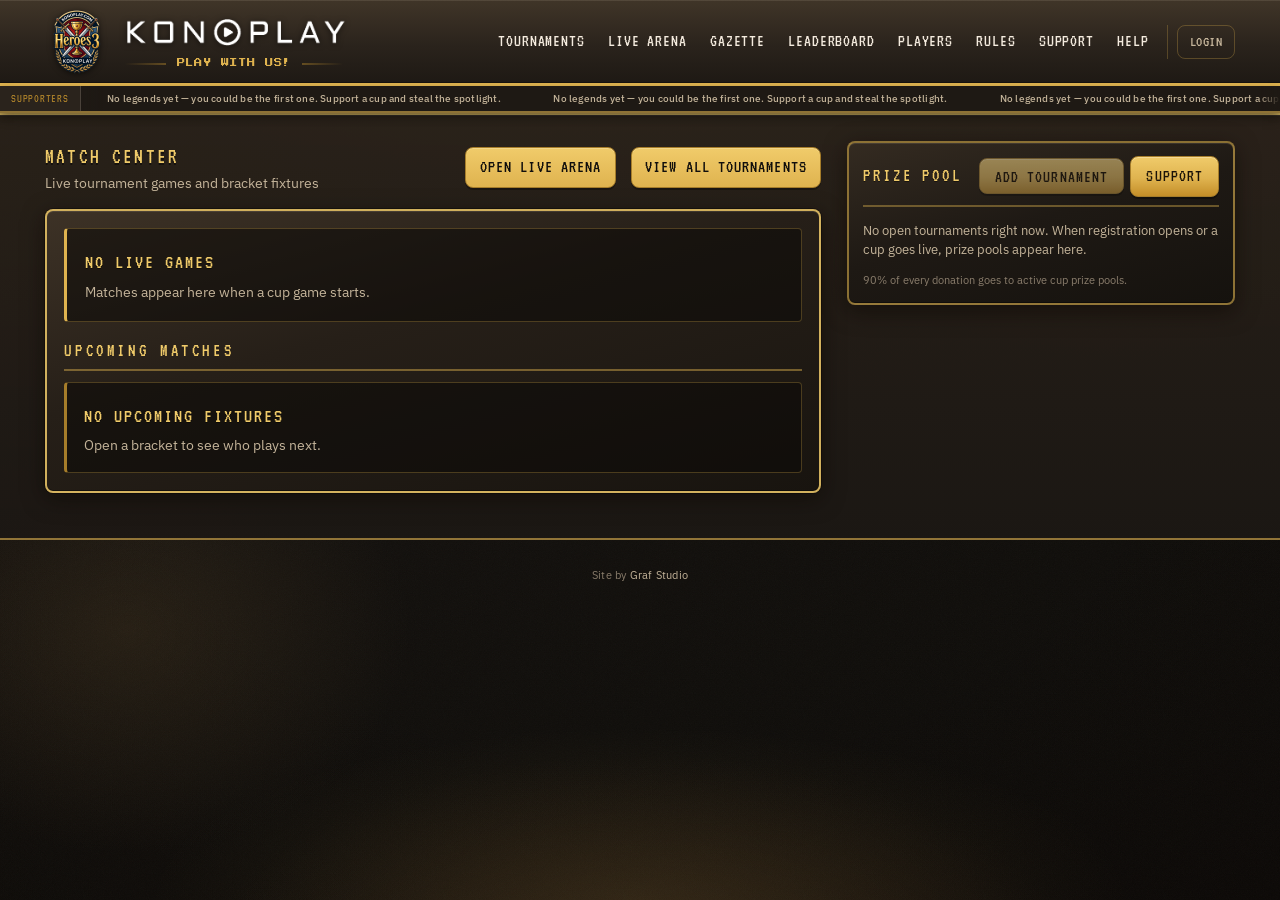
<file: index.html>
<!doctype html><html lang="en"><head><meta charset="utf-8"/><link rel="icon" type="image/png" href="/favicon.png"/><link rel="icon" href="/favicon.ico" sizes="any"/><meta name="viewport" content="width=device-width,initial-scale=1"/><meta name="theme-color" content="#000000"/><meta name="description" content="Konoplay — open Heroes III knockout cups, live brackets, leaderboards, and player stats."/><meta property="og:title" content="Konoplay"/><meta property="og:description" content="Konoplay — open Heroes III knockout cups, live brackets, leaderboards, and player stats."/><meta property="og:image" content="https://konoplay.com/logo512.png"/><meta property="og:url" content="https://konoplay.com/"/><meta name="twitter:card" content="summary"/><link rel="apple-touch-icon" href="/logo192.png"/><link rel="manifest" href="/manifest.json"/><title>Konoplay</title><script defer="defer" src="/static/js/main.232bdf2a.js"></script><link href="/static/css/main.380ad8ba.css" rel="stylesheet"></head><body><noscript>You need to enable JavaScript to run this app.</noscript><div id="root"></div><div id="overlays"></div></body></html>
</file>
<file: static/css/main.380ad8ba.css>
@import url(https://fonts.googleapis.com/css2?family=IBM+Plex+Sans:wght@400;500;600;700&family=Press+Start+2P&family=VT323&display=swap);.Modal_backdrop__FbWlk{-webkit-backdrop-filter:blur(4px);backdrop-filter:blur(4px);background-color:#000000a6;height:100vh;left:0;position:fixed;top:0;width:100%;z-index:150}.Modal_modal__YudEM{animation:Modal_slide-down__zMDNX .3s ease-out forwards;background:linear-gradient(135deg,#1a1a2e,#16213e 50%,#0f3460);border:3px solid #0ff;border-radius:14px;box-shadow:0 8px 16px #00000080,0 0 30px #00ffff4d,inset 0 2px 4px #ffd7001a;font-size:10px;left:calc(50% + 35rem);padding:2rem;position:fixed;top:50vh;width:35em;z-index:200}.Modal_modal__YudEM a{margin-top:6px}@keyframes Modal_slide-down__zMDNX{0%{opacity:0;transform:translateY(-3rem)}to{opacity:1;transform:translateY(0)}}.Modal_submitModal__responsive__3CDRO{animation:Modal_slide-down__zMDNX .3s ease-out forwards;background-color:#fff;border-radius:14px;box-shadow:0 2px 8px #00000040;left:calc(50% - 10rem);padding:1rem;position:fixed;top:25vh;top:calc(50% - 20rem);width:20em;z-index:200}.Modal_modal_graf__crIOg{background-color:#fff;box-shadow:0 2px 8px #00000040;left:calc(50% + 20rem);padding:1rem;top:40vh}.Modal_modal_donate__sXMNd,.Modal_modal_graf__crIOg{animation:Modal_slide-left__8IuzL .3s ease-out forwards;border-radius:14px;font-family:Noto Sans JP,sans-serif;font-size:16px;position:fixed;width:30em;z-index:200}.Modal_modal_donate__sXMNd{border:3px solid gold;box-shadow:0 8px 16px #00000080,0 0 30px #ffd7004d,inset 0 2px 4px #00ffff1a;max-height:-webkit-fit-content;max-height:fit-content;right:calc(50% + 25rem);top:2%}.Modal_modal_addGame__4uvxI,.Modal_modal_donate__sXMNd{background:linear-gradient(135deg,#1a1a2e,#16213e 50%,#0f3460);bottom:15vh;padding:2rem 2rem 2rem 3rem}.Modal_modal_addGame__4uvxI{animation:Modal_slide-left__8IuzL .3s ease-out forwards;border:3px solid #4caf50;border-radius:14px;box-shadow:0 8px 16px #0009,0 0 30px #4caf5066;color:#0ff;font-family:Noto Sans JP,sans-serif;font-size:16px;height:55em;left:calc(-5% + 25rem);position:fixed;top:calc(-5% + 5rem);width:90em;z-index:200}.Modal_modal_addGame__4uvxI label{color:gold;display:block;font-size:.9rem;font-weight:700;margin-bottom:.3rem;margin-top:.5rem}.Modal_modal_addGame__4uvxI input,.Modal_modal_addGame__4uvxI select{background:linear-gradient(135deg,#00ffff1a,#ffd7000d);border:2px solid #0ff;border-radius:8px;color:#0ff;display:inline-block;font-size:.9rem;margin-right:.5rem;padding:.5rem;transition:all .3s ease;width:calc(50% - 1rem)}.Modal_modal_addGame__4uvxI input:focus,.Modal_modal_addGame__4uvxI select:focus{border-color:gold;box-shadow:0 0 10px #ffd70066;outline:none}.Modal_modal_addGame__4uvxI button{background:linear-gradient(135deg,gold,orange);border:2px solid gold;border-radius:8px;bottom:2rem;color:#000;cursor:pointer;font-size:1rem;font-weight:700;padding:.75rem 1.5rem;position:absolute;transition:all .3s ease}.Modal_modal_addGame__4uvxI button:first-of-type{left:3rem}.Modal_modal_addGame__4uvxI button:last-of-type{left:12rem}.Modal_modal_addGame__4uvxI button:hover{background:linear-gradient(135deg,#0ff,#09c);border-color:#0ff;box-shadow:0 4px 12px #00ffff80;transform:translateY(-2px)}.Modal_modal_addGame__4uvxI button:disabled{background:linear-gradient(135deg,#666,#444);border-color:#666;cursor:not-allowed;filter:grayscale(100%);opacity:.4}.Modal_modal_addGame__4uvxI button:disabled:hover{box-shadow:none;transform:none}.Modal_modal_addTournament__oJa5R{animation:Modal_modal-center-in__dHO0h .3s ease-out forwards;left:50%;max-height:calc(100vh - 2rem);position:fixed;top:50%;transform:translate(-50%,-50%);width:min(42rem,calc(100vw - 2rem));z-index:200}@keyframes Modal_modal-center-in__dHO0h{0%{opacity:0;transform:translate(-50%,calc(-50% - 1rem))}to{opacity:1;transform:translate(-50%,-50%)}}@keyframes Modal_slide-left__8IuzL{0%{opacity:0;transform:translateX(-5rem)}to{opacity:1;transform:translateX(0)}}.Modal_modal__responsive__H6EEr{padding:1rem;top:70vh;width:22em}.Modal_modal__responsive__H6EEr,.Modal_submitModalEnroll__responsive__B7Tcn{animation:Modal_slide-down__zMDNX .3s ease-out forwards;background-color:#fff;border-radius:14px;box-shadow:0 2px 8px #00000040;margin-left:10px;position:fixed;z-index:200}.Modal_submitModalEnroll__responsive__B7Tcn{padding:.5rem;top:20vh;width:23em}.Modal_modal_graf__responsive__qeZCF{animation:Modal_slide-down__zMDNX .3s ease-out forwards;background-color:#fff;border-radius:14px;box-shadow:0 2px 8px #00000040;margin-left:10px;padding:1rem;position:fixed;top:30vh;width:22em;z-index:200}.modalAddGame_header-text__u2Yg4{color:gold;font-size:2rem;font-weight:700;margin-bottom:1.5rem;text-align:center;text-shadow:0 0 10px #ffd70099,2px 2px 4px #000c}.ModalAddTournament_shell__LxXIN{background:var(--color-bg-panel);border:var(--border-panel);border-radius:var(--radius-md);box-shadow:var(--shadow-panel);display:flex;flex-direction:column;max-height:calc(100vh - 2rem);overflow:hidden}.ModalAddTournament_header__\+zJD7{background:var(--color-bg-panel-alt);border-bottom:var(--border-subtle);padding:1.35rem 1.5rem 1rem}.ModalAddTournament_title__SZzyN{color:var(--color-gold);font-family:var(--font-nav);font-size:1.5rem;font-weight:400;letter-spacing:.04em;line-height:1.2;margin:0 0 .4rem;text-transform:uppercase}.ModalAddTournament_subtitle__wGx5M{color:var(--color-text-muted);font-size:.88rem;line-height:1.5;margin:0}.ModalAddTournament_body__oA2du{display:flex;flex-direction:column;gap:1.25rem;overflow-y:auto;padding:1.25rem 1.5rem 1.5rem}.ModalAddTournament_balanceBanner__hA1WB,.ModalAddTournament_loading__QVOHZ{color:var(--color-text-muted);font-size:.9rem;margin:0}.ModalAddTournament_balanceBanner__hA1WB{background:var(--color-bg-deep);border:var(--border-subtle);border-radius:var(--radius-md);padding:.75rem 1rem}.ModalAddTournament_balanceBanner__hA1WB strong{color:var(--color-gold);font-weight:600}.ModalAddTournament_exceededBanner__S1jRe{background:#781e1e59;border:1px solid #dc505073;border-radius:var(--radius-md);color:#f0b4b4;font-size:.9rem;line-height:1.45;margin:0;padding:.75rem 1rem}.ModalAddTournament_exceededBanner__S1jRe strong{color:#ffb4b4;font-weight:600}.ModalAddTournament_fieldHint__LBoaU{color:var(--color-text-dim);font-size:.78rem;line-height:1.45;margin:0}.ModalAddTournament_warningHint__qjEbc{background:#c9a22714;border:1px solid #c9a2273d;border-radius:var(--radius-sm);color:#e6c06a;padding:.55rem .65rem}.ModalAddTournament_fieldError__UtOgi{color:#e88;font-size:.78rem;line-height:1.45;margin:0}.ModalAddTournament_inputError__szHtY{border-color:#dc5050a6}.ModalAddTournament_section__fHGLX{display:flex;flex-direction:column;gap:.85rem}.ModalAddTournament_sectionTitle__iZKGd{color:var(--color-text-dim);font-size:.72rem;font-weight:600;letter-spacing:.08em;margin:0;text-transform:uppercase}.ModalAddTournament_grid__cYnvU{grid-gap:.85rem 1rem;display:grid;gap:.85rem 1rem;grid-template-columns:repeat(2,minmax(0,1fr))}.ModalAddTournament_field__krYs5{display:flex;flex-direction:column;gap:.35rem;min-width:0}.ModalAddTournament_fieldWide__MGtiB{grid-column:1/-1}.ModalAddTournament_label__3AEb7{color:var(--color-text-muted);font-size:.78rem;font-weight:500;letter-spacing:.04em;text-transform:uppercase}.ModalAddTournament_input__0846D,.ModalAddTournament_select__c7MhT{background:var(--color-bg-panel-alt);border:var(--border-subtle);border-radius:var(--radius-sm);color:var(--color-text);font:inherit;font-size:.92rem;outline:none;padding:.6rem .75rem;transition:border-color .15s ease,background .15s ease;width:100%}.ModalAddTournament_select__c7MhT{-webkit-appearance:none;appearance:none;background-image:linear-gradient(45deg,#0000 50%,var(--color-text-dim) 50%),linear-gradient(135deg,var(--color-text-dim) 50%,#0000 50%);background-position:calc(100% - 16px) calc(50% + 2px),calc(100% - 11px) calc(50% + 2px);background-repeat:no-repeat;background-size:5px 5px,5px 5px;cursor:pointer;padding-right:2rem}.ModalAddTournament_input__0846D:hover,.ModalAddTournament_select__c7MhT:hover{border-color:#c9a22740}.ModalAddTournament_input__0846D:focus,.ModalAddTournament_select__c7MhT:focus{background-color:var(--color-bg-elevated);border-color:var(--color-gold-dim)}.ModalAddTournament_radioRow__UMsTy{display:flex;flex-wrap:wrap;gap:.65rem 1.25rem}.ModalAddTournament_checkLabel__rb2\+Q,.ModalAddTournament_radioLabel__zs1RF{align-items:center;color:var(--color-text);cursor:pointer;display:inline-flex;font-size:.9rem;gap:.45rem}.ModalAddTournament_checkLabel__rb2\+Q input,.ModalAddTournament_radioLabel__zs1RF input{accent-color:var(--color-gold)}.ModalAddTournament_visibilityPanel__sre39{background:var(--color-bg-deep);border:var(--border-subtle);border-radius:var(--radius-md);padding:.85rem 1rem}.ModalAddTournament_visibilityHint__uE49o{color:var(--color-text-muted);font-size:.82rem;line-height:1.45;margin:.5rem 0 0 1.55rem}.ModalAddTournament_actions__G24PJ{border-top:var(--border-subtle);display:flex;flex-wrap:wrap;gap:.65rem;padding-top:.35rem}.ModalAddTournament_primaryBtn__WKa4s,.ModalAddTournament_secondaryBtn__S0VwC{border-radius:var(--radius-sm);cursor:pointer;font:inherit;font-size:.9rem;font-weight:600;padding:.65rem 1.2rem;transition:border-color .15s ease,background .15s ease,transform .15s ease}.ModalAddTournament_primaryBtn__WKa4s{background:var(--color-gold);border:1px solid var(--color-gold-dim);color:var(--color-bg-deep)}.ModalAddTournament_primaryBtn__WKa4s:hover:not(:disabled){background:var(--color-gold-bright);transform:translateY(-1px)}.ModalAddTournament_primaryBtn__WKa4s:disabled,.ModalAddTournament_secondaryBtn__S0VwC:disabled{cursor:not-allowed;opacity:.55;transform:none}.ModalAddTournament_secondaryBtn__S0VwC{background:var(--color-bg-panel-alt);border:var(--border-subtle);color:var(--color-text)}.ModalAddTournament_secondaryBtn__S0VwC:hover{background:var(--color-bg-elevated);border-color:var(--color-gold-dim)}.ModalAddTournament_hidden__JAVKJ{display:none}.ModalAddTournament_bracketFieldKickoff__lmaAW{grid-column:2}.ModalAddTournament_playersPreviewRow__7vX9u{grid-gap:.85rem 1rem;align-items:start;display:grid;gap:.85rem 1rem;grid-column:1/-1;grid-template-columns:repeat(2,minmax(0,1fr))}.ModalAddTournament_bracketHintSlot__kl\+KP{margin:0;min-height:2.75rem}.ModalAddTournament_bracketHintHidden__lADGM{visibility:hidden}@media (max-width:640px){.ModalAddTournament_header__\+zJD7{padding:1.1rem 1.15rem .9rem}.ModalAddTournament_body__oA2du{padding:1rem 1.15rem 1.25rem}.ModalAddTournament_grid__cYnvU{grid-template-columns:1fr}.ModalAddTournament_bracketFieldKickoff__lmaAW{grid-column:1}.ModalAddTournament_playersPreviewRow__7vX9u{grid-template-columns:1fr}.ModalAddTournament_actions__G24PJ{flex-direction:column}.ModalAddTournament_primaryBtn__WKa4s,.ModalAddTournament_secondaryBtn__S0VwC{width:100%}}.TournamentFormatPreview_panel__siviw{background:linear-gradient(180deg,#c9a2271f 0,#00000059 100%),var(--color-bg-deep);border:1px solid #c9a22773;border-radius:var(--radius-md);box-shadow:inset 0 1px 0 #ffffff0f,0 0 0 1px #00000040;display:flex;flex-direction:column;gap:.75rem;min-height:9.5rem;padding:.85rem .95rem}.TournamentFormatPreview_title__AgXmJ{color:var(--color-gold);font-size:.72rem;font-weight:600;letter-spacing:.08em;margin:0;text-transform:uppercase}.TournamentFormatPreview_emptyMessage__2hNZJ{color:var(--color-text-muted);font-size:.84rem;line-height:1.45;margin:0}.TournamentFormatPreview_flowRow__i89q0{align-items:center;display:flex;flex-wrap:wrap;gap:.35rem .15rem}.TournamentFormatPreview_phaseItem__eQZ5P{align-items:center;display:inline-flex;gap:.15rem}.TournamentFormatPreview_phaseChip__2-Z8M{align-items:center;background:#ffffff0d;border:1px solid #c9a22773;border-radius:6px;display:inline-flex;flex-direction:column;justify-content:center;min-width:3.4rem;padding:.4rem .5rem}.TournamentFormatPreview_phaseChipGroups__VXzlr{background:#3b82f61f;border-color:#60a5fa8c}.TournamentFormatPreview_phaseChipKnockout__ZOoL7{background:#c9a22714;border-color:#c9a227a6}.TournamentFormatPreview_phaseLabel__UvkTn{color:var(--color-text);font-size:.78rem;font-weight:700;line-height:1.1}.TournamentFormatPreview_phaseSub__4YjY0{color:var(--color-text-dim);font-size:.64rem;letter-spacing:.04em;text-transform:uppercase}.TournamentFormatPreview_arrow__YgiPA{color:#c9a227d9;font-size:.85rem;line-height:1;-webkit-user-select:none;user-select:none}.TournamentFormatPreview_bracketWrap__-4Myd{overflow-x:auto;padding:.15rem 0 .25rem}.TournamentFormatPreview_bracket__FHn76{min-height:5.5rem;min-width:-webkit-min-content;min-width:min-content}.TournamentFormatPreview_bracket__FHn76,.TournamentFormatPreview_roundGroup__3-bvc{align-items:stretch;display:flex;gap:.35rem}.TournamentFormatPreview_roundColumn__TKIIn{display:flex;flex-direction:column;gap:.35rem;justify-content:space-around;min-width:2.75rem}.TournamentFormatPreview_roundLabel__H0gq0{color:var(--color-gold);font-size:.68rem;font-weight:600;letter-spacing:.05em;margin:0 0 .2rem;text-align:center;text-transform:uppercase}.TournamentFormatPreview_matchStack__IY0qF{display:flex;flex:1 1;flex-direction:column;gap:.3rem;justify-content:space-around}.TournamentFormatPreview_matchSlot__ZkM02{background:linear-gradient(90deg,#c9a22747,#c9a22714);border:1px solid #c9a22780;border-radius:3px;box-shadow:inset 0 0 0 1px #0003;height:.55rem;width:100%}.TournamentFormatPreview_matchSlotFinal__-BZnS{background:linear-gradient(90deg,#c9a22773,#c9a22726);border-color:#c9a227d9;height:.85rem}.TournamentFormatPreview_connectorColumn__n4ecU{display:flex;flex-direction:column;justify-content:space-around;margin-top:1.15rem;width:.65rem}.TournamentFormatPreview_connector__xwKxh{border-bottom:1px solid #c9a22766;border-radius:0 5px 5px 0;border-right:1px solid #c9a22766;border-top:1px solid #c9a22766;flex:1 1;min-height:.75rem}.TournamentFormatPreview_extraTracks__0EX3p{display:flex;flex-wrap:wrap;gap:.35rem}.TournamentFormatPreview_extraTag__-S5Sa{border:1px solid #ffffff1a;border-radius:999px;color:var(--color-text-dim);font-size:.64rem;letter-spacing:.04em;padding:.18rem .5rem;text-transform:uppercase}.TournamentFormatPreview_footnote__jJ26n{color:var(--color-text-dim);font-size:.74rem;line-height:1.4;margin:0}.Notification_notification-box__nTBq5{align-items:flex-start;animation:Notification_slideInRight__kQ\+MC .3s ease-out;background:var(--color-bg-panel);border:var(--border-panel);border-radius:var(--radius-md);box-shadow:var(--shadow-panel);color:var(--color-text);display:flex;font-family:var(--font-body);font-size:.9rem;gap:.75rem;max-width:420px;min-width:300px;padding:.9rem 1rem;position:fixed;right:1.25rem;top:calc(var(--layout-top-offset) + 1rem);z-index:9999}.Notification_success__6Lhe\+{border-color:#4a8f9c8c;box-shadow:var(--shadow-panel),inset 3px 0 0 var(--color-teal)}.Notification_error__0XDVu{border-color:#a85c5c80;box-shadow:var(--shadow-panel),inset 3px 0 0 #a85c5c}.Notification_warning__j\+qvw{border-color:#c9a2278c;box-shadow:var(--shadow-panel),inset 3px 0 0 var(--color-gold)}.Notification_iconWrapper__TB4bg{align-items:center;border-radius:var(--radius-md);display:flex;flex-shrink:0;font-size:.85rem;font-weight:700;height:1.75rem;justify-content:center;line-height:1;width:1.75rem}.Notification_success__6Lhe\+ .Notification_iconWrapper__TB4bg{background:#4a8f9c26;border:1px solid #4a8f9c59;color:var(--color-teal)}.Notification_error__0XDVu .Notification_iconWrapper__TB4bg{background:#a85c5c1f;border:1px solid #a85c5c59;color:#c97a7a}.Notification_warning__j\+qvw .Notification_iconWrapper__TB4bg{background:#c9a2271f;border:1px solid #c9a22759;color:var(--color-gold-bright)}.Notification_icon__kYg5v{display:block}.Notification_content__OsFCZ{display:flex;flex:1 1;flex-direction:column;gap:.25rem;padding-top:.1rem}.Notification_message__2g3qA{color:var(--color-text);font-size:.9rem;font-weight:500;line-height:1.45}.Notification_countdown__W8TUa{color:var(--color-text-muted);font-size:.75rem;font-weight:400}.Notification_notification-close__1sfpF{align-items:center;background:#0000;border:var(--border-subtle);border-radius:var(--radius-md);color:var(--color-text-muted);cursor:pointer;display:flex;flex-shrink:0;font-size:1rem;font-weight:600;height:1.75rem;justify-content:center;line-height:1;padding:0;transition:background .15s ease,border-color .15s ease,color .15s ease;width:1.75rem}.Notification_notification-close__1sfpF:hover{background:var(--color-bg-elevated);border-color:var(--color-gold-dim);color:var(--color-gold-bright)}@keyframes Notification_slideInRight__kQ\+MC{0%{opacity:0;transform:translateX(1.5rem)}to{opacity:1;transform:translateX(0)}}@media (max-width:768px){.Notification_notification-box__nTBq5{left:.75rem;max-width:none;min-width:auto;right:.75rem;top:calc(var(--layout-top-offset) + .5rem)}}.DonatorsBar_donatorsBar__aR1yI{align-items:stretch;background:var(--color-bg-panel);border-bottom:var(--border-panel);box-shadow:0 2px 8px #0003;display:grid;grid-template-columns:auto 1fr;height:1.75rem;height:var(--donators-bar-height,1.75rem);overflow:hidden;pointer-events:none;position:relative;width:100%;z-index:1}.DonatorsBar_donatorsLabel__3QREQ{align-items:center;background:var(--color-bg-panel-alt);border-right:var(--border-subtle);color:var(--color-gold-dim);display:flex;font-family:var(--font-nav);font-size:.8rem;font-weight:400;letter-spacing:.06em;padding:0 .75rem;text-transform:uppercase;white-space:nowrap}.DonatorsBar_donatorsScroll__MmNBy{min-width:0;overflow:hidden;position:relative}.DonatorsBar_donatorsScroll__MmNBy:after,.DonatorsBar_donatorsScroll__MmNBy:before{bottom:0;content:"";pointer-events:none;position:absolute;top:0;width:1.5rem;z-index:1}.DonatorsBar_donatorsScroll__MmNBy:before{background:linear-gradient(90deg,var(--color-bg-panel),#0000);left:0}.DonatorsBar_donatorsScroll__MmNBy:after{background:linear-gradient(270deg,var(--color-bg-panel),#0000);right:0}.DonatorsBar_donatorsTrack__cHuD8{align-items:center;animation:DonatorsBar_donatorsScroll__MmNBy 40s linear infinite;display:flex;height:100%;white-space:nowrap}.DonatorsBar_emptyMessage__3fyG0{align-items:center;color:var(--color-text-muted);display:inline-flex;flex-shrink:0;font-family:var(--font-body);font-size:.68rem;font-weight:500;height:100%;letter-spacing:.02em;padding:0 1.75rem;white-space:nowrap}@keyframes DonatorsBar_donatorsScroll__MmNBy{0%{transform:translateX(0)}to{transform:translateX(-50%)}}.DonatorsBar_donatorItem__9Kv0z{align-items:center;background:var(--color-bg-deep);border:var(--border-subtle);border-radius:var(--radius-sm);display:inline-flex;gap:.4rem;height:100%;margin:0 .5rem;max-height:100%;padding:0 .65rem;white-space:nowrap}.DonatorsBar_donatorRank__ud4ZE{color:var(--color-gold);font-size:.6rem;font-weight:700;letter-spacing:.02em;min-width:1.25rem;text-align:center}.DonatorsBar_donatorName__bWEAZ{color:var(--color-text);font-family:var(--font-body);font-size:.68rem;font-weight:600}.DonatorsBar_donatorAmount__A\+EcT{font-feature-settings:"tnum";color:var(--color-text-muted);font-family:var(--font-body);font-size:.62rem;font-variant-numeric:tabular-nums;font-weight:500}.DonatorsBar_donatorAmount__A\+EcT strong{color:var(--color-teal);font-weight:600}@media (max-width:768px){.DonatorsBar_donatorsBar__aR1yI{height:1.6rem}.DonatorsBar_donatorsLabel__3QREQ{font-size:.72rem;padding:0 .55rem}.DonatorsBar_donatorName__bWEAZ{font-size:.64rem}.DonatorsBar_emptyMessage__3fyG0{font-size:.62rem;padding:0 .65rem}.DonatorsBar_donatorAmount__A\+EcT{font-size:.58rem}}.Layout_help-ico__X9D\+j{align-items:center;background:var(--panel-wood-raised);border:3px solid var(--color-gold);border-radius:50%;bottom:120px;box-shadow:0 4px 12px #140c0680,inset 0 1px 0 #f0e6d81f;box-sizing:initial;cursor:pointer;display:flex;height:72px;justify-content:center;position:fixed;right:40px;transition:all .3s ease;width:72px}.Layout_help-ico__X9D\+j:hover{border-color:var(--color-gold-bright);box-shadow:0 8px 18px #140c068c,0 0 0 2px #d4a84b40,inset 0 1px 0 #f0e6d82e}.Layout_help-ico__X9D\+j:hover .Layout_help-icon__zQzoQ{animation:Layout_questionBounce__wpRJ2 .6s ease-in-out}.Layout_help-ico__X9D\+j:hover .Layout_tooltip__953Kn{opacity:1;visibility:visible}@keyframes Layout_questionBounce__wpRJ2{0%,to{transform:scale(1)}25%{transform:scale(1.15)}50%{transform:scale(.95)}75%{transform:scale(1.1)}}.Layout_help-icon__zQzoQ{align-items:center;background:linear-gradient(145deg,var(--color-gold-bright),var(--color-gold-dim));border-radius:50%;box-shadow:inset -2px -2px 0 #00000040,inset 2px 2px 0 #ffffff40;display:flex;height:44px;justify-content:center;position:relative;width:44px}.Layout_help-icon__zQzoQ:before{border:3px solid #1c1814;border-bottom:none;border-radius:16px 16px 0 0;content:"";height:20px;position:absolute;top:8px;width:16px}.Layout_help-icon__zQzoQ:after{background:#1c1814;border-radius:50%;bottom:8px;content:"";height:5px;position:absolute;width:5px}.Layout_donators-bar__fcy49{align-items:center;background:linear-gradient(180deg,#1a1a2e,#0f172a);border-bottom:3px solid gold;box-shadow:0 4px 8px #00000080;display:flex;height:60px;left:0;overflow:hidden;position:fixed;top:var(--header-height);width:100%;z-index:100}.Layout_donators-track__TGBYc{animation:Layout_scroll__2jgnH 30s linear infinite;display:flex;white-space:nowrap}@keyframes Layout_scroll__2jgnH{0%{transform:translateX(0)}to{transform:translateX(-50%)}}.Layout_donator-item__3Idje{align-items:center;background:linear-gradient(135deg,#00ffff1a,#ffd7000d);border:2px solid #0ff;border-radius:8px;color:#0ff;display:inline-flex;font-weight:700;gap:10px;margin:0 20px;padding:10px 30px;white-space:nowrap}.Layout_donator-rank__8WX93{font-size:1.5rem}.Layout_donator-name__xzC3U{color:gold;font-size:1.1rem;text-shadow:0 0 5px #ffd70080}.Layout_donator-amount__oBb4q{color:#0ff;font-size:1rem}.Layout_tooltip__953Kn{background:linear-gradient(135deg,#1a1a2e,#0f3460);border:2px solid gold;border-radius:6px;box-shadow:0 4px 8px #00000080;color:#0ff;font-size:12px;font-weight:700;margin-right:15px;opacity:0;padding:8px 12px;pointer-events:none;position:absolute;right:100%;top:50%;transform:translateY(-50%);transition:all .3s ease;visibility:hidden;white-space:nowrap;z-index:9999}.Layout_tooltip__953Kn:before{border-bottom:8px solid #0000;border-left:8px solid gold;border-top:8px solid #0000;content:"";height:0;position:absolute;right:-10px;top:50%;transform:translateY(-50%);width:0}.Layout_siteChrome__E2-4R{background:linear-gradient(180deg,#121820,#0d1118);box-shadow:0 2px 12px #00000073;position:-webkit-sticky;position:sticky;top:0;width:100%;z-index:200}.Layout_mainContent__mUSt6{padding:0 .75rem .5rem;width:100%}.Layout_siteFooter__XljmF{color:var(--color-text-dim);font-size:.75rem;letter-spacing:.02em;padding:1.25rem 1rem 2rem;text-align:center}.Layout_siteFooter__XljmF a{color:var(--color-text-muted);text-decoration:none}.Layout_siteFooter__XljmF a:hover{color:var(--color-gold-dim)}@media (max-width:768px){.Layout_mainContent__mUSt6{padding:0 .5rem .5rem}.Layout_siteFooter__XljmF{font-size:.7rem;padding:1rem .75rem 1.5rem}.Layout_help-ico__X9D\+j{border-width:3px;bottom:5rem;height:56px;right:1rem;width:56px}.Layout_help-icon__zQzoQ{height:36px;width:36px}.Layout_help-icon__zQzoQ:before{border-width:3px;height:18px;top:6px;width:14px}.Layout_help-icon__zQzoQ:after{bottom:6px;height:5px;width:5px}}.CartButton_buttonGroup__gXPUT{align-items:center;display:flex;gap:8px;margin-left:auto}.CartButton_statBox__Iq3ES{align-items:center;background:#0000;border:1px solid #d4a84b47;border-radius:var(--radius-md);box-sizing:border-box;display:flex;gap:6px;height:2.25rem;justify-content:center;min-width:52px;padding:.3rem .65rem;position:relative;transition:border-color .15s ease,background .15s ease}.CartButton_statBox__Iq3ES.CartButton_starsBox__G8Qk-{justify-content:flex-start;max-width:140px;min-width:50px}.CartButton_statBox__Iq3ES:hover{background:var(--color-bg-elevated);border-color:var(--color-gold-dim)}.CartButton_statBox__Iq3ES:hover .CartButton_tooltip__4HViA{opacity:1}.CartButton_silverIcon__2dYgh{background:#8b9aab}.CartButton_silverIcon__2dYgh:after{background:#c5d0dc}.CartButton_goldIcon__UnyJW{background:var(--color-gold-dim)}.CartButton_goldIcon__UnyJW:after{background:var(--color-gold)}.CartButton_coinIcon__fKwQL{background:var(--color-gold-dim);border-radius:50%;flex-shrink:0;height:16px;pointer-events:none;position:relative;width:16px}.CartButton_coinIcon__fKwQL:after{background:var(--color-gold);border-radius:50%;content:"";height:6px;left:50%;position:absolute;top:50%;transform:translate(-50%,-50%);width:6px}.CartButton_statValue__EEofq{font-feature-settings:"tnum";color:var(--color-gold);font-family:var(--font-body);font-size:.875rem;font-variant-numeric:tabular-nums;font-weight:600;pointer-events:none}.CartButton_button__HraFs{align-items:center;background:#0000;border:1px solid #d4a84b4d;border-radius:var(--radius-md);color:var(--color-text-muted);cursor:pointer;display:inline-flex;font-family:var(--font-nav);font-size:1.05rem;justify-content:center;letter-spacing:.04em;line-height:1;min-height:2.25rem;padding:.35rem .75rem;text-decoration:none;text-transform:uppercase;transition:color .15s ease,border-color .15s ease,background .15s ease}.CartButton_button__HraFs:active,.CartButton_button__HraFs:hover{background:#d4a84b1f;border-color:var(--color-gold-dim);color:var(--color-gold-bright)}.CartButton_textButton__CcHKn{align-items:center;background:#0000;border:1px solid #d4a84b47;border-radius:var(--radius-md);color:var(--color-text-muted);cursor:pointer;display:flex;font-family:var(--font-body);font-size:.75rem;font-weight:600;height:2.25rem;justify-content:center;padding:0 .7rem;text-decoration:none;transition:border-color .15s ease,color .15s ease,background .15s ease;white-space:nowrap}.CartButton_textButton__CcHKn:hover{background:var(--color-bg-elevated);border-color:var(--color-gold-dim);color:var(--color-gold-bright)}.CartButton_tooltip__4HViA{background:var(--color-bg-elevated);border:var(--border-subtle);border-radius:var(--radius-md);bottom:-32px;color:var(--color-text-muted);font-family:var(--font-body);font-size:.75rem;left:50%;opacity:0;padding:4px 10px;pointer-events:none;position:absolute;transform:translateX(-50%);transition:opacity .15s ease;white-space:nowrap;z-index:9999}.CartButton_iconButton__A1AM7:hover .CartButton_tooltip__4HViA,.CartButton_statBox__Iq3ES:hover .CartButton_tooltip__4HViA{opacity:1}.CartButton_modalBackdrop__aOeht{background:#000000a6;height:100%;left:0;position:fixed;top:0;width:100%;z-index:999}.CartButton_transactionsModal__1ke\+7{background:var(--color-bg-panel);border:var(--border-panel);border-radius:var(--radius-md);box-shadow:var(--shadow-panel);display:flex;flex-direction:column;left:50%;max-height:80vh;max-width:560px;position:fixed;top:50%;transform:translate(-50%,-50%);width:90%;z-index:1000}.CartButton_modalHeader__VorR5{align-items:center;border-bottom:var(--border-subtle);display:flex;justify-content:space-between;padding:1rem 1.25rem}.CartButton_modalHeader__VorR5 h3{color:var(--color-gold);font-family:var(--font-display);font-size:.75rem;letter-spacing:.06em;margin:0}.CartButton_closeButton__p6geK{align-items:center;background:#0000;border:var(--border-subtle);border-radius:var(--radius-md);color:var(--color-text-muted);cursor:pointer;display:flex;font-size:1.25rem;height:32px;justify-content:center;line-height:1;transition:border-color .15s ease,color .15s ease;width:32px}.CartButton_closeButton__p6geK:hover{border-color:var(--color-gold-dim);color:var(--color-gold-bright)}.CartButton_modalBody__z0Vk5{max-height:calc(80vh - 60px);overflow-y:auto;padding:1rem 1.25rem}.CartButton_noTransactions__ZYsnM{color:var(--color-text-muted);font-size:.9rem;padding:1.5rem;text-align:center}.CartButton_transactionsList__hk9EA{display:flex;flex-direction:column;gap:.65rem}.CartButton_transactionItem__oH63n{background:var(--color-bg-deep);border:var(--border-subtle);border-radius:var(--radius-md);padding:.75rem 1rem;transition:background .15s ease}.CartButton_transactionItem__oH63n:hover{background:var(--color-bg-elevated)}.CartButton_transactionItem__oH63n.CartButton_positive__Gs2-O{border-left:2px solid #4caf6a}.CartButton_transactionItem__oH63n.CartButton_negative__TCcv7{border-left:2px solid #c75c5c}.CartButton_transactionHeader__C9MhH{align-items:center;display:flex;justify-content:space-between;margin-bottom:.35rem}.CartButton_transactionType__w-RH4{color:var(--color-text-muted);font-size:.7rem;font-weight:600;letter-spacing:.05em;text-transform:uppercase}.CartButton_transactionAmount__qzlLW{font-feature-settings:"tnum";font-size:.9rem;font-variant-numeric:tabular-nums;font-weight:600}.CartButton_amountPositive__5ecKC{color:#4caf6a}.CartButton_amountNegative__MUttE{color:#c75c5c}.CartButton_transactionDescription__sI\+18{color:var(--color-text);font-size:.85rem;margin-bottom:.35rem}.CartButton_transactionFooter__bh7Eo{align-items:center;color:var(--color-text-dim);display:flex;font-size:.75rem;justify-content:space-between}.CartButton_transactionBalance__jmwNN{color:var(--color-gold-dim);font-weight:600}@media (max-width:768px){.CartButton_buttonGroup__gXPUT{flex-wrap:wrap;gap:.5rem;justify-content:center;margin-left:0;width:100%}.CartButton_button__HraFs{padding:.65rem 1rem;text-align:center;width:100%}.CartButton_textButton__CcHKn{flex-basis:calc(50% - 0.25rem);flex-grow:1;flex-shrink:1;min-width:0}.CartButton_statBox__Iq3ES.CartButton_starsBox__G8Qk-{justify-content:center;max-width:none;width:100%}}.MainHeader_header__5vDlZ{align-items:center;background:var(--panel-wood-raised);border-bottom:3px solid var(--color-gold);box-shadow:0 10px 28px #140c0666,inset 0 -1px 0 #00000059,inset 0 1px 0 #f0e6d81a;display:flex;height:var(--header-height);justify-content:space-between;overflow:visible;padding:0 clamp(1rem,5%,3rem);width:100%;z-index:1}.MainHeader_nav__ARltg{align-items:center;background:#0000;border:none;border-radius:0;box-shadow:none;display:flex;gap:.1rem;overflow:visible;padding:0}.MainHeader_navLink__ip869{align-items:center;display:flex;gap:.15rem;overflow:visible}.MainHeader_navLink-link__oPl-K{border-bottom:2px solid #0000;border-radius:var(--radius-sm);color:var(--color-text);font-family:var(--font-nav);font-size:1.15rem;font-weight:400;letter-spacing:.05em;line-height:1.15;margin-left:0;margin-right:0;padding:.4rem .55rem;text-decoration:none;text-transform:uppercase;transition:color .15s ease,background .15s ease,border-color .15s ease}.MainHeader_navLink-link__oPl-K:hover{background:#0000;border-bottom-color:var(--color-gold);color:var(--color-gold-bright)}.MainHeader_navSupportBtn__b\+cv4{background:none;border:none;border-bottom:2px solid #0000;border-radius:var(--radius-sm);color:var(--color-text);cursor:pointer;font-family:var(--font-nav);font-size:1.15rem;font-weight:400;letter-spacing:.05em;line-height:1.15;margin-left:0;margin-right:0;min-height:0;padding:.4rem .55rem;text-transform:uppercase;transition:color .15s ease,border-color .15s ease}.MainHeader_navSupportBtn__b\+cv4:hover{background:#0000;border-bottom-color:var(--color-gold);color:var(--color-gold-bright)}.MainHeader_navLinkActive__AVKd6{background:#0000!important;border-bottom-color:var(--color-gold)!important;box-shadow:none!important;color:var(--color-gold-bright)!important}.MainHeader_navLink-dropdown__Lngdl{left:0;margin-top:0;min-width:280px;padding-top:2px;top:100%;z-index:10000}.MainHeader_navLink-dropdown-statistic__mWsvV,.MainHeader_navLink-dropdown__Lngdl{opacity:0;pointer-events:none;position:absolute;transition:opacity .2s ease,visibility .2s ease;visibility:hidden}.MainHeader_navLink-dropdown-statistic__mWsvV{left:100%;margin-left:2px;min-width:180px;top:0;z-index:10001}.MainHeader_navLink-dropdown-item__sbwhD,.MainHeader_navLink-dropdown-statistic-item__AHJmi{align-items:center;background:var(--panel-wood);border:1px solid #d4a84b33;border-left:3px solid var(--color-gold-dim);box-shadow:var(--shadow-inset-wood);color:var(--color-text);display:flex;font-family:var(--font-nav);font-size:1.15rem;letter-spacing:.04em;line-height:1.2;margin-bottom:2px;min-height:2.5rem;padding:.55rem .9rem;text-decoration:none;width:100%}.MainHeader_navLink-dropdown-item__sbwhD:hover,.MainHeader_navLink-dropdown-statistic-item__AHJmi:hover{background:var(--panel-wood-raised);border-left-color:var(--color-gold-bright);color:var(--color-gold-bright)}.MainHeader_navLink-dropdown__Lngdl:hover .MainHeader_navLink-dropdown-statistic__mWsvV,.MainHeader_navLink-item__AEmDH:hover .MainHeader_navLink-dropdown__Lngdl{opacity:1;pointer-events:auto;visibility:visible}.MainHeader_navLink-item__AEmDH{cursor:pointer;list-style:none;overflow:visible;padding:.15rem;position:relative}.MainHeader_navLink-item__AEmDH:hover{background:#0000;box-shadow:none}.MainHeader_navLink-item__AEmDH:hover>.MainHeader_navLink-link__oPl-K,.MainHeader_navLink-item__AEmDH:hover>.MainHeader_navSupportBtn__b\+cv4{background:#0000;border-bottom-color:#d4a84b73;box-shadow:none;color:var(--color-gold-bright)}.MainHeader_navLink-item-btn__uGp0i{align-items:center;border-left:1px solid #d4a84b47;display:flex;justify-content:center;list-style:none;margin-left:.35rem;padding:0 0 0 .65rem}.MainHeader_navLink-item-btn__uGp0i:hover{background:none;box-shadow:none}.MainHeader_navLink-item-btn__uGp0i .MainHeader_navLink-link__oPl-K{background:#0000!important;border-bottom:none;padding:0}.MainHeader_navLink-item-btn__uGp0i .MainHeader_navLink-link__oPl-K:hover{background:#0000;border-bottom-color:#0000}.MainHeader_navLink-nickname__JqHce{align-items:center;background:#0000;border:1px solid #d4a84b4d;border-radius:var(--radius-md);display:flex;flex-shrink:0;list-style:none;margin-right:.5rem;min-height:2.25rem;padding:.3rem .7rem;white-space:nowrap}.MainHeader_nicknameText__nOZ-U{color:var(--color-text);display:block;font-family:var(--font-body);font-size:var(--control-font-size-sm);font-weight:600;white-space:nowrap}.MainHeader_logoLink__4DQ0Y{align-items:center;color:inherit;display:flex;flex-shrink:0;gap:.75rem;min-width:0;text-decoration:none;z-index:202}.MainHeader_logoCrest__qI\+w8{display:block;filter:drop-shadow(0 1px 3px rgba(0,0,0,.6));flex-shrink:0;height:4.25rem;object-fit:contain;width:4.25rem}.MainHeader_logoCopy__6F3pV{align-items:stretch;display:flex;flex-direction:column;gap:.25rem;justify-content:center;min-width:0}.MainHeader_logoWordmark__dySnq{align-self:center;display:block;filter:drop-shadow(0 1px 3px rgba(0,0,0,.6));height:2.5rem;width:auto}.MainHeader_logo-credo__5kC1R{box-sizing:border-box;color:var(--color-gold);display:block;font-family:var(--font-display);font-size:.55rem;letter-spacing:.1em;line-height:1.4;padding:.2rem 22% 0;position:relative;text-align:center;text-transform:uppercase;width:100%}.MainHeader_logo-credo__5kC1R:after,.MainHeader_logo-credo__5kC1R:before{background:linear-gradient(90deg,#0000,var(--color-gold-dim));content:"";height:1px;position:absolute;top:calc(50% + .1rem);transform:translateY(-50%);width:18%}.MainHeader_logo-credo__5kC1R:after{background:linear-gradient(90deg,var(--color-gold-dim),#0000)}.MainHeader_logo-credo__5kC1R:before{left:2%}.MainHeader_logo-credo__5kC1R:after{right:2%}.MainHeader_header__5vDlZ h1{color:var(--color-text)}.MainHeader_header__5vDlZ ul{list-style:none;margin:0;padding:0}.MainHeader_menuToggle__lehrj{background:var(--panel-wood-raised);border:2px solid #d4a84b73;border-radius:var(--radius-md);box-shadow:var(--shadow-inset-wood);cursor:pointer;display:none;flex-direction:column;flex-shrink:0;gap:5px;height:44px;justify-content:center;margin:0;padding:10px;width:44px;z-index:202}.MainHeader_menuToggleBar__-Xblk{background:var(--color-gold);border-radius:1px;display:block;height:2px;transition:transform .2s ease,opacity .2s ease;width:100%}.MainHeader_menuToggleOpen__nvmj1 .MainHeader_menuToggleBar__-Xblk:first-child{transform:translateY(7px) rotate(45deg)}.MainHeader_menuToggleOpen__nvmj1 .MainHeader_menuToggleBar__-Xblk:nth-child(2){opacity:0}.MainHeader_menuToggleOpen__nvmj1 .MainHeader_menuToggleBar__-Xblk:nth-child(3){transform:translateY(-7px) rotate(-45deg)}.MainHeader_menuBackdrop__eVWcb{display:none}@media (max-width:900px){.MainHeader_navLink-link__oPl-K,.MainHeader_navSupportBtn__b\+cv4{font-size:1.05rem;margin-left:0;margin-right:0;padding:.35rem .45rem}.MainHeader_navLink-item__AEmDH{padding:.05rem}}@media (max-width:768px){.MainHeader_header__5vDlZ{align-items:center;display:flex;height:4rem;justify-content:center;padding:0 .75rem;position:relative}.MainHeader_logoLink__4DQ0Y{gap:.5rem;left:.65rem;max-width:calc(100% - 4.25rem);position:absolute;top:50%;transform:translateY(-50%)}.MainHeader_menuToggle__lehrj{display:flex;position:absolute;right:.75rem;top:50%;transform:translateY(-50%)}.MainHeader_menuToggleOpen__nvmj1{transform:translateY(-50%)}.MainHeader_menuBackdrop__eVWcb{background:#0000008c;border:none;cursor:pointer;display:block;inset:0;margin:0;padding:0;z-index:199}.MainHeader_menuBackdrop__eVWcb,.MainHeader_nav__ARltg{position:fixed;top:var(--header-height);top:var(--site-chrome-height,var(--header-height))}.MainHeader_nav__ARltg{-webkit-overflow-scrolling:touch;background:var(--panel-wood-raised);border-bottom:3px solid var(--color-gold-dim);box-shadow:0 12px 28px #140c068c;left:0;max-height:calc(100dvh - var(--header-height));max-height:calc(100dvh - var(--site-chrome-height, var(--header-height)));opacity:0;overflow-y:auto;pointer-events:none;right:0;transform:translateY(-110%);transition:transform .25s ease,opacity .25s ease,visibility .25s ease;visibility:hidden;z-index:201}.MainHeader_navOpen__HXWtr{opacity:1;pointer-events:auto;transform:translateY(0);visibility:visible}.MainHeader_navLink__ip869{align-items:stretch;flex-direction:column;padding:.5rem 0 1rem;width:100%}.MainHeader_navLink-item-btn__uGp0i,.MainHeader_navLink-item__AEmDH{border-bottom:var(--border-subtle);border-left:none;margin-left:0;padding:0;width:100%}.MainHeader_navLink-item-btn__uGp0i:hover,.MainHeader_navLink-item__AEmDH:hover{background:none;box-shadow:none}.MainHeader_navLink-link__oPl-K{border-bottom:none;display:block;font-size:1.15rem;margin:0;padding:.85rem 1.25rem}.MainHeader_navLinkActive__AVKd6{background:#d4a84b1f!important;border-bottom:none!important;box-shadow:inset 3px 0 0 var(--color-gold)!important}.MainHeader_navLink-dropdown__Lngdl{background:#0003;min-width:0;opacity:1;padding:0 0 .5rem;pointer-events:auto;position:static;visibility:visible}.MainHeader_navLink-dropdown-item__sbwhD{background:#0000;border:none;font-size:1.05rem;margin-bottom:0;padding:.65rem 1.25rem .65rem 2rem}.MainHeader_navLink-dropdown-item__sbwhD:hover{background:#c9a22714}.MainHeader_navLink-item-btn__uGp0i{align-items:stretch;border-bottom:none;flex-direction:column;gap:.75rem;padding:1rem 1.25rem 1.25rem}.MainHeader_navLink-nickname__JqHce{justify-content:center;margin:0;width:100%}.MainHeader_logoCrest__qI\+w8{height:3.25rem;width:3.25rem}.MainHeader_logoWordmark__dySnq{height:1.85rem}.MainHeader_logo-credo__5kC1R{font-size:.42rem}}.MatchLogDetailsModal_backdrop__jYaBU{align-items:center;-webkit-backdrop-filter:blur(6px);backdrop-filter:blur(6px);background:#04080eb8;display:flex;inset:0;justify-content:center;padding:1rem;position:fixed;z-index:10000}.MatchLogDetailsModal_popup__hpZRD{background:var(--color-bg-panel);border:var(--border-panel);border-radius:var(--radius-md);box-shadow:var(--shadow-panel);color:var(--color-text);display:flex;flex-direction:column;max-height:86vh;overflow:hidden;position:relative;width:min(100%,42rem)}.MatchLogDetailsModal_closeButton__WelaK{background:#ffffff14;border:none;border-radius:999px;color:var(--color-text);cursor:pointer;font-size:1.2rem;height:2rem;position:absolute;right:.75rem;top:.75rem;width:2rem;z-index:2}.MatchLogDetailsModal_header__G77Jt{border-bottom:var(--border-subtle);padding:1.2rem 1.25rem .85rem}.MatchLogDetailsModal_title__XWTof{color:var(--color-text);font-family:var(--font-nav);font-size:1.15rem;margin:0 0 .35rem}.MatchLogDetailsModal_subtitle__2MfVL{color:var(--color-text-muted);font-size:.88rem;margin:0}.MatchLogDetailsModal_body__qGHyC{overflow-y:auto;padding:1rem 1.25rem 1.25rem}.MatchLogDetailsModal_section__CjqMc+.MatchLogDetailsModal_section__CjqMc{border-top:var(--border-subtle);margin-top:1.1rem;padding-top:1.1rem}.MatchLogDetailsModal_sectionTitle__EsWoL{color:var(--color-gold);font-size:.72rem;letter-spacing:.08em;margin:0 0 .75rem;text-transform:uppercase}.MatchLogDetailsModal_metaGrid__L4Z4U{grid-gap:.75rem;display:grid;gap:.75rem;grid-template-columns:repeat(auto-fit,minmax(140px,1fr));margin:0}.MatchLogDetailsModal_metaGrid__L4Z4U dt{color:var(--color-text-muted);font-size:.68rem;letter-spacing:.06em;margin:0 0 .2rem;text-transform:uppercase}.MatchLogDetailsModal_metaGrid__L4Z4U dd{color:var(--color-text);font-size:.92rem;margin:0}.MatchLogDetailsModal_tournamentLink__RdFr5{color:var(--color-gold);display:inline-flex;font-size:.84rem;font-weight:600;margin-top:.85rem;text-decoration:none}.MatchLogDetailsModal_tournamentLink__RdFr5:hover{color:var(--color-gold-bright);text-decoration:underline}.MatchLogDetailsModal_mapList__RDye6{grid-gap:.75rem;display:grid;gap:.75rem}.MatchLogDetailsModal_mapCard__2yI4f{background:var(--color-bg-deep);border:var(--border-subtle);border-radius:var(--radius-md);padding:.8rem .9rem}.MatchLogDetailsModal_mapHeader__F5ftj{align-items:center;display:flex;gap:.5rem;justify-content:space-between;margin-bottom:.55rem}.MatchLogDetailsModal_mapLabel__oFUer{color:var(--color-gold);font-size:.78rem;font-weight:700;letter-spacing:.05em;text-transform:uppercase}.MatchLogDetailsModal_mapWinner__EJJ6T{color:var(--color-gold-bright);font-size:.78rem;font-weight:700}.MatchLogDetailsModal_mapMatchup__sRVoD{grid-gap:.45rem;align-items:center;display:grid;font-size:.84rem;gap:.45rem;grid-template-columns:minmax(0,1fr) auto auto auto auto minmax(0,1fr)}.MatchLogDetailsModal_mapCastle__B0474{color:var(--color-text-muted);font-size:.78rem}.MatchLogDetailsModal_mapVs__mVOJc{color:var(--color-text-dim);font-size:.72rem;text-transform:uppercase}.MatchLogDetailsModal_mapMeta__Nc8Z2{color:var(--color-text-muted);font-size:.78rem;margin:.55rem 0 0}.MatchLogDetailsModal_embedWrap__x6PWJ{background:#000;border:var(--border-subtle);border-radius:var(--radius-md);margin-bottom:.85rem;overflow:hidden}.MatchLogDetailsModal_embedFrame__8lqGa{aspect-ratio:16/9;border:0;display:block;width:100%}.MatchLogDetailsModal_linkList__OTWmI{display:flex;flex-wrap:wrap;gap:.55rem}.MatchLogDetailsModal_recordingLink__\+yID\+{align-items:center;background:#9146ff1f;border:1px solid #9146ff73;border-radius:var(--radius-sm);color:#d8b4ff;display:inline-flex;font-size:.8rem;font-weight:600;padding:.45rem .75rem;text-decoration:none}.MatchLogDetailsModal_recordingLink__\+yID\+:hover{background:#9146ff33;color:#fff}@media (max-width:640px){.MatchLogDetailsModal_mapMatchup__sRVoD{grid-template-columns:1fr;text-align:center}}.Heroes3_gamesContainer__0Rikb{background:var(--color-bg-panel);border:var(--border-panel);border-radius:var(--radius-md);box-shadow:var(--shadow-panel);margin:0 auto;max-width:1100px;padding:1.75rem 1.5rem 2.5rem}.Heroes3_pageHeader__cBbwu{align-items:flex-start;display:flex;flex-wrap:wrap;gap:1rem 1.5rem;justify-content:space-between;margin-bottom:1.5rem}.Heroes3_pageTitle__dHqN-{color:var(--color-gold);font-family:var(--font-display);font-size:1rem;letter-spacing:.06em;line-height:1.6;margin:0 0 .35rem;text-align:left}.Heroes3_addGameBtn__Uj-5U{background:var(--color-gold);border:1px solid var(--color-gold-dim);border-radius:var(--radius-md);color:var(--color-bg-deep);cursor:pointer;font-family:var(--font-body);font-size:.8125rem;font-weight:600;padding:.5rem 1rem;transition:background .15s ease,border-color .15s ease,color .15s ease;white-space:nowrap}.Heroes3_addGameBtn__Uj-5U:hover{background:var(--color-gold-bright);border-color:var(--color-gold-bright)}.Heroes3_pageSubtitle__ksT0h{color:var(--color-text-muted);font-size:.9rem;font-weight:400;line-height:1.5;margin:0}.Heroes3_pageSubtitle__ksT0h a{color:var(--color-teal);text-decoration:none}.Heroes3_pageSubtitle__ksT0h a:hover{color:var(--color-gold-bright);text-decoration:underline}.Heroes3_loading__6MoXg{color:var(--color-text-muted);font-size:.95rem;padding:2rem;text-align:center}.Heroes3_controls__ibpS\+{align-items:flex-end;border-bottom:var(--border-subtle);display:flex;flex-wrap:wrap;gap:1rem 1.5rem;margin-bottom:1.25rem;padding-bottom:1rem}.Heroes3_searchBox__mLwfJ,.Heroes3_sortBox__5HBtM{align-items:flex-start;display:flex;flex-direction:column;gap:.35rem}.Heroes3_combobox__YDq71{min-width:220px;position:relative}.Heroes3_combobox__YDq71 .Heroes3_searchInput__NyYXo{width:100%}.Heroes3_suggestionsList__ETHCx{background:var(--color-bg-elevated);border:var(--border-subtle);border-radius:var(--radius-md);box-shadow:var(--shadow-panel);left:0;list-style:none;margin:0;max-height:200px;overflow-y:auto;padding:0;position:absolute;right:0;top:calc(100% + 4px);z-index:20}.Heroes3_suggestionItem__56Dwd{background:#0000;border:none;color:var(--color-text);cursor:pointer;display:block;font-family:var(--font-body);font-size:.875rem;padding:.5rem .75rem;text-align:left;width:100%}.Heroes3_suggestionActive__5vPTb,.Heroes3_suggestionItem__56Dwd:hover{background:#c9a2271a;color:var(--color-gold-bright)}.Heroes3_noResults__vJfC2{color:var(--color-text-muted);font-size:.9rem;margin:0 0 1rem}.Heroes3_controlLabel__OL7a7{color:var(--color-text-muted);font-size:.7rem;font-weight:600;letter-spacing:.06em;text-transform:uppercase}.Heroes3_searchInput__NyYXo,.Heroes3_sortSelect__h\+NzK{background:var(--color-bg-deep);border:var(--border-subtle);border-radius:var(--radius-md);color:var(--color-text);font-family:var(--font-body);font-size:.9rem;outline:none;padding:.55rem .75rem;transition:border-color .15s ease}.Heroes3_searchInput__NyYXo{min-width:220px}.Heroes3_searchInput__NyYXo::placeholder{color:var(--color-text-dim)}.Heroes3_searchInput__NyYXo:focus,.Heroes3_sortSelect__h\+NzK:focus{border-color:var(--color-gold-dim)}.Heroes3_sortSelect__h\+NzK{cursor:pointer;min-width:200px}.Heroes3_sortSelect__h\+NzK option{background:var(--color-bg-panel);color:var(--color-text)}.Heroes3_gamesList__Pq6Bv{grid-gap:1rem;display:grid;gap:1rem;grid-template-columns:repeat(auto-fill,minmax(320px,1fr));max-height:70vh;overflow-y:auto;padding-right:4px}.Heroes3_gamesList__Pq6Bv::-webkit-scrollbar{width:8px}.Heroes3_gamesList__Pq6Bv::-webkit-scrollbar-track{background:#0003;border-radius:var(--radius-sm)}.Heroes3_gamesList__Pq6Bv::-webkit-scrollbar-thumb{background:var(--color-gold-dim);border-radius:var(--radius-sm)}.Heroes3_gameCard__V2FIh{background:var(--color-bg-deep);border:var(--border-subtle);border-left:2px solid var(--color-gold-dim);border-radius:var(--radius-md);color:inherit;cursor:pointer;display:block;font:inherit;padding:1rem 1.1rem;text-align:left;transition:border-color .15s ease,background .15s ease,transform .15s ease;width:100%}.Heroes3_gameCard__V2FIh:hover{background:var(--color-bg-elevated);border-left-color:var(--color-gold);transform:translateY(-1px)}.Heroes3_openHint__hmVa6{color:var(--color-teal);font-size:.74rem;font-weight:600;letter-spacing:.04em;margin-top:.75rem;text-transform:uppercase}.Heroes3_gameHeader__f6mSs{align-items:center;border-bottom:var(--border-subtle);display:flex;gap:.5rem;justify-content:space-between;margin-bottom:.65rem;padding-bottom:.65rem}.Heroes3_gameDate__3froN{font-feature-settings:"tnum";color:var(--color-text-muted);font-size:.8rem;font-variant-numeric:tabular-nums}.Heroes3_gameType__nJe6R{border:1px solid #c9a2274d;border-radius:var(--radius-sm);color:var(--color-gold-dim);font-size:.7rem;font-weight:600;letter-spacing:.05em;padding:.2rem .5rem;text-transform:uppercase}.Heroes3_tournamentInfo__qJYnY{align-items:center;display:flex;flex-wrap:wrap;font-size:.85rem;gap:.5rem;justify-content:space-between;margin-bottom:.75rem}.Heroes3_tournamentName__KV9vM{color:var(--color-gold);font-weight:600}.Heroes3_stage__X-5R\+{color:var(--color-text-muted);font-size:.75rem;letter-spacing:.04em;text-transform:uppercase}.Heroes3_matchup__GoAW9{align-items:stretch;display:flex;gap:.5rem;justify-content:space-between;margin:.75rem 0}.Heroes3_player__lzyyr{background:#0003;border:var(--border-subtle);border-radius:var(--radius-md);flex:1 1;padding:.65rem;text-align:center}.Heroes3_winnerPlayer__fUwCi{background:#c9a22714;border-color:#c9a22773}.Heroes3_playerName__mKcrU{color:var(--color-text);font-size:.95rem;font-weight:600;margin-bottom:.35rem}.Heroes3_winnerPlayer__fUwCi .Heroes3_playerName__mKcrU{color:var(--color-gold-bright)}.Heroes3_castle__uLZLf{color:var(--color-text-muted);font-size:.8rem;margin-top:.25rem}.Heroes3_vs__GMmr3{align-items:center;color:var(--color-text-dim);display:flex;font-size:.65rem;font-weight:700;letter-spacing:.08em;padding:0 .25rem}.Heroes3_score__yjNqR{font-feature-settings:"tnum";color:var(--color-text-muted);font-size:.85rem;font-variant-numeric:tabular-nums;margin:.5rem 0 .35rem;text-align:center}.Heroes3_winner__XjW8N{border-top:var(--border-subtle);color:var(--color-gold-dim);font-size:.8rem;font-weight:600;margin-top:.35rem;padding-top:.35rem;text-align:center}@media (max-width:768px){.Heroes3_gamesContainer__0Rikb{padding:1rem}.Heroes3_gamesList__Pq6Bv{grid-template-columns:1fr}.Heroes3_matchup__GoAW9{flex-direction:column}.Heroes3_vs__GMmr3{justify-content:center;padding:.15rem 0}.Heroes3_searchInput__NyYXo,.Heroes3_sortSelect__h\+NzK{min-width:0;width:100%}}.Players_playerContainer__X4Pxl{background:radial-gradient(circle at top right,#b3561833,#08142cf5 45%);border:1px solid #d6ab7259;border-radius:16px;box-shadow:0 20px 40px #04081473;color:#fff;margin:2rem auto;max-width:1240px;padding:2rem}.Players_header__kCJBM{color:#f4ead3;font-size:2.25rem;font-weight:700;letter-spacing:.02em;margin:0}.Players_headerSubtitle__YCrXK{color:#e4e2d6c7;font-size:.98rem;margin:.5rem 0 1.75rem}.Players_sourceBadge__JsecL{align-items:center;background:#285a4659;border:1px solid #78c8a073;border-radius:999px;color:#b8e8d0;display:inline-flex;font-size:.78rem;font-weight:600;letter-spacing:.04em;margin:-1rem 0 1.5rem;padding:.35rem .75rem;text-transform:uppercase}.Players_sectionNote__CG-Uv{color:#e4e2d6a6;font-size:.9rem;line-height:1.45;margin:-.5rem 0 1rem}.Players_heroGrid__HwEAJ{grid-gap:1.2rem;display:grid;gap:1.2rem;grid-template-columns:minmax(0,2fr) minmax(280px,1fr);margin-bottom:1.7rem}.Players_profileCard__m6jMv,.Players_statusCard__Vzims{background:linear-gradient(180deg,#141f3aeb,#0d162aeb);border:1px solid #b6a07d4d;border-radius:14px;box-shadow:inset 0 1px 0 #ffffff0d}.Players_profileCard__m6jMv{grid-gap:1.2rem;display:grid;gap:1.2rem;padding:1.2rem}.Players_profileMain__fyLIb{align-items:center;display:flex;gap:1rem}.Players_avatarFallback__iDieq,.Players_avatarImage__mOhmN{border:3px solid #d1ad6ce6;border-radius:50%;flex-shrink:0;height:128px;width:128px}.Players_avatarImage__mOhmN{object-fit:cover}.Players_avatarFallback__iDieq{align-items:center;background:#321f5cd9;color:#f8f5ea;display:flex;font-size:2.75rem;font-weight:700;justify-content:center}.Players_profileInfo__fdHiP{min-width:0}.Players_profileEyebrow__w\+Nxl{color:#e6d1a9d6;font-size:.72rem;letter-spacing:.14em;margin-bottom:.4rem;text-transform:uppercase}.Players_playerName__aI\+jH{align-items:center;color:#f7f2e6;display:flex;flex-wrap:wrap;font-size:clamp(1.85rem,3.8vw,2.7rem);gap:.5rem .65rem;margin:0;overflow-wrap:anywhere;text-align:left}.Players_playerCountryFlag__DxhWM{align-self:center}.Players_lobbyNick__YvIWy{grid-gap:.3rem;background:#101d33bf;border:1px solid #7085aa66;border-radius:10px;display:grid;gap:.3rem;margin-top:.85rem;padding:.7rem .85rem}.Players_lobbyLabel__j0j83{color:#bfcde5b8;font-size:.68rem;letter-spacing:.13em;text-transform:uppercase}.Players_lobbyValue__-wGNQ{color:#f0e8d6;font-size:1.04rem;font-weight:600}.Players_publicLinksBlock__I4VSN{border-top:1px solid #acb7ca33;padding-top:.95rem}.Players_settingsBlock__s3KoX{border-top:1px solid #acb7ca33;padding-top:1rem}.Players_publicLinksTitle__Gnibd{color:#d3bd90d9;font-size:.72rem;letter-spacing:.13em;margin-bottom:.6rem;text-transform:uppercase}.Players_publicLinksList__5Gjrb{grid-gap:.55rem;display:grid;gap:.55rem;grid-template-columns:repeat(auto-fit,minmax(170px,1fr))}.Players_publicLinkItem__ko4\+C{grid-gap:.2rem;background:#142440b8;border:1px solid #7589ad73;border-radius:9px;color:#dce6f7;display:grid;gap:.2rem;padding:.5rem .65rem;text-decoration:none;transition:border-color .2s ease,transform .2s ease}.Players_publicLinkItem__ko4\+C:hover{border-color:#e2bf80d9;transform:translateY(-1px)}.Players_publicLinkLabel__sZj6C{color:#c2cee6d1;font-size:.7rem;letter-spacing:.08em;text-transform:uppercase}.Players_publicLinksEmpty__nbXq-{color:#c1c7d6b8;font-size:.9rem}.Players_statusCard__Vzims{padding:1.15rem}.Players_statusTitle__tLzOK{color:#e8c681e6;font-size:.82rem;letter-spacing:.12em;margin:0 0 .75rem;text-transform:uppercase}.Players_statusList__nb4il{grid-gap:.65rem;display:grid;gap:.65rem}.Players_statusItem__OFdlW{grid-gap:.25rem;background:#162239e6;border:1px solid #8595b259;border-radius:12px;display:grid;gap:.25rem;padding:.72rem .78rem}.Players_statusLabel__g0fez{color:#c2cfe3b8;font-size:.7rem;letter-spacing:.12em;text-transform:uppercase}.Players_statusValue__kfCBe{color:#f3ecdc;font-size:1.05rem;font-weight:600}.Players_statsGrid__u0d1R{grid-gap:.8rem;display:grid;gap:.8rem;grid-template-columns:repeat(auto-fit,minmax(168px,1fr));margin:0 0 1.5rem}.Players_statCard__o5Yvp{background:linear-gradient(180deg,#142039d9,#0e162ad9);border:1px solid #7d92b259;border-radius:11px;padding:.95rem;text-align:left;transition:border-color .2s ease,transform .2s ease}.Players_statCard__o5Yvp:hover{border-color:#e0be7cc7;transform:translateY(-2px)}.Players_statLabel__S9nMB{color:#bdc9ddc7;font-size:.72rem;letter-spacing:.1em;margin-bottom:.32rem;text-transform:uppercase}.Players_statHint__ExxQs{color:#bdc9dd8c;font-size:.68rem;letter-spacing:0;text-transform:none}.Players_statValue__M4AT3{color:#f4ebda;font-size:1.6rem;font-weight:700}.Players_statSubtext__aw5n\+{color:#fff9;font-size:.9rem;margin-top:.5rem}.Players_attendedTournamentsSection__CahYJ,.Players_section__Y5nDZ,.Players_upcomingMatchesSection__90dXr{border-top:1px solid #b6a07d47;margin:1.5rem 0 0;padding:1.25rem 0 0}.Players_sectionTitle__rGIcn{color:var(--color-gold);font-family:var(--font-body);font-size:.8rem;font-weight:600;letter-spacing:.08em;margin:0 0 1rem;text-transform:uppercase}.Players_sectionHint__0JQgz{color:var(--color-text-muted);font-size:.82rem;line-height:1.45;margin:-.35rem 0 .85rem}.Players_mechanicsGrid__-Xcsk{grid-gap:.75rem;display:grid;gap:.75rem;grid-template-columns:repeat(auto-fit,minmax(220px,1fr))}.Players_mechanicsCard__aj36B{background:var(--color-bg-panel-alt);border:var(--border-subtle);border-radius:var(--radius-md);padding:1rem 1.1rem}.Players_mechanicsCardTitle__lACUV{color:var(--color-text-muted);font-size:.72rem;font-weight:600;letter-spacing:.08em;margin:0 0 .75rem;text-transform:uppercase}.Players_mechanicsRow__8rXmc{align-items:center;display:flex;gap:.75rem;justify-content:space-between}.Players_mechanicsRowDivider__eQqbv{border-bottom:var(--border-subtle);margin-bottom:.55rem;padding-bottom:.55rem}.Players_mechanicsRowLabel__3JGvK{color:var(--color-text-muted);font-size:.85rem}.Players_mechanicsRowValue__9vtbW{color:var(--color-gold-bright);font-size:1rem;font-weight:600}.Players_valuePositive__5QY9t{color:var(--color-teal)}.Players_valueNegative__oocxE{color:#c97a7a}.Players_emptyNote__tLxlR{color:var(--color-text-dim);font-size:.85rem;margin:0;text-align:center}.Players_restartPanel__awliu{grid-gap:.75rem;display:grid;gap:.75rem}.Players_restartSummary__5wAnw{background:var(--color-bg-deep);border:var(--border-subtle);border-radius:var(--radius-md);cursor:pointer;padding:.85rem;text-align:center;transition:border-color .15s ease;width:100%}.Players_restartSummaryOpen__d8A1b,.Players_restartSummary__5wAnw:hover{border-color:#c9a22766}.Players_restartSummaryLabel__sP4j5{color:var(--color-text-dim);display:block;font-size:.68rem;font-weight:600;letter-spacing:.08em;margin-bottom:.35rem;text-transform:uppercase}.Players_restartSummaryValue__-PvBS{color:var(--color-gold-bright);display:block;font-size:1.75rem;font-weight:600}.Players_restartSummaryHint__r2ICd{color:var(--color-text-dim);display:block;font-size:.75rem;margin-top:.35rem}.Players_restartDetails__I2wJ8{grid-gap:.65rem;display:grid;gap:.65rem}.Players_restartBreakdown__KqGnm{background:var(--color-bg-deep);border:var(--border-subtle);border-radius:var(--radius-sm);padding:.75rem}.Players_progressTrack__Dppel{background:#ffffff14;border-radius:2px;height:4px;margin:.45rem 0;overflow:hidden;width:100%}.Players_progressFill__txTNe{background:var(--color-gold-dim);height:100%;transition:width .2s ease}.Players_mechanicsNote__V7Kbi{color:var(--color-text-dim);font-size:.75rem;margin:0}.Players_restartTotals__RjxCP{grid-gap:.25rem;background:var(--color-bg-deep);border:var(--border-subtle);border-radius:var(--radius-sm);color:var(--color-text-muted);display:grid;font-size:.8rem;gap:.25rem;padding:.75rem;text-align:center}.Players_chartPanel__RQBo8{background:var(--color-bg-panel-alt);border:var(--border-subtle);border-radius:var(--radius-md);padding:1rem 1.1rem}.Players_streakEmpty__aaQAa{color:var(--color-text-dim);font-size:.9rem}.Players_streak__4HCN6{align-items:center;display:flex;flex-wrap:wrap;gap:.5rem}.Players_streakDot__yBkC1{border-radius:50%;box-shadow:0 2px 4px #00000080;cursor:pointer;display:inline-block;height:20px;transition:all .3s ease;width:20px}.Players_streakDot__yBkC1:hover{transform:scale(1.3)}.Players_win__b6tR\+{background:linear-gradient(135deg,#4caf50,#45a049);border:2px solid #4caf50}.Players_lose__-rMAW{background:linear-gradient(135deg,#f44336,#da190b);border:2px solid #f44336}.Players_castleInfo__6SlF7{display:flex;gap:1rem;margin:1rem 0}.Players_castleCard__rwaiw{background:var(--color-bg-panel-alt);border:var(--border-subtle);border-radius:var(--radius-md);flex:1 1;padding:.85rem 1rem;text-align:left}.Players_castleCard__rwaiw.Players_best__heLE4{border-top:2px solid var(--color-teal-dim)}.Players_castleCard__rwaiw.Players_worst__EMmI5{border-top:2px solid #c97a7a8c}.Players_castleName__Grn6n{color:var(--color-gold);font-size:.72rem;font-weight:600;letter-spacing:.08em;margin-bottom:.4rem;text-transform:uppercase}.Players_castleStats__oFbqx{color:var(--color-text-muted);font-size:.9rem}.Players_prizesTable__vptu6{border-collapse:collapse;font-size:.9rem;margin-top:.5rem;width:100%}.Players_prizesTable__vptu6 thead{border-bottom:var(--border-subtle)}.Players_prizesTable__vptu6 th{color:var(--color-text-dim);font-size:.72rem;font-weight:600;letter-spacing:.06em;padding:.55rem .75rem;text-align:left;text-transform:uppercase}.Players_prizesTable__vptu6 td{border-bottom:var(--border-subtle);color:var(--color-text-muted);padding:.65rem .75rem}.Players_prizesTable__vptu6 tbody tr:hover{background:#c9a2270d}.Players_prizePlace__zQMBK{color:var(--color-gold);font-weight:600}.Players_prizeAmount__y6j3P{color:var(--color-teal);font-weight:600}.Players_noPrizes__3W\+oq{color:var(--color-text-dim);font-size:.9rem;margin:0;padding:.5rem 0;text-align:left}.Players_btn__Ft-Cq{background:var(--color-bg-elevated);border:var(--border-subtle);border-radius:var(--radius-md);color:var(--color-text);cursor:pointer;display:inline-block;font-size:.85rem;font-weight:600;letter-spacing:.04em;margin:1rem 0 0;padding:.55rem 1.1rem;transition:border-color .15s ease,color .15s ease}.Players_btn__Ft-Cq:hover{border-color:#c9a22766;color:var(--color-gold-bright)}.Players_popup__t4QC2{background:linear-gradient(135deg,#1a1a2e,#16213e);border:3px solid gold;border-radius:8px;box-shadow:0 0 30px #ffd70080;max-height:80vh;max-width:600px;padding:2rem;width:90%}.Players_popupOverlay__HCX3p{background:#000c;bottom:0;left:0;position:fixed;right:0;top:0;z-index:999}.Players_popupTitle__VbQ6I{color:gold;font-size:1.5rem;margin-bottom:1.5rem;text-align:center;text-shadow:2px 2px 0 #000c}.Players_castleStatsTable__fw1gq{border:2px solid #0ff;border-collapse:initial;border-radius:8px;border-spacing:0;overflow:hidden;width:100%}.Players_castleStatsTable__fw1gq thead{background:linear-gradient(135deg,#00ffff4d,#0080ff66)}.Players_castleStatsTable__fw1gq th{color:#0ff;font-weight:700;letter-spacing:1px;padding:1rem;text-align:left;text-transform:uppercase}.Players_castleStatsTable__fw1gq td{border-top:1px solid #0ff3;padding:1rem}.Players_castleStatsTable__fw1gq tbody tr:nth-child(2n){background:#0000004d}.Players_castleStatsTable__fw1gq tbody tr:hover{background:#ffd7001a}.Players_socialLinks__vhwMN{display:flex;flex-wrap:wrap;gap:1rem;margin-top:1rem}.Players_socialLink__Z7EHm{background:#00ffff1a;border:2px solid #0ff;border-radius:4px;color:#0ff;padding:.5rem 1rem;text-decoration:none;transition:all .3s ease}.Players_socialLink__Z7EHm:hover{background:#ffd70033;border-color:gold;color:gold;transform:translateY(-2px)}.Players_loading__alPML{color:#0ff;font-size:1.5rem;padding:3rem;text-align:center}.Players_popup__t4QC2{background:linear-gradient(135deg,#1e1e1efa,#141419fa);border:3px solid #ffd7004d;border-radius:16px;box-shadow:0 20px 60px #000c;left:50%;max-height:90vh;max-width:98vw;overflow-y:auto;padding:0;position:fixed;top:50%;transform:translate(-50%,-50%);width:1500px;z-index:1000}.Players_castleStatsHeader__I3-rS{background:linear-gradient(135deg,#28282df2,#1e1e23f2);border-bottom:2px solid #ffd70033;border-radius:16px 16px 0 0;padding:2.5rem 2rem;text-align:center}.Players_castleStatsTitle__dIiC2{color:#fff;font-size:2.5rem;font-weight:900;letter-spacing:3px;margin-bottom:.5rem;text-shadow:2px 2px 4px #000c;text-transform:uppercase}.Players_castleStatsSubtitle__r6Gu3{color:gold;font-size:1rem;font-weight:600;letter-spacing:2px;text-transform:uppercase}.Players_castleStatsGrid__rjaDn{grid-gap:1.5rem;display:grid;gap:1.5rem;grid-template-columns:repeat(6,1fr);padding:2rem}.Players_castleStatsCard__BZ7Yb{background:linear-gradient(135deg,#28282dcc,#1e1e23cc);border:2px solid #ffd70033;border-radius:12px;cursor:pointer;overflow:hidden;transition:all .3s ease}.Players_castleStatsCard__BZ7Yb:hover{border-color:#ffd70099;box-shadow:0 12px 24px #ffd7004d;transform:translateY(-8px)}.Players_castleImageWrapper__Rsb5Z{align-items:center;background:linear-gradient(135deg,#14141980,#0a0a0f80);border-bottom:2px solid #ffd70033;display:flex;height:140px;justify-content:center;overflow:hidden;width:100%}.Players_castleStatsImage__0smY1{height:100%;object-fit:cover;transition:transform .3s ease;width:100%}.Players_castleStatsCard__BZ7Yb:hover .Players_castleStatsImage__0smY1{transform:scale(1.1)}.Players_castleStatsName__zFkDe{background:linear-gradient(135deg,#32323780,#28282d80);color:#fff;font-size:1.1rem;font-weight:800;letter-spacing:1.5px;padding:1rem .5rem .75rem;text-align:center;text-transform:uppercase}.Players_castleStatsTotalGames__ZHvNS{border-bottom:1px solid #ffd7001a;padding:.75rem 1rem;text-align:center}.Players_castleStatsLabel__GIps-{color:#fff9;font-size:.75rem;font-weight:600;letter-spacing:1px;margin-bottom:.25rem;text-transform:uppercase}.Players_castleStatsTotalValue__Mq-kx{color:#fff;font-size:1.8rem;font-weight:900;text-shadow:0 2px 4px #00000080}.Players_castleStatsWinRate__DtwZl{background:linear-gradient(135deg,#3c3c414d,#3232374d);padding:.75rem 1rem;text-align:center}.Players_castleStatsWinValue__00uM2{color:gold;font-size:2rem;font-weight:900;text-shadow:0 2px 8px #ffd70080}.Players_closeBtn__Dnm1M{background:linear-gradient(135deg,#ffd70033,#ffa5004d);border:2px solid gold;border-radius:8px;color:gold;cursor:pointer;display:block;font-size:1rem;font-weight:700;letter-spacing:1.5px;margin:1.5rem auto 2rem;padding:.875rem 2.5rem;text-transform:uppercase;transition:all .3s ease}.Players_closeBtn__Dnm1M:hover{background:linear-gradient(135deg,#ffd70066,#ffa50080);box-shadow:0 6px 16px #ffd70066;transform:translateY(-2px)}@media (max-width:768px){.Players_playerContainer__X4Pxl{margin:1rem;padding:1rem}.Players_heroGrid__HwEAJ{grid-template-columns:1fr}.Players_profileMain__fyLIb{align-items:flex-start}.Players_avatarFallback__iDieq,.Players_avatarImage__mOhmN{height:92px;width:92px}.Players_publicLinksList__5Gjrb{grid-template-columns:1fr}.Players_castleStatsGrid__rjaDn{gap:1rem;grid-template-columns:repeat(auto-fill,minmax(150px,1fr));padding:1rem}.Players_castleStatsTitle__dIiC2{font-size:1.8rem}.Players_castleImageWrapper__Rsb5Z{height:100px}}.HotaPlayerStats_section__5BGkp{border-top:1px solid #b6a07d47;margin:1.5rem 0 0;padding:1.25rem 0 0}.HotaPlayerStats_header__MWDl9{margin-bottom:1rem}.HotaPlayerStats_title__KGqu\+{color:var(--color-gold);font-family:var(--font-body);font-size:.8rem;font-weight:600;letter-spacing:.08em;margin:0 0 .35rem;text-transform:uppercase}.HotaPlayerStats_note__M4qrz{color:var(--color-text-muted);font-size:.85rem;line-height:1.5;margin:0}.HotaPlayerStats_link__GmdLg,.HotaPlayerStats_profileLink__yFgda,.HotaPlayerStats_suggestionLink__6pJr2{color:var(--color-teal);text-decoration:none}.HotaPlayerStats_link__GmdLg:hover,.HotaPlayerStats_profileLink__yFgda:hover,.HotaPlayerStats_suggestionLink__6pJr2:hover{color:var(--color-gold-bright);text-decoration:underline}.HotaPlayerStats_error__l72H4,.HotaPlayerStats_message__6wwj7{font-size:.9rem;margin:0}.HotaPlayerStats_message__6wwj7{color:var(--color-text-muted)}.HotaPlayerStats_error__l72H4{color:#fca5a5}.HotaPlayerStats_messageBox__qT1X7{background:var(--color-bg-deep);border:var(--border-subtle);border-radius:var(--radius-md);padding:.85rem 1rem}.HotaPlayerStats_messageBox__qT1X7 .HotaPlayerStats_message__6wwj7{margin:0}.HotaPlayerStats_message__6wwj7 strong{color:var(--color-gold-bright)}.HotaPlayerStats_suggestions__doEys{align-items:center;display:flex;flex-wrap:wrap;gap:.5rem .75rem;margin-top:.75rem}.HotaPlayerStats_suggestionsLabel__CM1\+v{color:var(--color-text-dim);font-size:.78rem;letter-spacing:.06em;text-transform:uppercase}.HotaPlayerStats_summaryGrid__coQaX{grid-gap:.75rem;display:grid;gap:.75rem;grid-template-columns:repeat(auto-fit,minmax(130px,1fr));margin-bottom:1rem}.HotaPlayerStats_summaryCard__gKrTC{background:var(--color-bg-panel-alt);border:var(--border-subtle);border-radius:var(--radius-md);padding:.75rem .9rem}.HotaPlayerStats_summaryLabel__zk2Q8{color:var(--color-text-dim);display:block;font-size:.68rem;font-weight:600;letter-spacing:.08em;margin-bottom:.2rem;text-transform:uppercase}.HotaPlayerStats_summaryValue__GxusE{font-feature-settings:"tnum";color:var(--color-gold-bright);font-size:1.05rem;font-variant-numeric:tabular-nums;font-weight:600}.HotaPlayerStats_tableWrap__Gtyje{background:var(--color-bg-deep);border:var(--border-subtle);border-radius:var(--radius-md);margin-bottom:1rem;overflow-x:auto}.HotaPlayerStats_table__-thzC{border-collapse:collapse;color:var(--color-text);font-size:.88rem;width:100%}.HotaPlayerStats_table__-thzC thead{background:var(--color-bg-elevated);border-bottom:1px solid #c9a22733}.HotaPlayerStats_table__-thzC th{color:var(--color-text-muted);font-size:.72rem;font-weight:600;letter-spacing:.06em;padding:.6rem .85rem;text-align:left;text-transform:uppercase}.HotaPlayerStats_table__-thzC td{border-top:var(--border-subtle);padding:.6rem .85rem}.HotaPlayerStats_table__-thzC tbody tr:nth-child(2n) td{background:#0000001f}.HotaPlayerStats_profileLink__yFgda{display:inline-block;font-size:.88rem;font-weight:600}.HotaPlayerStats_subsection__\+bbNv{margin-bottom:1.25rem}.HotaPlayerStats_subsectionTitle__1b-Uz{color:var(--color-gold);font-size:.75rem;font-weight:600;letter-spacing:.08em;margin:0 0 .25rem;text-transform:uppercase}.HotaPlayerStats_subsectionNote__sFTLo{color:var(--color-text-dim);font-size:.82rem;margin:0 0 .75rem}.HotaPlayerStats_formRow__bm5Pn{display:flex;flex-wrap:wrap;gap:.35rem}.HotaPlayerStats_formDot__\+KNGO{border-radius:50%;flex-shrink:0;height:12px;width:12px}.HotaPlayerStats_formWin__mcSiC{background:#6dbf8a}.HotaPlayerStats_formLoss__BmUYN{background:#c97a7a}.HotaPlayerStats_tradeSummary__lWJFG{align-items:baseline;background:var(--color-bg-panel-alt);border:var(--border-subtle);border-radius:var(--radius-md);display:flex;flex-wrap:wrap;gap:.5rem .75rem;margin-bottom:.85rem;padding:.75rem .9rem}.HotaPlayerStats_tradeLabel__hQaaZ{color:var(--color-text-dim);font-size:.72rem;letter-spacing:.06em;text-transform:uppercase}.HotaPlayerStats_tradeValue__WXYMi{font-size:1.15rem;font-weight:700}.HotaPlayerStats_tradePositive__3GKN4{color:#8fd4a8}.HotaPlayerStats_tradeNegative__InTjS{color:#e07a7a}.HotaPlayerStats_tradeHint__1Ml-p{color:var(--color-text-dim);font-size:.78rem}.HotaPlayerStats_colorGrid__KaBEj{grid-gap:.75rem;display:grid;gap:.75rem;grid-template-columns:repeat(auto-fit,minmax(140px,1fr))}.HotaPlayerStats_colorCard__kHXMg{grid-gap:.15rem;background:var(--color-bg-panel-alt);border:var(--border-subtle);border-radius:var(--radius-md);display:grid;gap:.15rem;padding:.75rem .9rem}.HotaPlayerStats_colorName__Z64nt{color:var(--color-text-muted);font-size:.8rem;font-weight:600;letter-spacing:.06em;text-transform:uppercase}.HotaPlayerStats_colorRate__dqfD2{color:var(--color-gold-bright);font-size:1.1rem;font-weight:600}.HotaPlayerStats_colorGames__2WV\+V{color:var(--color-text-dim);font-size:.82rem}.HotaPlayerStats_matchesHeader__m6b0\+{align-items:flex-end;display:flex;flex-wrap:wrap;gap:.75rem;justify-content:space-between;margin-bottom:.75rem}.HotaPlayerStats_filterLabel__ia2Wv{grid-gap:.35rem;color:var(--color-text-muted);display:grid;font-size:.72rem;font-weight:600;gap:.35rem;letter-spacing:.06em;text-transform:uppercase}.HotaPlayerStats_filterSelect__pIHvi{background:var(--color-bg-deep);border:var(--border-subtle);border-radius:var(--radius-md);color:var(--color-text);font-family:var(--font-body);font-size:.85rem;min-width:180px;padding:.45rem .65rem}.HotaPlayerStats_positive__WZcJv{color:#8fd4a8;font-weight:600}.HotaPlayerStats_negative__NYXDu{color:#e07a7a;font-weight:600}.HotaPlayerStats_vsCell__MEE36{color:var(--color-text-dim);font-size:.78rem;text-transform:uppercase}.HotaPlayerStats_matchesTable__HsjOj{min-width:920px}.CountryFlag_flag__iQ-Sl{align-items:center;display:inline-flex;flex-shrink:0;gap:.35rem;line-height:1}.CountryFlag_icon__Ff0eR{border:1px solid #ffffff1f;border-radius:2px;box-shadow:0 1px 2px #00000040;display:inline-block;line-height:1em;overflow:hidden;width:1.33em}.CountryFlag_label__0gCme{color:var(--color-text-muted);font-size:.82rem}.StatsPopup_backdrop__HfQn4{align-items:center;animation:StatsPopup_statsFadeIn__FGBgJ .2s ease;-webkit-backdrop-filter:blur(6px);backdrop-filter:blur(6px);background:#04080eb8;display:flex;inset:0;justify-content:center;padding:1rem;position:fixed;z-index:10000}@keyframes StatsPopup_statsFadeIn__FGBgJ{0%{opacity:0}to{opacity:1}}.StatsPopup_popup__HdaQO{animation:StatsPopup_statsSlideIn__H0rfG .25s ease-out;background:var(--color-bg-panel);border:var(--border-panel);border-radius:var(--radius-md);box-shadow:var(--shadow-panel);color:var(--color-text);display:flex;flex-direction:column;font-family:var(--font-body);max-height:86vh;overflow:hidden;position:relative;width:min(100%,52rem)}@keyframes StatsPopup_statsSlideIn__H0rfG{0%{opacity:0;transform:translateY(-12px)}to{opacity:1;transform:translateY(0)}}.StatsPopup_header__gACYt{border-bottom:var(--border-subtle);padding:1.15rem 1.35rem .9rem}.StatsPopup_title__2Cf-I{color:var(--color-gold);font-family:var(--font-display);font-size:.72rem;letter-spacing:.06em;line-height:1.7;margin:0;padding-right:2rem;text-align:center;text-transform:uppercase}.StatsPopup_subtitle__-tfak{color:var(--color-text-dim);font-size:.78rem;margin:.45rem 0 0;text-align:center}.StatsPopup_sourceBadge__bkYSK{align-items:center;background:#c9a2271a;border:1px solid #c9a22759;border-radius:var(--radius-sm);color:var(--color-gold);display:inline-flex;font-size:.68rem;font-weight:700;letter-spacing:.04em;padding:.08rem .4rem;text-transform:uppercase;vertical-align:middle}.StatsPopup_body__y-HlG{min-height:10rem;overflow-y:auto;padding:.85rem 1rem 1rem}.StatsPopup_loadingState__7Olex{align-items:center;display:flex;flex-direction:column;gap:.75rem;justify-content:center;min-height:10rem;padding:1.5rem 1rem;text-align:center}.StatsPopup_spinner__-jEi\+{animation:StatsPopup_statsSpin__FIc9b .8s linear infinite;border:2px solid #ffffff1f;border-radius:50%;border-top:2px solid var(--color-gold);height:2.25rem;width:2.25rem}@keyframes StatsPopup_statsSpin__FIc9b{0%{transform:rotate(0deg)}to{transform:rotate(1turn)}}.StatsPopup_loadingText__qJs1n{color:var(--color-text);font-size:.9rem;font-weight:600;margin:0}.StatsPopup_loadingHint__lL-bs{color:var(--color-text-dim);font-size:.78rem;margin:0}.StatsPopup_closeButton__gGcI7{align-items:center;background:#0000;border:1px solid var(--color-gold-dim);border-radius:var(--radius-sm);color:var(--color-gold);cursor:pointer;display:flex;font-size:1.25rem;height:2rem;justify-content:center;line-height:1;padding:0;position:absolute;right:.65rem;top:.65rem;transition:background .15s ease,border-color .15s ease,color .15s ease;width:2rem}.StatsPopup_closeButton__gGcI7:hover{background:#c9a2271f;border-color:var(--color-gold);color:var(--color-gold-bright)}.StatsPopup_section__N5Ukv{margin-bottom:.85rem}.StatsPopup_section__N5Ukv:last-child{margin-bottom:0}.StatsPopup_sectionTitle__tYWK9{color:var(--color-teal);font-size:.68rem;font-weight:700;letter-spacing:.08em;margin:0 0 .55rem;text-transform:uppercase}.StatsPopup_statsGrid__hrEUV{grid-gap:.45rem;display:grid;gap:.45rem;grid-template-columns:repeat(2,minmax(0,1fr))}.StatsPopup_statsGridSingle__PlOJe{grid-template-columns:1fr}@media (min-width:640px){.StatsPopup_statsGrid__hrEUV:not(.StatsPopup_statsGridSingle__PlOJe){grid-template-columns:repeat(2,minmax(0,1fr))}.StatsPopup_section__N5Ukv:nth-of-type(2) .StatsPopup_statsGrid__hrEUV{grid-template-columns:repeat(4,minmax(0,1fr))}}.StatsPopup_statCard__s\+nKW{background:var(--color-bg-deep);border:var(--border-subtle);border-left:3px solid #c9a22773;border-radius:var(--radius-md);padding:.65rem .75rem}.StatsPopup_statCardWide__AlJV6{grid-column:1/-1}.StatsPopup_statLabel__sXEwi{color:var(--color-text-dim);display:block;font-size:.72rem;margin-bottom:.2rem}.StatsPopup_statValue__L4SgM{font-feature-settings:"tnum";color:var(--color-gold-bright);font-size:1rem;font-variant-numeric:tabular-nums;font-weight:700}.StatsPopup_statHint__L6YNB{color:var(--color-text-dim);display:block;font-size:.72rem;line-height:1.35;margin-top:.25rem}.StatsPopup_sectionTitleSpaced__Sz7wD{color:var(--color-teal);font-size:.68rem;font-weight:700;letter-spacing:.08em;margin:.85rem 0 .55rem;text-transform:uppercase}.StatsPopup_emptyNote__sfBWB{background:var(--color-bg-deep);border:var(--border-subtle);border-radius:var(--radius-md);color:var(--color-text-muted);font-size:.84rem;margin:0;padding:.65rem .75rem}.StatsPopup_insightList__PIGmG{display:flex;flex-direction:column;gap:.35rem;list-style:none;margin:.65rem 0 0;padding:0}.StatsPopup_insightList__PIGmG li{background:var(--color-bg-deep);border:var(--border-subtle);border-radius:var(--radius-md);color:var(--color-text-muted);font-size:.8rem;padding:.5rem .7rem}.StatsPopup_seriesBlock__EBodE{margin-top:.25rem}.StatsPopup_seriesTable__ZMjKC{background:var(--color-bg-deep);border:var(--border-subtle);border-radius:var(--radius-md);overflow:hidden}.StatsPopup_seriesHead__uMakT,.StatsPopup_seriesRow__Nwsvx{grid-gap:.5rem;align-items:center;display:grid;gap:.5rem;grid-template-columns:6.5rem minmax(0,1.6fr) 4rem minmax(0,1.2fr);padding:.55rem .75rem}.StatsPopup_seriesHead__uMakT{background:var(--color-bg-elevated);border-bottom:var(--border-subtle);color:var(--color-text-dim);font-size:.68rem;font-weight:700;letter-spacing:.06em;text-transform:uppercase}.StatsPopup_seriesRow__Nwsvx{border-top:var(--border-subtle);color:var(--color-text-muted);font-size:.84rem}.StatsPopup_seriesRow__Nwsvx:first-of-type{border-top:none}.StatsPopup_seriesDate__zI9SB{font-feature-settings:"tnum";color:var(--color-text-dim);font-variant-numeric:tabular-nums}.StatsPopup_seriesCup__GxjQI{color:var(--color-text);font-weight:600;overflow:hidden;text-overflow:ellipsis;white-space:nowrap}.StatsPopup_seriesScore__N75DW{font-feature-settings:"tnum";color:var(--color-gold-bright);font-variant-numeric:tabular-nums;font-weight:700}.StatsPopup_seriesWinner__W2kQ2{color:var(--color-text);overflow:hidden;text-overflow:ellipsis;white-space:nowrap}.StatsPopup_statsList__SDSXg{display:flex;flex-direction:column;gap:.45rem;list-style:none;margin:0;padding:0}.StatsPopup_statsList__SDSXg li{background:var(--color-bg-deep);border:var(--border-subtle);border-left:3px solid #c9a22759;border-radius:var(--radius-md);color:var(--color-text-muted);font-size:.84rem;padding:.65rem .75rem;transition:background .15s ease,border-color .15s ease}.StatsPopup_statsList__SDSXg li:hover{background:var(--color-bg-panel-alt);border-left-color:var(--color-gold)}.StatsPopup_statsList__SDSXg li b{color:var(--color-text);font-weight:600}.StatsPopup_statsList__SDSXg li em{color:var(--color-gold-bright);font-style:normal;font-weight:700}.StatsPopup_historyLink__ESsT7{color:var(--color-teal);font-weight:600;text-decoration:none;transition:color .15s ease}.StatsPopup_historyLink__ESsT7:hover{color:var(--color-gold-bright)}.StatsPopup_body__y-HlG::-webkit-scrollbar{width:8px}.StatsPopup_body__y-HlG::-webkit-scrollbar-track{background:#ffffff0a;border-radius:4px}.StatsPopup_body__y-HlG::-webkit-scrollbar-thumb{background:#c9a22759;border-radius:4px}.StatsPopup_body__y-HlG::-webkit-scrollbar-thumb:hover{background:#c9a2278c}@media (max-width:768px){.StatsPopup_popup__HdaQO{width:min(100%,100%)}.StatsPopup_section__N5Ukv:nth-of-type(2) .StatsPopup_statsGrid__hrEUV,.StatsPopup_statsGrid__hrEUV{grid-template-columns:1fr 1fr}.StatsPopup_seriesHead__uMakT,.StatsPopup_seriesRow__Nwsvx{grid-template-columns:5.25rem minmax(0,1fr) 3.25rem}.StatsPopup_seriesHead__uMakT span:last-child,.StatsPopup_seriesWinner__W2kQ2{display:none}.StatsPopup_statCardWide__AlJV6{grid-column:auto}}.HeadToHeadStatsButton_iconBtn__SCJyO{align-items:center;background:#c9a2271f;border:1px solid #c9a22773;border-radius:50%;color:var(--color-gold);cursor:pointer;display:inline-flex;font-size:.85rem;font-weight:700;height:var(--control-height-sm);justify-content:center;min-height:var(--control-height-sm);min-width:var(--control-height-sm);padding:0;transition:background .15s ease,border-color .15s ease,color .15s ease,transform .15s ease;width:var(--control-height-sm)}.HeadToHeadStatsButton_iconBtn__SCJyO:hover{background:#c9a22738;border-color:var(--color-gold);color:var(--color-gold-bright);transform:scale(1.05)}.HeadToHeadStatsButton_textBtn__ywG6X{align-items:center;background:#c9a2271f;border:1px solid #c9a22773;border-radius:var(--radius-md);color:var(--color-gold);cursor:pointer;display:inline-flex;font-size:var(--control-font-size-sm);font-weight:600;justify-content:center;min-height:var(--control-height-sm);padding:var(--control-pad-y-sm) var(--control-pad-x-sm);transition:background .15s ease,border-color .15s ease,color .15s ease}.HeadToHeadStatsButton_textBtn__ywG6X:hover{background:#c9a22738;border-color:var(--color-gold);color:var(--color-gold-bright)}.MatchAnnouncementCard_cardShell__Yzo\+4{position:relative}.MatchAnnouncementCard_cardTopBar__i6iDJ{align-items:center;display:flex;gap:.5rem;justify-content:space-between;left:.75rem;pointer-events:none;position:absolute;right:.75rem;top:.75rem;z-index:5}.MatchAnnouncementCard_cardTopBarLeft__Bd7bI{align-items:center;display:inline-flex;gap:.45rem;min-width:0;pointer-events:auto}.MatchAnnouncementCard_watchBtn__OhTYE{align-items:center;background:#9146ff;border-radius:var(--radius-md);box-shadow:0 8px 20px #00000059;color:#fff;display:inline-flex;flex-shrink:0;font-size:var(--control-font-size);font-weight:700;justify-content:center;letter-spacing:.02em;min-height:var(--control-height-md);padding:.55rem 1.1rem;pointer-events:auto;text-decoration:none}.MatchAnnouncementCard_watchBtn__OhTYE:hover{filter:brightness(1.08)}.MatchAnnouncementCard_watchBtnLive__HGNOQ{box-shadow:0 0 0 2px #9146ff73}.MatchAnnouncementCard_card__G2HMH{border:2px solid #d4a84b73;border-radius:12px;box-shadow:0 10px 28px #140c0666,inset 0 0 0 1px #f0e6d814;color:#f0e6d8;display:block;overflow:hidden;position:relative;text-decoration:none;transition:transform .18s ease,box-shadow .18s ease,border-color .18s ease}.MatchAnnouncementCard_card__G2HMH:hover{border-color:#e8c46ab3;box-shadow:0 16px 34px #140c0680,inset 0 0 0 1px #f0e6d81f;transform:translateY(-3px)}.MatchAnnouncementCard_featured__W2unW{margin-bottom:1rem}.MatchAnnouncementCard_plainBackdrop__gV7Us{background:linear-gradient(165deg,#26201a,#1c1814 55%,#161310);inset:0;position:absolute}.MatchAnnouncementCard_plain__AvQM\+ .MatchAnnouncementCard_frame__RymQv{color:var(--color-text)}.MatchAnnouncementCard_plain__AvQM\+ .MatchAnnouncementCard_caption__nJ\+zt,.MatchAnnouncementCard_plain__AvQM\+ .MatchAnnouncementCard_centerStage__4eAu6,.MatchAnnouncementCard_plain__AvQM\+ .MatchAnnouncementCard_centerTournament__2B1XV{color:var(--color-text-muted)}.MatchAnnouncementCard_plain__AvQM\+ .MatchAnnouncementCard_connector__i8PHY{border-color:#d4a84b66}.MatchAnnouncementCard_backdropSplitLeft__R8td4,.MatchAnnouncementCard_backdropSplitRight__xmI8x{background-position:50%;background-repeat:no-repeat;background-size:cover;bottom:0;position:absolute;top:0;transform:scale(1.05);width:50%}.MatchAnnouncementCard_backdropSplitLeft__R8td4{left:0}.MatchAnnouncementCard_backdropSplitRight__xmI8x{right:0}.MatchAnnouncementCard_overlay__uBia1{background:linear-gradient(180deg,#1c140c59,#120e0ad1),radial-gradient(circle at 50% 42%,#0000 18%,#0c080566 100%);inset:0;position:absolute}.MatchAnnouncementCard_frame__RymQv{align-items:center;display:flex;flex-direction:column;gap:.85rem;justify-content:center;min-height:280px;padding:1.35rem 1.1rem 1rem;position:relative;z-index:1}.MatchAnnouncementCard_connector__i8PHY{border:1px solid #ffffff8c;border-radius:2px;inset:18% 8% 22%;pointer-events:none;position:absolute;transform:rotate(45deg)}.MatchAnnouncementCard_dateBadge__nxRh\+{background:linear-gradient(180deg,#ffd95a,#f5c400);border-radius:10px;box-shadow:0 4px 14px #00000059;color:#1a1200;font-size:.82rem;font-weight:800;letter-spacing:.06em;min-width:220px;padding:.55rem 1.1rem;position:relative;text-align:center;z-index:2}.MatchAnnouncementCard_liveBadge__rDleu{align-items:center;background:linear-gradient(180deg,#ff7b7b,#e23b3b);border-radius:var(--radius-md);box-shadow:0 4px 12px #00000059;color:#fff;display:inline-flex;flex-shrink:0;font-size:.75rem;font-weight:800;justify-content:center;letter-spacing:.14em;min-height:var(--control-height-sm);padding:.4rem .75rem}.MatchAnnouncementCard_portraitWrap__YhQh8{flex-shrink:0;position:relative}.MatchAnnouncementCard_starsOnPortrait__YbxGF{bottom:-5px;display:flex;filter:drop-shadow(0 2px 4px rgba(0,0,0,.55));justify-content:center;left:50%;pointer-events:none;position:absolute;transform:translateX(-50%);z-index:2}.MatchAnnouncementCard_starsOnPortrait__YbxGF img{display:block;height:20px!important;width:auto}.MatchAnnouncementCard_predictionStack__4I3WA{align-items:center;display:flex;flex-direction:column;gap:.28rem;max-width:152px;width:100%}.MatchAnnouncementCard_predictionEmbed__TF-Ti{grid-gap:.4rem;align-items:center;border-bottom:1px solid #ffffff38;border-top:1px solid #ffffff38;display:grid;gap:.4rem;grid-template-columns:1fr auto 1fr;max-width:152px;padding:.45rem .6rem;width:100%}.MatchAnnouncementCard_predictionEmbedHota__rcmBC{border-color:#78beff59}.MatchAnnouncementCard_predictionEmbedHota__rcmBC .MatchAnnouncementCard_predictionPct__FgPgV{color:#9fd0ff}.MatchAnnouncementCard_predictionEmbedHota__rcmBC .MatchAnnouncementCard_predictionLabel__dO-xt{color:#9fd0ffd9}.MatchAnnouncementCard_plain__AvQM\+ .MatchAnnouncementCard_predictionEmbed__TF-Ti{border-color:#c9a22747}.MatchAnnouncementCard_plain__AvQM\+ .MatchAnnouncementCard_predictionEmbedHota__rcmBC{border-color:#508cc859}.MatchAnnouncementCard_plain__AvQM\+ .MatchAnnouncementCard_predictionEmbedHota__rcmBC .MatchAnnouncementCard_predictionPct__FgPgV{color:#3a7eb8}.MatchAnnouncementCard_plain__AvQM\+ .MatchAnnouncementCard_predictionEmbedHota__rcmBC .MatchAnnouncementCard_predictionLabel__dO-xt{color:#4a6f8c}.MatchAnnouncementCard_predictionPct__FgPgV{color:#f5c400;font-size:.82rem;font-weight:800;letter-spacing:.04em;text-align:center}.MatchAnnouncementCard_predictionLabel__dO-xt{color:#f8f4eab8;font-size:.64rem;font-weight:700;letter-spacing:.1em;text-transform:uppercase;white-space:nowrap}.MatchAnnouncementCard_plain__AvQM\+ .MatchAnnouncementCard_predictionLabel__dO-xt{color:var(--color-text-dim)}.MatchAnnouncementCard_plain__AvQM\+ .MatchAnnouncementCard_predictionPct__FgPgV{color:var(--color-gold)}.MatchAnnouncementCard_timeBadge__zPKzD{font-size:.82rem;line-height:1.25;min-width:110px;white-space:normal}.MatchAnnouncementCard_timeBadgeLive__jVU3A{background:linear-gradient(180deg,#ff7b7b,#e23b3b);color:#fff;letter-spacing:.08em}.MatchAnnouncementCard_matchArena__qvBl5{grid-gap:.65rem;align-items:center;display:grid;gap:.65rem;grid-template-columns:minmax(0,1fr) 132px minmax(0,1fr);position:relative;width:100%;z-index:2}.MatchAnnouncementCard_centerStack__Rer\+R{align-items:center;display:flex;flex-direction:column;flex-shrink:0;gap:.45rem;justify-content:center;width:132px}.MatchAnnouncementCard_centerStackMobile__03jxB{display:none}.MatchAnnouncementCard_matchFooterDesktop__iSgFr{align-items:center;display:flex;flex-direction:column;gap:.35rem;position:relative;width:100%;z-index:2}.MatchAnnouncementCard_tournamentBadgeTop__-Mbwr{display:block}.MatchAnnouncementCard_tournamentBadgeBottom__5aKzL{display:none}.MatchAnnouncementCard_playerCol__y5Swc{align-items:center;display:flex;flex-direction:column;gap:.45rem;justify-content:center;min-width:0}.MatchAnnouncementCard_playerColLeft__Bh3lp,.MatchAnnouncementCard_playerColRight__CVkPu{align-items:center;justify-self:center}.MatchAnnouncementCard_portraitSlot__9G146{align-items:center;display:flex;flex-direction:column;flex-shrink:0;height:88px;justify-content:flex-start;min-width:72px;padding:0 10px;position:relative;width:auto}.MatchAnnouncementCard_portraitSlotWithStreams__Mvcwy{height:104px}.MatchAnnouncementCard_streamBadges__JhRnh{align-items:center;display:flex;gap:.22rem;justify-content:center;margin-bottom:.2rem;min-height:16px;z-index:3}.MatchAnnouncementCard_streamBadge__Xo1vW{align-items:center;background:#0000008c;border:none;border-radius:3px;box-shadow:0 2px 6px #0006;cursor:pointer;display:inline-flex;height:16px;justify-content:center;line-height:0;padding:0;width:16px}.MatchAnnouncementCard_streamBadge__Xo1vW:hover{filter:brightness(1.15)}.MatchAnnouncementCard_streamBadgeTwitch__FFrla{color:#bf94ff}.MatchAnnouncementCard_streamBadgeYoutube__s\+7by{color:#ff4d6d}.MatchAnnouncementCard_playerMeta__-JAkG{align-items:center;display:flex;flex-direction:column;gap:.28rem;justify-content:flex-start;max-width:100%;min-height:2.6rem;width:100%}.MatchAnnouncementCard_playerFlagSpacer__Mv5kC{display:block;flex-shrink:0;height:16px;width:22px}.MatchAnnouncementCard_playerColLeft__Bh3lp .MatchAnnouncementCard_playerMeta__-JAkG,.MatchAnnouncementCard_playerColRight__CVkPu .MatchAnnouncementCard_playerMeta__-JAkG{align-items:center}.MatchAnnouncementCard_playerColLeft__Bh3lp .MatchAnnouncementCard_playerNameUnder__d9gMr,.MatchAnnouncementCard_playerColRight__CVkPu .MatchAnnouncementCard_playerNameUnder__d9gMr{text-align:center}.MatchAnnouncementCard_matchRow__znMvi{grid-gap:.65rem;align-items:center;display:grid;gap:.65rem;grid-template-columns:minmax(0,1fr) 132px minmax(0,1fr);position:relative;width:100%;z-index:2}.MatchAnnouncementCard_playerSide__NZw5Q{align-items:center;display:flex;gap:.45rem;min-width:0;overflow:hidden}.MatchAnnouncementCard_playerSideRight__-XnXF{justify-content:flex-end}.MatchAnnouncementCard_playerSideUpcoming__USIa5{align-items:center;flex-direction:column;gap:.25rem;overflow:visible}.MatchAnnouncementCard_playerSideUpcoming__USIa5 .MatchAnnouncementCard_portraitWrap__YhQh8{margin-bottom:4px}.MatchAnnouncementCard_playerSideUpcoming__USIa5 .MatchAnnouncementCard_playerLabelUnder__F9h05{flex-direction:column;gap:.25rem;margin-top:.35rem;max-width:120px}.MatchAnnouncementCard_playerFlag__8HZ2d{align-items:center;display:flex;filter:drop-shadow(0 1px 2px rgba(0,0,0,.45));justify-content:center;line-height:1;min-height:16px}.MatchAnnouncementCard_playerFlag__8HZ2d .MatchAnnouncementCard_icon__tlD2c,.MatchAnnouncementCard_playerFlag__8HZ2d img{height:16px;width:22px}.MatchAnnouncementCard_plain__AvQM\+ .MatchAnnouncementCard_playerNameUnder__d9gMr,.MatchAnnouncementCard_withMap__mTm8P .MatchAnnouncementCard_playerNameUnder__d9gMr{line-height:1.25;max-width:100%;overflow:visible;text-align:center;text-overflow:clip;white-space:normal;word-break:break-word}.MatchAnnouncementCard_playerLabelUnder__F9h05{align-items:center;display:inline-flex;flex-direction:column;gap:.3rem;justify-content:center;max-width:108px;min-width:0}.MatchAnnouncementCard_playerNameUnder__d9gMr{color:#f0e6d8;font-size:.85rem;font-weight:700;letter-spacing:.04em;line-height:1.25;overflow:hidden;text-align:center;text-overflow:ellipsis;text-transform:uppercase;white-space:normal;width:100%}.MatchAnnouncementCard_plain__AvQM\+ .MatchAnnouncementCard_playerNameUnder__d9gMr{color:var(--color-text)}.MatchAnnouncementCard_compact__zrTs3 .MatchAnnouncementCard_frame__RymQv{min-height:268px;padding:1.2rem 1rem .95rem}.MatchAnnouncementCard_compact__zrTs3 .MatchAnnouncementCard_dateBadge__nxRh\+{font-size:.7rem;line-height:1.25;max-width:100%;min-width:0;padding:.5rem .7rem;white-space:normal}.MatchAnnouncementCard_compact__zrTs3 .MatchAnnouncementCard_matchArena__qvBl5{gap:.5rem;grid-template-columns:minmax(0,1fr) minmax(124px,140px) minmax(0,1fr);padding:0 .35rem}.MatchAnnouncementCard_compact__zrTs3 .MatchAnnouncementCard_centerStack__Rer\+R{max-width:140px;width:100%}.MatchAnnouncementCard_compact__zrTs3 .MatchAnnouncementCard_matchRow__znMvi{gap:.4rem;grid-template-columns:minmax(0,1fr) 96px minmax(0,1fr)}.MatchAnnouncementCard_compact__zrTs3 .MatchAnnouncementCard_centerBadge__Ll\+65{width:96px}.MatchAnnouncementCard_compact__zrTs3 .MatchAnnouncementCard_centerDiamond__eXL8L{height:72px;width:72px}.MatchAnnouncementCard_compact__zrTs3 .MatchAnnouncementCard_playerLabelUnder__F9h05{max-width:100%}.MatchAnnouncementCard_compact__zrTs3 .MatchAnnouncementCard_playerNameUnder__d9gMr{line-height:1.25;max-width:9.5rem;overflow:visible;text-align:center;text-overflow:clip;white-space:normal;word-break:break-word}.MatchAnnouncementCard_portraitFallback__5QHp3,.MatchAnnouncementCard_portraitImage__aWS3x{background:#121c2ce6;border:2px solid #ffffffbf;border-radius:10px;box-shadow:0 6px 16px #00000073;flex-shrink:0;height:68px;object-fit:cover;width:68px}.MatchAnnouncementCard_portraitFallback__5QHp3{color:#f5c400;display:grid;font-size:1.35rem;font-weight:800;place-items:center}.MatchAnnouncementCard_playerPanel__QBf1j{align-items:center;background:linear-gradient(180deg,#f7f0df,#e8dcc4);box-shadow:0 8px 18px #00000047;-webkit-clip-path:polygon(8% 0,100% 0,92% 100%,0 100%);clip-path:polygon(8% 0,100% 0,92% 100%,0 100%);color:#102033;display:inline-flex;flex-shrink:1;gap:.45rem;max-width:100%;min-width:0;padding:.7rem .95rem}.MatchAnnouncementCard_playerSideRight__-XnXF .MatchAnnouncementCard_playerPanel__QBf1j{-webkit-clip-path:polygon(0 0,92% 0,100% 100%,8% 100%);clip-path:polygon(0 0,92% 0,100% 100%,8% 100%);justify-content:flex-end}.MatchAnnouncementCard_playerName__MvHur{font-size:.95rem;font-weight:800;letter-spacing:.04em;overflow:hidden;text-overflow:ellipsis;text-transform:uppercase;white-space:nowrap}.MatchAnnouncementCard_centerBadge__Ll\+65{align-items:center;display:flex;flex-direction:column;flex-shrink:0;gap:.45rem;width:132px}.MatchAnnouncementCard_centerDiamond__eXL8L{align-items:center;background:#0000;border:none;border-radius:0;box-shadow:none;display:flex;height:96px;justify-content:center;overflow:visible;width:96px}.MatchAnnouncementCard_plain__AvQM\+ .MatchAnnouncementCard_centerDiamond__eXL8L{border:none}.MatchAnnouncementCard_centerLogo__9UbwT{filter:drop-shadow(0 6px 14px rgba(0,0,0,.45));height:100%;object-fit:contain;padding:0;width:100%}.MatchAnnouncementCard_centerMeta__y3FQf{align-items:center;display:flex;flex-direction:column;gap:.15rem;text-align:center}.MatchAnnouncementCard_centerFormat__\+Dnif,.MatchAnnouncementCard_centerStage__4eAu6,.MatchAnnouncementCard_centerTournament__2B1XV{color:#f8f4eaeb;font-size:.62rem;font-weight:700;letter-spacing:.08em;line-height:1.3;max-width:130px;overflow:hidden;text-overflow:ellipsis;text-transform:uppercase;white-space:nowrap}.MatchAnnouncementCard_centerFormat__\+Dnif{color:#f5c400}.MatchAnnouncementCard_caption__nJ\+zt{color:#f8f4eab8;font-size:.72rem;letter-spacing:.06em;margin:.15rem 0 0;position:relative;text-align:center;z-index:2}.MatchAnnouncementCard_captionSeries__NIV7a{color:#f5c400;font-weight:700}@media (max-width:768px){.MatchAnnouncementCard_cardTopBar__i6iDJ{left:.55rem;right:.55rem;top:.55rem}.MatchAnnouncementCard_frame__RymQv{gap:.55rem;min-height:228px;padding:2.85rem .55rem .75rem}.MatchAnnouncementCard_tournamentBadgeTop__-Mbwr{display:none}.MatchAnnouncementCard_tournamentBadgeBottom__5aKzL{display:block;font-size:.64rem;letter-spacing:.05em;line-height:1.35;margin-top:.1rem;max-width:100%;min-width:0;order:4;padding:.42rem .6rem;width:100%}.MatchAnnouncementCard_matchArena__qvBl5{align-items:start;column-gap:.35rem;grid-template-columns:minmax(68px,1fr) minmax(120px,132px) minmax(68px,1fr);order:1;row-gap:0}.MatchAnnouncementCard_playerCol__y5Swc{gap:.3rem}.MatchAnnouncementCard_portraitSlot__9G146{height:78px;min-width:60px;padding:0 8px;width:auto}.MatchAnnouncementCard_portraitSlotWithStreams__Mvcwy{height:94px}.MatchAnnouncementCard_portraitSlot__9G146 .MatchAnnouncementCard_portraitFallback__5QHp3,.MatchAnnouncementCard_portraitSlot__9G146 .MatchAnnouncementCard_portraitImage__aWS3x{height:60px;width:60px}.MatchAnnouncementCard_portraitSlot__9G146 .MatchAnnouncementCard_starsOnPortrait__YbxGF{bottom:-2px}.MatchAnnouncementCard_portraitSlot__9G146 .MatchAnnouncementCard_starsOnPortrait__YbxGF img{height:18px!important}.MatchAnnouncementCard_playerMeta__-JAkG{gap:.2rem;max-width:104px;min-height:2.6rem}.MatchAnnouncementCard_playerNameUnder__d9gMr{font-size:.72rem;line-height:1.2;max-width:104px;white-space:normal;word-break:break-word}.MatchAnnouncementCard_centerStack__Rer\+R{gap:.4rem;justify-self:center;max-width:132px;padding-top:.15rem;width:100%}.MatchAnnouncementCard_centerDiamond__eXL8L{display:none}.MatchAnnouncementCard_predictionStack__4I3WA{max-width:132px}.MatchAnnouncementCard_predictionEmbed__TF-Ti{background:#080c1459;border-bottom:1px solid #ffffff2e;border-radius:6px;border-top:1px solid #ffffff2e;max-width:132px;padding:.4rem .5rem;width:100%}.MatchAnnouncementCard_predictionPct__FgPgV{font-size:.74rem}.MatchAnnouncementCard_predictionLabel__dO-xt{font-size:.58rem}.MatchAnnouncementCard_watchBtn__OhTYE{font-size:var(--control-font-size-sm);min-height:var(--control-height-sm);padding:.45rem .85rem}.MatchAnnouncementCard_centerStackMobile__03jxB{align-items:center;display:flex;flex-direction:column;gap:.3rem;width:100%}.MatchAnnouncementCard_centerStackMobile__03jxB .MatchAnnouncementCard_timeBadge__zPKzD{font-size:.62rem;line-height:1.25;max-width:100%;min-width:0;padding:.4rem .55rem;white-space:normal}.MatchAnnouncementCard_centerStackMobile__03jxB .MatchAnnouncementCard_caption__nJ\+zt{font-size:.66rem;margin:0}.MatchAnnouncementCard_connector__i8PHY,.MatchAnnouncementCard_matchFooterDesktop__iSgFr{display:none}.MatchAnnouncementCard_compact__zrTs3 .MatchAnnouncementCard_frame__RymQv{min-height:210px;padding-top:2.65rem}.MatchAnnouncementCard_compact__zrTs3 .MatchAnnouncementCard_tournamentBadgeBottom__5aKzL{font-size:.6rem}.MatchAnnouncementCard_compact__zrTs3 .MatchAnnouncementCard_matchArena__qvBl5{grid-template-columns:minmax(62px,1fr) minmax(96px,108px) minmax(62px,1fr)}}.MyUpcomingMatchesSection_section__ucWdj{margin-top:0}.MyUpcomingMatchesSection_title__ykbTs{color:var(--color-gold);font-family:var(--font-display);font-size:.72rem;letter-spacing:.08em;line-height:1.7;margin:0 0 1rem;text-transform:uppercase}.MyUpcomingMatchesSection_list__1H7Jw{grid-gap:1rem;display:grid;gap:1rem;grid-template-columns:repeat(auto-fill,minmax(320px,1fr))}@media (max-width:768px){.MyUpcomingMatchesSection_list__1H7Jw{grid-template-columns:1fr}}.PlayerTournamentsSection_section__myaD-{margin-top:0}.PlayerTournamentsSection_title__9j1iO{color:var(--color-gold);font-family:var(--font-display);font-size:.72rem;letter-spacing:.08em;line-height:1.7;margin:0 0 1rem;text-transform:uppercase}.PlayerTournamentsSection_empty__s0TMH{color:var(--color-text-muted);font-size:.92rem;margin:0}.PlayerTournamentsSection_list__pp-yX{grid-gap:.85rem;display:grid;gap:.85rem;grid-template-columns:repeat(auto-fill,minmax(260px,1fr));list-style:none;margin:0;padding:0}.PlayerTournamentsSection_card__eM3Yn{background:linear-gradient(180deg,#ffffff0a,#0000002e);border:1px solid #ffffff1f;border-radius:12px;color:inherit;display:flex;flex-direction:column;gap:.45rem;min-height:100%;padding:.95rem 1rem;text-decoration:none;transition:transform .18s ease,border-color .18s ease,box-shadow .18s ease}.PlayerTournamentsSection_card__eM3Yn:hover{border-color:#f5c40073;box-shadow:0 12px 28px #00000047;transform:translateY(-2px)}.PlayerTournamentsSection_cardHeader__wewy6{align-items:center;display:flex;gap:.5rem;justify-content:space-between}.PlayerTournamentsSection_status__b6lO1{align-items:center;border-radius:999px;display:inline-flex;font-size:.68rem;font-weight:700;letter-spacing:.04em;padding:.2rem .55rem;text-transform:uppercase}.PlayerTournamentsSection_statusLive__7C0Mb{background:#e23b3b2e;color:#ff8a8a}.PlayerTournamentsSection_statusOpen__Flp67{background:#f5c40024;color:var(--color-gold)}.PlayerTournamentsSection_statusFinished__NbyPK{background:#ffffff14;color:var(--color-text-muted)}.PlayerTournamentsSection_privateTag__QS09J{color:var(--color-text-muted);font-size:.65rem;font-weight:700;letter-spacing:.06em;text-transform:uppercase}.PlayerTournamentsSection_name__JBq-3{color:var(--color-text);font-family:var(--font-nav);font-size:1rem;line-height:1.35;margin:0}.PlayerTournamentsSection_metaRow__ql-KF{display:flex;flex-wrap:wrap;gap:.45rem .75rem}.PlayerTournamentsSection_meta__RsPV1{color:var(--color-text-muted);font-size:.78rem}.PlayerTournamentsSection_result__4LlZS{color:var(--color-gold);font-size:.82rem;font-weight:700;margin:.15rem 0 0}.PlayerTournamentsSection_prizePool__TGa7H{color:var(--color-gold);color:var(--color-gold-bright,var(--color-gold));font-size:.88rem;font-weight:700;margin:.15rem 0 0}@media (max-width:768px){.PlayerTournamentsSection_list__pp-yX{grid-template-columns:1fr}}.LobbyNicknameField_field__AEH4R{grid-gap:.35rem;display:grid;gap:.35rem}.LobbyNicknameField_label__FyoEt{color:#bfcde5b8;font-size:.68rem;letter-spacing:.13em;text-transform:uppercase}.LobbyNicknameField_input__EQRON{background:#0a101cd9;border:1px solid #7085aa73;border-radius:var(--radius-md);color:#f0e8d6;font-family:var(--font-body);font-size:1rem;font-weight:600;outline:none;padding:.55rem .75rem;transition:border-color .15s ease;width:100%}.LobbyNicknameField_input__EQRON:focus{border-color:#c9a2278c}.LobbyNicknameField_hint__6D-u\+{color:var(--color-text-dim);font-size:.78rem;line-height:1.4}.PublicLinksField_root__xXZg\+{grid-gap:.85rem;display:grid;gap:.85rem}.PublicLinksField_field__ASKqu{grid-gap:.35rem;display:grid;gap:.35rem}.PublicLinksField_label__mXoXW{color:#bfcde5b8;font-size:.68rem;letter-spacing:.13em;text-transform:uppercase}.PublicLinksField_input__i-gwS{background:#0a101cd9;border:1px solid #7085aa73;border-radius:var(--radius-md);color:#f0e8d6;font-family:var(--font-body);font-size:.92rem;font-weight:600;outline:none;padding:.55rem .75rem;transition:border-color .15s ease;width:100%}.PublicLinksField_input__i-gwS:focus{border-color:#c9a2278c}.PublicLinksField_hint__KZLxY{color:var(--color-text-dim);font-size:.78rem;line-height:1.4}.Heroes3Stats_page__JmIyb{background:var(--color-bg-panel);border:var(--border-panel);border-radius:var(--radius-md);box-shadow:var(--shadow-panel);margin:0 auto;max-width:1100px;padding:1.75rem 1.5rem 2.5rem}.Heroes3Stats_pageTitle__4Uxq\+{color:var(--color-gold);font-family:var(--font-display);font-size:1rem;letter-spacing:.06em;line-height:1.6;margin:0 0 .35rem;text-align:left}.Heroes3Stats_pageSubtitle__k9Zcm{color:var(--color-text-muted);font-size:.9rem;font-weight:400;line-height:1.5;margin:0 0 1.25rem}.Heroes3Stats_pageSubtitle__k9Zcm a{color:var(--color-teal);text-decoration:none}.Heroes3Stats_pageSubtitle__k9Zcm a:hover{color:var(--color-gold-bright);text-decoration:underline}.Heroes3Stats_toolbar__MutfO{align-items:flex-end;border-bottom:var(--border-subtle);display:flex;flex-wrap:wrap;gap:1rem;justify-content:space-between;margin-bottom:1.25rem;padding-bottom:1rem}.Heroes3Stats_summaryGrid__1\+IrR{display:flex;flex-wrap:wrap;gap:.75rem}.Heroes3Stats_summaryCard__WMKP6{background:var(--color-bg-deep);border:var(--border-subtle);border-radius:var(--radius-md);min-width:120px;padding:.65rem .9rem}.Heroes3Stats_summaryLabel__YuJgJ{color:var(--color-text-dim);display:block;font-size:.68rem;font-weight:600;letter-spacing:.08em;margin-bottom:.2rem;text-transform:uppercase}.Heroes3Stats_summaryValue__YJNXl{font-feature-settings:"tnum";color:var(--color-gold-bright);font-size:1.1rem;font-variant-numeric:tabular-nums;font-weight:600}.Heroes3Stats_legend__3jVc2{color:var(--color-text-muted);display:flex;flex-wrap:wrap;font-size:.78rem;gap:.65rem 1rem}.Heroes3Stats_legendItem__kSkQQ{align-items:center;display:inline-flex;gap:.4rem}.Heroes3Stats_legendDot__w5RBX{border-radius:50%;flex-shrink:0;height:8px;width:8px}.Heroes3Stats_legendDotHigh__kCIJq{background:#e07a7a}.Heroes3Stats_legendDotMedium__jrJWi{background:var(--color-gold)}.Heroes3Stats_legendDotLow__Gy\+N6{background:#6dbf8a}.Heroes3Stats_legendLive__rfa0W{animation:Heroes3Stats_livePulse__HeAB9 2s ease-in-out infinite;background:#ef4444;border-radius:50%;height:7px;width:7px}.Heroes3Stats_section__qhv2f{border-top:var(--border-subtle);margin-top:2rem;padding-top:1.5rem}.Heroes3Stats_section__qhv2f:first-of-type{border-top:none;margin-top:0;padding-top:0}.Heroes3Stats_sectionHeader__Adyc8{display:flex;flex-wrap:wrap;gap:.75rem;justify-content:space-between;margin-bottom:1rem}.Heroes3Stats_sectionTitle__KU2VR{color:var(--color-gold);font-size:.8rem;font-weight:600;letter-spacing:.08em;margin:0 0 .35rem;text-transform:uppercase}.Heroes3Stats_sectionNote__aGhfY{color:var(--color-text-muted);font-size:.85rem;line-height:1.5;margin:0 0 1rem}.Heroes3Stats_externalLink__tCvO1{color:var(--color-teal);text-decoration:none}.Heroes3Stats_externalLink__tCvO1:hover{color:var(--color-gold-bright);text-decoration:underline}.Heroes3Stats_hotaError__ar2v-{background:#7f1d1d26;border:1px solid #f8717159;border-radius:var(--radius-md);color:#fca5a5;font-size:.9rem;margin:0;padding:.85rem 1rem}.Heroes3Stats_loading__hRT7L{color:var(--color-text-muted);font-size:.95rem;margin:0;padding:2rem 0;text-align:center}.Heroes3Stats_tableWrapper__QY\+29{background:var(--color-bg-deep);border:var(--border-subtle);border-radius:var(--radius-md);overflow-x:auto}.Heroes3Stats_dataTable__eGMfw{border-collapse:collapse;color:var(--color-text);font-size:.9rem;min-width:640px;text-align:left;width:100%}.Heroes3Stats_dataTable__eGMfw thead{background:var(--color-bg-elevated);border-bottom:1px solid #c9a22733}.Heroes3Stats_dataTable__eGMfw th{color:var(--color-text-muted);font-size:.75rem;font-weight:600;letter-spacing:.06em;padding:.65rem 1rem;text-transform:uppercase;white-space:nowrap}.Heroes3Stats_dataTable__eGMfw td{border-top:var(--border-subtle);padding:.65rem 1rem;vertical-align:middle}.Heroes3Stats_dataTable__eGMfw tbody tr{transition:background .12s ease}.Heroes3Stats_dataTable__eGMfw tbody tr:nth-child(2n) td{background:#0000001f}.Heroes3Stats_dataTable__eGMfw tbody tr:hover td{background:#c9a2270f}.Heroes3Stats_rankCol__\+LOBr{font-feature-settings:"tnum";color:var(--color-text-muted);font-variant-numeric:tabular-nums;font-weight:600;text-align:center;width:3.5rem}.Heroes3Stats_topRank__qcosS td.Heroes3Stats_rankCol__\+LOBr{color:var(--color-gold);font-weight:700}.Heroes3Stats_castleCol__mqm97{min-width:200px}.Heroes3Stats_castleCell__gZIoo{align-items:center;display:flex;gap:.65rem;min-width:0}.Heroes3Stats_castleThumb__fq08m{background:var(--color-bg-elevated);border:1px solid #c9a22740;border-radius:var(--radius-sm);flex-shrink:0;height:36px;object-fit:cover;width:36px}.Heroes3Stats_castleName__JivdZ{font-weight:600;overflow:hidden;text-overflow:ellipsis;white-space:nowrap}.Heroes3Stats_castleLoadHigh__dE\+sw{color:#f0a0a0}.Heroes3Stats_castleLoadMedium__YHHHJ{color:var(--color-gold-bright)}.Heroes3Stats_castleLoadLow__pM2uE{color:#8fd4a8}.Heroes3Stats_numCol__NVt3J{font-feature-settings:"tnum";color:var(--color-text);font-variant-numeric:tabular-nums;text-align:center}.Heroes3Stats_winCol__fBVMC{color:#8fd4a8;font-weight:600}.Heroes3Stats_loseCol__fplZE{color:#e07a7a;font-weight:600}.Heroes3Stats_rateCol__cCu2F{min-width:140px}.Heroes3Stats_rateValue__VyC14{font-feature-settings:"tnum";color:var(--color-gold-bright);display:block;font-variant-numeric:tabular-nums;font-weight:600;margin-bottom:.35rem}.Heroes3Stats_rateBar__lB\+sb{background:#ffffff14;border-radius:999px;height:4px;overflow:hidden}.Heroes3Stats_rateBarFill__H\+n2e{background:linear-gradient(90deg,var(--color-teal-dim),var(--color-gold));border-radius:inherit;height:100%;transition:width .25s ease}.Heroes3Stats_rateBarKonoplay__fqNmO{background:linear-gradient(90deg,#4a8f9c80,#c9a227a6)}.Heroes3Stats_alias__B01rz{color:var(--color-text-dim);font-size:.8rem;font-weight:500}.Heroes3Stats_noData__q8KDZ{color:var(--color-text-dim);font-size:.9rem}.Heroes3Stats_liveDot__JNAUA{animation:Heroes3Stats_livePulse__HeAB9 2s ease-in-out infinite;background-color:#ef4444;border-radius:50%;cursor:help;display:inline-block;flex-shrink:0;height:7px;width:7px}@keyframes Heroes3Stats_livePulse__HeAB9{0%,to{box-shadow:0 0 0 0 #ef444473;opacity:1}50%{box-shadow:0 0 0 4px #ef444400;opacity:.55}}@media (max-width:768px){.Heroes3Stats_page__JmIyb{padding:1rem}.Heroes3Stats_toolbar__MutfO{align-items:stretch;flex-direction:column}.Heroes3Stats_summaryGrid__1\+IrR{width:100%}.Heroes3Stats_summaryCard__WMKP6{flex:1 1;min-width:0}}.Leaderboard_leaderboard__0UMv\+{background:linear-gradient(165deg,#26201af2,#1c1814fa);border:var(--border-panel);border-radius:var(--radius-md);box-shadow:var(--shadow-panel),inset 0 1px 0 #f0e6d80f;margin:0 auto;max-width:1100px;padding:1.75rem 1.5rem 2.5rem}.Leaderboard_pageTitle__TTpMc{color:var(--color-gold);font-family:var(--font-display);font-size:1rem;letter-spacing:.06em;line-height:1.6;margin:0 0 .35rem;text-align:left}.Leaderboard_pageSubtitle__eM6u8{color:var(--color-text-muted);font-size:.9rem;font-weight:400;margin:0 0 1.5rem}.Leaderboard_starsLegend__zKufn{align-items:center;background:#c9a2270f;border:1px solid #c9a22740;border-radius:var(--radius-md);display:flex;gap:.75rem;margin:0 0 1.25rem;padding:.85rem 1rem}.Leaderboard_starsLegendText__f1Rso{color:var(--color-text-muted);font-size:.85rem;line-height:1.45}.Leaderboard_starsLegendText__f1Rso strong{color:var(--color-gold)}.Leaderboard_columnHint__ZNxQk{color:var(--color-text-dim);font-size:.68rem;font-weight:400;letter-spacing:0;text-transform:none}.Leaderboard_sourceBadge__zjBtI{align-items:center;background:#285a4659;border:1px solid #78c8a073;border-radius:999px;color:#b8e8d0;display:inline-flex;font-size:.78rem;font-weight:600;letter-spacing:.04em;margin:-.75rem 0 1.25rem;padding:.35rem .75rem;text-transform:uppercase}.Leaderboard_loadError__ghV6Z,.Leaderboard_loading__PJ8Hn{color:var(--color-text-muted);font-size:.9rem;margin:0 0 1rem}.Leaderboard_loadError__ghV6Z{color:#f0a8a8}.Leaderboard_toolbar__15vI5{align-items:center;border-bottom:var(--border-subtle);display:flex;flex-wrap:wrap;gap:1rem;justify-content:space-between;margin-bottom:1.25rem;padding-bottom:1rem}.Leaderboard_toolbarActions__oROGn{display:flex;flex-wrap:wrap;gap:.5rem}.Leaderboard_btnSecondary__m9H7t{align-items:center;background:#0000;border:1px solid var(--color-teal-dim);border-radius:var(--radius-md);color:var(--color-text);cursor:pointer;display:inline-flex;font-size:var(--control-font-size);font-weight:600;justify-content:center;min-height:var(--control-height-md);padding:var(--control-pad-y) var(--control-pad-x);transition:background .15s ease,border-color .15s ease,color .15s ease}.Leaderboard_btnSecondary__m9H7t:hover{background:#4a8f9c1f;border-color:var(--color-teal);color:var(--color-gold-bright)}.Leaderboard_metaText__DYrvA{color:var(--color-text-muted);font-size:.8125rem}.Leaderboard_metaText__DYrvA strong{color:var(--color-text);font-weight:600}.Leaderboard_searchWrapper__sfHKF{margin-bottom:1.25rem}.Leaderboard_searchInput__psree{background:var(--color-bg-deep);border:var(--border-subtle);border-radius:var(--radius-md);color:var(--color-text);font-size:var(--control-font-size);max-width:360px;min-height:var(--control-height-md);outline:none;padding:.7rem .9rem;transition:border-color .15s ease;width:100%}.Leaderboard_searchInput__psree::placeholder{color:var(--color-text-dim)}.Leaderboard_searchInput__psree:focus{border-color:var(--color-gold-dim)}.Leaderboard_searchHint__ll2cG{color:#c97a7a;font-size:.85rem;margin-top:.5rem}.Leaderboard_searchResultCard__s4aFI{background:var(--color-bg-deep);border:var(--border-subtle);border-radius:var(--radius-md);margin-bottom:1.25rem;padding:1rem}.Leaderboard_searchResultTitle__V7dC7{color:var(--color-gold);font-weight:600;margin-bottom:.2rem}.Leaderboard_searchResultSubtitle__0TFDz{color:var(--color-text-muted);font-size:.85rem;margin-bottom:.75rem}.Leaderboard_dataTable__UXBAU{border:var(--border-subtle);border-collapse:collapse;border-radius:var(--radius-md);color:var(--color-text);font-size:.9rem;overflow:hidden;text-align:left;width:100%}.Leaderboard_dataTable__UXBAU thead{background:var(--color-bg-elevated);border-bottom:1px solid #c9a22733}.Leaderboard_dataTable__UXBAU th{color:var(--color-text-muted);font-size:.75rem;font-weight:600;letter-spacing:.06em;padding:.65rem 1rem;text-transform:uppercase}.Leaderboard_dataTable__UXBAU td{border-top:var(--border-subtle);padding:.65rem 1rem;vertical-align:middle}.Leaderboard_dataTable__UXBAU tbody tr{transition:background .12s ease}.Leaderboard_dataTable__UXBAU tbody tr:nth-child(2n) td{background:#00000026}.Leaderboard_dataTable__UXBAU tbody tr:hover td{background:#c9a2270f}.Leaderboard_playerLink__wSdEb{align-items:center;color:var(--color-text);display:inline-flex;font-weight:500;gap:.5rem;text-decoration:none;transition:color .15s ease}.Leaderboard_playerLink__wSdEb:hover{color:var(--color-gold-bright)}.Leaderboard_playerAvatar__IDmV4{border:1px solid var(--color-teal-dim);border-radius:50%;flex-shrink:0;height:32px;object-fit:cover;width:32px}.Leaderboard_playerAvatarTop__Ii7E4{border-color:var(--color-gold-dim)}.Leaderboard_rankCol__TRRfh{color:var(--color-text-muted);font-weight:600;width:3rem}.Leaderboard_colRating__xKJb2,.Leaderboard_rankCol__TRRfh{font-feature-settings:"tnum";font-variant-numeric:tabular-nums}.Leaderboard_colRating__xKJb2{color:var(--color-gold);font-weight:600}.Leaderboard_mobileRatingCell__HQ5YA{display:block}.Leaderboard_mobilePlayerName__eemkw{display:none}.Leaderboard_mobileRatingValue__qg4fl{display:inline}.Leaderboard_colStars__0PcjD{width:7.5rem}.Leaderboard_gold__J2V3T td{background:#c9a2271a!important}.Leaderboard_gold__J2V3T .Leaderboard_rankCol__TRRfh{color:var(--color-gold);font-weight:700}.Leaderboard_silver__qY-Ta td{background:#c0c0c014!important}.Leaderboard_silver__qY-Ta .Leaderboard_rankCol__TRRfh{color:silver;font-weight:700}.Leaderboard_bronze__jBhMm td{background:#cd7f3214!important}.Leaderboard_bronze__jBhMm .Leaderboard_rankCol__TRRfh{color:#cd9b5c;font-weight:700}.Leaderboard_rankChange__nMPgy{font-feature-settings:"tnum";align-items:center;display:inline-flex;font-size:.85rem;font-variant-numeric:tabular-nums;font-weight:600;justify-content:flex-start;min-width:2.5rem}.Leaderboard_rankUp__k\+YUE{color:#4caf6a}.Leaderboard_rankDown__hRCOq{color:#c75c5c}.Leaderboard_rankChangeNeutral__N4wPV,.Leaderboard_rankSame__u389K{color:var(--color-text-dim)}.Leaderboard_searchTable__\+2SYJ{border-collapse:collapse;font-size:.85rem;width:100%}.Leaderboard_searchTable__\+2SYJ td,.Leaderboard_searchTable__\+2SYJ th{border-bottom:var(--border-subtle);padding:.5rem .65rem;text-align:left}.Leaderboard_searchTable__\+2SYJ th{color:var(--color-text-muted);font-size:.7rem;letter-spacing:.05em;text-transform:uppercase}.Leaderboard_currentPlayerRow__LEV8Q td{background:#c9a2271f!important;font-weight:600}.Leaderboard_sectionHeader__LNyoz{margin:1.5rem 0 .75rem}.Leaderboard_sectionTitle__hbKPr{color:var(--color-gold);font-family:var(--font-display);font-size:.85rem;letter-spacing:.05em;margin:0 0 .35rem;text-transform:uppercase}.Leaderboard_sectionNote__fivru{color:var(--color-text-muted);font-size:.85rem;line-height:1.45;margin:0}.Leaderboard_bottomSection__SBvC7{border-top:var(--border-subtle);margin-top:2rem;padding-top:1.25rem}@media (max-width:768px){.Leaderboard_leaderboard__0UMv\+{padding:1rem}.Leaderboard_pageTitle__TTpMc{font-size:.85rem}.Leaderboard_dataTable__UXBAU,.Leaderboard_searchTable__\+2SYJ{font-size:.8rem}.Leaderboard_dataTable__UXBAU td,.Leaderboard_dataTable__UXBAU th,.Leaderboard_searchTable__\+2SYJ td,.Leaderboard_searchTable__\+2SYJ th{padding:.5rem .6rem}.Leaderboard_mobileHide__5fuIC{display:none}.Leaderboard_mobilePlayerName__eemkw{display:block;margin-bottom:.25rem}.Leaderboard_mobilePlayerName__eemkw .Leaderboard_playerLink__wSdEb{font-size:.78rem;font-weight:600}.Leaderboard_mobilePlayerName__eemkw .Leaderboard_playerAvatar__IDmV4{height:24px;width:24px}.Leaderboard_mobileRatingValue__qg4fl{color:var(--color-gold);display:block;font-size:.95rem;font-weight:700}.Leaderboard_colRating__xKJb2{min-width:0;text-align:left}.Leaderboard_colStars__0PcjD{text-align:center;width:auto}.Leaderboard_toolbar__15vI5{align-items:flex-start;flex-direction:column}}.AdminPanel_container__dl1LG{background:linear-gradient(135deg,#00ffff0d,#ffd70008);border:2px solid #0ff;border-radius:12px;margin:2rem auto;max-width:1200px;padding:2rem}.AdminPanel_container__dl1LG h1{color:#0ff;font-size:2rem;margin-bottom:.5rem;text-shadow:0 0 10px #00ffff80}.AdminPanel_subtitle__01GwC{color:gold;font-size:.95rem;margin-bottom:1.5rem}.AdminPanel_adminTools__mtjEx{background:#00000040;border:1px solid #ffd70059;border-radius:8px;margin-bottom:2rem;padding:1rem 1.25rem}.AdminPanel_adminToolsTitle__LXZtX{color:gold;font-size:.95rem;font-weight:600;letter-spacing:.04em;margin:0 0 .75rem;text-transform:uppercase}.AdminPanel_adminToolsActions__K-uZg{align-items:center;display:flex;flex-wrap:wrap;gap:.75rem 1rem}.AdminPanel_addGameBtn__RzdN2{background:gold;background:var(--color-gold,gold);border:1px solid #c9a227;border:1px solid var(--color-gold-dim,#c9a227);border-radius:6px;color:#1a1a2e;color:var(--color-bg-deep,#1a1a2e);cursor:pointer;font-family:inherit;font-family:var(--font-body,inherit);font-size:.875rem;font-weight:600;padding:.55rem 1.1rem;transition:background .15s ease,border-color .15s ease}.AdminPanel_addGameBtn__RzdN2:hover{background:#ffe566;background:var(--color-gold-bright,#ffe566);border-color:#ffe566;border-color:var(--color-gold-bright,#ffe566)}.AdminPanel_matchLogLink__6zd9m{color:#0ff;font-size:.875rem;text-decoration:none}.AdminPanel_matchLogLink__6zd9m:hover{color:gold;text-decoration:underline}.AdminPanel_gazetteNewsBadge__8tgc3{background:#ffd70029;border:1px solid #c9a227;border-radius:999px;color:gold;display:inline-block;font-size:.7rem;font-weight:700;letter-spacing:.04em;margin-left:.45rem;padding:.1rem .45rem;text-decoration:none;text-transform:uppercase}.AdminPanel_filterButtons__Aab3R{display:flex;flex-wrap:wrap;gap:1rem;margin-bottom:2rem}.AdminPanel_filterBtn__0rjel{background:#00ffff1a;border:2px solid #0ff;border-radius:6px;color:#0ff;cursor:pointer;font-size:.95rem;padding:.7rem 1.5rem;transition:all .3s ease}.AdminPanel_filterBtn__0rjel:hover{background:#0ff3;box-shadow:0 0 10px #00ffff4d}.AdminPanel_filterBtn__0rjel.AdminPanel_active__aEaA3{background:#0ff;color:#1a1a2e;font-weight:700}.AdminPanel_usersTable__dWjYI{overflow-x:auto}.AdminPanel_usersTable__dWjYI table{background:#0000004d;border-collapse:collapse;border-radius:8px;overflow:hidden;width:100%}.AdminPanel_usersTable__dWjYI thead{background:linear-gradient(135deg,#0ff3,#ffd7001a)}.AdminPanel_usersTable__dWjYI th{border-bottom:2px solid #0ff;color:#0ff;font-weight:700;padding:1rem;text-align:left}.AdminPanel_usersTable__dWjYI td{border-bottom:1px solid #00ffff1a;color:#fff;padding:1rem}.AdminPanel_adminRow__xG0Lm{background:#ffd7000d}.AdminPanel_adminRow__xG0Lm:hover{background:#ffd7001a}.AdminPanel_nickname__y4ptW{align-items:center;display:flex;font-weight:700;gap:.5rem}.AdminPanel_adminBadge__rEm1X{font-size:1rem}.AdminPanel_statusBadge__T8GTy{border-radius:20px;display:inline-block;font-size:.85rem;font-weight:700;padding:.3rem .8rem}.AdminPanel_adminStatus__7CIcZ{background:linear-gradient(135deg,gold,orange);color:#1a1a2e}.AdminPanel_userStatus__kXXrW{background:#64c8ff4d;border:1px solid #0ff;color:#0ff}.AdminPanel_actionBtn__d1aKH{border:none;border-radius:6px;cursor:pointer;font-size:.9rem;font-weight:700;padding:.5rem 1rem;transition:all .3s ease}.AdminPanel_grantBtn__aarjI{background:linear-gradient(135deg,#4caf50,#45a049);color:#fff}.AdminPanel_grantBtn__aarjI:hover{background:linear-gradient(135deg,#45a049,#3a8140);box-shadow:0 0 10px #4caf5066}.AdminPanel_revokeBtn__vS1yj{background:linear-gradient(135deg,#f44336,#da190b);color:#fff}.AdminPanel_revokeBtn__vS1yj:hover{background:linear-gradient(135deg,#da190b,#b41404);box-shadow:0 0 10px #f4433666}.AdminPanel_noUsers__fmjbm{color:orange;font-size:1.1rem;padding:3rem 2rem;text-align:center}@media (max-width:768px){.AdminPanel_container__dl1LG{margin:1rem;padding:1rem}.AdminPanel_usersTable__dWjYI table{font-size:.9rem}.AdminPanel_usersTable__dWjYI td,.AdminPanel_usersTable__dWjYI th{padding:.7rem}.AdminPanel_actionBtn__d1aKH{font-size:.8rem;padding:.4rem .8rem}.AdminPanel_filterButtons__Aab3R{flex-direction:column}.AdminPanel_filterBtn__0rjel{width:100%}}.ProfileCommentatorRequestsSection_section__ydXqh{margin-top:1.5rem}.ProfileCommentatorRequestsSection_title__s8Ckx{color:var(--color-gold);font-family:var(--font-display);font-size:.72rem;letter-spacing:.08em;line-height:1.7;margin:0 0 .5rem;text-transform:uppercase}.ProfileCommentatorRequestsSection_hint__kxUmy{color:var(--color-text-muted);font-size:.92rem;margin:0 0 1rem}.ProfileCommentatorRequestsSection_list__NuxMp{display:flex;flex-direction:column;gap:.75rem;list-style:none;margin:0;padding:0}.ProfileCommentatorRequestsSection_item__DuafP{align-items:center;background:linear-gradient(180deg,#ffffff0a,#0000002e);border:1px solid #ffffff1f;border-radius:12px;display:flex;flex-wrap:wrap;gap:.75rem;justify-content:space-between;padding:.95rem 1rem}.ProfileCommentatorRequestsSection_meta__mmvB8{display:flex;flex-direction:column;gap:.25rem;min-width:180px}.ProfileCommentatorRequestsSection_tournamentLink__N6wyG{color:var(--color-gold);font-weight:600;text-decoration:none}.ProfileCommentatorRequestsSection_tournamentLink__N6wyG:hover{text-decoration:underline}.ProfileCommentatorRequestsSection_applicant__E9NKa{font-size:.95rem}.ProfileCommentatorRequestsSection_twitchLink__BlbHV{color:var(--color-text-muted);font-size:.88rem;text-decoration:none}.ProfileCommentatorRequestsSection_twitchLink__BlbHV:hover{color:#9146ff}.ProfileCommentatorRequestsSection_actions__KhiEC{display:flex;flex-wrap:wrap;gap:.5rem}.ProfileCommentatorRequestsSection_btn__nZG8c{background:#ffffff0f;border:1px solid #ffffff2e;border-radius:8px;color:inherit;cursor:pointer;padding:.45rem .85rem}.ProfileCommentatorRequestsSection_btn__nZG8c:disabled{cursor:not-allowed;opacity:.6}.ProfileCommentatorRequestsSection_btnSuccess__i6Bgt{background:#48bb781f;border-color:#48bb7873}.ProfileCommentatorRequestsSection_btnDanger__IU405{background:#f565651f;border-color:#f5656573}@media (max-width:640px){.ProfileCommentatorRequestsSection_item__DuafP{align-items:stretch;flex-direction:column}.ProfileCommentatorRequestsSection_actions__KhiEC{width:100%}.ProfileCommentatorRequestsSection_btn__nZG8c{flex:1 1}}.CountryField_field__ieRog{grid-gap:.35rem;display:grid;gap:.35rem}.CountryField_label__XzeEx{color:#bfcde5b8;font-size:.68rem;letter-spacing:.13em;text-transform:uppercase}.CountryField_controlRow__EwJn\+{align-items:center;display:flex;gap:.65rem}.CountryField_select__\+3lE2{background:#0a101cd9;border:1px solid #7085aa73;border-radius:var(--radius-md);color:#f0e8d6;flex:1 1;font-family:var(--font-body);font-size:.95rem;min-width:0;outline:none;padding:.55rem .75rem;transition:border-color .15s ease}.CountryField_select__\+3lE2:focus{border-color:#c9a2278c}.CountryField_hint__3umpV{color:var(--color-text-dim);font-size:.78rem;line-height:1.4}.TelegramNotificationsSection_panel__DeNEJ{background:var(--color-bg-panel-alt);border:var(--border-subtle);border-radius:var(--radius-md);padding:1rem 1.1rem}.TelegramNotificationsSection_header__kraTn{align-items:flex-start;display:flex;gap:1rem;justify-content:space-between;margin-bottom:1rem}.TelegramNotificationsSection_title__qGOq1{color:var(--color-gold);font-family:var(--font-body);font-size:.8rem;font-weight:600;letter-spacing:.08em;margin:0 0 .35rem;text-transform:uppercase}.TelegramNotificationsSection_empty__faMLc,.TelegramNotificationsSection_hint__FGmMX,.TelegramNotificationsSection_linkedLine__-8tUP,.TelegramNotificationsSection_loading__U6jz3,.TelegramNotificationsSection_note__Zdj4D,.TelegramNotificationsSection_sectionNote__5A7Ab{color:var(--color-text-muted);font-size:.85rem;line-height:1.45;margin:0}.TelegramNotificationsSection_statusBadge__Gcy8e{background:#00000059;border:1px solid #ffffff1f;border-radius:999px;color:var(--color-text-dim);flex-shrink:0;font-size:.68rem;font-weight:600;letter-spacing:.05em;padding:.2rem .55rem;text-transform:uppercase}.TelegramNotificationsSection_statusLinked__BC78F{border-color:#8fd4a059;color:#8fd4a0}.TelegramNotificationsSection_linkRow__EBvLU{align-items:center;display:flex;flex-wrap:wrap;gap:.65rem;margin-bottom:1rem}.TelegramNotificationsSection_primaryBtn__hHTPh,.TelegramNotificationsSection_refreshBtn__ysRDB,.TelegramNotificationsSection_secondaryBtn__UdfCZ{border-radius:var(--radius-md);cursor:pointer;font-family:var(--font-body);font-size:.82rem;font-weight:600;padding:.5rem .95rem}.TelegramNotificationsSection_primaryBtn__hHTPh{background:var(--color-gold);border:1px solid var(--color-gold-dim);color:var(--color-bg-deep)}.TelegramNotificationsSection_refreshBtn__ysRDB,.TelegramNotificationsSection_secondaryBtn__UdfCZ{background:var(--color-bg-deep);border:var(--border-subtle);color:var(--color-text)}.TelegramNotificationsSection_grid__23XeI{grid-gap:1rem;display:grid;gap:1rem;grid-template-columns:minmax(0,1fr) minmax(0,1fr)}.TelegramNotificationsSection_section__fl0sg{background:#00000038;border:var(--border-subtle);border-radius:var(--radius-md);padding:.85rem}.TelegramNotificationsSection_sectionHeader__t3LUl{align-items:center;display:flex;gap:.75rem;justify-content:space-between;margin-bottom:.75rem}.TelegramNotificationsSection_sectionTitle__H97BI{color:var(--color-text);font-size:.78rem;font-weight:600;letter-spacing:.06em;margin:0;text-transform:uppercase}.TelegramNotificationsSection_followItem__0A9Wv,.TelegramNotificationsSection_masterToggle__bjvsF,.TelegramNotificationsSection_prefItem__L4EcS{align-items:center;color:var(--color-text);cursor:pointer;display:flex;font-size:.85rem;gap:.55rem}.TelegramNotificationsSection_followList__yWzw\+,.TelegramNotificationsSection_prefList__IZW8d{display:flex;flex-direction:column;gap:.55rem}.TelegramNotificationsSection_followItem__0A9Wv input,.TelegramNotificationsSection_masterToggle__bjvsF input,.TelegramNotificationsSection_prefItem__L4EcS input{accent-color:var(--color-gold)}.TelegramNotificationsSection_followGroups__O36e3{display:flex;flex-direction:column;gap:.75rem;max-height:320px;overflow:auto}.TelegramNotificationsSection_followGroupTitle__x8Aw6{color:var(--color-gold-dim);font-size:.72rem;font-weight:600;letter-spacing:.06em;margin:0 0 .45rem;text-transform:uppercase}.TelegramNotificationsSection_hint__FGmMX{margin-top:.75rem}@media (max-width:900px){.TelegramNotificationsSection_grid__23XeI{grid-template-columns:1fr}}.ProfileForm_formRoot__UypUJ{display:flex;flex-direction:column;gap:1.25rem}.ProfileForm_formRoot__UypUJ.ProfileForm_embedded__x\+bIq{gap:.85rem}.ProfileForm_embeddedAvatarActions__9o6uu{display:flex;flex-direction:column;gap:.5rem}.ProfileForm_formRoot__UypUJ.ProfileForm_embedded__x\+bIq .ProfileForm_formPanel__M2kYg{background:none;border:none;border-radius:0;border-top:1px solid #acb7ca33;padding:.85rem 0}.ProfileForm_formRoot__UypUJ.ProfileForm_embedded__x\+bIq .ProfileForm_formPanel__M2kYg:first-of-type{border-top:none;padding-top:0}.ProfileForm_loading__YiF9m{color:var(--color-text-muted);font-size:.9rem;margin:0}.ProfileForm_avatarRow__8ipGQ{align-items:flex-start;background:var(--color-bg-panel-alt);border:var(--border-subtle);border-radius:var(--radius-md);display:flex;flex-wrap:wrap;gap:1.25rem;padding:1rem 1.25rem}.ProfileForm_avatarFallback__V3SGK,.ProfileForm_avatar__Knr0-{border:2px solid #c9a22773;border-radius:50%;flex-shrink:0;height:96px;width:96px}.ProfileForm_avatar__Knr0-{object-fit:cover}.ProfileForm_avatarFallback__V3SGK{align-items:center;background:var(--color-bg-deep);color:var(--color-gold);display:flex;font-size:2rem;font-weight:600;justify-content:center}.ProfileForm_avatarActions__Q8xtf{flex:1 1;min-width:220px}.ProfileForm_lobbyNickHint__UgacQ{background:var(--color-bg-deep);border:var(--border-subtle);border-radius:var(--radius-md);color:var(--color-text-muted);font-size:.85rem;line-height:1.45;margin:0 0 1.25rem;padding:.75rem 1rem}.ProfileForm_lobbyNickHint__UgacQ strong{color:var(--color-gold);font-weight:600}.ProfileForm_avatarHint__FU5i9{color:var(--color-text-muted);font-size:.85rem;line-height:1.5;margin:0 0 .75rem}.ProfileForm_hiddenInput__RwxPX{display:none}.ProfileForm_buttonRow__VY-89{display:flex;flex-wrap:wrap;gap:.5rem}.ProfileForm_quickStats__MlwXk{grid-gap:.75rem;display:grid;gap:.75rem;grid-template-columns:repeat(auto-fit,minmax(140px,1fr))}.ProfileForm_statBox__EyAqc{background:var(--color-bg-panel-alt);border:var(--border-subtle);border-radius:var(--radius-md);display:flex;flex-direction:column;gap:.25rem;padding:.85rem 1rem}.ProfileForm_statLabel__2hxHC{color:var(--color-text-dim);font-size:.72rem;font-weight:600;letter-spacing:.08em;text-transform:uppercase}.ProfileForm_statValue__8t7BK{color:var(--color-gold-bright);font-size:1.25rem;font-weight:600}.ProfileForm_formPanel__M2kYg{background:var(--color-bg-panel-alt);border:var(--border-subtle);border-radius:var(--radius-md);padding:1rem 1.25rem}.ProfileForm_panelTitle__lELUT{color:var(--color-gold);font-size:.8rem;font-weight:600;letter-spacing:.08em;margin:0 0 .35rem;text-transform:uppercase}.ProfileForm_panelNote__BKK36{color:var(--color-text-muted);font-size:.85rem;line-height:1.5;margin:0 0 1rem}.ProfileForm_formControl__l\+xDq{margin-bottom:.85rem}.ProfileForm_formControl__l\+xDq label{color:var(--color-text-muted);display:block;font-size:.8rem;font-weight:500;margin-bottom:.35rem}.ProfileForm_formControl__l\+xDq input{background:var(--color-bg-deep);border:var(--border-subtle);border-radius:var(--radius-md);color:var(--color-text);font-family:var(--font-body);font-size:.9rem;outline:none;padding:.55rem .75rem;width:100%}.ProfileForm_formControl__l\+xDq input:focus{border-color:#c9a22773}.ProfileForm_primaryBtn__8iQU\+,.ProfileForm_secondaryBtn__mnHEt{border-radius:var(--radius-md);cursor:pointer;font-family:var(--font-body);font-size:.85rem;font-weight:600;padding:.55rem 1.1rem;transition:background .15s ease,border-color .15s ease,color .15s ease}.ProfileForm_primaryBtn__8iQU\+{background:var(--color-gold);border:1px solid var(--color-gold-dim);color:var(--color-bg-deep)}.ProfileForm_primaryBtn__8iQU\+:hover{background:var(--color-gold-bright)}.ProfileForm_secondaryBtn__mnHEt{background:var(--color-bg-elevated);border:var(--border-subtle);color:var(--color-text)}.ProfileForm_secondaryBtn__mnHEt:hover:not(:disabled){border-color:#c9a22759;color:var(--color-gold-bright)}.ProfileForm_secondaryBtn__mnHEt:disabled{cursor:wait;opacity:.6}.ProfileForm_dangerPanel__p8M5V{background:#7f1d1d1f;border:1px solid #f8717159;border-radius:var(--radius-md);padding:1rem 1.25rem}.ProfileForm_dangerTitle__vCcLU{color:#fca5a5;font-size:.8rem;font-weight:600;letter-spacing:.08em;margin:0 0 .35rem;text-transform:uppercase}.ProfileForm_dangerBtn__X0VsP{background:#7f1d1d8c;border:1px solid #f8717173;border-radius:var(--radius-md);color:#fecaca;cursor:pointer;font-family:var(--font-body);font-size:.85rem;font-weight:600;padding:.55rem 1.1rem;transition:background .15s ease,border-color .15s ease}.ProfileForm_dangerBtn__X0VsP:hover:not(:disabled){background:#991b1bbf;border-color:#fca5a5a6}.ProfileForm_dangerBtn__X0VsP:disabled{cursor:not-allowed;opacity:.5}@media (max-width:768px){.ProfileForm_avatarRow__8ipGQ{align-items:center;flex-direction:column;padding:.85rem 1rem;text-align:center}.ProfileForm_formPanel__M2kYg{padding:.85rem 1rem}.ProfileForm_buttonRow__VY-89{align-items:stretch;flex-direction:column}.ProfileForm_buttonRow__VY-89 button{width:100%}}.SpinningWheel_spinningWheelContainer__DbQrg{color:var(--color-text);margin:0 auto;max-width:1080px;padding:.25rem .5rem 1rem;width:100%}.SpinningWheel_header__ga-i5{margin-bottom:1.25rem;text-align:center}.SpinningWheel_eyebrow__p4Nht{background:#4a8f9c1f;border:1px solid #4a8f9c59;border-radius:var(--radius-sm);color:var(--color-teal);display:inline-block;font-size:.68rem;font-weight:700;letter-spacing:.08em;margin:0 0 .35rem;padding:.2rem .55rem;text-transform:uppercase}.SpinningWheel_title__f4rfm{color:var(--color-gold-bright);font-size:clamp(1.1rem,2.5vw,1.45rem);font-weight:700;margin:0}.SpinningWheel_subtitle__RSAwv{color:var(--color-text-muted);font-size:.88rem;line-height:1.45;margin:.45rem auto 0;max-width:36rem}.SpinningWheel_progressBlock__\+zFPw{background:var(--color-bg-panel-alt);border:var(--border-subtle);border-radius:var(--radius-md);margin-top:1rem;padding:.75rem 1rem}.SpinningWheel_progressMeta__U2nvR{color:var(--color-text-muted);display:flex;font-size:.78rem;gap:.75rem;justify-content:space-between;margin-bottom:.45rem}.SpinningWheel_progressMeta__U2nvR strong{color:var(--color-text);font-weight:600}.SpinningWheel_progressTrack__\+THWR{background:#ffffff0f;border-radius:999px;height:.45rem;overflow:hidden}.SpinningWheel_progressFill__LrUrb{background:linear-gradient(90deg,var(--color-teal-dim),var(--color-gold));border-radius:999px;height:100%;transition:width .35s ease}.SpinningWheel_mainLayout__4U2Ec{grid-gap:1rem;align-items:start;display:grid;gap:1rem;grid-template-columns:minmax(260px,1fr) minmax(300px,1.15fr)}.SpinningWheel_mainLayoutSingle__9I2hA{grid-template-columns:1fr}.SpinningWheel_wheelSection__NqJPD{align-items:center;background:var(--color-bg-panel-alt);border:var(--border-panel);border-radius:var(--radius-md);box-shadow:var(--shadow-panel);display:flex;flex-direction:column;gap:.85rem;padding:1rem}.SpinningWheel_wheelFrame__BcQ\+7{aspect-ratio:1;position:relative;width:min(380px,78vw)}.SpinningWheel_pointer__xqN3E{background:linear-gradient(180deg,var(--color-gold-bright),var(--color-gold-dim));-webkit-clip-path:polygon(50% 100%,0 0,100% 0);clip-path:polygon(50% 100%,0 0,100% 0);filter:drop-shadow(0 3px 6px rgba(0,0,0,.45));height:1.75rem;left:50%;position:absolute;top:-.15rem;transform:translateX(-50%);width:1.35rem;z-index:3}.SpinningWheel_pointer__xqN3E:after{background:var(--color-bg-deep);border-radius:50%;content:"";height:.45rem;left:50%;position:absolute;top:.15rem;transform:translateX(-50%);width:.45rem}.SpinningWheel_spinningWheelCanvas__godZF{border:3px solid #c9a2278c;border-radius:50%;box-shadow:0 0 0 6px #141a24d9,0 10px 28px #00000073,inset 0 0 24px #00000059;display:block;height:100%;width:100%}.SpinningWheel_spinningWheelCanvas__godZF.SpinningWheel_spinning__-6TbZ{pointer-events:none}.SpinningWheel_controls__fxeFc{display:flex;flex-direction:column;gap:.75rem;width:100%}.SpinningWheel_spinButton__tRvs-{background:linear-gradient(180deg,var(--color-gold-bright),var(--color-gold));border:1px solid #c9a227a6;border-radius:var(--radius-sm);color:var(--color-bg-deep);cursor:pointer;font-size:.95rem;font-weight:700;padding:.75rem 1rem;transition:transform .15s ease,filter .15s ease,opacity .15s ease;width:100%}.SpinningWheel_spinButton__tRvs-:hover:not(:disabled){filter:brightness(1.06);transform:translateY(-1px)}.SpinningWheel_spinButton__tRvs-:disabled{cursor:not-allowed;opacity:.55;transform:none}.SpinningWheel_durationControl__070WZ{grid-gap:.35rem;display:grid;gap:.35rem}.SpinningWheel_durationLabelRow__RN5QW{align-items:center;color:var(--color-text-muted);display:flex;font-size:.78rem;justify-content:space-between}.SpinningWheel_durationValue__-3Rye{color:var(--color-gold-bright);font-weight:700}.SpinningWheel_durationSlider__Q6ypo{accent-color:var(--color-gold);cursor:pointer;width:100%}.SpinningWheel_hintCard__-tW2C{background:#4a8f9c14;border:1px solid #4a8f9c40;border-radius:var(--radius-sm);color:var(--color-text-muted);font-size:.8rem;line-height:1.4;padding:.65rem .75rem;width:100%}.SpinningWheel_hintCard__-tW2C strong{color:var(--color-teal)}.SpinningWheel_selectedPlayerDisplay__AraxX{background:#c9a22714;border:1px solid #c9a22759;border-radius:var(--radius-sm);padding:.75rem;width:100%}.SpinningWheel_selectedPlayerDisplay__AraxX h3{color:var(--color-gold-dim);font-size:.72rem;font-weight:700;letter-spacing:.06em;margin:0 0 .35rem;text-transform:uppercase}.SpinningWheel_selectedPlayerInfo__rWcdC{align-items:center;display:flex;flex-direction:column;gap:.35rem}.SpinningWheel_selectedPlayerName__uIA6J{color:var(--color-text);font-size:1.05rem;font-weight:700}.SpinningWheel_preBracketTable__wkDKy{background:var(--color-bg-panel-alt);border:var(--border-panel);border-radius:var(--radius-md);box-shadow:var(--shadow-panel);padding:1rem}.SpinningWheel_preBracketTableExpanded__A1VhS{grid-column:1/-1}.SpinningWheel_tableHeader__4yg75{align-items:baseline;display:flex;gap:.75rem;justify-content:space-between;margin-bottom:.85rem}.SpinningWheel_preBracketTable__wkDKy h2{color:var(--color-gold-bright);font-size:1rem;font-weight:700;margin:0}.SpinningWheel_tableCount__2U-pj{color:var(--color-text-dim);font-size:.75rem}.SpinningWheel_pairList__zIypu{display:flex;flex-direction:column;gap:.55rem;max-height:min(52vh,520px);overflow-y:auto;padding-right:.15rem}.SpinningWheel_groupTable__6B\+Gx{background:var(--color-bg-panel);border:var(--border-subtle);border-radius:var(--radius-sm);padding:.65rem .75rem}.SpinningWheel_groupTableComplete__7pLkM{background:#4caf6a0d;border-color:#4caf6a59}.SpinningWheel_groupTableGrid__8qZvu{display:flex;flex-direction:column;gap:.35rem}.SpinningWheel_groupSlot__qAt\+L{align-items:center;background:var(--color-bg-deep);border:var(--border-subtle);border-radius:var(--radius-sm);display:flex;flex-direction:row;gap:.45rem;min-height:2.35rem;padding:.35rem .5rem}.SpinningWheel_groupSeatLabel__ua5Q9{background:#c9a2271a;border:1px solid #c9a22740;border-radius:var(--radius-sm);color:var(--color-gold-dim);flex-shrink:0;font-size:.62rem;font-weight:700;letter-spacing:.03em;min-width:3.1rem;padding:.15rem .3rem;text-align:center;text-transform:uppercase}.SpinningWheel_groupSlotWaiting__zqMGZ{color:var(--color-text-dim);font-size:.78rem;font-style:italic}.SpinningWheel_groupSlotBody__ibmms{align-items:center;display:flex;flex:1 1;flex-direction:row;gap:.4rem;min-width:0}.SpinningWheel_groupSlotAvatarFallback__NoDCl,.SpinningWheel_groupSlotAvatar__oSFUD{border-radius:50%;flex-shrink:0;height:1.55rem;width:1.55rem}.SpinningWheel_groupSlotAvatar__oSFUD{border:1px solid #c9a22766;object-fit:cover}.SpinningWheel_groupSlotAvatarFallback__NoDCl{align-items:center;background:var(--color-bg-panel);border:1px solid #c9a2274d;color:var(--color-gold-dim);display:flex;font-size:.68rem;font-weight:700;justify-content:center}.SpinningWheel_groupSlotName__ONDZ1{color:var(--color-text);flex:1 1;font-size:.76rem;font-weight:600;min-width:0;overflow:hidden;text-overflow:ellipsis;white-space:nowrap}.SpinningWheel_groupSlotStars__Mo2gB{align-items:center;display:inline-flex;flex-shrink:0}.SpinningWheel_groupSlotStars__Mo2gB img{height:.95rem!important;width:auto}.SpinningWheel_bracketPair__J0MDl{background:var(--color-bg-panel);border:var(--border-subtle);border-radius:var(--radius-sm);padding:.65rem .75rem;transition:border-color .15s ease,background .15s ease}.SpinningWheel_bracketPairComplete__eJM4L{background:#4caf6a0d;border-color:#4caf6a59}.SpinningWheel_matchLabel__0nX0L{color:var(--color-text-dim);font-size:.68rem;font-weight:700;letter-spacing:.05em;margin-bottom:.45rem;text-transform:uppercase}.SpinningWheel_pairContainer__9sJo8{grid-gap:.5rem;align-items:center;display:grid;gap:.5rem;grid-template-columns:1fr auto 1fr}.SpinningWheel_playerInfo__Y8bu5{align-items:center;background:var(--color-bg-deep);border:var(--border-subtle);border-radius:var(--radius-sm);display:flex;flex-direction:column;gap:.25rem;min-height:3.25rem;padding:.45rem .5rem}.SpinningWheel_playerInfoFilled__48XeD{border-color:#c9a22759}.SpinningWheel_playerName__PcVxE{color:var(--color-text);font-size:.88rem;font-weight:600;text-align:center;word-break:break-word}.SpinningWheel_playerNameTbd__2fcRm{color:var(--color-text-dim);font-style:italic;font-weight:500}.SpinningWheel_leaderboardPlace__IRAv9{background:#c9a2271a;border:1px solid #c9a22740;border-radius:var(--radius-sm);color:var(--color-gold-dim);font-size:.65rem;font-weight:700;padding:.1rem .35rem}.SpinningWheel_vsText__151Sv{color:var(--color-teal);font-size:.72rem;font-weight:700;text-transform:uppercase}.SpinningWheel_historyInfo__rya3k{border-top:var(--border-subtle);color:var(--color-text-muted);display:flex;flex-wrap:wrap;font-size:.75rem;gap:.35rem .65rem;justify-content:center;margin-top:.45rem;padding-top:.45rem}.SpinningWheel_totalGames__sBm5Z{color:var(--color-text-dim);font-style:italic}.SpinningWheel_footer__mKNT7{display:flex;justify-content:center;margin-top:1rem}.SpinningWheel_startTournamentButton__kkV3f{background:#4caf6a2e;border:1px solid #4caf6a8c;border-radius:var(--radius-sm);color:#dff5e7;cursor:pointer;font-size:.92rem;font-weight:700;padding:.75rem 1.5rem;transition:background .15s ease,border-color .15s ease,transform .15s ease}.SpinningWheel_startTournamentButton__kkV3f:hover{background:#4caf6a47;border-color:#7ec99a;transform:translateY(-1px)}.SpinningWheel_confirmOverlay__sjQjA{align-items:center;animation:SpinningWheel_fadeIn__zCOs4 .2s ease;-webkit-backdrop-filter:blur(4px);backdrop-filter:blur(4px);background:#04060ab8;display:flex;inset:0;justify-content:center;padding:1rem;position:fixed;z-index:2000}@keyframes SpinningWheel_fadeIn__zCOs4{0%{opacity:0}to{opacity:1}}.SpinningWheel_confirmDialog__Kh4oq{animation:SpinningWheel_slideUp__Chipl .22s ease;background:var(--color-bg-panel);border:var(--border-panel);border-radius:var(--radius-md);box-shadow:var(--shadow-panel);padding:1.25rem;text-align:center;width:min(420px,100%)}@keyframes SpinningWheel_slideUp__Chipl{0%{opacity:0;transform:translateY(12px)}to{opacity:1;transform:translateY(0)}}.SpinningWheel_confirmKicker__Rnara{color:var(--color-teal);display:inline-block;font-size:.68rem;font-weight:700;letter-spacing:.08em;margin-bottom:.35rem;text-transform:uppercase}.SpinningWheel_confirmTitle__8zK8g{color:var(--color-gold-bright);font-size:1.1rem;font-weight:700;margin:0;word-break:break-word}.SpinningWheel_confirmPlayerCard__1RcRL{align-items:center;background:var(--color-bg-panel-alt);border:var(--border-subtle);border-radius:var(--radius-sm);display:flex;gap:.85rem;margin:.65rem 0 .85rem;padding:.75rem;text-align:left}.SpinningWheel_confirmAvatarFallback__wPj6W,.SpinningWheel_confirmAvatar__WXxn6{border-radius:50%;flex-shrink:0;height:3.5rem;width:3.5rem}.SpinningWheel_confirmAvatar__WXxn6{border:1px solid #c9a22773;object-fit:cover}.SpinningWheel_confirmAvatarFallback__wPj6W{align-items:center;background:var(--color-bg-deep);border:1px solid #c9a22759;color:var(--color-gold-dim);display:flex;font-size:1.25rem;font-weight:700;justify-content:center}.SpinningWheel_confirmPlayerDetails__AzRGv{flex:1 1;min-width:0}.SpinningWheel_confirmPlayerMeta__bGrBa{align-items:flex-start;display:flex;flex-direction:column;gap:.35rem;margin-top:.35rem}.SpinningWheel_confirmElo__yi3Yo{color:var(--color-text-muted);font-size:.78rem;font-weight:600}.SpinningWheel_confirmMessage__GJ9L0{color:var(--color-text-muted);font-size:.88rem;line-height:1.45;margin:0 0 1rem}.SpinningWheel_modalButtons__OiZyY{grid-gap:.55rem;display:grid;gap:.55rem;grid-template-columns:1fr 1fr}.SpinningWheel_confirmAddBtn__-v7oz,.SpinningWheel_confirmRetryBtn__7WxX4{border-radius:var(--radius-sm);cursor:pointer;font-size:.85rem;font-weight:700;padding:.65rem .75rem;transition:background .15s ease,border-color .15s ease}.SpinningWheel_confirmAddBtn__-v7oz{background:#4caf6a2e;border:1px solid #4caf6a8c;color:#dff5e7}.SpinningWheel_confirmAddBtn__-v7oz:hover{background:#4caf6a47;border-color:#7ec99a}.SpinningWheel_confirmRetryBtn__7WxX4{background:#c75c5c1a;border:1px solid #c75c5c73;color:#ffd5d5}.SpinningWheel_confirmRetryBtn__7WxX4:hover{background:#c75c5c2e;border-color:#c97a7a}@media (max-width:860px){.SpinningWheel_mainLayout__4U2Ec{grid-template-columns:1fr}.SpinningWheel_pairContainer__9sJo8{gap:.35rem;grid-template-columns:1fr}.SpinningWheel_vsText__151Sv{justify-self:center}}.Tournaments_tournamentContainer__k4dvS{background:linear-gradient(165deg,#26201af2,#1c1814fa);border:var(--border-panel);border-radius:var(--radius-md);box-shadow:var(--shadow-panel),inset 0 1px 0 #f0e6d80f;margin:0 auto;max-width:1100px;padding:1.75rem 1.5rem 2.5rem}.Tournaments_pageHeader__VdH0k{align-items:flex-end;border-bottom:var(--border-subtle);display:flex;flex-wrap:wrap;gap:1rem;justify-content:space-between;margin-bottom:1.5rem;padding-bottom:1rem}.Tournaments_pageTitleBlock__Nt6Bl{flex:1 1;min-width:200px;text-align:left}.Tournaments_tournamentHeader__eLG4L{background:none;border:none;box-shadow:none;color:var(--color-gold);font-family:var(--font-display);font-size:1rem;letter-spacing:.06em;line-height:1.6;margin:0 0 .35rem;padding:0;text-shadow:none}.Tournaments_pageSubtitle__TTBIw{color:var(--color-text-muted);font-size:.9rem;font-weight:400;margin:0}.Tournaments_prizePoolPanelWrap__Z43OP{margin-bottom:1.5rem;text-align:left}.Tournaments_headerActions__HwSQf{align-items:center;display:flex;flex-shrink:0;flex-wrap:wrap;gap:.65rem}.Tournaments_addTournamentBtn__2rrpu{align-items:center;background:var(--color-gold);border:1px solid var(--color-gold-dim);border-radius:var(--radius-md);color:var(--color-bg-deep);cursor:pointer;display:inline-flex;font-family:var(--font-body);font-size:var(--control-font-size);font-weight:700;justify-content:center;min-height:var(--control-height-md);padding:var(--control-pad-y) var(--control-pad-x);transition:background .15s ease,border-color .15s ease,color .15s ease;white-space:nowrap}.Tournaments_addTournamentBtn__2rrpu:hover{background:var(--color-gold-bright);border-color:var(--color-gold-bright)}.Tournaments_addTournamentBtnMuted__2-pkv{opacity:.65}.Tournaments_statusFilter__TfITF{background:var(--color-bg-deep);border:var(--border-subtle);border-radius:var(--radius-md);color:var(--color-text);cursor:pointer;flex-shrink:0;font-family:var(--font-body);font-size:.85rem;min-width:200px;outline:none;padding:.45rem .75rem}.Tournaments_statusFilter__TfITF:focus{border-color:var(--color-gold-dim)}.Tournaments_tournamentList__T1ipw{display:flex;flex-direction:column;gap:1rem;list-style:none;margin:0;padding:0}.Tournaments_noTournaments__uSq2Z{background:var(--color-bg-deep);border:1px dashed #ffffff1f;border-radius:var(--radius-md);color:var(--color-text-muted);font-size:.95rem;padding:2.5rem 1.5rem;text-align:center}.Tournaments_emptyStateTitle__gLRvE{color:var(--color-text);font-weight:700;margin:0 0 .45rem}.Tournaments_emptyStateText__-xB-A{color:var(--color-text-muted);margin:0 0 1rem}.Tournaments_emptyStateActions__MoCUS{display:flex;flex-wrap:wrap;gap:.5rem;justify-content:center}.Tournaments_bracket__2ErFW{background:linear-gradient(180deg,#2c241c8c,#181410eb);border:1px solid #d4a84b38;border-left:3px solid var(--color-gold-dim);border-radius:var(--radius-md);padding:1.15rem 1.25rem 1.2rem;transition:border-color .15s ease,background .15s ease}.Tournaments_bracket__2ErFW:hover{background:linear-gradient(180deg,#342a20b3,#1c1814f5);border-color:#d4a84b59;box-shadow:none;transform:none}.Tournaments_cardHeader__FC72w{align-items:flex-start;border-bottom:1px solid #d4a84b24;display:flex;gap:.85rem;justify-content:space-between;margin-bottom:.85rem;padding-bottom:.85rem}.Tournaments_cardHeaderMain__GLKUj{flex:1 1;min-width:0}.Tournaments_cardBody__ljEhF{align-items:flex-start;display:flex;gap:1.1rem}.Tournaments_cardMain__zphik{flex:1 1;min-width:0}.Tournaments_cardAside__1r\+rk{flex:0 0 clamp(15rem,30%,20rem);position:-webkit-sticky;position:sticky;top:.5rem;width:clamp(15rem,30%,20rem)}@media (max-width:760px){.Tournaments_cardBody__ljEhF{flex-direction:column}.Tournaments_cardAside__1r\+rk{flex-basis:auto;position:static;width:100%}}.Tournaments_tournamentTitle__TrVmE{align-items:center;border-bottom:none;color:var(--color-gold-bright)!important;display:flex;flex-wrap:wrap;font-family:var(--font-display);font-size:.72rem!important;font-weight:400!important;gap:.4rem .5rem;letter-spacing:.04em;line-height:1.55!important;margin:0 0 .45rem!important;padding-bottom:0;text-shadow:none}.Tournaments_tournamentName__-cxUR{color:inherit;min-width:0}.Tournaments_cardMeta__zyDc\+{align-items:center;color:var(--color-text-muted);display:flex;flex-wrap:wrap;font-size:.84rem;gap:.25rem .35rem;line-height:1.4;margin:0 0 .55rem}.Tournaments_metaDot__3X-Xx{color:var(--color-text-dim);-webkit-user-select:none;user-select:none}.Tournaments_metaPrize__opsj5{color:var(--color-gold);font-weight:600}.Tournaments_tournamentAverageStars__lm6RF{align-items:center;display:inline-flex;flex-shrink:0;margin-top:.15rem;opacity:.92}.Tournaments_tournamentAverageStars__lm6RF img{height:18px!important}.Tournaments_statusRow__OJjiZ{align-items:center;display:flex;flex-wrap:wrap;gap:.45rem;margin-bottom:0}.Tournaments_fullLabel__gl4on{background:#c9a22714;border:1px solid #c9a2274d;border-radius:var(--radius-sm);color:var(--color-gold);display:inline-block;font-size:.68rem;font-weight:600;letter-spacing:.04em;padding:.15rem .45rem;text-transform:uppercase}.Tournaments_statusBadge__ktgCd{background:var(--color-bg-panel-alt);border:var(--border-subtle);border-radius:var(--radius-sm);color:var(--color-text-muted);display:inline-block;font-size:.65rem;font-weight:600;letter-spacing:.07em;margin:0;padding:.2rem .5rem;text-transform:uppercase}.Tournaments_statusBadge__ktgCd.Tournaments_registration__rTpVF{background:#4a8f9c1a;border-color:#4a8f9c73;color:var(--color-teal)}.Tournaments_statusBadge__ktgCd.Tournaments_started__bxiko{background:#c9a22714;border-color:#c9a22773;color:var(--color-gold)}.Tournaments_statusBadge__ktgCd.Tournaments_finished__Zwdjo{background:#00000038;border-color:#ffffff1f;color:var(--color-text-dim)}.Tournaments_statusBadge__ktgCd.Tournaments_draft__WbLMe{background:#a85c5c1a;border-color:#a85c5c66;color:#d8a0a0}.Tournaments_privateTag__gmcSI{border:1px solid #a85c5c66;border-radius:var(--radius-sm);color:#d8a0a0}.Tournaments_formatTag__aDdch,.Tournaments_privateTag__gmcSI{display:inline-block;font-family:var(--font-body);font-size:.65rem;font-weight:600;letter-spacing:.04em;padding:.08rem .4rem;text-transform:uppercase;vertical-align:middle}.Tournaments_formatTag__aDdch{background:#d4a84b14;border:1px solid #d4a84b59;border-radius:var(--radius-sm);color:var(--color-gold)}.Tournaments_averageStarsTag__\+nYaQ{align-items:center;background:#c9a22714;border:1px solid #c9a22773;border-radius:var(--radius-sm);display:inline-flex;margin-left:.5rem;padding:.12rem .35rem;vertical-align:middle}.Tournaments_averageStarsIcon__OAzeg{align-items:center;display:inline-flex;max-width:4.2rem;overflow:hidden}.Tournaments_averageStarsIcon__OAzeg img{display:block;height:16px!important;width:auto}.Tournaments_infoLabel__-gr-l{color:var(--color-text-dim)!important;font-size:.75rem!important}.Tournaments_playersSection__fBjX\+{margin:0 0 .35rem}.Tournaments_playersHeader__wIesJ{align-items:center;display:flex;flex-wrap:wrap;gap:.75rem}.Tournaments_playersList__llrpa{display:flex;flex-direction:column;gap:.45rem;list-style:none;margin:.75rem 0 0;padding:0}.Tournaments_playersList__llrpa li{background:none;border:none;padding:0;text-align:left}.Tournaments_actionButtons__6cUJs{align-items:center;display:flex;flex-wrap:wrap;gap:.45rem;margin:.85rem 0 .35rem}.Tournaments_actionButtons__6cUJs .Tournaments_btnPrimary__ISPdO{order:-1}.Tournaments_btn__FuTCd{align-items:center;background:#26201aa6;border:1px solid #d4a84b59;border-radius:var(--radius-md);color:var(--color-text);cursor:pointer;display:inline-flex;font-size:var(--control-font-size);font-weight:600;justify-content:center;letter-spacing:.02em;min-height:var(--control-height-md);padding:var(--control-pad-y) var(--control-pad-x);text-transform:none;transition:background .15s ease,border-color .15s ease,color .15s ease}.Tournaments_btn__FuTCd:hover{background:#d4a84b24;border-color:var(--color-gold);box-shadow:none;color:var(--color-gold-bright);transform:none}.Tournaments_btn__FuTCd:disabled{cursor:not-allowed;opacity:.55}.Tournaments_loadingInline__yPI4m{align-items:center;display:inline-flex;gap:.5rem}.Tournaments_spinner__CHYAA{animation:Tournaments_spin__\+Wboq .8s linear infinite;border:2px solid #ffffff26;border-radius:50%;border-top:2px solid var(--color-teal);height:14px;width:14px}@keyframes Tournaments_spin__\+Wboq{0%{transform:rotate(0deg)}to{transform:rotate(1turn)}}.Tournaments_btnPrimary__ISPdO{background:#d4a84b33;border-color:var(--color-gold-dim);color:var(--color-gold-bright)}.Tournaments_btnPrimary__ISPdO:hover{background:#d4a84b4d;border-color:var(--color-gold);box-shadow:none;color:var(--color-gold-bright)}.Tournaments_btnSuccess__83ZGv{background:#4caf6a1a;border-color:#4caf6a80;color:#7ec99a}.Tournaments_btnSuccess__83ZGv:hover{background:#4caf6a2e;border-color:#7ec99a;color:#9eddb3}.Tournaments_btnDanger__gl1dS{background:#c75c5c14;border-color:#c75c5c80;color:#c97a7a}.Tournaments_btnDanger__gl1dS:hover{background:#c75c5c26;border-color:#c97a7a}.Tournaments_btnDangerQuiet__AOwny{background:#0000;border-color:#ffffff1f;color:var(--color-text-dim)}.Tournaments_btnDangerQuiet__AOwny:hover:not(:disabled){background:#c75c5c14;border-color:#c75c5c73;color:#c97a7a}.Tournaments_btnToggle__gDL0a{font-size:var(--control-font-size-sm);min-height:var(--control-height-sm);padding:var(--control-pad-y-sm) var(--control-pad-x-sm)}.Tournaments_registeredBadge__XQTgM{background:#4caf6a1a;border:1px solid #4caf6a73;border-radius:var(--radius-sm);color:#7ec99a;display:inline-block;font-size:.8rem;font-weight:600;margin:0;padding:.35rem .65rem}.Tournaments_registrationActions__4vFTU{align-items:center;display:flex;flex-wrap:wrap;gap:.5rem}.Tournaments_commentatorSection__ixusG{background:var(--color-bg-panel-alt);border:var(--border-subtle);border-radius:var(--radius-md);margin-top:1rem;padding:.85rem 1rem}.Tournaments_commentatorHeader__2bD9S{align-items:center;display:flex;gap:.75rem;justify-content:space-between;margin-bottom:.65rem}.Tournaments_commentatorHint__Yz7EP{color:var(--color-text-muted);font-size:.82rem;margin:0 0 .75rem}.Tournaments_commentatorList__1lA6q,.Tournaments_commentatorRequestsList__c3dff{grid-gap:.45rem;display:grid;gap:.45rem;list-style:none;margin:0 0 .75rem;padding:0}.Tournaments_commentatorItem__9MIyR,.Tournaments_commentatorRequestItem__oZK6q{align-items:center;display:flex;flex-wrap:wrap;gap:.5rem}.Tournaments_commentatorRequestItem__oZK6q{background:#ffffff08;border:var(--border-subtle);border-radius:var(--radius-sm);justify-content:space-between;padding:.55rem .65rem}.Tournaments_commentatorName__GZHif{color:var(--color-text);font-weight:600}.Tournaments_commentatorLiveBadge__4Fsdn{align-items:center;background:#ff52521f;border:1px solid #ff525259;border-radius:999px;color:#ff8a8a;display:inline-flex;font-size:.72rem;font-weight:700;letter-spacing:.04em;padding:.2rem .45rem;text-transform:uppercase}.Tournaments_commentatorWatchLink__OGFOr{color:var(--color-gold);font-size:.82rem;text-decoration:none}.Tournaments_commentatorWatchLink__OGFOr:hover{text-decoration:underline}.Tournaments_commentatorRequestsPanel__gcxEw{border-top:var(--border-subtle);margin-top:.75rem;padding-top:.75rem}.Tournaments_commentatorRequestsTitle__hRwYN{color:var(--color-text-muted);font-size:.82rem;margin:0 0 .5rem}.Tournaments_commentatorRequestMeta__2SHha{align-items:center;display:flex;flex-wrap:wrap;gap:.5rem}.Tournaments_commentatorRequestActions__JSsY2{display:flex;flex-wrap:wrap;gap:.45rem}.Tournaments_emptyPlayersNote__V-JAA{color:var(--color-text-dim);font-size:.875rem;font-style:italic;margin:.5rem 0}.Tournaments_prizePool__mTslG{background:#14100c8c;border:1px solid #d4a84b2e;border-radius:var(--radius-md);margin:0;padding:.75rem .85rem}.Tournaments_prizePool__mTslG h4{color:var(--color-gold);font-family:var(--font-display);font-size:.58rem;font-weight:400;letter-spacing:.08em;margin:0 0 .55rem;text-shadow:none;text-transform:uppercase}.Tournaments_prizePoolHistory__S\+qsr{border-top:var(--border-subtle);margin-top:.85rem;padding-top:.75rem}.Tournaments_prizePoolHistoryTitle__XZ5Ld{color:var(--color-text-muted);font-size:.68rem;font-weight:600;letter-spacing:.06em;margin:0 0 .5rem;text-transform:uppercase}.Tournaments_prizePoolHistoryList__wCM1I{display:flex;flex-direction:column;gap:.45rem;list-style:none;margin:0;max-height:14rem;overflow-y:auto;padding:0}.Tournaments_prizePoolHistoryItem__QDzsE{grid-gap:.45rem;align-items:start;display:grid;gap:.45rem;grid-template-columns:auto 1fr}.Tournaments_prizePoolHistoryAmt__FlQ2e{color:var(--color-gold);font-size:.78rem;font-weight:700;white-space:nowrap}.Tournaments_prizePoolHistoryMeta__z6BsR{display:flex;flex-direction:column;gap:.1rem;min-width:0}.Tournaments_prizePoolHistoryDetail__w8vVn{color:var(--color-text);font-size:.72rem;line-height:1.3;word-break:break-word}.Tournaments_prizePoolHistoryWhen__I4jp8{color:var(--color-text-dim);font-size:.65rem}.Tournaments_prizePoolHistoryEmpty__9vEqm,.Tournaments_prizePoolHistoryNote__l4fWg{color:var(--color-text-dim);font-size:.68rem;line-height:1.35;margin:.35rem 0 0}.Tournaments_winnersSection__nxNhD{background:#14100c8c;border:1px solid #d4a84b2e;border-radius:var(--radius-md);margin:0;padding:.75rem .85rem}.Tournaments_winnersSection__nxNhD h4{color:var(--color-gold);font-family:var(--font-display);font-size:.58rem;font-weight:400;letter-spacing:.08em;margin:0 0 .55rem;text-shadow:none;text-transform:uppercase}.Tournaments_inputGroup__LRK7m{background:var(--color-bg-panel-alt);border:var(--border-subtle);border-radius:var(--radius-md);margin:1rem 0 0;padding:.85rem 1rem}.Tournaments_inputGroup__LRK7m label{color:var(--color-text-muted);display:block;font-size:.75rem;font-weight:600;letter-spacing:.04em;margin-bottom:.4rem;text-transform:uppercase}.Tournaments_hostInviteHint__Z4Zl1{color:var(--color-text-muted);font-size:.8rem;line-height:1.45;margin:0 0 .65rem}.Tournaments_inputGroup__LRK7m input{background:var(--color-bg-deep);border:var(--border-subtle);border-radius:var(--radius-sm);color:var(--color-text);font-size:.9rem;margin-bottom:.5rem;outline:none;padding:.55rem .75rem;width:100%}.Tournaments_inputGroup__LRK7m input:focus{border-color:var(--color-gold-dim);box-shadow:none}.Tournaments_suggestionsList__a\+8YA{background:var(--color-bg-deep);border:var(--border-subtle);border-radius:var(--radius-md);margin-top:.35rem;max-height:180px;overflow-y:auto}.Tournaments_suggestionItem__fo1Sz{background:#0000;border:none;color:var(--color-text);cursor:pointer;display:block;font:inherit;font-size:.875rem;padding:.5rem .75rem;text-align:left;width:100%}.Tournaments_suggestionItemActive__9VJnY,.Tournaments_suggestionItem__fo1Sz:hover{background:#4a8f9c1f;color:var(--color-gold-bright)}.Tournaments_adminActions__QL\+88{display:flex;flex-wrap:wrap;gap:.5rem}.Tournaments_startCta__vWoxT{margin-top:1rem}.Tournaments_btnStart__f4FoR{background:#4caf6a2e;border-color:#4caf6aa6;color:#9eddb3;font-size:1.05rem;letter-spacing:.03em;min-height:3.25rem;padding:.9rem 1.25rem;width:100%}.Tournaments_btnStart__f4FoR:hover{background:#4caf6a47;border-color:#7ec99a;color:#b8ebc9}.Tournaments_placeBadge__1MAf9{align-items:center;background:#c9a2271a;border:1px solid #c9a22759;border-radius:var(--radius-sm);color:var(--color-gold);display:inline-flex;flex-shrink:0;font-size:.75rem;font-weight:700;justify-content:center;min-width:2rem;padding:.15rem .4rem}.Tournaments_placeBadgeLarge__nVYiw{font-size:.85rem;min-width:2.25rem}.Tournaments_placeOrdinal__w0cDv{color:var(--color-gold);flex-shrink:0;font-family:var(--font-display);font-size:.52rem;letter-spacing:.04em;line-height:1.2;min-width:1.6rem}.Tournaments_winnersPreview__Hfx18{display:flex;flex-direction:column;gap:.35rem}.Tournaments_winnerPreviewItem__Ts2Pb{align-items:center;display:flex;gap:.55rem;padding:.25rem 0}.Tournaments_winnerPreviewItem__Ts2Pb .Tournaments_winnerName__cKR46{color:var(--color-text);flex:1 1;font-size:.88rem;font-weight:600;min-width:0;text-shadow:none}.Tournaments_winnerStars__GQwIe{align-items:center;display:inline-flex;flex-shrink:0;margin-left:auto;opacity:.9}.Tournaments_winnerStars__GQwIe img{display:block;height:13px!important;width:auto}.Tournaments_winnerItem__mTPj6{align-items:center;background:#0000;border:none;border-bottom:1px solid #ffffff0f;border-radius:0;display:flex;gap:.55rem;margin:0;padding:.4rem 0}.Tournaments_winnerItem__mTPj6:last-of-type{border-bottom:none;padding-bottom:.15rem}.Tournaments_winnerNameLarge__aWNBn{color:var(--color-text);flex:1 1;font-size:.88rem;font-weight:600;line-height:1.3;min-width:0;text-shadow:none;word-break:break-word}.Tournaments_prizeMuted__MQ2-B{color:var(--color-text-dim);flex-shrink:0;font-size:.78rem;font-weight:500}.Tournaments_prizeInBrackets__EokVg{color:var(--color-text-dim);font-size:.8rem;font-weight:500;margin-left:.35rem}.Tournaments_prizeItem__9b-x5{align-items:center;display:flex;gap:.65rem;justify-content:space-between;padding:.55rem .15rem}.Tournaments_prizePlace__SgxdG{color:var(--color-text-dim);font-weight:500;min-width:2.5rem}.Tournaments_prizeAmount__luBdV{color:var(--color-gold);font-size:.9rem;font-weight:600}.Tournaments_tournamentFullPage__8DtWE{background:var(--color-bg-panel);border:none;border-radius:0;box-shadow:none;margin:0;max-width:none;min-height:calc(100vh - var(--layout-top-offset));padding:.75rem 1rem 1.5rem;width:100%}.Tournaments_tournamentFullPageBar__PNrT0{align-items:stretch;display:flex;gap:.75rem;margin-bottom:.85rem}.Tournaments_tournamentBanner__65RWF{align-items:center;display:flex;flex:1 1;flex-wrap:wrap;gap:.65rem;justify-content:flex-start;min-width:0}.Tournaments_tournamentBackBtn__BoAc\+{align-self:center;background:#0000;border:1px solid var(--color-gold-dim);border-radius:var(--radius-md);color:var(--color-gold);cursor:pointer;flex-shrink:0;font-family:var(--font-body);font-size:.8125rem;font-weight:600;padding:.45rem .85rem;transition:background .15s ease,border-color .15s ease,color .15s ease}.Tournaments_tournamentBackBtn__BoAc\+:hover{background:#c9a2271a;border-color:var(--color-gold);color:var(--color-gold-bright)}.Tournaments_tournamentFullPageTitle__rUP2U{color:var(--color-gold);font-family:var(--font-display);font-size:1.05rem;letter-spacing:.05em;line-height:1.3;margin:0;min-width:0}.Tournaments_tournamentBannerStatus__VELBI{flex-shrink:0;margin:0}.Tournaments_tournamentFullPageBody__coanH{margin:0 auto;max-width:1600px}@media (max-width:768px){.Tournaments_tournamentContainer__k4dvS{padding:1rem}.Tournaments_pageHeader__VdH0k{align-items:flex-start;flex-direction:column}.Tournaments_statusFilter__TfITF{width:100%}.Tournaments_tournamentFullPageBar__PNrT0{align-items:stretch;flex-direction:column}.Tournaments_tournamentBackBtn__BoAc\+{align-self:flex-start}}.AuthProviderIcon_icon__1kpwM{align-items:center;display:inline-flex;flex-shrink:0;justify-content:center;line-height:0}.AuthProviderIcon_twitch__PmD7F{color:#9146ff}.AuthProviderIcon_youtube__njwt-{color:#f03}.PlayerBracket_player_bracket__RecmQ{align-items:center;background:var(--panel-wood-raised);border:2px solid #d4a84b52;border-radius:var(--radius-md);box-shadow:var(--shadow-inset-wood),0 3px 10px #140c064d;display:flex;gap:.75rem;min-height:var(--nameplate-min-height);min-width:0;padding:.65rem .85rem;transition:background .15s ease,border-color .15s ease,box-shadow .15s ease,transform .15s ease;width:100%}.PlayerBracket_desktopLayout__pVdd8{align-items:center;display:flex;flex:1 1;gap:.75rem;min-width:0;position:relative}.PlayerBracket_mobileLayout__8kKIG{display:none}.PlayerBracket_player_bracket__RecmQ:hover{border-color:#d4a84b8c;box-shadow:var(--shadow-inset-wood),0 5px 14px #140c0659;transform:translateY(-1px)}.PlayerBracket_playerWinner__Cz55B{background:linear-gradient(180deg,#4a3a24,#312a22 55%,#26201a);border-color:#e8c46abf;box-shadow:inset 0 0 0 1px #e8c46a40,inset 0 1px 0 #f0e6d81f,0 3px 12px #140c0659}.PlayerBracket_playerLoser__\+pcvC{background:#12100ed9;border-color:#f0e6d814;box-shadow:none;opacity:.55;transform:none}.PlayerBracket_playerIdentity__C60wR{align-items:flex-start;display:flex;flex:1 1;flex-direction:column;gap:0;min-width:0;position:relative}.PlayerBracket_playerTopRow__j63Uv{align-items:center;display:flex;gap:.4rem;justify-content:flex-start;min-width:0;width:100%}.PlayerBracket_flagSlot__mh1kI,.PlayerBracket_providerSlot__OjaOT,.PlayerBracket_starsSlotSpacer__JK0r2,.PlayerBracket_starsSlot__HHFex{align-items:center;display:inline-flex;flex-shrink:0;justify-content:center}.PlayerBracket_flagSlot__mh1kI{min-width:1.25rem;width:1.25rem}.PlayerBracket_flagSlotSpacer__65nab{display:block;height:.85rem;width:1.15rem}.PlayerBracket_providerSlot__OjaOT{min-width:1rem;width:1rem}.PlayerBracket_providerSlotSpacer__M6eo8{display:block;height:.85rem;width:.85rem}.PlayerBracket_starsSlotSpacer__JK0r2,.PlayerBracket_starsSlot__HHFex{justify-content:flex-start;min-width:4.75rem}.PlayerBracket_starsSlot__HHFex{pointer-events:auto}.PlayerBracket_starsSlot__HHFex img{display:block;height:16px!important;width:auto}.PlayerBracket_starsSlotSpacer__JK0r2{height:1rem}.PlayerBracket_portraitSlot__HZ-6\+{align-items:center;display:flex;flex-shrink:0;height:var(--nameplate-portrait);justify-content:center;position:relative;width:var(--nameplate-portrait)}.PlayerBracket_portraitSlotSpacer__3tdR0{display:block;height:var(--nameplate-portrait);width:var(--nameplate-portrait)}.PlayerBracket_portraitWrap__n4wKD{cursor:pointer;flex-shrink:0;position:relative}.PlayerBracket_portraitFallback__mCJ73,.PlayerBracket_portraitImage__7m\+MJ{background:#121c2ce6;border:2px solid #c9a22780;border-radius:10px;box-shadow:0 6px 16px #00000059;display:block;flex-shrink:0;height:var(--nameplate-portrait);object-fit:cover;width:var(--nameplate-portrait)}.PlayerBracket_portraitFallback__mCJ73{color:var(--color-gold);display:grid;font-size:1.05rem;font-weight:800;place-items:center}.PlayerBracket_playerMeta__EvTzr{align-items:center;display:flex;flex:0 1 auto;flex-direction:row;gap:.2rem;min-width:0;text-align:left}.PlayerBracket_playerOutcome__Ykgx-{align-items:center;display:flex;flex-shrink:0;gap:.4rem;justify-content:flex-end;margin-left:auto}.knockout-players-stack .PlayerBracket_player_bracket__RecmQ{align-items:center;gap:.55rem;min-height:52px;padding:.45rem .7rem .45rem .55rem}.knockout-players-stack .PlayerBracket_statusLabel__H9e8p .PlayerBracket_statusLost__GMu8g,.knockout-players-stack .PlayerBracket_statusLabel__H9e8p .PlayerBracket_statusPending__yRMk4,.knockout-players-stack .PlayerBracket_statusLabel__H9e8p .PlayerBracket_statusWon__l83Sr{height:.62rem;width:.62rem}.knockout-players-stack .PlayerBracket_playerIdentity__C60wR{align-items:center;flex:1 1;flex-direction:row;gap:.35rem;min-width:0}.knockout-players-stack .PlayerBracket_playerTopRow__j63Uv{align-items:center;display:flex;flex:1 1 auto;gap:.35rem;min-width:0}.knockout-players-stack .PlayerBracket_playerMeta__EvTzr{flex:0 1 auto;margin-right:.1rem;max-width:11rem;min-width:0}.knockout-players-stack .PlayerBracket_starsSlotSpacer__JK0r2,.knockout-players-stack .PlayerBracket_starsSlot__HHFex{margin-left:0;min-width:4.25rem}.knockout-players-stack .PlayerBracket_portraitSlotSpacer__3tdR0,.knockout-players-stack .PlayerBracket_portraitSlot__HZ-6\+{height:48px;width:48px}.knockout-players-stack .PlayerBracket_portraitFallback__mCJ73,.knockout-players-stack .PlayerBracket_portraitImage__7m\+MJ{border-radius:8px;box-shadow:0 3px 8px #00000059;height:48px;width:48px}.knockout-players-stack .PlayerBracket_flagSlot__mh1kI{min-width:1.2rem;width:1.2rem}.knockout-players-stack .PlayerBracket_providerSlot__OjaOT{min-width:.95rem;width:.95rem}.knockout-players-stack .PlayerBracket_starsSlot__HHFex img{height:14px!important}.knockout-players-stack .PlayerBracket_playerNameUnder__qC6Bp,.knockout-players-stack .PlayerBracket_playerName__vexv2{font-size:.88rem;overflow:hidden;text-overflow:ellipsis;white-space:nowrap;width:auto}.knockout-players-stack .PlayerBracket_leaderboardPlace__s3oZS{font-size:.62rem}.knockout-players-stack .PlayerBracket_playerOutcome__Ykgx-{align-items:center;display:flex;flex-shrink:0;gap:.45rem;margin-left:auto;padding-right:.15rem}.knockout-players-stack .PlayerBracket_scoreBox__\+su1X{font-size:.8rem;line-height:1.1;min-width:2.15rem;padding:.15rem .25rem;width:2.15rem}.knockout-players-stack .PlayerBracket_playerCastlesBo3__bRofb{gap:.28rem}.knockout-players-stack .PlayerBracket_playerCastlesBo3__bRofb .PlayerBracket_castleCompactSquare__k2bfO,.knockout-players-stack .PlayerBracket_playerCastlesBo3__bRofb .PlayerBracket_castleThumbnailEmpty__spRjq,.knockout-players-stack .PlayerBracket_playerCastlesBo3__bRofb .PlayerBracket_castleThumbnail__Mto6B{height:40px;width:40px}.knockout-players-stack .PlayerBracket_castleColorBadge__iA8Vb{height:14px;right:-3px;top:-3px;width:14px}.knockout-players-stack .PlayerBracket_castleGoldBadge__F1ZLP{font-size:.62rem;padding:0 .18rem}.knockout-players-stack .PlayerBracket_castleThumb__zLSpd{height:40px;width:40px}.knockout-players-stack .PlayerBracket_portraitFallback__mCJ73{font-size:.95rem}.knockout-players-stack .PlayerBracket_statusLabel__H9e8p{flex-shrink:0}.PlayerBracket_playerNameUnder__qC6Bp{color:var(--color-text);display:block;font-size:.82rem;font-weight:700;letter-spacing:.04em;overflow:hidden;text-decoration:none;text-overflow:ellipsis;text-transform:uppercase;transition:color .15s ease;white-space:nowrap;width:100%}a.PlayerBracket_playerNameUnder__qC6Bp:hover{color:var(--color-gold-bright)}.PlayerBracket_playerRow__ZCrHu{align-items:center;display:flex;flex:1 1;gap:.4rem;min-width:0}.PlayerBracket_statusLabel__H9e8p{align-items:center;cursor:pointer;display:inline-flex;flex-shrink:0}.PlayerBracket_statusLost__GMu8g,.PlayerBracket_statusPending__yRMk4,.PlayerBracket_statusWon__l83Sr{border-radius:50%;display:inline-block;flex-shrink:0;height:.55rem;width:.55rem}.PlayerBracket_statusWon__l83Sr{background:#6ecf8a;box-shadow:0 0 8px #6ecf8a73}.PlayerBracket_statusLost__GMu8g{background:#c97a7a}.PlayerBracket_statusPending__yRMk4{background:var(--color-text-dim)}.PlayerBracket_playerFlag__-6xYz{align-items:center;display:inline-flex;flex-shrink:0;justify-content:center;line-height:1}.PlayerBracket_playerStarsBracket__ydGVe{align-items:center;display:inline-flex;flex-shrink:0;margin-left:.2rem;min-width:5.5rem}.PlayerBracket_playerStars__468Fu{align-items:center;display:inline-flex;flex-shrink:0;font-size:.78rem;justify-content:center;line-height:1;min-width:4.5rem}.PlayerBracket_playerAvatar__d0EDf{border:1px solid #c9a22759;border-radius:50%;box-shadow:0 2px 8px #00000040;flex-shrink:0;height:2.25rem;object-fit:cover;width:2.25rem}.PlayerBracket_playerAvatarFallback__3JtLH{align-items:center;background:#c9a2271a;border:1px solid #c9a22740;border-radius:50%;color:var(--color-gold-dim);display:flex;flex-shrink:0;font-size:.85rem;font-weight:700;height:2.25rem;justify-content:center;width:2.25rem}.PlayerBracket_playerName__vexv2{align-items:center;color:var(--color-text);display:inline-flex;font-size:1rem;font-weight:700;gap:.35rem;min-width:0;overflow:hidden;text-decoration:none;text-overflow:ellipsis;transition:color .15s ease;white-space:nowrap}a.PlayerBracket_playerName__vexv2:hover{color:var(--color-gold-bright)}.PlayerBracket_playerNameHint__34TCi{color:var(--color-text-muted);font-size:.82rem;overflow:hidden;white-space:normal}.PlayerBracket_playerMetaHint__HRxD4{align-items:flex-start;flex:1 1 auto;max-width:none;min-height:0;min-width:0;text-align:left}.PlayerBracket_scoreBoxHint__r\+vFh{margin-left:auto}.knockout-players-stack .PlayerBracket_playerMetaHint__HRxD4{flex:1 1 auto;max-width:none}.PlayerBracket_leaderboardPlace__s3oZS{color:var(--color-gold-dim);font-size:.68rem;font-weight:700}.PlayerBracket_playerCastles__TCMko{align-items:center;display:flex;flex-shrink:0;gap:.35rem;justify-content:center}.PlayerBracket_playerCastlesBo3__bRofb{gap:.4rem}.PlayerBracket_scoreBox__\+su1X{font-feature-settings:"tnum";align-items:center;background:var(--color-bg-deep);border:1px solid #c9a22766;border-radius:var(--radius-md);color:var(--color-gold-bright);display:inline-flex;flex-shrink:0;font-size:1.15rem;font-variant-numeric:tabular-nums;font-weight:700;justify-content:center;min-height:2.5rem;padding:.45rem .3rem;text-align:center;-webkit-user-select:none;user-select:none;width:3rem}.PlayerBracket_playerWinner__Cz55B .PlayerBracket_scoreBox__\+su1X{background:#c9a2271f;border-color:#c9a227b3;box-shadow:inset 0 0 0 1px #c9a22733}.PlayerBracket_green-indicator__7JEzI,.PlayerBracket_grey-indicator__HKQ7a,.PlayerBracket_red-indicator__q54ex{border-radius:50%;display:inline-block;flex-shrink:0;height:.45rem;width:.45rem}.PlayerBracket_green-indicator__7JEzI{background:#6ecf8a}.PlayerBracket_red-indicator__q54ex{background:#c97a7a}.PlayerBracket_grey-indicator__HKQ7a{background:var(--color-text-dim)}.PlayerBracket_player_bracket_live__QovcW{background-color:#c97a7a;border-radius:50%;display:flex;height:10px;width:10px}.PlayerBracket_blink__6FniW{animation:PlayerBracket_blink__6FniW 2s infinite}.PlayerBracket_stars_wrapper__GvQ38{display:inline-block;position:relative}.PlayerBracket_stars_details__NojIa{background:var(--color-bg-elevated);border:var(--border-subtle);border-radius:var(--radius-md);bottom:125%;color:var(--color-text);font-size:.75rem;left:50%;opacity:0;padding:.35rem .5rem;position:absolute;text-align:center;transform:translateX(-50%);transition:opacity .2s;visibility:hidden;white-space:nowrap;z-index:20}.PlayerBracket_stars_wrapper__GvQ38:hover .PlayerBracket_stars_details__NojIa{opacity:1;visibility:visible}.PlayerBracket_radio_custom__rsxcN{accent-color:var(--color-gold);cursor:pointer;height:1.1rem;margin:0 .35rem;width:1.1rem}.PlayerBracket_radio_custom__rsxcN:disabled{cursor:not-allowed;opacity:.5}.PlayerBracket_gamesStripBo3__WUtdf,.PlayerBracket_gamesStrip__t5s-U{align-items:center;display:flex;flex-direction:row;flex-shrink:0;flex-wrap:nowrap;gap:.35rem}@keyframes PlayerBracket_blink__6FniW{50%{opacity:.35}}.PlayerBracket_castle-selected__RSfaq{border:3px solid var(--color-gold)!important;box-shadow:0 0 10px #c9a22773}.PlayerBracket_castleSlot__JIdLY{align-items:center;cursor:pointer;display:inline-flex;flex-shrink:0;justify-content:center;position:relative}.PlayerBracket_castleSlot__JIdLY:focus{outline:none}.PlayerBracket_castleDot__rwwCL{background:#ffffff14;border:1px solid #c9a22740;border-radius:3px;flex-shrink:0;height:12px;transition:border-color .15s,background .15s;width:12px}.PlayerBracket_castleDotSelected__Fx8Tb{background:#c9a22733;border-color:var(--color-gold);box-shadow:0 0 6px #c9a22759}.PlayerBracket_castleDotEmpty__E50Vv{background:#ffffff08;border-style:dashed}.PlayerBracket_castleThumbnail__Mto6B{border:2px solid #c9a22747;border-radius:var(--radius-sm);box-sizing:border-box;display:block;height:48px;object-fit:cover;width:48px}.PlayerBracket_castleThumbnailEmpty__spRjq{background:#ffffff08;border-style:dashed}.PlayerBracket_castleCompactSquare__k2bfO{background:#ffffff14;border:1px solid #c9a22740;border-radius:3px;display:none;height:12px;width:12px}.PlayerBracket_castleCompactSquareSelected__OnsFQ{background:#c9a22733;border-color:var(--color-gold);box-shadow:0 0 6px #c9a22759}.PlayerBracket_castleCompactSquareEmpty__L05K-{background:#ffffff08;border-style:dashed}.PlayerBracket_castleColorBadgeRed__gvDHF{background:linear-gradient(135deg,#8b0000,red);box-shadow:0 0 6px #f00c}.PlayerBracket_castleColorBadgeBlue__yKlc2{background:linear-gradient(135deg,#00008b,#00f);box-shadow:0 0 6px #00fc}.PlayerBracket_castleGoldBadge__F1ZLP{bottom:-5px;line-height:1.1}.PlayerBracket_castlePopup__WXq0O{background:var(--color-bg-panel);border:var(--border-panel);border-radius:var(--radius-md);bottom:calc(100% + 8px);box-shadow:var(--shadow-panel);display:none;left:50%;padding:6px;pointer-events:none;position:absolute;transform:translateX(-50%);white-space:nowrap;z-index:500}.PlayerBracket_castlePopupImg__xnxq9{border-radius:var(--radius-sm);display:block;height:56px;object-fit:cover;width:56px}.PlayerBracket_castlePopupPreview__FPGnC{display:inline-block;position:relative}.PlayerBracket_castlePopupLabel__3mtZd{color:var(--color-gold);font-size:.62rem;font-weight:600;letter-spacing:.04em;margin-top:4px;text-align:center}.PlayerBracket_castleThumbWrap__zxhtR{align-items:center;display:inline-flex;flex-shrink:0;justify-content:center;position:relative}.PlayerBracket_castleThumb__zLSpd{border:2px solid #3e20c04d;border-radius:4px;box-shadow:none;cursor:pointer;display:block;height:48px;object-fit:cover;width:48px}.PlayerBracket_castleThumb__zLSpd.PlayerBracket_castle-selected__RSfaq{border-width:3px;box-shadow:0 0 10px #ffd70099}.PlayerBracket_castleColorBadge__iA8Vb{border:2px solid gold;border-radius:50%;height:16px;position:absolute;right:-4px;top:-4px;width:16px}.PlayerBracket_castleGoldBadge__F1ZLP{border:1px solid gold;border-radius:8px;bottom:-4px;color:#fff;font-size:9px;font-weight:700;left:50%;padding:1px 4px;position:absolute;transform:translateX(-50%);white-space:nowrap}.PlayerBracket_castleGoldBadgePositive__3cxa6{background:linear-gradient(135deg,#0a0,#0f0);box-shadow:0 0 6px #0f0c}.PlayerBracket_castleGoldBadgeNegative__zsbE0{background:linear-gradient(135deg,#a00,red);box-shadow:0 0 6px #f00c}.PlayerBracket_streakTooltip__cHWIl{background:#fff;border:1px solid #3e20c0;border-radius:6px;box-shadow:0 2px 8px #00000026;color:#222;left:0;min-width:120px;padding:8px 12px;position:absolute;top:calc(100% + 6px);z-index:20}.PlayerBracket_streakTooltipList__Bw8Pu{display:flex;gap:6px;list-style:none;margin:0;padding:0}.PlayerBracket_streakDot__B5veA{border-radius:50%;display:inline-block;height:14px;width:14px}@media (max-width:768px){.PlayerBracket_player_bracket__RecmQ{grid-gap:.4rem .5rem;align-items:center;display:grid;gap:.4rem .5rem;grid-template-columns:auto minmax(0,1fr) auto;min-height:52px;padding:.55rem .6rem}.PlayerBracket_desktopLayout__pVdd8{display:none}.PlayerBracket_mobileLayout__8kKIG{display:contents}.PlayerBracket_statusLabel__H9e8p{align-self:center;grid-column:1}.PlayerBracket_playerIdentity__C60wR{grid-column:2;min-width:0}.PlayerBracket_mobileLayout__8kKIG>.PlayerBracket_scoreBox__\+su1X,.PlayerBracket_playerOutcome__Ykgx-{grid-column:3}.PlayerBracket_portraitSlotSpacer__3tdR0,.PlayerBracket_portraitSlot__HZ-6\+{height:48px;width:48px}.PlayerBracket_portraitFallback__mCJ73,.PlayerBracket_portraitImage__7m\+MJ{border-radius:8px;border-width:2px;height:48px;width:48px}.PlayerBracket_starsSlotSpacer__JK0r2,.PlayerBracket_starsSlot__HHFex{min-width:3.75rem}.PlayerBracket_starsSlot__HHFex img{height:14px!important}.PlayerBracket_playerMeta__EvTzr{flex:1 1 auto;min-width:0}.PlayerBracket_playerNameUnder__qC6Bp{font-size:.72rem;line-height:1.15;max-width:140px;overflow:hidden;text-overflow:ellipsis;white-space:nowrap;word-break:normal}.PlayerBracket_playerOutcome__Ykgx-{align-items:center;flex-direction:row;gap:.25rem;justify-content:flex-end;margin-left:0;min-width:56px}.PlayerBracket_playerCastles__TCMko{gap:.2rem}.PlayerBracket_castleThumb__zLSpd{border-radius:3px;border-width:1px;height:28px;width:28px}.PlayerBracket_castleColorBadge__iA8Vb{border-width:1px;height:10px;right:-2px;top:-2px;width:10px}.PlayerBracket_castleGoldBadge__F1ZLP{display:none}.PlayerBracket_scoreBox__\+su1X{font-size:.95rem;min-height:2.2rem;padding:.3rem .2rem;width:2.35rem}}@media (max-width:600px){.PlayerBracket_playerCastlesBo3__bRofb{gap:.3rem;min-width:auto!important}.PlayerBracket_playerCastlesBo3__bRofb .PlayerBracket_castleColorBadge__iA8Vb,.PlayerBracket_playerCastlesBo3__bRofb .PlayerBracket_castleGoldBadge__F1ZLP,.PlayerBracket_playerCastlesBo3__bRofb .PlayerBracket_castleThumbnail__Mto6B{display:none}.PlayerBracket_playerCastlesBo3__bRofb .PlayerBracket_castleCompactSquare__k2bfO,.PlayerBracket_playerCastlesBo3__bRofb .PlayerBracket_castlePopup__WXq0O .PlayerBracket_castleColorBadge__iA8Vb,.PlayerBracket_playerCastlesBo3__bRofb .PlayerBracket_castlePopup__WXq0O .PlayerBracket_castleGoldBadge__F1ZLP,.PlayerBracket_playerCastlesBo3__bRofb .PlayerBracket_castlePopup__WXq0O .PlayerBracket_castleThumbnail__Mto6B,.PlayerBracket_playerCastlesBo3__bRofb .PlayerBracket_castleSlot__JIdLY:focus .PlayerBracket_castlePopup__WXq0O,.PlayerBracket_playerCastlesBo3__bRofb .PlayerBracket_castleSlot__JIdLY:focus-within .PlayerBracket_castlePopup__WXq0O,.PlayerBracket_playerCastlesBo3__bRofb .PlayerBracket_castleSlot__JIdLY:hover .PlayerBracket_castlePopup__WXq0O{display:block}}.Modal_backdrop__JKg9z{background:#00000080;height:100%;left:0;position:fixed;top:0;width:100%;z-index:50}.Modal_modal__oMz10{background:#0f0f23f5;border-radius:6px;box-shadow:0 4px 20px #000000b3;box-sizing:border-box;left:50%;max-height:98vh;max-width:min(95vw,1600px);overflow-x:auto;overflow-y:auto;padding:.8rem;position:fixed;top:50%;transform:translate(-50%,calc(-50% + 20px));width:95%;z-index:1000}.Modal_content__KNr3z{margin:0;overflow:visible;padding:0}.ReportGameModal_backdrop__qZFVG{align-items:center;animation:ReportGameModal_fadeIn__FLIDn .2s ease;-webkit-backdrop-filter:blur(6px);backdrop-filter:blur(6px);background:#04080eb8;display:flex;height:100vh;justify-content:center;left:0;overflow:hidden;position:fixed;top:0;width:100vw;z-index:10000}@keyframes ReportGameModal_fadeIn__FLIDn{0%{opacity:0}to{opacity:1}}.ReportGameModal_modal__YQq8U{animation:ReportGameModal_slideIn__3daxJ .25s ease-out;background:var(--color-bg-panel);border:var(--border-panel);border-radius:var(--radius-md);box-shadow:var(--shadow-panel);color:var(--color-text);font-family:var(--font-body);max-height:90vh;max-width:960px;min-width:700px;overflow-x:hidden;overflow-y:auto;padding:.5rem 1.5rem 1.5rem;position:relative;scroll-behavior:smooth;width:90vw}@keyframes ReportGameModal_slideIn__3daxJ{0%{opacity:0;transform:translateY(-16px)}to{opacity:1;transform:translateY(0)}}.ReportGameModal_closeButton__ME6xl{align-items:center;background:#0000;border:1px solid var(--color-gold-dim);border-radius:var(--radius-sm);color:var(--color-gold);cursor:pointer;display:flex;font-size:1.25rem;height:2rem;justify-content:center;line-height:1;padding:0;position:absolute;right:.5rem;top:.5rem;transition:background .15s ease,border-color .15s ease,color .15s ease;width:2rem;z-index:100}.ReportGameModal_closeButton__ME6xl:hover{background:#c9a2271f;border-color:var(--color-gold);color:var(--color-gold-bright)}.ReportGameModal_closeButton__ME6xl:active,.ReportGameModal_closeButton__ME6xl:focus{outline:none}.ReportGameModal_matchHeader__aKghL{align-items:center;background:var(--color-bg-panel-alt);border-bottom:var(--border-panel);border-radius:var(--radius-md) var(--radius-md) 0 0;display:flex;gap:1.5rem;justify-content:space-between;margin:-.5rem -1.5rem 1rem;min-width:0;padding:.75rem 1.25rem;position:-webkit-sticky;position:sticky;top:0;z-index:100}.ReportGameModal_matchHeaderPlayer__HtZgz{align-items:center;display:flex;flex:1 1;gap:.75rem;min-width:0}.ReportGameModal_matchHeaderPlayerEnd__hWjUR{justify-content:flex-end}.ReportGameModal_avatar__0mWzY{align-items:center;background:var(--color-bg-elevated);border:2px solid var(--color-gold-dim);border-radius:50%;color:var(--color-gold);display:flex;flex-shrink:0;font-size:1rem;font-weight:600;height:3.25rem;justify-content:center;overflow:hidden;width:3.25rem}.ReportGameModal_avatarSm__dGfOE{font-size:.9rem;height:3rem;width:3rem}.ReportGameModal_avatarImg__uh3Rl{border-radius:50%;height:100%;object-fit:cover;width:100%}.ReportGameModal_playerName__J2is2{color:var(--color-text);font-size:1rem;font-weight:600;overflow:hidden;text-overflow:ellipsis;white-space:nowrap}.ReportGameModal_matchHeaderCenter__\+Fqj-{align-items:center;display:flex;flex-direction:column;flex-shrink:0;gap:.2rem}.ReportGameModal_matchType__4BnOL{color:var(--color-text-muted);font-size:.7rem;font-weight:600;letter-spacing:.08em;text-transform:uppercase}.ReportGameModal_matchScoreRow__-bQHl{align-items:center;display:flex;gap:.6rem}.ReportGameModal_matchScore__eJ7NS{color:var(--color-gold);font-family:var(--font-display);font-size:1.5rem;font-weight:700;line-height:1}.ReportGameModal_matchScoreDash__TsznB{color:var(--color-text-dim);font-size:1rem;font-weight:600}.ReportGameModal_form__FGVC0{display:flex;flex-direction:column;gap:1rem;margin-top:.5rem}.ReportGameModal_layered__WHZW1{position:relative;z-index:2}.ReportGameModal_gameSection__fxbnD{background:var(--color-bg-panel-alt);border:var(--border-subtle);border-radius:var(--radius-md);margin-bottom:1.25rem;overflow:hidden;padding:1.25rem;position:relative;transition:border-color .15s ease}.ReportGameModal_gameSection__fxbnD:hover{border-color:#c9a22747}.ReportGameModal_gameBlock__NGI1V{margin-bottom:1.25rem}.ReportGameModal_gameBlock__NGI1V .ReportGameModal_gameSection__fxbnD{margin-bottom:.55rem}.ReportGameModal_gameBgLeft__BvYoI,.ReportGameModal_gameBgRight__ayvxk{background-color:initial;background-repeat:no-repeat;height:100%;opacity:.65;pointer-events:none;position:absolute;top:0;width:50%;z-index:0}.ReportGameModal_gameBgLeft__BvYoI{left:0}.ReportGameModal_gameBgRight__ayvxk{right:0}.ReportGameModal_gameDivider__lo5Yz{background:linear-gradient(180deg,#0000,#c9a22773,#0000);height:100%;left:50%;pointer-events:none;position:absolute;top:0;width:1px;z-index:1}.ReportGameModal_gameTitle__xLdDj{color:var(--color-gold);font-family:var(--font-display);font-size:.72rem;font-weight:400;letter-spacing:.08em;line-height:1.6;margin:0 0 1rem;text-align:center;text-transform:uppercase}.ReportGameModal_formGroup__Amz5B{display:flex;flex-direction:column;gap:.65rem;margin-bottom:1rem}.ReportGameModal_formGroup__Amz5B label{color:var(--color-text-muted);font-size:.8125rem;font-weight:600;letter-spacing:.02em}.ReportGameModal_centerLabel__BDnZg{display:block;text-align:center}.ReportGameModal_formGroup__Amz5B input:not([type=checkbox]),.ReportGameModal_formGroup__Amz5B select{background:var(--color-bg-deep);border:var(--border-subtle);border-radius:var(--radius-md);color:var(--color-text);font-family:var(--font-body);font-size:.875rem;padding:.55rem .7rem;transition:border-color .15s ease,background .15s ease}.ReportGameModal_formGroup__Amz5B input:not([type=checkbox]):focus,.ReportGameModal_formGroup__Amz5B select:focus{background:var(--color-bg-elevated);border-color:var(--color-gold-dim);outline:none}.ReportGameModal_formGroup__Amz5B select option{background:var(--color-bg-deep);color:var(--color-text)}.ReportGameModal_scoreBar__x0NCL{align-items:center;background:var(--color-bg-elevated);border:var(--border-panel);border-radius:var(--radius-md);display:flex;gap:1rem;justify-content:space-between;margin-bottom:1rem;padding:.65rem .75rem}.ReportGameModal_scoreBarRedLead__wDoxL{background:linear-gradient(90deg,#a0303038 0,#141a248c 45%,#3048782e)}.ReportGameModal_scoreBarBlueLead__QzXLS{background:linear-gradient(90deg,#30487838 0,#141a248c 45%,#a030302e)}.ReportGameModal_playerRow__2Jrqq{align-items:center;display:flex;flex:1 1;gap:.5rem;min-width:0}.ReportGameModal_playerRowEnd__W-yGI{justify-content:flex-end}.ReportGameModal_flagToggle__wcnfF{align-items:center;cursor:pointer;display:flex;transition:opacity .15s ease}.ReportGameModal_flagToggle__wcnfF:hover{opacity:.85}.ReportGameModal_flagImg__lM5ua{height:2.4rem;object-fit:contain;width:2.4rem}.ReportGameModal_flagImgRed__7bdDl{filter:drop-shadow(0 0 2px rgba(200,60,60,.5))}.ReportGameModal_flagImgBlue__f78Cd{filter:drop-shadow(0 0 2px rgba(60,100,180,.5))}.ReportGameModal_winnerPick__J5UOl{background:#0000;border:1px solid #0000;border-radius:var(--radius-md);color:var(--color-text);cursor:pointer;font-size:.8125rem;font-weight:600;max-width:10rem;opacity:.65;overflow:hidden;padding:.4rem .75rem;text-overflow:ellipsis;transition:border-color .15s ease,background .15s ease,opacity .15s ease;white-space:nowrap}.ReportGameModal_winnerPick__J5UOl:hover{opacity:.9}.ReportGameModal_winnerPickSelected__BoQub{background:#c9a22724;border-color:var(--color-gold);opacity:1}.ReportGameModal_winnerPickDisabled__TQ-Wi{cursor:not-allowed;opacity:.45}.ReportGameModal_scoreRow__Omh-H{align-items:center;display:flex;flex-shrink:0;gap:.45rem}.ReportGameModal_scoreValue__NmIJe{color:var(--color-gold);font-family:var(--font-display);font-size:1.15rem;font-weight:700;line-height:1}.ReportGameModal_scoreDivider__6LNym{color:var(--color-text-dim);font-size:1rem}.ReportGameModal_goldRow__8KrCr{align-items:center;display:flex;gap:1.5rem;justify-content:center;margin-bottom:1rem}.ReportGameModal_goldIcon__X5e-g{filter:drop-shadow(0 1px 3px rgba(0,0,0,.35));height:2rem;object-fit:contain;width:2.6rem}.ReportGameModal_goldInput__nIqbJ{background:var(--color-bg-deep);border:var(--border-panel);border-radius:var(--radius-md);color:var(--color-gold);font-family:var(--font-body);font-size:.9rem;font-weight:600;padding:.45rem .5rem;text-align:center;width:7rem}.ReportGameModal_goldInput__nIqbJ:focus{border-color:var(--color-gold-dim);outline:none}.ReportGameModal_goldInput__nIqbJ:disabled{cursor:not-allowed;opacity:.5}.ReportGameModal_goldPositive__9dnK6{color:#6fcf8f}.ReportGameModal_goldNegative__PwudS{color:#e07070}.ReportGameModal_goldPlayerLabel__3MVqW{color:var(--color-text-muted);font-size:.8125rem;margin-bottom:.4rem}.ReportGameModal_scoreDisplay__TeXDd{background:#c9a2271a;border:var(--border-panel);border-radius:var(--radius-md);color:var(--color-gold);font-size:1rem;margin:.75rem 0;padding:.85rem;text-align:center}.ReportGameModal_dualRow__JbHg3{display:flex;flex-wrap:wrap;gap:1.5rem 2rem;justify-content:center;margin-bottom:1rem}.ReportGameModal_playerColumn__ke132{min-width:0;text-align:center}.ReportGameModal_restartGroup__gKgvR{align-items:center;display:flex;gap:.45rem;justify-content:center}.ReportGameModal_restartBox__a7coL{align-items:center;border:1px solid var(--color-gold-dim);border-radius:var(--radius-md);display:flex;height:3rem;justify-content:center;position:relative;transition:background .15s ease,border-color .15s ease,opacity .15s ease;width:3rem}.ReportGameModal_restartBoxIdle__P18rk{background:var(--color-bg-deep);cursor:pointer;opacity:.75}.ReportGameModal_restartBoxIdle__P18rk:hover,.ReportGameModal_restartBoxUsed__ZeOeH{border-color:var(--color-gold);opacity:1}.ReportGameModal_restartBoxUsed__ZeOeH{background:#c9a22729;cursor:pointer}.ReportGameModal_restartBoxDisabled__cqiVW{background:var(--color-bg-deep);border-color:#ffffff1a;cursor:not-allowed;opacity:.38}.ReportGameModal_restartCode__TSsiS{color:var(--color-gold);font-size:.72rem;font-weight:700;letter-spacing:.02em}.ReportGameModal_restartMark__uQU0q{align-items:center;color:#e07070;display:flex;font-size:1.75rem;font-weight:700;inset:0;justify-content:center;line-height:1;pointer-events:none;position:absolute;text-shadow:0 1px 2px #000c}.ReportGameModal_castleDualRow__2cUH8{display:flex;flex-wrap:wrap;gap:1.5rem 2rem;justify-content:center}.ReportGameModal_castleGrid__Efy6j{grid-gap:.5rem;display:grid;gap:.5rem;grid-template-columns:repeat(3,1fr);justify-items:center;max-width:22rem}.ReportGameModal_castleTile__OJDxv{align-items:center;cursor:pointer;display:flex;height:4rem;justify-content:center;position:relative;width:6.5rem}.ReportGameModal_castleTileDisabled__sxxQ9{cursor:not-allowed}.ReportGameModal_castleImg__tSXzF{border:2px solid var(--color-gold-dim);border-radius:var(--radius-md);height:100%;object-fit:cover;transition:opacity .15s ease,filter .15s ease,border-color .15s ease;width:100%}.ReportGameModal_castleImgSelected__lZssZ{filter:none;opacity:1}.ReportGameModal_castleImgDimmed__kH4sH{filter:grayscale(65%);opacity:.35}.ReportGameModal_castleImgRestricted__jrr17{opacity:.45}.ReportGameModal_castleBadge__m13u9{align-items:center;border:1px solid #ffffffd9;border-radius:50%;color:var(--color-bg-deep);display:flex;font-size:.75rem;font-weight:700;height:1.35rem;justify-content:center;pointer-events:none;position:absolute;right:-.35rem;top:-.35rem;width:1.35rem}.ReportGameModal_castleBadgePick__j3V8u{background:#6fcf8f}.ReportGameModal_castleBadgeBan__wZ5f6{background:#e07070;color:#fff}.ReportGameModal_buttonGroup__66X2V{border-top:var(--border-subtle);display:flex;gap:.75rem;margin-top:1rem;padding-top:.5rem}.ReportGameModal_restartConfirmationRow__V\+2Wt{display:flex;justify-content:center;margin-top:.5rem;opacity:1;position:relative;z-index:3}.ReportGameModal_restartConfirmationLabel__DO\+So{align-items:center;background:var(--color-bg-elevated);border:var(--border-subtle);border-radius:var(--radius-md);color:var(--color-gold);display:inline-flex;font-size:.875rem;font-weight:600;gap:.55rem;opacity:1;padding:.5rem .75rem;transition:background .2s ease,border-color .2s ease}.ReportGameModal_restartConfirmationLabel__DO\+So:has(input:not(:checked)){background:var(--color-bg-elevated);border-color:#c97828bf;box-shadow:inset 0 0 0 1px #c978282e;opacity:1}.ReportGameModal_restartConfirmationLabel__DO\+So:has(input:checked){background:var(--color-bg-elevated);border-color:#4a8f9cbf;box-shadow:inset 0 0 0 1px #4a8f9c2e;opacity:1}.ReportGameModal_restartConfirmationLabel__DO\+So input{accent-color:var(--color-gold);cursor:pointer;height:1rem;width:1rem}.ReportGameModal_mockModeRow__2cq-s{background:#4a8f9c1a;border:1px solid #4a8f9c59;border-radius:var(--radius-sm);margin:.75rem 0 .25rem;padding:.65rem .75rem}.ReportGameModal_mockModeLabel__7o06h{align-items:center;color:var(--color-text);cursor:pointer;display:flex;font-size:.82rem;gap:.5rem}.ReportGameModal_mockModeLabel__7o06h input{accent-color:var(--color-teal);cursor:pointer;height:1rem;width:1rem}.ReportGameModal_mockModeBanner__zbNY9{background:#4a8f9c1f;border:1px solid #4a8f9c66;border-radius:var(--radius-sm);color:var(--color-teal);font-size:.78rem;font-weight:600;margin:0 0 .75rem;padding:.55rem .75rem;text-align:center}.ReportGameModal_submitButtonMock__\+jMCl{background:#4a8f9c38;border-color:#4a8f9c8c;color:var(--color-text)}.ReportGameModal_submitButtonMock__\+jMCl:hover{background:#4a8f9c52;border-color:var(--color-teal);color:var(--color-text)}.ReportGameModal_cancelButton__gs7Zo,.ReportGameModal_submitButton__Bzupq{border-radius:var(--radius-md);cursor:pointer;flex:1 1;font-family:var(--font-body);font-size:.875rem;font-weight:600;padding:.7rem 1.25rem;transition:background .15s ease,border-color .15s ease,color .15s ease}.ReportGameModal_submitButton__Bzupq{background:var(--color-gold);border:1px solid var(--color-gold-dim);color:var(--color-bg-deep)}.ReportGameModal_submitButton__Bzupq:hover{background:var(--color-gold-bright);border-color:var(--color-gold-bright)}.ReportGameModal_cancelButton__gs7Zo:disabled,.ReportGameModal_closeButton__ME6xl:disabled,.ReportGameModal_submitButton__Bzupq:disabled{cursor:not-allowed;opacity:.7}.ReportGameModal_submitButton__Bzupq:disabled:hover{background:var(--color-gold);border-color:var(--color-gold-dim)}.ReportGameModal_submitLoadingLabel__T4ZsU{align-items:center;display:inline-flex;gap:.5rem;justify-content:center}.ReportGameModal_submitSpinner__21qrJ{animation:ReportGameModal_submitSpin__7bs5T .75s linear infinite;border:2px solid #080c1447;border-radius:50%;border-top:2px solid var(--color-bg-deep);height:.95rem;width:.95rem}@keyframes ReportGameModal_submitSpin__7bs5T{to{transform:rotate(1turn)}}.ReportGameModal_cancelButton__gs7Zo{background:#0000;border:var(--border-subtle);color:var(--color-text-muted)}.ReportGameModal_cancelButton__gs7Zo:hover{background:var(--color-bg-elevated);border-color:#ffffff24;color:var(--color-text)}.ReportGameModal_modal__YQq8U::-webkit-scrollbar{width:8px}.ReportGameModal_modal__YQq8U::-webkit-scrollbar-track{background:var(--color-bg-deep);border-radius:var(--radius-md)}.ReportGameModal_modal__YQq8U::-webkit-scrollbar-thumb{background:#c9a22759;border-radius:var(--radius-md)}.ReportGameModal_modal__YQq8U::-webkit-scrollbar-thumb:hover{background:#c9a2278c}@media (max-width:768px){.ReportGameModal_modal__YQq8U{min-width:0;padding:.5rem 1rem 1.25rem;width:94vw}.ReportGameModal_matchHeader__aKghL{gap:.75rem;margin:-.5rem -1rem 1rem;padding:.65rem .85rem}.ReportGameModal_playerName__J2is2{font-size:.875rem;max-width:5.5rem}.ReportGameModal_matchScore__eJ7NS{font-size:1.2rem}.ReportGameModal_buttonGroup__66X2V{flex-direction:column}.ReportGameModal_gameSection__fxbnD{padding:1rem}.ReportGameModal_winnerPick__J5UOl{max-width:6rem}}.MatchScheduleControl_wrap__0mem6{align-items:center;display:flex;flex-wrap:wrap;font-family:var(--font-body);gap:.4rem .65rem;pointer-events:auto;position:relative;z-index:4}.MatchScheduleControl_compact__qYo7T .MatchScheduleControl_timeLabel__Dmmfz{font-size:.68rem}.MatchScheduleControl_timeLabel__Dmmfz{color:var(--color-text-muted);font-size:.75rem}.MatchScheduleControl_timeLabel__Dmmfz strong{color:var(--color-gold);font-weight:600}.MatchScheduleControl_timeMeta__zGBNs{color:var(--color-text-dim);font-size:.68rem}.MatchScheduleControl_missing__Yf-3T{color:var(--color-text-dim);font-size:.72rem;font-style:italic}.MatchScheduleControl_btn__HmxH0{align-items:center;background:#c9a22714;border:1px solid #c9a22759;border-radius:var(--radius-md);color:var(--color-gold);cursor:pointer;display:inline-flex;font-family:var(--font-body);font-size:var(--control-font-size-sm);font-weight:600;justify-content:center;min-height:var(--control-height-sm);padding:var(--control-pad-y-sm) var(--control-pad-x-sm);transition:background .15s ease,border-color .15s ease}.MatchScheduleControl_btn__HmxH0:hover:not(:disabled){background:#c9a22729;border-color:var(--color-gold-dim)}.MatchScheduleControl_btn__HmxH0:disabled{cursor:not-allowed;opacity:.55}.MatchScheduleControl_btnGhost__tgpwg{background:#0000;border-color:var(--border-subtle);color:var(--color-text-muted)}.MatchScheduleControl_editor__7s2uM{align-items:center;display:flex;flex-wrap:wrap;gap:.35rem}.MatchScheduleControl_picker__F9-mx{background:var(--color-bg-deep);border:1px solid #c9a22759;border-radius:var(--radius-md);color:var(--color-text);cursor:pointer;font-family:var(--font-body);font-size:var(--control-font-size-sm);min-height:var(--control-height-sm);min-width:11.5rem;padding:.45rem .65rem}.MatchScheduleControl_picker__F9-mx:focus{border-color:var(--color-gold-dim);box-shadow:0 0 0 2px #c9a22726;outline:none}.MatchScheduleControl_picker__F9-mx:disabled{cursor:not-allowed;opacity:.55}.MatchScheduleControl_form__l1dOQ{display:flex;flex-direction:column;gap:.85rem;min-width:280px}.MatchScheduleControl_formTitle__03AIt{color:var(--color-text);font-size:.95rem;font-weight:600;margin:0}.MatchScheduleControl_formHint__0ZD0m{color:var(--color-text-muted);font-size:.82rem;line-height:1.45;margin:0}.MatchScheduleControl_input__qzaHR{background:var(--color-bg-deep);border:var(--border-subtle);border-radius:var(--radius-md);color:var(--color-text);font-family:var(--font-body);font-size:.9rem;padding:.55rem .65rem;width:100%}.MatchScheduleControl_input__qzaHR:focus{border-color:var(--color-gold-dim);outline:none}.MatchScheduleControl_actions__BT-nX{display:flex;flex-wrap:wrap;gap:.5rem;justify-content:flex-end}.MatchScheduleControl_primaryBtn__NxZru,.MatchScheduleControl_secondaryBtn__uRjTg{align-items:center;border-radius:var(--radius-md);cursor:pointer;display:inline-flex;font-family:var(--font-body);font-size:var(--control-font-size);font-weight:600;justify-content:center;min-height:var(--control-height-md);padding:var(--control-pad-y-sm) var(--control-pad-x)}.MatchScheduleControl_primaryBtn__NxZru{background:#c9a22726;border:1px solid var(--color-gold-dim);color:var(--color-gold-bright)}.MatchScheduleControl_primaryBtn__NxZru:hover:not(:disabled){background:#c9a2273d}.MatchScheduleControl_secondaryBtn__uRjTg{background:#0000;border:var(--border-subtle);color:var(--color-text-muted)}.MatchScheduleControl_primaryBtn__NxZru:disabled,.MatchScheduleControl_secondaryBtn__uRjTg:disabled{cursor:not-allowed;opacity:.55}.LeagueBracket_container__0aNeP{color:var(--color-text);font-family:var(--font-body);padding:0 0 1.25rem}.LeagueBracket_progress__3I98U{border-bottom:var(--border-subtle);margin-bottom:1.25rem;padding-bottom:1rem}.LeagueBracket_progressMeta__EhStt{align-items:baseline;display:flex;gap:.75rem;justify-content:space-between;margin-bottom:.5rem}.LeagueBracket_progressLabel__BjbDv{color:var(--color-text-muted);font-size:.75rem;font-weight:600;letter-spacing:.06em;text-transform:uppercase}.LeagueBracket_progressCount__AvnDS{font-feature-settings:"tnum";color:var(--color-text);font-size:.9rem;font-variant-numeric:tabular-nums;font-weight:600}.LeagueBracket_progressTrack__xPXwO{background:var(--color-bg-deep);border:var(--border-subtle);border-radius:var(--radius-sm);height:4px;overflow:hidden}.LeagueBracket_progressFill__cyNK2{background:var(--color-gold-dim);border-radius:var(--radius-sm);height:100%;transition:width .25s ease}.LeagueBracket_tabs__ipSgn{background:#12100ee6;border:1px solid #d4a84b38;border-radius:var(--radius-md);display:inline-flex;gap:0;margin-bottom:1.25rem;padding:3px}.LeagueBracket_tab__OACgs{align-items:center;background:#0000;border:none;border-radius:calc(var(--radius-md) - 2px);color:var(--color-text-muted);cursor:pointer;display:inline-flex;font-family:var(--font-body);font-size:var(--control-font-size);font-weight:600;justify-content:center;min-height:var(--control-height-md);padding:.6rem 1.25rem;transition:background .15s ease,color .15s ease}.LeagueBracket_tab__OACgs:hover{background:#d4a84b14;color:var(--color-text)}.LeagueBracket_activeTab__brBz-{background:#312a22f2;box-shadow:inset 0 0 0 1px #d4a84b59;color:var(--color-gold-bright)}.LeagueBracket_activeTab__brBz-:hover{background:#372e24;color:var(--color-gold-bright)}.LeagueBracket_dayNav__h7CpE{grid-gap:.5rem;background:var(--color-bg-deep);display:grid;gap:.5rem;grid-template-columns:2.5rem 1fr 2.5rem;margin-bottom:1rem;padding:.65rem .5rem}.LeagueBracket_dayNavBtn__K0kpU,.LeagueBracket_dayNav__h7CpE{align-items:center;border:var(--border-subtle);border-radius:var(--radius-md)}.LeagueBracket_dayNavBtn__K0kpU{background:var(--color-bg-panel-alt);color:var(--color-text);cursor:pointer;display:flex;font-size:1.35rem;height:2.5rem;justify-content:center;line-height:1;padding:0;transition:border-color .15s ease,background .15s ease,color .15s ease;width:2.5rem}.LeagueBracket_dayNavBtn__K0kpU:hover:not(:disabled){background:var(--color-bg-elevated);border-color:var(--color-gold-dim);color:var(--color-gold)}.LeagueBracket_dayNavBtn__K0kpU:disabled{cursor:not-allowed;opacity:.35}.LeagueBracket_dayNavCenter__OMbSs{align-items:center;display:flex;flex-direction:column;gap:.2rem;min-width:0;text-align:center}.LeagueBracket_dayNavTitle__J5etY{color:var(--color-text);font-size:.95rem;font-weight:600;letter-spacing:.02em}.LeagueBracket_dayNavMeta__NF-6f{font-feature-settings:"tnum";color:var(--color-text-dim);font-size:.75rem;font-variant-numeric:tabular-nums}.LeagueBracket_roundDeadline__GxPYC{color:var(--color-gold-dim);font-size:.72rem;font-weight:600}.LeagueBracket_roundDeadlineOverdue__VU1Gw{color:#c97a7a}.LeagueBracket_schedule__pE9U1{display:flex;flex-direction:column;gap:.65rem;max-height:55vh;overflow-y:auto;padding-right:.25rem}.LeagueBracket_matchRow__NT5z9{grid-gap:.65rem;align-items:center;background:linear-gradient(180deg,#26201af2,#161310fa);border:1px solid #d4a84b33;border-radius:var(--radius-md);box-shadow:inset 0 1px 0 #f0e6d80d,0 2px 8px #140c0633;display:grid;gap:.65rem;grid-template-columns:1fr auto 1fr;min-height:calc(var(--nameplate-min-height) + .5rem);padding:.85rem .9rem .85rem 2.6rem;position:relative;transition:border-color .15s ease,background .15s ease}.LeagueBracket_matchRow__NT5z9:hover{background:linear-gradient(180deg,#312a22fa,#26201a);border-color:#d4a84b59}.LeagueBracket_matchBye__nDBJ\+{border-style:dashed;opacity:.92}.LeagueBracket_byeCenter__-S1hl{align-items:center;display:flex;flex-direction:column;gap:.15rem;min-width:6.5rem;text-align:center}.LeagueBracket_byeLabel__J0GYP{color:var(--color-text-muted);font-size:.72rem;font-weight:600;letter-spacing:.06em;text-transform:uppercase}.LeagueBracket_byeHint__Th6RF{color:var(--color-text-dim);font-size:.68rem}.LeagueBracket_byeOpponentPlaceholder__Yevpf{color:var(--color-text-dim);font-size:.72rem;font-style:italic;justify-self:end;padding-right:.25rem;text-align:right}.LeagueBracket_matchFinished__m8XDd{border-left:2px solid var(--color-gold-dim)}.LeagueBracket_matchInProgress__iGldJ{background:#3c141926;border-left:2px solid #c75c5ca6}.LeagueBracket_matchHighlighted__npx1z{box-shadow:0 0 18px #ffd7008c;outline:3px solid gold}.LeagueBracket_matchPending__XUTrq{border-left:2px solid #0000}.LeagueBracket_liveTag__UITL2{background:#c75c5c1f;border:1px solid #c75c5c59;border-radius:var(--radius-sm);color:#c97a7a;font-size:.65rem;font-weight:700;letter-spacing:.1em;padding:.15rem .4rem;text-transform:uppercase}.LeagueBracket_gameDetail__vT1Q4{grid-gap:.5rem;align-items:start;border-top:var(--border-subtle);display:grid;gap:.5rem;grid-column:1/-1;grid-template-columns:1fr auto 1fr;margin-top:.5rem;padding-top:.5rem}.LeagueBracket_castleCard__\+s6\+G{align-items:center;display:flex;flex-direction:column;font-size:.8rem;gap:.2rem}.LeagueBracket_castleCardRight__X4oFl{align-items:center}.LeagueBracket_castleImgWrap__bFq2W{flex-shrink:0;height:48px;position:relative;width:48px}.LeagueBracket_castleImg__kMY4P{border:1px solid #c9a22740;border-radius:var(--radius-sm);display:block;height:48px;object-fit:cover;width:48px}.LeagueBracket_castleImgPlaceholder__Q25V9{background:#ffffff08;border:1px dashed #ffffff1f;border-radius:var(--radius-sm);height:48px;width:48px}.LeagueBracket_castleColorBadge__Bl-L1{border:2px solid gold;border-radius:50%;height:14px;position:absolute;right:-4px;top:-4px;width:14px}.LeagueBracket_castleColorBadgeRed__-sGan{background:linear-gradient(135deg,#8b0000,red);box-shadow:0 0 6px #ff0000bf}.LeagueBracket_castleColorBadgeBlue__gb2cl{background:linear-gradient(135deg,#00008b,#00f);box-shadow:0 0 6px #0000ffbf}.LeagueBracket_castleName__KJ8fF{color:var(--color-text);font-size:.78rem;font-weight:600;text-align:center}.LeagueBracket_goldRow__wqWOU{color:var(--color-gold-dim);font-size:.75rem;font-weight:600}.LeagueBracket_gameDetailCenter__Jhqnl{align-items:center;color:var(--color-text-dim);display:flex;font-size:.75rem;justify-content:center;padding-top:.5rem;white-space:nowrap}.LeagueBracket_restartRow__ZtEt\+{display:flex;flex-wrap:wrap;gap:.25rem;justify-content:center}.LeagueBracket_restartToken__VWNf8{background:#0003;border:1px solid #c9a22759;border-radius:var(--radius-sm);color:var(--color-gold-dim);font-size:.65rem;font-weight:600;padding:.1rem .3rem}.LeagueBracket_restartTokenUsed__qNViZ{background:#3c141966;border-color:#c75c5c80;color:#c97a7a;text-decoration:line-through}.LeagueBracket_teamName__5z28D{color:var(--color-text);font-size:1rem;font-weight:700;overflow:hidden;text-overflow:ellipsis;white-space:nowrap}.LeagueBracket_teamCell__Rig6e{align-items:flex-start;display:flex;flex-direction:column;gap:.15rem;min-width:0;width:100%}.LeagueBracket_schedulePlayerCell__t5fFp{align-items:center;display:flex;flex-direction:row;gap:.35rem;min-width:0;width:100%}.LeagueBracket_schedulePlayerCellRight__JCK00{flex-direction:row-reverse;justify-content:flex-start}.LeagueBracket_schedulePlayerCellRight__JCK00 .LeagueBracket_schedulePlayerName__XZWd-{text-align:right}.LeagueBracket_schedulePlayerAvatar__lqHXQ{border:2px solid #c9a22759;border-radius:50%;flex-shrink:0;height:3.25rem;object-fit:cover;width:3.25rem}.LeagueBracket_schedulePlayerAvatarFallback__1QQrK{align-items:center;background:#c9a2271f;border:2px solid #c9a22759;border-radius:50%;color:var(--color-gold-dim);display:flex;flex-shrink:0;font-size:1.1rem;font-weight:700;height:3.25rem;justify-content:center;width:3.25rem}.LeagueBracket_schedulePlayerFlagSpacer__sSWGI,.LeagueBracket_schedulePlayerFlag__aHERW{align-items:center;display:flex;flex-shrink:0;justify-content:center;line-height:1;width:1.25rem}.LeagueBracket_schedulePlayerProviderSpacer__yDVaQ,.LeagueBracket_schedulePlayerProvider__YlXAK{align-items:center;display:flex;flex-shrink:0;justify-content:center;line-height:1;width:.95rem}.LeagueBracket_schedulePlayerStarsSpacer__tRrUb,.LeagueBracket_schedulePlayerStars__ldWD0{align-items:center;display:flex;flex-shrink:0;font-size:.75rem;line-height:1;min-width:4.5rem}.LeagueBracket_schedulePlayerStarsSpacer__tRrUb{visibility:hidden}.LeagueBracket_schedulePlayerName__XZWd-{color:var(--color-text);font-size:.95rem;font-weight:700;min-width:0;overflow:hidden;text-overflow:ellipsis;white-space:nowrap}.LeagueBracket_teamCellRight__emsan{align-items:flex-end}.LeagueBracket_placeTag__wXjLn{color:var(--color-gold-dim);font-size:.7rem;font-weight:600;margin-right:.25rem}.LeagueBracket_starsWrap__kTwOb{font-size:.8rem;line-height:1}.LeagueBracket_teamRight__Bt3o-{text-align:right}.LeagueBracket_winnerName__gzchz{color:var(--color-gold);font-weight:600}.LeagueBracket_scheduleControl__BbT4w{display:flex;justify-content:center;margin-top:.15rem;pointer-events:auto;position:relative;width:100%;z-index:4}.LeagueBracket_centerBlock__\+OVMc{align-items:center;display:flex;flex-direction:column;gap:.4rem;min-width:88px}.LeagueBracket_score__fW54c{font-feature-settings:"tnum";color:var(--color-gold);font-size:1.15rem;font-variant-numeric:tabular-nums;font-weight:700;letter-spacing:.04em}.LeagueBracket_vs__QhD0D{color:var(--color-text-dim);font-size:.78rem;font-weight:600;letter-spacing:.08em;text-transform:uppercase}.LeagueBracket_matchMetaRow__b\+FDk{align-items:center;display:inline-flex;gap:.25rem;justify-content:center}.LeagueBracket_matchTypeBadge__M6Fxy{background:#c9a2271a;border:1px solid #c9a22759;border-radius:var(--radius-sm);color:var(--color-gold-dim);font-size:.62rem;font-weight:700;letter-spacing:.08em;line-height:1;padding:.12rem .4rem}.LeagueBracket_matchTopLeftControls__h2w-M{align-items:center;display:inline-flex;gap:.3rem;left:.55rem;position:absolute;top:.5rem}.LeagueBracket_headToHeadBtn__nJD7Q{font-size:.8rem;height:var(--control-height-sm);line-height:1;min-height:var(--control-height-sm);min-width:var(--control-height-sm);padding:0;width:var(--control-height-sm)}.LeagueBracket_liveDot__iJAvj{animation:LeagueBracket_liveBlink__ohuLS 2s infinite;background:#ff3b3b;border-radius:50%;box-shadow:0 0 8px #ff3b3bd9;display:inline-block;height:.5rem;width:.5rem}@keyframes LeagueBracket_liveBlink__ohuLS{0%,49%{opacity:1}50%,to{opacity:.35}}.LeagueBracket_predictionStack__XkT0U{align-items:center;display:flex;flex-direction:column;gap:.25rem;max-width:160px;min-width:132px;width:100%}.LeagueBracket_predictionEmbed__Faugh{grid-gap:.35rem;font-feature-settings:"tnum";align-items:center;border-bottom:1px solid #c9a22742;border-top:1px solid #c9a22742;display:grid;font-variant-numeric:tabular-nums;gap:.35rem;grid-template-columns:1fr auto 1fr;max-width:160px;min-width:132px;padding:.35rem .55rem;width:100%}.LeagueBracket_predictionEmbedHota__BTGhw{border-color:#508cc859}.LeagueBracket_predictionEmbedHota__BTGhw .LeagueBracket_predictionPct__mEHH5{color:#3a7eb8}.LeagueBracket_predictionEmbedHota__BTGhw .LeagueBracket_predictionLabel__RSyim{color:#4a6f8c}.LeagueBracket_predictionPct__mEHH5{color:var(--color-gold);font-size:.78rem;font-weight:800;letter-spacing:.04em;text-align:center}.LeagueBracket_predictionLabel__RSyim{color:var(--color-text-dim);font-size:.58rem;font-weight:700;letter-spacing:.08em;text-transform:uppercase;white-space:nowrap}.LeagueBracket_reportBtn__4q7hk{align-items:center;background:#c9a22724;border:1px solid var(--color-gold-dim);border-radius:var(--radius-md);color:var(--color-gold);cursor:pointer;display:inline-flex;font-family:var(--font-body);font-size:var(--control-font-size-sm);font-weight:700;justify-content:center;min-height:var(--control-height-sm);padding:.4rem .85rem;transition:background .15s ease,border-color .15s ease,color .15s ease}.LeagueBracket_reportBtn__4q7hk:hover{background:#c9a22733;border-color:var(--color-gold);box-shadow:none;color:var(--color-gold-bright);transform:none}.LeagueBracket_reReportBtn__9Jf\+e{background:#4a8f9c1a;border-color:var(--color-teal-dim);color:var(--color-teal)}.LeagueBracket_reReportBtn__9Jf\+e:hover{background:#4a8f9c2e;border-color:var(--color-teal);box-shadow:none;color:var(--color-gold-bright)}.LeagueBracket_standingsWrapper__ZoP7R{align-items:stretch;display:flex;flex-direction:column;gap:.75rem}.LeagueBracket_standingsTable__r0WYr{border:var(--border-subtle);border-collapse:collapse;border-radius:var(--radius-md);font-size:.875rem;overflow:hidden;width:100%}.LeagueBracket_standingsTable__r0WYr td,.LeagueBracket_standingsTable__r0WYr th{border-top:var(--border-subtle);padding:.55rem .75rem;text-align:center}.LeagueBracket_standingsTable__r0WYr thead th{border-top:none}.LeagueBracket_standingsTable__r0WYr th{background:var(--color-bg-elevated);border-bottom:1px solid #c9a22733;color:var(--color-text-muted);font-size:.7rem;font-weight:600;letter-spacing:.06em;text-transform:uppercase}.LeagueBracket_standingsTable__r0WYr td{background:var(--color-bg-deep);color:var(--color-text)}.LeagueBracket_standingsTable__r0WYr tbody tr:hover td{background:var(--color-bg-panel-alt)}.LeagueBracket_playerCell__AMHO1{font-weight:600;min-width:18rem;text-align:left!important}.LeagueBracket_standingsPlayer__nwEbg{grid-column-gap:.55rem;align-items:center;column-gap:.55rem;display:grid;grid-template-columns:1.15rem 1.35rem .95rem 11rem 6.75rem 5.75rem;justify-content:start;max-width:100%;min-width:0;width:-webkit-max-content;width:max-content}.LeagueBracket_standingsPlayerLink__OrXJJ{color:inherit;display:block;max-width:100%;text-decoration:none;width:-webkit-max-content;width:max-content}.LeagueBracket_standingsPlayerLink__OrXJJ:hover .LeagueBracket_standingsPlayerName__JGxDL{color:var(--color-gold-bright);text-decoration:underline;text-underline-offset:.2rem}.LeagueBracket_standingsPlayerAvatar__hUTUP{border:1px solid #c9a22740;border-radius:50%;flex-shrink:0;height:1.35rem;object-fit:cover;width:1.35rem}.LeagueBracket_standingsPlayerAvatarFallback__RoY0y{align-items:center;background:#c9a2271f;border:1px solid #c9a22740;border-radius:50%;color:var(--color-gold-dim);display:flex;flex-shrink:0;font-size:.62rem;font-weight:700;height:1.35rem;justify-content:center;width:1.35rem}.LeagueBracket_standingsPlayerFlag__-2tah{height:1.15rem;width:1.15rem}.LeagueBracket_standingsPlayerFlag__-2tah,.LeagueBracket_standingsPlayerProvider__Q5xF9{align-items:center;display:inline-flex;flex-shrink:0;justify-content:center;line-height:1}.LeagueBracket_standingsPlayerProvider__Q5xF9{height:.9rem;width:.9rem}.LeagueBracket_standingsPlayerNameWrap__HFLIQ{min-width:0;overflow:hidden}.LeagueBracket_standingsPlayerName__JGxDL{color:inherit;display:block;font-weight:600;overflow:hidden;text-decoration:none;text-overflow:ellipsis;transition:color .15s ease;white-space:nowrap}a.LeagueBracket_standingsPlayerName__JGxDL:hover{color:var(--color-gold-bright)}.LeagueBracket_standingsPlayerStars__YqQgf{align-items:center;display:flex;justify-content:flex-start;line-height:1;min-height:1.1rem;width:6.75rem}.LeagueBracket_standingsPlayerStars__YqQgf img{display:block;height:1.05rem;max-width:6.5rem;object-fit:contain;object-position:left center;width:auto}.LeagueBracket_standingsPlayerBadge__zvFSi{align-items:center;display:flex;justify-content:flex-start;min-height:1.1rem;width:5.75rem}.LeagueBracket_leader__86QlR .LeagueBracket_standingsPlayerName__JGxDL{color:var(--color-gold)}.LeagueBracket_qualifierRow__mLFAF .LeagueBracket_standingsPlayerName__JGxDL{color:#9eddb3}.LeagueBracket_pointsCell__IuxY8{font-feature-settings:"tnum";color:var(--color-gold)!important;font-variant-numeric:tabular-nums;font-weight:700}.LeagueBracket_formRow__ILy4H{align-items:center;display:inline-flex;gap:.2rem;justify-content:center;min-height:1.35rem}.LeagueBracket_scheduleFormRow__5s4yc{align-items:center;display:inline-flex;flex-shrink:0;gap:.15rem;margin-left:.35rem;padding-left:.35rem}.LeagueBracket_schedulePlayerCellRight__JCK00 .LeagueBracket_scheduleFormRow__5s4yc{margin-left:0;margin-right:.35rem;padding-left:0;padding-right:.35rem}.LeagueBracket_formBadge__kmf2E{align-items:center;border-radius:.22rem;display:inline-flex;font-size:.58rem;font-weight:700;height:1.05rem;justify-content:center;line-height:1;width:1.05rem}.LeagueBracket_formBadgeWin__RIa\+1{background:#4caf6a29;border:1px solid #4caf6a73;color:#9eddb3}.LeagueBracket_formBadgeDraw__ixVNI{background:#c9a22721;border:1px solid #c9a22759;color:var(--color-gold-dim)}.LeagueBracket_formBadgeLoss__2o7NI{background:#a85c5c29;border:1px solid #a85c5c73;color:#e09a9a}.LeagueBracket_formEmpty__88IZf{color:var(--color-text-dim)}.LeagueBracket_leader__86QlR td{background:#c9a2270f}.LeagueBracket_leader__86QlR .LeagueBracket_playerCell__AMHO1{color:var(--color-gold)}.LeagueBracket_leader__86QlR td:first-child{color:var(--color-gold);font-weight:700}.LeagueBracket_qualifierRow__mLFAF td{background:#4caf6a1a!important;border-top-color:#4caf6a38}.LeagueBracket_qualifierRow__mLFAF:hover td{background:#4caf6a29!important}.LeagueBracket_qualifierRow__mLFAF td:first-child{color:#7ec99a;font-weight:700}.LeagueBracket_qualifierRow__mLFAF .LeagueBracket_playerCell__AMHO1{color:#9eddb3}.LeagueBracket_qualifierRow__mLFAF .LeagueBracket_pointsCell__IuxY8{color:#9eddb3!important}.LeagueBracket_qualifierBadge__6FrtJ{background:#4caf6a24;border:1px solid #4caf6a66;border-radius:var(--radius-sm);color:#7ec99a;display:inline-block;font-size:.62rem;font-weight:700;letter-spacing:.04em;padding:.08rem .35rem;text-transform:uppercase;vertical-align:middle;white-space:nowrap}.LeagueBracket_emptyNote__8lV7g{color:var(--color-text-dim);font-size:.875rem;font-style:italic;padding:1rem 0;text-align:center}.LeagueBracket_pointsNote__BcvXT{color:var(--color-text-dim);font-size:.78rem;line-height:1.45;margin:0;text-align:center}@media (max-width:768px){.LeagueBracket_tabs__ipSgn{display:flex;width:100%}.LeagueBracket_tab__OACgs{flex:1 1;min-height:var(--control-height-md);padding:.6rem .75rem;text-align:center}.LeagueBracket_matchRow__NT5z9{gap:.35rem;grid-template-columns:1fr}.LeagueBracket_centerBlock__\+OVMc{flex-direction:row;flex-wrap:wrap;justify-content:center;min-width:0}.LeagueBracket_teamCellRight__emsan{align-items:flex-start}.LeagueBracket_teamRight__Bt3o-{text-align:left}}.CsSwissRulesBlock_rulesBlock__O0YGB{margin:0 auto 1rem;max-width:42rem}.CsSwissRulesBlock_rulesToggle__MGXhC{align-items:center;background:#c9a2270f;border:1px solid #c9a22747;border-radius:var(--radius-md);color:var(--color-text-muted);cursor:pointer;display:flex;font-family:var(--font-body);font-size:.88rem;gap:.75rem;justify-content:space-between;padding:.65rem .85rem;text-align:left;transition:background .15s ease,border-color .15s ease,color .15s ease;width:100%}.CsSwissRulesBlock_rulesToggleOpen__Wz83P,.CsSwissRulesBlock_rulesToggle__MGXhC:hover{background:#c9a2271f;border-color:#c9a22773;color:var(--color-text)}.CsSwissRulesBlock_rulesSummary__0frfR{flex:1 1;line-height:1.35}.CsSwissRulesBlock_rulesChevron__EwceS{color:var(--color-gold);flex-shrink:0;font-size:.72rem}.CsSwissRulesBlock_rulesBody__bxa\+x{background:#0000002e;border:1px solid #c9a2272e;border-radius:var(--radius-md);margin-top:.5rem;padding:.85rem 1rem .95rem}.CsSwissRulesBlock_rulesSection__wt97a+.CsSwissRulesBlock_rulesSection__wt97a{border-top:1px solid #c9a2271f;margin-top:.85rem;padding-top:.85rem}.CsSwissRulesBlock_rulesHeading__pwjWs{color:var(--color-gold);font-family:var(--font-display);font-size:.78rem;font-weight:600;letter-spacing:.05em;margin:0 0 .45rem;text-transform:uppercase}.CsSwissRulesBlock_rulesList__h39io{color:var(--color-text-muted);font-size:.82rem;line-height:1.45;margin:0;padding-left:1.15rem}.CsSwissRulesBlock_rulesList__h39io li+li{margin-top:.35rem}.CsSwissRulesBlock_rulesList__h39io strong{color:var(--color-text);font-weight:600}.CsSwissRulesBlock_rulesNote__WYFnO{border-top:1px solid #c9a2271f;color:var(--color-text-muted);font-size:.78rem;font-style:italic;line-height:1.4;margin:.85rem 0 0;padding-top:.75rem}.tournamentsBracket_brackets__HiwBI{color:var(--color-gold);font-size:1rem;font-weight:600;text-shadow:none}.tournamentsBracket_bracketShell__RChzw{display:flex;flex-direction:column;min-height:0}.tournamentsBracket_bracketShellFull__JUT-H{max-height:none;min-height:calc(100vh - var(--layout-top-offset) - 7rem);overflow:visible}.tournamentsBracket_bracketShellFull__JUT-H .tournamentsBracket_bracketBody__y4EG6{flex:1 1;min-height:0}.tournamentsBracket_fixedHeader__upsVl{background:var(--color-bg-panel);border-bottom:var(--border-panel);box-shadow:var(--shadow-panel);color:var(--color-text);font-family:var(--font-body);padding:.85rem 1.25rem;position:-webkit-sticky;position:sticky;top:var(--layout-top-offset);z-index:5}.tournamentsBracket_bracketBody__y4EG6{padding-top:.75rem}.tournamentsBracket_headerBar__MoWuh{align-items:center;display:flex;gap:1.25rem;justify-content:space-between}.tournamentsBracket_headerSide__xapm0{align-items:stretch;display:flex;flex-direction:column;flex-shrink:0;gap:.45rem;min-width:11rem}.tournamentsBracket_headerSideEnd__Dj26l{align-items:flex-end}.tournamentsBracket_headerCenter__us-bc{flex:1 1;min-width:0;text-align:center}.tournamentsBracket_headerTitle__QVVvp{color:var(--color-gold);font-family:var(--font-display);font-size:.72rem;letter-spacing:.06em;line-height:1.6;margin-bottom:.25rem}.tournamentsBracket_headerWinners__67ukh{display:flex;flex-wrap:wrap;font-size:.8125rem;font-weight:600;gap:.75rem 1.25rem;justify-content:center}.tournamentsBracket_headerWinnerGold__30YU-{color:var(--color-gold-bright)}.tournamentsBracket_headerWinnerSilver__qGBmP{color:var(--color-text-muted)}.tournamentsBracket_headerWinnerBronze__Wuau\+{color:#c98a5a}.tournamentsBracket_scrollable-list__fNiuW{max-height:450px;overflow-y:auto}.tournamentsBracket_player_bracket__7G7gk{display:flex}.tournamentsBracket_green-indicator__EK\+47{background-color:green;width:10px}.tournamentsBracket_red-indicator__gcHmy{background-color:red;width:10px}.tournamentsBracket_grey-indicator__vcSwC{background-color:grey;width:10px}.tournamentsBracket_bracket-stages-container__T\+NqZ{color:var(--color-text);display:flex;gap:3.5rem;padding:2rem 0;position:relative;z-index:1}.tournamentsBracket_bracket-stages-container__T\+NqZ:has(.tournamentsBracket_bracket-stages-column__Ekdhy:last-child){justify-content:flex-start}.tournamentsBracket_bracket-stages-column__Ekdhy{align-items:center;background:linear-gradient(145deg,#312a22d9,#1c1814eb);border:2px solid #d4a84b59;border-radius:12px;box-shadow:0 4px 16px #140c0659,inset 0 1px 0 #f0e6d80f;display:flex;flex-direction:column;justify-content:center;margin-bottom:1rem;min-width:600px;padding:1.5rem;position:relative;z-index:1}.tournamentsBracket_bracket-stages-column__Ekdhy:not(:last-child):after{background:linear-gradient(90deg,#d4a84b8c,#d4a84b26);content:"";height:2px;position:absolute;right:-3.5rem;top:50%;transform:translateY(-50%);width:3.5rem;z-index:0}.tournamentsBracket_bracket-stages-column__Ekdhy:nth-child(n+2) .tournamentsBracket_game-block__sAQ7w{margin-bottom:3.5rem}.tournamentsBracket_bracket-stages-column__Ekdhy:nth-child(n+2) .tournamentsBracket_game-block__sAQ7w:last-child{margin-bottom:0}.tournamentsBracket_bracket-stages-column__Ekdhy h3{color:gold;font-size:1.4rem;letter-spacing:1px;margin-bottom:1.5rem;text-shadow:2px 2px 4px #00000080;text-transform:uppercase}.tournamentsBracket_game-block__sAQ7w{background:linear-gradient(165deg,#26201afa,#1c1814);border:1px solid #d4a84b38;border-left:3px solid #d4a84b80;border-radius:var(--radius-md);box-shadow:var(--shadow-panel),inset 0 1px 0 #f0e6d80d;margin-bottom:1rem;padding:1rem 1.1rem 1.15rem;position:relative;transition:border-color .15s ease,box-shadow .15s ease,transform .15s ease;width:100%;z-index:1}.tournamentsBracket_knockoutPlayersStack__3BOnb{display:flex;flex-direction:column;gap:.25rem;min-width:0}.tournamentsBracket_game-block__sAQ7w:hover{border-color:#d4a84b66;box-shadow:0 8px 24px #140c0659}.tournamentsBracket_game-blockHighlighted__dNoXt{box-shadow:0 0 0 1px #d4a84b40,0 0 20px #d4a84b1f;outline:2px solid #d4a84ba6}.tournamentsBracket_game-block__sAQ7w:last-child{margin-bottom:0}.tournamentsBracket_knockoutBanner__-wi-y{color:var(--color-text-muted);font-size:.88rem;margin:0 0 1.25rem;text-align:center}.tournamentsBracket_knockoutNav__fyaqQ{align-items:center;display:flex;gap:1.5rem;justify-content:center;margin-bottom:1.25rem;padding:.75rem 0}.tournamentsBracket_knockoutNavBtn__spZqO{align-items:center;background:#c9a2271f;border:1px solid #c9a22773;border-radius:50%;color:var(--color-gold);cursor:pointer;display:inline-flex;flex-shrink:0;font-size:1.25rem;font-weight:700;height:2.75rem;justify-content:center;transition:background .15s ease,border-color .15s ease,color .15s ease,opacity .15s ease;width:2.75rem}.tournamentsBracket_knockoutNavBtn__spZqO:hover:not(:disabled){background:#c9a22738;border-color:var(--color-gold);color:var(--color-gold-bright)}.tournamentsBracket_knockoutNavBtn__spZqO:disabled{cursor:default;opacity:.35}.tournamentsBracket_knockoutNavCenter__3NVMt{min-width:16rem;text-align:center}.tournamentsBracket_knockoutStageTitle__MaQ5Q{color:var(--color-gold);font-family:var(--font-display);font-size:.72rem;letter-spacing:.08em;line-height:1.7;text-transform:uppercase}.tournamentsBracket_knockoutStageMeta__RhreH{color:var(--color-text-dim);font-size:.78rem;margin-top:.35rem}.tournamentsBracket_knockoutDots__mZtjG{display:flex;gap:.5rem;justify-content:center;margin-bottom:1.75rem}.tournamentsBracket_knockoutDot__IU61C{background:#c9a22733;border:1px solid #c9a22773;border-radius:50%;cursor:pointer;height:.55rem;padding:0;transition:transform .15s ease,background .15s ease;width:.55rem}.tournamentsBracket_knockoutDotActive__BG5FK{background:var(--color-gold);transform:scale(1.25)}.tournamentsBracket_knockoutColumns__91XhR{align-items:stretch;display:flex;gap:1rem;width:100%}.tournamentsBracket_knockoutColumns__91XhR>.tournamentsBracket_bracket-stage-single__oJwAW{flex:1 1;min-width:0}.tournamentsBracket_knockoutColumns__91XhR>.tournamentsBracket_bracket-stage-single__oJwAW .tournamentsBracket_game-block__sAQ7w{max-width:none;width:100%}.tournamentsBracket_knockoutColumnsMobile__9ppXS{flex-direction:column;gap:0}.tournamentsBracket_knockoutColumnsMobile__9ppXS .tournamentsBracket_bracket-stage-single__oJwAW{padding:0 .35rem 1rem;width:100%}.tournamentsBracket_knockoutColumnTitle__GaEVl{color:var(--color-gold);letter-spacing:.08em;margin-bottom:.5rem}.tournamentsBracket_knockoutColumnTitle__GaEVl,.tournamentsBracket_knockoutSubTitle__yF10N{font-family:var(--font-display);font-size:.72rem;text-align:center;text-transform:uppercase}.tournamentsBracket_knockoutSubTitle__yF10N{color:var(--color-teal);letter-spacing:.06em;margin:1rem 0 .5rem}.tournamentsBracket_knockoutMatchLayout__8lseH{grid-gap:.75rem;align-items:center;display:grid;gap:.75rem;grid-template-columns:minmax(0,1fr) auto;width:100%}.tournamentsBracket_bracket-stage-single__oJwAW .tournamentsBracket_game-block__sAQ7w{box-sizing:border-box;margin-bottom:.35rem;min-width:0;padding:1.2rem 2.85rem 1.7rem .7rem;width:100%}.tournamentsBracket_knockoutMatchActions__XpO1Y{align-items:center;display:flex;gap:.5rem;justify-content:flex-end}.tournamentsBracket_knockoutReportBtn__yEE4h{align-items:center;background:var(--color-gold);border:1px solid var(--color-gold-dim);border-radius:var(--radius-md);color:var(--color-bg-deep);cursor:pointer;display:inline-flex;font-family:var(--font-body);font-size:var(--control-font-size);font-weight:700;justify-content:center;min-height:var(--control-height-md);padding:var(--control-pad-y-sm) var(--control-pad-x);transition:background .15s ease,border-color .15s ease;white-space:nowrap}.tournamentsBracket_knockoutReportBtn__yEE4h:hover{background:var(--color-gold-bright);border-color:var(--color-gold-bright)}.tournamentsBracket_knockoutReportBtnMuted__59Sfd{background:var(--color-bg-elevated);border-color:#ffffff1f;color:var(--color-text-muted)}.tournamentsBracket_knockoutReportBtnMuted__59Sfd:hover{background:var(--color-bg-panel-alt);color:var(--color-text)}.tournamentsBracket_knockoutScheduleWrap__Kww3i{margin-bottom:.45rem;min-height:var(--control-height-md);padding:0 .25rem;pointer-events:auto;position:relative;z-index:4}.tournamentsBracket_matchFormatBadge__o5MRV{align-items:center;background:#00000059;border:1px solid #c9a22759;border-radius:var(--radius-sm);color:var(--color-gold);display:inline-flex;font-size:.62rem;font-weight:700;gap:.2rem;letter-spacing:.08em;padding:.1rem .45rem;position:absolute;right:.55rem;text-transform:uppercase;top:.55rem;z-index:2}.tournamentsBracket_matchFormatBadgeBo3__OBPeq{border-color:#c98a5a73;color:#e8b88a}.tournamentsBracket_matchFormatBadgeBo5__gO\+Ic{border-color:#a078c873;color:#c9a8e8}.tournamentsBracket_knockoutConnector__JCU6x{align-self:stretch;flex-shrink:0;margin:0 .15rem;width:2.75rem}.tournamentsBracket_knockoutConnector__JCU6x path{stroke:#c9a22759;stroke-width:2;fill:none}.tournamentsBracket_bracket-stage-single__oJwAW{color:var(--color-text);display:flex;flex:1 1;flex-direction:column;min-width:0;padding:0 .75rem .85rem;position:relative;z-index:1}.tournamentsBracket_knockoutStatsBtn__mkYiO{align-items:center;background:#c9a2271f;border:1px solid #c9a22773;border-radius:50%;color:var(--color-gold);cursor:pointer;display:inline-flex;font-size:.78rem;font-weight:700;height:1.5rem;justify-content:center;transition:background .15s ease,border-color .15s ease,color .15s ease,transform .15s ease;width:1.5rem}.tournamentsBracket_knockoutStatsBtn__mkYiO:hover{background:#c9a22738;border-color:var(--color-gold);color:var(--color-gold-bright);transform:scale(1.05)}.tournamentsBracket_knockoutMatchFooter__\+pVYB{bottom:.55rem;position:absolute;right:.55rem;z-index:2}.tournamentsBracket_knockoutMatchFooterTop__e2FHb{position:absolute;right:.55rem;top:.55rem;z-index:2}.tournamentsBracket_buttonGroup__n6HkZ{display:flex;gap:1rem;justify-content:center;margin:1.5rem 0}.tournamentsBracket_actionButton__WXGIB{background:var(--color-gold);border:1px solid var(--color-gold-dim);border-radius:var(--radius-md);color:var(--color-bg-deep);cursor:pointer;font-family:var(--font-body);font-size:.8125rem;font-weight:600;padding:.5rem .9rem;transition:background .15s ease,border-color .15s ease,color .15s ease;white-space:nowrap;width:100%}.tournamentsBracket_actionButton__WXGIB:hover:not(:disabled){background:var(--color-gold-bright);border-color:var(--color-gold-bright)}.tournamentsBracket_actionButton__WXGIB:disabled{cursor:wait;opacity:.78}.tournamentsBracket_actionButtonLoadingContent__AxUhe{align-items:center;display:inline-flex;gap:.5rem;justify-content:center}.tournamentsBracket_actionButtonSpinner__hXlTE{animation:tournamentsBracket_actionButtonSpin__lKMuK .75s linear infinite;border:2px solid #141a2459;border-radius:50%;border-top:2px solid var(--color-bg-deep);height:.9rem;width:.9rem}.tournamentsBracket_actionButton__WXGIB:active{transform:none}@keyframes tournamentsBracket_actionButtonSpin__lKMuK{to{transform:rotate(1turn)}}.tournamentsBracket_actionButtonSecondary__JDvmR{background:#0000;border-color:var(--color-teal-dim);color:var(--color-teal)}.tournamentsBracket_actionButtonSecondary__JDvmR:hover{background:#4a8f9c1f;border-color:var(--color-teal);color:var(--color-gold-bright)}.tournamentsBracket_liveIndicator__TeRmI{height:12px;margin-top:.5rem;width:12px}.tournamentsBracket_liveDot__JNdbf,.tournamentsBracket_liveIndicator__TeRmI{animation:tournamentsBracket_blink__6PnI8 2s infinite;background-color:red;border-radius:50%}.tournamentsBracket_liveDot__JNdbf{display:inline-block;flex-shrink:0;height:8px;width:8px}@keyframes tournamentsBracket_blink__6PnI8{0%,49%{opacity:1}50%,to{opacity:.3}}.tournamentsBracket_castlesModalBackdrop__NsKk6{align-items:center;animation:tournamentsBracket_castlesFadeIn__ij2Yk .2s ease;-webkit-backdrop-filter:blur(6px);backdrop-filter:blur(6px);background:#04080eb8;display:flex;inset:0;justify-content:center;padding:1rem;position:fixed;z-index:10000}@keyframes tournamentsBracket_castlesFadeIn__ij2Yk{0%{opacity:0}to{opacity:1}}.tournamentsBracket_castlesModal__g5yCZ{animation:tournamentsBracket_castlesSlideIn__PKaae .25s ease-out;background:var(--color-bg-panel);border:var(--border-panel);border-radius:var(--radius-md);box-shadow:var(--shadow-panel);color:var(--color-text);display:flex;flex-direction:column;font-family:var(--font-body);max-height:80vh;overflow:hidden;position:relative;width:min(100%,34rem)}@keyframes tournamentsBracket_castlesSlideIn__PKaae{0%{opacity:0;transform:translateY(-12px)}to{opacity:1;transform:translateY(0)}}.tournamentsBracket_castlesModalClose__\+QunD{align-items:center;background:#0000;border:1px solid var(--color-gold-dim);border-radius:var(--radius-sm);color:var(--color-gold);cursor:pointer;display:flex;font-size:1.25rem;height:2rem;justify-content:center;line-height:1;padding:0;position:absolute;right:.65rem;top:.65rem;transition:background .15s ease,border-color .15s ease,color .15s ease;width:2rem}.tournamentsBracket_castlesModalClose__\+QunD:hover{background:#c9a2271f;border-color:var(--color-gold);color:var(--color-gold-bright)}.tournamentsBracket_castlesModalHeader__qFq\+l{border-bottom:var(--border-subtle);padding:1.25rem 1.5rem .85rem}.tournamentsBracket_castlesModalTitle__988cw{color:var(--color-gold);font-family:var(--font-display);font-size:1.05rem;font-weight:600;letter-spacing:.06em;margin:0;text-align:center;text-transform:uppercase}.tournamentsBracket_castlesModalLegend__KZmt7{color:var(--color-text-dim);display:flex;flex-wrap:wrap;font-size:.72rem;gap:.5rem .85rem;justify-content:center;margin:.75rem 0 0}.tournamentsBracket_castlesModalLegendItem__RxYTY{align-items:center;display:inline-flex;gap:.35rem}.tournamentsBracket_castlesModalLegendSwatch__JhNJi{border-radius:2px;flex-shrink:0;height:.65rem;width:.65rem}.tournamentsBracket_castlesModalLegendLow__WSm1O{background:#4caf6ad9}.tournamentsBracket_castlesModalLegendHigh__m4Ef-{background:#c97a7ae6}.tournamentsBracket_castlesModalLegendLive__\+uHyr{background:#c98a5a}.tournamentsBracket_castlesModalList__36UxQ{list-style:none;margin:0;overflow-y:auto;padding:.85rem 1rem 1rem}.tournamentsBracket_castlesModalRow__0po83{align-items:center;background:var(--color-bg-deep);border:var(--border-subtle);border-left:3px solid #c9a22773;border-radius:var(--radius-md);display:flex;gap:.75rem;justify-content:space-between;margin-bottom:.45rem;padding:.7rem .85rem;transition:background .15s ease,border-color .15s ease,transform .15s ease}.tournamentsBracket_castlesModalRow__0po83:last-child{margin-bottom:0}.tournamentsBracket_castlesModalRow__0po83:hover{background:var(--color-bg-panel-alt);transform:translateX(2px)}.tournamentsBracket_castlesModalRowLow__GGhNS{border-left-color:#7ec99a}.tournamentsBracket_castlesModalRowLow__GGhNS .tournamentsBracket_castlesModalName__HeVxs{color:#9eddb3}.tournamentsBracket_castlesModalRowHigh__OAIDf{border-left-color:#c97a7a}.tournamentsBracket_castlesModalRowHigh__OAIDf .tournamentsBracket_castlesModalName__HeVxs{color:#e0a0a0}.tournamentsBracket_castlesModalRowLive__A8y26{background:#c98a5a14;border-color:#c98a5a47 #c98a5a47 #c98a5a47 #c98a5a}.tournamentsBracket_castlesModalMain__d7czp{align-items:center;display:flex;flex:1 1;gap:.55rem;min-width:0}.tournamentsBracket_castlesModalThumb__MMdzn{border:1px solid #c9a22740;border-radius:var(--radius-sm);flex-shrink:0;height:1.75rem;object-fit:cover;width:2.75rem}.tournamentsBracket_castlesModalThumbFallback__dTJSF{background:#c9a22714;border:1px dashed #c9a22740;border-radius:var(--radius-sm);flex-shrink:0;height:1.75rem;width:2.75rem}.tournamentsBracket_castlesModalName__HeVxs{color:var(--color-text);font-size:.9rem;font-weight:600;min-width:0}.tournamentsBracket_castlesModalLiveBadge__aSCAk{align-items:center;background:#c98a5a2e;border:1px solid #c98a5a73;border-radius:var(--radius-sm);color:#e8b88a;display:inline-flex;font-size:.65rem;font-weight:700;gap:.25rem;letter-spacing:.04em;margin-left:.45rem;padding:.12rem .4rem;text-transform:uppercase;vertical-align:middle}.tournamentsBracket_castlesModalStats__2UlDp{font-feature-settings:"tnum";color:var(--color-text-muted);flex-shrink:0;font-size:.82rem;font-variant-numeric:tabular-nums}.tournamentsBracket_castlesModalLiveCount__leG8a{color:#e8b88a;font-weight:700;margin-left:.25rem}.tournamentsBracket_castlesModalFooter__y-m7S{padding:0 1rem 1rem}.tournamentsBracket_castlesModalFooterBtn__W\+BEF{width:100%}@media (max-width:768px){.tournamentsBracket_fixedHeader__upsVl{padding:.65rem .85rem}.tournamentsBracket_headerBar__MoWuh{align-items:stretch;flex-direction:column;gap:.65rem}.tournamentsBracket_headerSideEnd__Dj26l,.tournamentsBracket_headerSide__xapm0{align-items:stretch;min-width:0}.tournamentsBracket_knockoutNav__fyaqQ{gap:.65rem;padding:.5rem .35rem}.tournamentsBracket_knockoutNavCenter__3NVMt{flex:1 1;min-width:0}.tournamentsBracket_knockoutNavBtn__spZqO{font-size:1.1rem;height:2.5rem;width:2.5rem}.tournamentsBracket_knockoutDots__mZtjG{margin-bottom:1.25rem}.tournamentsBracket_knockoutConnector__JCU6x{display:none}.tournamentsBracket_bracket-stage-single__oJwAW{padding:0 .35rem 1rem}.tournamentsBracket_game-block__sAQ7w{padding:.85rem .75rem 1rem}.tournamentsBracket_knockoutPlayersStack__3BOnb{gap:.4rem}.tournamentsBracket_knockoutMatchLayout__8lseH{align-items:center;gap:.35rem;grid-template-columns:minmax(0,1fr) auto}.tournamentsBracket_bracket-stage-single__oJwAW .tournamentsBracket_game-block__sAQ7w{padding:.45rem .65rem .55rem}.tournamentsBracket_knockoutMatchActions__XpO1Y{align-self:center;flex-shrink:0;justify-content:flex-end;width:auto}.tournamentsBracket_knockoutReportBtn__yEE4h{font-size:.58rem;line-height:1.2;max-width:3.4rem;padding:.28rem .38rem;text-align:center;white-space:normal}}.TournamentPlayerChip_chip__Yljo5{list-style:none;margin:0;padding:0}.TournamentPlayerChip_list__G1eB4{display:flex;flex-direction:column;gap:.45rem;list-style:none;margin:.5rem 0 0;padding:0}.TournamentPlayerChip_row__pqF6o{align-items:center;background:var(--color-bg-panel-alt);border:var(--border-subtle);border-radius:var(--radius-sm);display:flex;gap:.35rem;padding:.55rem .7rem;transition:border-color .15s ease,background .15s ease}.TournamentPlayerChip_row__pqF6o:hover{background:#4a8f9c14;border-color:var(--color-teal-dim)}.TournamentPlayerChip_profileLink__QMOeX{align-items:center;color:inherit;display:flex;flex:1 1;gap:.65rem;min-width:0;text-decoration:none}.TournamentPlayerChip_avatarFallback__sibl1,.TournamentPlayerChip_avatar__Ft9uD{border-radius:50%;flex-shrink:0;height:2.25rem;width:2.25rem}.TournamentPlayerChip_avatar__Ft9uD{border:1px solid #ffffff1f;object-fit:cover}.TournamentPlayerChip_avatarFallback__sibl1{align-items:center;background:var(--color-bg-deep);color:var(--color-gold-dim);display:flex;font-size:.95rem;font-weight:700;justify-content:center}.TournamentPlayerChip_meta__1bO0q{flex:1 1;min-width:0}.TournamentPlayerChip_nameRow__at6sV{align-items:center;display:flex;gap:.35rem;min-width:0}.TournamentPlayerChip_name__dZeld{color:var(--color-text);font-size:.88rem;font-weight:600;overflow:hidden;text-overflow:ellipsis;white-space:nowrap}.TournamentPlayerChip_strengthRow__h01m8{align-items:center;display:flex;flex-wrap:wrap;gap:.45rem;margin-top:.15rem}.TournamentPlayerChip_strengthRow__h01m8 img{height:1.35rem!important;width:auto}.TournamentPlayerChip_rating__3mVDD{color:var(--color-text-muted);font-size:.72rem;font-weight:600}.TournamentPlayerChip_noStars__AhXjJ{color:var(--color-text-muted);font-size:.72rem;font-style:italic}.TournamentPlayerChip_kickBtn__DqpXk{align-items:center;background:#dc35451f;border:1px solid #dc354573;border-radius:var(--radius-sm);color:#ff6b7a;cursor:pointer;display:flex;flex-shrink:0;font-size:1.15rem;font-weight:700;height:1.75rem;justify-content:center;line-height:1;padding:0;transition:background .15s ease,border-color .15s ease,color .15s ease;width:1.75rem}.TournamentPlayerChip_kickBtn__DqpXk:hover:not(:disabled){background:#dc35453d;border-color:#dc3545bf;color:#ff8a95}.TournamentPlayerChip_kickBtn__DqpXk:disabled{cursor:not-allowed;opacity:.55}.TournamentMeta_wrap__rQcDQ{color:var(--color-text);font-family:var(--font-body);padding:.25rem 0 1rem}.TournamentMeta_compact__xuvgv{padding-top:0}.TournamentMeta_header__9wdmi{align-items:flex-start;display:flex;flex-wrap:wrap;gap:1rem;justify-content:space-between;margin-bottom:1rem}.TournamentMeta_title__VKroh{color:var(--color-gold);font-size:.8rem;font-weight:600;letter-spacing:.08em;margin:0 0 .35rem;text-transform:uppercase}.TournamentMeta_subtitle__Pdw5R{color:var(--color-text-muted);font-size:.85rem;line-height:1.45;margin:0;max-width:36rem}.TournamentMeta_summary__HVODa{display:flex;flex-wrap:wrap;gap:.65rem}.TournamentMeta_summaryCard__Hpr6g{background:var(--color-bg-deep);border:var(--border-subtle);border-radius:var(--radius-md);min-width:100px;padding:.55rem .8rem}.TournamentMeta_summaryLabel__Bgk6f{color:var(--color-text-dim);display:block;font-size:.65rem;font-weight:600;letter-spacing:.08em;margin-bottom:.15rem;text-transform:uppercase}.TournamentMeta_summaryValue__ajeTh{font-feature-settings:"tnum";color:var(--color-gold-bright);font-size:1.05rem;font-variant-numeric:tabular-nums;font-weight:600}.TournamentMeta_notice__5XJyv{background:#7850002e;border:1px solid #c9a22759;border-radius:var(--radius-md);color:#fcd34d;font-size:.85rem;margin:0 0 .85rem;padding:.65rem .85rem}.TournamentMeta_empty__3m4KR,.TournamentMeta_loading__z78xR{color:var(--color-text-muted);font-size:.9rem;margin:0;padding:1.75rem 0;text-align:center}.TournamentMeta_sampleNote__AKMbR{color:var(--color-text-dim);font-size:.78rem;line-height:1.4;margin:.75rem 0 0}.TournamentMeta_tableWrapper__kQMa5{background:var(--color-bg-deep);border:var(--border-subtle);border-radius:var(--radius-md);overflow-x:auto}.TournamentMeta_table__0MLaa{border-collapse:collapse;color:var(--color-text);font-size:.875rem;min-width:640px;text-align:left;width:100%}.TournamentMeta_table__0MLaa thead{background:var(--color-bg-elevated);border-bottom:1px solid #c9a22733}.TournamentMeta_table__0MLaa th{color:var(--color-text-muted);font-size:.72rem;font-weight:600;letter-spacing:.06em;padding:.55rem .85rem;text-transform:uppercase;white-space:nowrap}.TournamentMeta_table__0MLaa td{border-top:var(--border-subtle);padding:.55rem .85rem;vertical-align:middle}.TournamentMeta_table__0MLaa tbody tr:nth-child(2n) td{background:#0000001f}.TournamentMeta_table__0MLaa tbody tr:hover td{background:#c9a2270f}.TournamentMeta_rankCol__fUX5a{font-feature-settings:"tnum";color:var(--color-text-muted);font-variant-numeric:tabular-nums;font-weight:600;text-align:center;width:2.75rem}.TournamentMeta_topRank__LdoHM td.TournamentMeta_rankCol__fUX5a{color:var(--color-gold);font-weight:700}.TournamentMeta_castleCol__Hd\+Tn{min-width:140px}.TournamentMeta_castleCell__9Spv2{align-items:center;display:inline-flex;font-weight:600;gap:.55rem}.TournamentMeta_castleThumb__ALxbP{border:var(--border-subtle);border-radius:4px;height:28px;object-fit:cover;width:28px}.TournamentMeta_numCol__UpWK-{font-feature-settings:"tnum";font-variant-numeric:tabular-nums;text-align:right;white-space:nowrap}.TournamentMeta_winCol__0gmiG{color:#6dbf8a}.TournamentMeta_loseCol__0cwMg{color:#e07a7a}.TournamentMeta_rateCol__EPDau{min-width:5.5rem}.TournamentMeta_rateValue__fK9h9{font-feature-settings:"tnum";display:block;font-variant-numeric:tabular-nums;font-weight:600;margin-bottom:.2rem}.TournamentMeta_rateMuted__cbf\+z{color:var(--color-text-dim);font-weight:600}.TournamentMeta_rateBar__nuAP5{background:#ffffff14;border-radius:2px;height:4px;overflow:hidden}.TournamentMeta_rateBarFill__LNFXj{background:var(--color-gold-dim);border-radius:2px;height:100%}.TournamentMeta_deltaCol__5reFH{font-feature-settings:"tnum";font-variant-numeric:tabular-nums;font-weight:600;text-align:right;white-space:nowrap}.TournamentMeta_deltaUp__O8rU1{color:#6dbf8a}.TournamentMeta_deltaDown__z7DkU{color:#e07a7a}.TournamentMeta_deltaFlat__mlixS{color:var(--color-text-muted)}@media (max-width:640px){.TournamentMeta_header__9wdmi{flex-direction:column}.TournamentMeta_table__0MLaa{font-size:.8rem;min-width:560px}.TournamentMeta_table__0MLaa td,.TournamentMeta_table__0MLaa th{padding:.45rem .55rem}}.TournamentHub_hub__XWJ6B{display:flex;flex-direction:column;gap:.85rem}.TournamentHub_tabList__KXXa-{background:var(--color-bg-deep);border:var(--border-subtle);border-radius:var(--radius-md);display:flex;flex-wrap:wrap;gap:0;max-width:100%;padding:3px;width:-webkit-fit-content;width:fit-content}.TournamentHub_tab__mYpO6{background:#0000;border:none;border-radius:calc(var(--radius-md) - 2px);color:var(--color-text-muted);cursor:pointer;font-family:var(--font-body);font-size:.8125rem;font-weight:600;padding:.45rem 1.05rem;transition:background .15s ease,color .15s ease}.TournamentHub_tab__mYpO6:hover{background:#ffffff0a;color:var(--color-text)}.TournamentHub_tabActive__fyHhO{background:var(--color-bg-elevated);box-shadow:inset 0 0 0 1px #c9a22740;color:var(--color-gold)}.TournamentHub_tabActive__fyHhO:hover{background:var(--color-bg-elevated);color:var(--color-gold-bright)}.TournamentHub_panel__AGncN{min-width:0}.TournamentHub_panel__AGncN[hidden]{display:none}.TournamentHub_summary__R\+ww8{display:flex;flex-wrap:wrap;gap:.65rem;margin-bottom:.85rem}.TournamentHub_summaryCard__ZlkY6{background:var(--color-bg-deep);border:var(--border-subtle);border-radius:var(--radius-md);min-width:108px;padding:.55rem .8rem}.TournamentHub_summaryLabel__4eUV5{color:var(--color-text-dim);display:block;font-size:.65rem;font-weight:600;letter-spacing:.08em;margin-bottom:.15rem;text-transform:uppercase}.TournamentHub_summaryValue__1zbUy{font-feature-settings:"tnum";color:var(--color-gold-bright);font-size:.95rem;font-variant-numeric:tabular-nums;font-weight:600}.TournamentHub_stack__dGmFE{display:flex;flex-direction:column;gap:1.15rem}.TournamentHub_sectionTitle__Zi9iC{color:var(--color-gold);font-size:.8rem;font-weight:600;letter-spacing:.08em;margin:0 0 .65rem;text-transform:uppercase}.TournamentHub_empty__aURy8{color:var(--color-text-muted);font-size:.9rem;line-height:1.45;margin:0;padding:1.25rem .25rem}.TournamentHub_matchList__aAVKN{display:flex;flex-direction:column;gap:.55rem;list-style:none;margin:0;padding:0}.TournamentHub_matchRow__Iw9Rb{grid-gap:.75rem;align-items:center;background:var(--color-bg-deep);border:var(--border-subtle);border-radius:var(--radius-md);color:inherit;display:grid;gap:.75rem;grid-template-columns:minmax(0,.9fr) minmax(0,1.4fr) auto;padding:.75rem .9rem}.TournamentHub_matchRowLink__R8ouA{text-decoration:none}.TournamentHub_matchRowLink__R8ouA:hover{background:var(--color-bg-elevated);border-color:var(--color-gold-dim)}.TournamentHub_matchMeta__kcRfJ{align-items:center;display:flex;flex-wrap:wrap;gap:.4rem;min-width:0}.TournamentHub_liveBadge__RFmUP{background:#b42318;border-radius:999px;color:#fff;font-size:.65rem;font-weight:700;letter-spacing:.06em;padding:.12rem .4rem;text-transform:uppercase}.TournamentHub_matchDate__2djtR,.TournamentHub_matchStage__QWVi4{color:var(--color-text-muted);font-size:.75rem}.TournamentHub_matchup__b7GJX{grid-gap:.65rem;align-items:center;display:grid;gap:.65rem;grid-template-columns:minmax(0,1fr) auto minmax(0,1fr);min-width:0}.TournamentHub_playerName__aRD\+d{color:var(--color-text);font-size:.9rem;font-weight:600;overflow:hidden;text-overflow:ellipsis;white-space:nowrap}.TournamentHub_playerNameRight__QhPJR{text-align:right}.TournamentHub_winnerName__xucoC{color:var(--color-gold-bright)}.TournamentHub_score__VsnuX{font-feature-settings:"tnum";color:var(--color-text);font-size:.92rem;font-variant-numeric:tabular-nums;font-weight:700;white-space:nowrap}.TournamentHub_maps__K6ufo{color:var(--color-text-muted);font-size:.75rem;white-space:nowrap}.TournamentHub_tableWrap__7l7iQ{background:var(--color-bg-deep);border:var(--border-subtle);border-radius:var(--radius-md);overflow-x:auto}.TournamentHub_table__-od2z{border-collapse:collapse;font-size:.88rem;width:100%}.TournamentHub_table__-od2z th{border-bottom:var(--border-subtle);color:var(--color-text-muted);font-size:.68rem;letter-spacing:.08em;padding:.65rem .85rem;text-align:left;text-transform:uppercase}.TournamentHub_table__-od2z td{font-feature-settings:"tnum";border-bottom:var(--border-subtle);font-variant-numeric:tabular-nums;padding:.7rem .85rem}.TournamentHub_table__-od2z tbody tr:last-child td{border-bottom:none}.TournamentHub_playerLink__JyOts{color:var(--color-text);font-weight:600;text-decoration:none}.TournamentHub_playerLink__JyOts:hover{color:var(--color-gold-bright);text-decoration:underline}@media (max-width:768px){.TournamentHub_tabList__KXXa-{flex-wrap:nowrap;overflow-x:auto;width:100%}.TournamentHub_tab__mYpO6{flex-shrink:0}.TournamentHub_matchRow__Iw9Rb{gap:.4rem;grid-template-columns:1fr}}.TwitchCallback_page__sLK0o{align-items:center;display:flex;justify-content:center;min-height:60vh;padding:2rem 1rem}.TwitchCallback_card__Tozjc{align-items:center;background:var(--color-bg-elevated);border:var(--border-subtle);border-radius:var(--radius-lg);box-shadow:var(--shadow-md);display:flex;flex-direction:column;gap:.8rem;padding:2rem 1.5rem;text-align:center;width:min(100%,24rem)}.TwitchCallback_spinner__gi5bE{animation:TwitchCallback_spin__FfyJ7 .8s linear infinite;border:3px solid #ffffff1f;border-radius:50%;border-top:3px solid var(--color-gold);height:2.5rem;width:2.5rem}.TwitchCallback_title__oY61e{color:var(--color-text);font-family:var(--font-body);font-size:1rem;font-weight:700;margin:.25rem 0 0}.TwitchCallback_hint__gVVZm{color:var(--color-text-muted);font-family:var(--font-body);font-size:.85rem;line-height:1.5;margin:0}@keyframes TwitchCallback_spin__FfyJ7{0%{transform:rotate(0deg)}to{transform:rotate(1turn)}}.AuthForm_auth__TJNS2{background:var(--color-bg-panel);border:var(--border-panel);border-radius:var(--radius-md);box-shadow:var(--shadow-panel);margin:4rem auto 3rem;max-width:420px;padding:2rem 1.75rem 1.5rem;text-align:center;width:95%}.AuthForm_header__HAxZK{margin-bottom:1.75rem}.AuthForm_title__aMOaX{color:var(--color-gold);font-family:var(--font-nav);font-size:1.75rem;font-weight:400;letter-spacing:.04em;line-height:1.2;margin:0 0 .75rem;text-transform:uppercase}.AuthForm_subtitle__lNF5b{color:var(--color-text-muted);font-family:var(--font-body);font-size:.95rem;line-height:1.55;margin:0}.AuthForm_primaryAction__bbW3H{align-items:center;display:flex;flex-direction:column;gap:.75rem}.AuthForm_twitchBtn__4mwki{align-items:center;background:#6441a5;border:1px solid #ffffff1f;border-radius:var(--radius-md);color:#fff;cursor:pointer;display:flex;font-family:var(--font-body);font-size:1rem;font-weight:600;gap:.65rem;justify-content:center;padding:.85rem 1.25rem;transition:background .15s ease,border-color .15s ease,transform .15s ease;width:100%}.AuthForm_twitchBtn__4mwki:hover{background:#772ce8;border-color:#fff3;transform:translateY(-1px)}.AuthForm_twitchBtn__4mwki:active{transform:translateY(0)}.AuthForm_twitchIcon__O5M5B{fill:currentColor;flex-shrink:0;height:1.15rem;width:1.15rem}.AuthForm_youtubeBtn__o\+\+Uc{align-items:center;background:#c4302b;border:1px solid #ffffff1f;border-radius:var(--radius-md);color:#fff;cursor:pointer;display:flex;font-family:var(--font-body);font-size:1rem;font-weight:600;gap:.65rem;justify-content:center;padding:.85rem 1.25rem;transition:background .15s ease,border-color .15s ease,transform .15s ease;width:100%}.AuthForm_youtubeBtn__o\+\+Uc:hover{background:#e03c31;border-color:#fff3;transform:translateY(-1px)}.AuthForm_youtubeBtn__o\+\+Uc:active{transform:translateY(0)}.AuthForm_youtubeIcon__zRaAX{fill:currentColor;flex-shrink:0;height:1.15rem;width:1.15rem}.AuthForm_localDevWarning__og-yO{background:#b45a142e;border:1px solid #ffaa3c59;border-radius:var(--radius-sm);color:#ffd9a8;font-size:.82rem;line-height:1.5;margin:0 0 1.25rem;padding:.75rem .85rem;text-align:left}.AuthForm_localDevWarning__og-yO a{color:#ffe5bf}.AuthForm_localDevWarning__og-yO strong{color:#fff;font-weight:600}.AuthForm_hint__lvrpI{color:var(--color-text-dim);font-size:.8rem;line-height:1.4;margin:0}.AuthForm_legacySection__wnwB-{border-top:var(--border-subtle);margin-top:1.75rem;padding-top:1.25rem}.AuthForm_legacyToggle__-UmBL{background:none;border:none;color:var(--color-text-dim);cursor:pointer;font-family:var(--font-body);font-size:.82rem;padding:0;text-decoration:underline;text-underline-offset:2px;transition:color .15s ease}.AuthForm_legacyToggle__-UmBL:hover{color:var(--color-text-muted)}.AuthForm_legacyForm__u97JU{display:flex;flex-direction:column;gap:1rem;margin-top:1.25rem;text-align:left}.AuthForm_control__CVXTh label{color:var(--color-text-muted);display:block;font-size:.8rem;font-weight:500;letter-spacing:.04em;margin-bottom:.35rem;text-transform:uppercase}.AuthForm_control__CVXTh input{background:var(--color-bg-panel-alt);border:var(--border-subtle);border-radius:var(--radius-sm);color:var(--color-text);font:inherit;font-size:.95rem;outline:none;padding:.6rem .75rem;transition:border-color .15s ease,background .15s ease;width:100%}.AuthForm_control__CVXTh input::placeholder{color:var(--color-text-dim)}.AuthForm_control__CVXTh input:hover{border-color:#c9a22740}.AuthForm_control__CVXTh input:focus{background:var(--color-bg-elevated);border-color:var(--color-gold-dim)}.AuthForm_actions__g2ee-{display:flex;justify-content:center;margin-top:.25rem}.AuthForm_legacyBtn__ivgI5{background:var(--color-bg-panel-alt);border:var(--border-subtle);border-radius:var(--radius-sm);color:var(--color-text);cursor:pointer;font:inherit;font-size:.9rem;font-weight:500;padding:.55rem 1.1rem;transition:border-color .15s ease,background .15s ease}.AuthForm_legacyBtn__ivgI5:hover{background:var(--color-bg-elevated);border-color:var(--color-gold-dim)}.AuthForm_loading__WEA01{color:var(--color-text-muted);font-size:.9rem;margin:0}@media (max-width:768px){.AuthForm_auth__TJNS2{margin:2.5rem auto 2rem;padding:1.5rem 1.25rem 1.25rem}.AuthForm_title__aMOaX{font-size:1.5rem}}.Gazette_wrap__AXonb{margin-bottom:1.5rem}.Gazette_frame__xHD54{background:radial-gradient(circle at 20% 0,#c9a2272e,#0000 45%),linear-gradient(180deg,#3a2a16,#1c140c);border:3px solid #8a6f1f;box-shadow:inset 0 0 0 1px #e8c97859,0 10px 28px #00000073;padding:.7rem}.Gazette_paper__u4VzJ{background:repeating-linear-gradient(0deg,#5a46280a,#5a46280a 1px,#0000 0,#0000 22px),linear-gradient(180deg,#f3e6c4,#e4d2a4);box-shadow:inset 0 -8px 12px #5a3c141f;color:#2a2118;padding:.9rem 1rem 1.1rem}.Gazette_masthead__j7gfh{grid-gap:.5rem;align-items:end;border-bottom:3px double #2a2118;display:grid;font-family:var(--font-nav);font-size:1.05rem;gap:.5rem;grid-template-columns:1fr auto 1fr;letter-spacing:.08em;margin-bottom:.75rem;padding-bottom:.45rem;text-transform:uppercase}.Gazette_masthead__j7gfh span:first-child{text-align:left}.Gazette_masthead__j7gfh span:last-child{text-align:right}.Gazette_mastheadTitle__7lkRz{font-family:var(--font-display);font-size:.58rem;letter-spacing:.12em;line-height:1.4;text-align:center}.Gazette_headline__2vIBT{color:#1c140c;font-family:Georgia,Times New Roman,serif;font-size:clamp(1.35rem,2.4vw,1.85rem);font-weight:700;line-height:1.15;margin:0 0 .75rem}.Gazette_art__eWJ9f{background:#1a120c;border:2px solid #5c4630;display:block;margin:0 auto .85rem;max-height:180px;object-fit:contain;width:100%}.Gazette_artTowns__9C3cE{grid-gap:.45rem;align-items:stretch;display:grid;gap:.45rem;grid-template-columns:1fr auto 1fr;margin:0 0 .85rem}.Gazette_artTown__bVMaC{background:#1a120c;border:2px solid #5c4630;margin:0;min-width:0}.Gazette_artTown__bVMaC img{display:block;height:140px;object-fit:cover;width:100%}.Gazette_artTownRed__ZRH5P{border-color:#8b1a1a}.Gazette_artTownBlue__JT8DU{border-color:#1a2a6b}.Gazette_artCaption__nqPlY{background:#e8d7a8;border-top:1px solid #5c4630;color:#2a2118;font-family:var(--font-nav);font-size:.62rem;letter-spacing:.06em;margin:0;padding:.28rem .35rem;text-align:center;text-transform:uppercase}.Gazette_artVs__dX3kL{align-self:center;color:#6b4e16;font-family:var(--font-display);font-size:.62rem;letter-spacing:.1em;text-transform:uppercase}.Gazette_matchArt__-ZS0X{background:#1a120c;border:2px solid #5c4630;margin:0 0 .85rem;min-height:168px;overflow:hidden;position:relative}.Gazette_matchBgLeft__LWxxs,.Gazette_matchBgRight__aND9n{background-repeat:no-repeat;inset:0;position:absolute;width:50%}.Gazette_matchBgLeft__LWxxs{left:0;right:auto}.Gazette_matchBgRight__aND9n{left:auto;right:0}.Gazette_matchDivider__GhEr2{background:#e8c97873;bottom:0;left:50%;position:absolute;top:0;transform:translateX(-1px);width:2px}.Gazette_matchScoreBar__8SscA{align-items:center;background:#141a24c7;border:1px solid #8a6f1f8c;display:flex;gap:.55rem;justify-content:space-between;margin:1.35rem .55rem .45rem;padding:.5rem .6rem;position:relative;z-index:1}.Gazette_matchScoreBarRedLead__rilpq{background:linear-gradient(90deg,#a0303061 0,#141a24d1 45%,#30487852)}.Gazette_matchScoreBarBlueLead__0wXGf{background:linear-gradient(90deg,#30487861 0,#141a24d1 45%,#a0303052)}.Gazette_matchPlayer__kPZmy{align-items:center;display:flex;flex:1 1;gap:.4rem;min-width:0}.Gazette_matchPlayerEnd__GoNZs{justify-content:flex-end;text-align:right}.Gazette_matchAvatar__cdhHD{align-items:center;background:#2a2118;border:2px solid #c9a227;border-radius:50%;color:#e8c978;display:flex;flex-shrink:0;font-size:.85rem;font-weight:700;height:2.6rem;justify-content:center;overflow:hidden;width:2.6rem}.Gazette_matchAvatarImg__3chnM{height:100%;object-fit:cover;width:100%}.Gazette_matchFlag__ftkt2{flex-shrink:0;height:1.85rem;object-fit:contain;width:1.85rem}.Gazette_matchFlagRed__INa86{filter:drop-shadow(0 0 2px rgba(200,60,60,.5))}.Gazette_matchFlagBlue__oNtIR{filter:drop-shadow(0 0 2px rgba(60,100,180,.5))}.Gazette_matchIdentity__GRLwm{display:flex;flex-direction:column;gap:.05rem;min-width:0}.Gazette_matchName__Pu2mT{color:#f3e6c4;font-size:.82rem;font-weight:700;overflow:hidden;text-overflow:ellipsis;white-space:nowrap}.Gazette_matchStars__0tBnk img{height:18px!important;width:auto}.Gazette_matchCenter__sRQ1o{align-items:center;display:flex;flex-shrink:0;gap:.35rem}.Gazette_matchScore__V7HCu{color:#e8c978;font-family:var(--font-display);font-size:1.15rem;font-weight:700;line-height:1}.Gazette_matchScoreDash__7lE4u{font-size:.85rem}.Gazette_matchTownRow__lkOLU{color:#e8d7a8;display:flex;font-family:var(--font-nav);font-size:.62rem;gap:.5rem;justify-content:space-between;letter-spacing:.06em;padding:.28rem .55rem .4rem;position:relative;text-transform:uppercase;z-index:1}.Gazette_body__KTKAf{font-family:Georgia,Times New Roman,serif;font-size:.95rem;line-height:1.45;margin:0 0 .85rem}.Gazette_cupLink__fULzP{color:#6b4e16;font-size:.82rem;font-weight:700;letter-spacing:.04em;text-decoration:none;text-transform:uppercase}.Gazette_cupLink__fULzP:hover{color:#8a6f1f;text-decoration:underline}.Gazette_archiveHomeLink__d-2\+K,.Gazette_deskLink__8tYfF{font-size:.82rem;font-weight:700;letter-spacing:.04em;margin:.7rem 0 0;text-transform:uppercase}.Gazette_archiveHomeLink__d-2\+K a,.Gazette_deskLink__8tYfF{color:#e8c978;color:var(--color-gold-bright,#e8c978);text-decoration:none}.Gazette_archiveHomeLink__d-2\+K a:hover,.Gazette_deskLink__8tYfF:hover{text-decoration:underline}.Gazette_archive__-Ou1Z{background:var(--color-bg-elevated);border:var(--border-subtle);margin-top:1rem;padding:.75rem .85rem}.Gazette_archiveTitle__a4Frv{color:var(--color-gold-bright);font-size:.68rem;font-weight:700;letter-spacing:.08em;margin:0 0 .55rem;text-transform:uppercase}.Gazette_archiveList__nPqNV{display:flex;flex-direction:column;gap:.4rem;list-style:none;margin:0;padding:0}.Gazette_archiveRow__Iid2R{grid-gap:.4rem;align-items:stretch;display:grid;gap:.4rem;grid-template-columns:1fr auto}.Gazette_archiveItem__oBWMA{grid-gap:.55rem .75rem;align-items:center;background:#0c121c8c;border:1px solid #8a6f1f59;color:var(--color-text);cursor:pointer;display:grid;gap:.55rem .75rem;grid-template-columns:auto 1fr auto;padding:.55rem .7rem;text-decoration:none}.Gazette_archiveItem__oBWMA:focus-visible,.Gazette_archiveItem__oBWMA:hover{border-color:var(--color-gold-dim);color:var(--color-gold-bright)}.Gazette_archiveItemActive__BRUVq{border-color:var(--color-gold);box-shadow:inset 2px 0 0 var(--color-gold);color:var(--color-gold-bright)}.Gazette_archiveDate__Wrnxt{color:var(--color-text-muted);font-size:.68rem;letter-spacing:.06em;text-transform:uppercase}.Gazette_archiveHeadline__QzOja{font-family:Georgia,Times New Roman,serif;font-size:.92rem}.Gazette_archiveOpen__iLPW-{color:var(--color-gold-bright);font-size:.65rem;font-weight:700;letter-spacing:.08em;text-transform:uppercase;white-space:nowrap}.Gazette_archiveDelete__UxlSq{background:#4a12128c;border:1px solid #f8717173;color:#f8b4b4;cursor:pointer;font-family:var(--font-body);font-size:.68rem;font-weight:700;letter-spacing:.06em;padding:0 .7rem;text-transform:uppercase}.Gazette_archiveDelete__UxlSq:focus-visible,.Gazette_archiveDelete__UxlSq:hover{border-color:#f87171;color:#fecaca}.Gazette_archiveDelete__UxlSq:disabled{cursor:not-allowed;opacity:.55}.Gazette_empty__cwqVN,.Gazette_loading__GFfLH{color:#5c4630;font-family:Georgia,Times New Roman,serif;margin:0;padding:1.25rem .25rem}.Gazette_editLabel__86bv8{color:#6b4e16;display:flex;flex-direction:column;font-size:.68rem;font-weight:700;gap:.3rem;letter-spacing:.08em;margin-bottom:.75rem;text-transform:uppercase}.Gazette_bodyInput__XGfqy,.Gazette_headlineInput__c88Iv{background:#ffffff73;border:1px solid #8a6f1f;color:#1c140c;font-family:Georgia,Times New Roman,serif;padding:.45rem .55rem;width:100%}.Gazette_headlineInput__c88Iv{font-size:1.15rem;font-weight:700}.Gazette_bodyInput__XGfqy{font-size:.95rem;line-height:1.4;resize:vertical}.Gazette_adminBar__dLu3q{align-items:stretch;display:flex;flex-direction:column;gap:.7rem;margin-top:.7rem}.Gazette_newsAlert__\+hJms{background:#c9a22729;border:1px solid var(--color-gold-dim);color:var(--color-gold-bright);font-size:.85rem;font-weight:600;margin:0;padding:.55rem .75rem}.Gazette_topics__D0Sk5{background:var(--color-bg-elevated);border:var(--border-subtle);margin:0;padding:.65rem .75rem .75rem}.Gazette_topicsLegend__kdVt-{color:var(--color-gold-bright);font-size:.68rem;font-weight:700;letter-spacing:.08em;padding:0 .35rem;text-transform:uppercase}.Gazette_topic__H8O32{align-items:flex-start;color:var(--color-text);cursor:pointer;display:flex;font-size:.82rem;gap:.55rem;margin-top:.45rem}.Gazette_topic__H8O32 input{margin-top:.15rem}.Gazette_topicMarkNew__WUYI9,.Gazette_topicMark__FTEjp{border-radius:999px;display:inline-block;font-size:.65rem;font-weight:700;letter-spacing:.04em;margin-left:.4rem;padding:.05rem .35rem;text-transform:uppercase}.Gazette_topicMark__FTEjp{border:1px solid var(--border-subtle);color:var(--color-text-muted)}.Gazette_topicMarkNew__WUYI9{background:#c9a2272e;border:1px solid var(--color-gold-dim);color:var(--color-gold-bright)}.Gazette_adminActions__hX5pC{align-items:center;display:flex;flex-wrap:wrap;gap:.55rem .75rem}.Gazette_adminBtnPrimary__huexX,.Gazette_adminBtn__6RrIA{border-radius:var(--radius-md);cursor:pointer;font-family:var(--font-body);font-size:.8rem;font-weight:600;padding:.4rem .85rem}.Gazette_adminBtn__6RrIA{background:var(--color-bg-elevated);border:var(--border-subtle);color:var(--color-text)}.Gazette_adminBtnPrimary__huexX{background:var(--color-gold);border:1px solid var(--color-gold-dim);color:var(--color-bg-deep)}.Gazette_adminBtnPrimary__huexX:disabled,.Gazette_adminBtn__6RrIA:disabled{cursor:not-allowed;opacity:.55}.Gazette_adminHint__GcDys,.Gazette_status__WIqaN{color:var(--color-text-muted);flex:1 1 12rem;font-size:.78rem;margin:0}.Gazette_status__WIqaN{color:var(--color-gold-bright)}@media (max-width:768px){.Gazette_masthead__j7gfh{grid-template-columns:1fr;text-align:center}.Gazette_masthead__j7gfh span:first-child,.Gazette_masthead__j7gfh span:last-child{text-align:center}.Gazette_art__eWJ9f{max-height:140px}.Gazette_artTown__bVMaC img{height:110px}.Gazette_matchArt__-ZS0X{min-height:148px}.Gazette_matchAvatar__cdhHD{height:2.15rem;width:2.15rem}.Gazette_matchFlag__ftkt2{height:1.45rem;width:1.45rem}.Gazette_matchName__Pu2mT{font-size:.72rem}.Gazette_archiveItem__oBWMA{grid-template-columns:1fr auto}.Gazette_archiveDate__Wrnxt{grid-column:1/-1}}.GazettePage_wrapper__2NEgc{background:var(--color-bg-panel);border:var(--border-panel);border-radius:var(--radius-md);box-shadow:var(--shadow-panel);color:var(--color-text);margin:0 auto;max-width:1100px;padding:1.75rem 1.5rem 2.5rem}.GazettePage_pageHeader__N3nIf{border-bottom:var(--border-subtle);margin-bottom:1.5rem;padding-bottom:1rem}.GazettePage_pageTitle__ggkDu{color:var(--color-gold);font-family:var(--font-display);font-size:1rem;letter-spacing:.06em;line-height:1.6;margin:0 0 .35rem;text-align:left}.GazettePage_pageSubtitle__uIQYp{color:var(--color-text-muted);font-size:.9rem;font-weight:400;line-height:1.5;margin:0}.PrizePoolPanel_panel__jhYK5{background:var(--panel-wood);border:var(--border-panel);border-radius:var(--radius-md);box-shadow:var(--shadow-panel),var(--shadow-inset-wood);padding:1rem 1.1rem 1.15rem;text-align:left}.PrizePoolPanel_panelHeader__WgG9V{align-items:center;border-bottom:2px solid #dfb34f66;display:flex;gap:.75rem;justify-content:space-between;margin-bottom:1rem;padding-bottom:.55rem}.PrizePoolPanel_headerActions__8skIX{align-items:center;display:inline-flex;flex-wrap:wrap;gap:.45rem;justify-content:flex-end}.PrizePoolPanel_title__s8wIg{color:var(--color-gold-bright);font-size:1.25rem;letter-spacing:.1em;margin:0;text-shadow:0 1px 0 #00000073}.PrizePoolPanel_supportBtn__hJYQ1,.PrizePoolPanel_title__s8wIg{font-family:var(--font-nav);font-weight:400;text-transform:uppercase}.PrizePoolPanel_supportBtn__hJYQ1{align-items:center;background:linear-gradient(180deg,var(--color-gold-bright) 0,var(--color-gold) 55%,#c48e28 100%);border:1px solid var(--color-gold-dim);border-radius:var(--radius-md);box-shadow:inset 0 1px 0 #ffffff47,0 2px 0 #00000059;color:#1a1208;cursor:pointer;display:inline-flex;font-size:1.15rem;justify-content:center;letter-spacing:.06em;min-height:var(--control-height-sm);padding:.45rem 1rem;text-decoration:none;transition:filter .15s ease;white-space:nowrap}.PrizePoolPanel_supportBtn__hJYQ1:hover{color:#1a1208;filter:brightness(1.08)}.PrizePoolPanel_supportBtn__hJYQ1:disabled{cursor:not-allowed;filter:grayscale(.2);opacity:.58}.PrizePoolPanel_list__UrW-e{display:flex;flex-direction:column;gap:.75rem}.PrizePoolPanel_item__sJGH-{background:#0c0a0873;border:1px solid #dfb34f38;border-radius:var(--radius-md);display:flex;flex-direction:column;gap:.55rem;padding:.75rem .85rem}.PrizePoolPanel_itemHeader__doeDQ{align-items:flex-start;display:flex;gap:.5rem;justify-content:space-between}.PrizePoolPanel_itemName__CB6yG{color:var(--color-text);font-family:var(--font-display);font-size:.52rem;letter-spacing:0;line-height:1.5;margin:0;text-transform:none}.PrizePoolPanel_itemLink__5h9bT{color:inherit;text-decoration:none}.PrizePoolPanel_itemLink__5h9bT:hover{color:var(--color-gold-bright)}.PrizePoolPanel_statusBadge__i7Vct{background:#dfb34f1a;border:1px solid #dfb34f66;border-radius:var(--radius-sm);color:var(--color-gold);flex-shrink:0;font-family:var(--font-body);font-size:.62rem;font-weight:600;letter-spacing:.04em;padding:.15rem .45rem;text-transform:uppercase}.PrizePoolPanel_progressTrack__0Yvpk{background:var(--color-bg-deep);border:1px solid #dfb34f47;border-radius:var(--radius-sm);height:2rem;overflow:hidden;position:relative}.PrizePoolPanel_progressFill__Ea\+L\+{background:linear-gradient(90deg,#c48e28 0,var(--color-gold-bright) 100%);border-radius:inherit;bottom:0;left:0;min-width:0;position:absolute;top:0;transition:width .35s ease}.PrizePoolPanel_progressLabel__f-S9V{align-items:center;color:var(--color-text);display:flex;font-family:var(--font-body);font-size:.75rem;font-weight:700;inset:0;justify-content:center;position:absolute;text-shadow:0 1px 2px #000000b3;z-index:1}.PrizePoolPanel_recentFundingList__wnOky{display:flex;flex-direction:column;gap:.35rem;list-style:none;margin:0;padding:.15rem 0 0}.PrizePoolPanel_recentFundingItem__pLonj{grid-gap:.4rem;align-items:start;display:grid;gap:.4rem;grid-template-columns:auto 1fr}.PrizePoolPanel_recentFundingAmt__eD3o9{color:var(--color-gold);font-size:.72rem;font-weight:700;white-space:nowrap}.PrizePoolPanel_recentFundingMeta__TjVCr{display:flex;flex-direction:column;gap:.05rem;min-width:0}.PrizePoolPanel_recentFundingDetail__FfDTP{color:var(--color-text-muted);font-size:.68rem;line-height:1.3;word-break:break-word}.PrizePoolPanel_recentFundingWhen__ZCiVL{color:var(--color-text-dim);font-size:.62rem}.PrizePoolPanel_empty__-CgSF,.PrizePoolPanel_loading__OfzW8,.PrizePoolPanel_note__YPc30{color:var(--color-text-muted);font-size:.85rem;line-height:1.45;margin:0}.PrizePoolPanel_note__YPc30{color:var(--color-text-dim);font-size:.76rem;margin-top:.85rem}.PrizePoolPanel_compact__zhZ9H{padding:.85rem .95rem 1rem}.PrizePoolPanel_compact__zhZ9H .PrizePoolPanel_itemName__CB6yG{font-size:.48rem}.PrizePoolPanel_compact__zhZ9H .PrizePoolPanel_progressTrack__0Yvpk{height:1.75rem}.PrizePoolPanel_compact__zhZ9H .PrizePoolPanel_progressLabel__f-S9V{font-size:.7rem}.PrizePoolPanel_compact__zhZ9H .PrizePoolPanel_statusBadge__i7Vct{font-size:.58rem}.StartingPageContent_starting__mhrus{background:linear-gradient(180deg,#2a221af0,#1c1814f7);border:none;border-bottom:var(--border-panel);border-radius:0;border-top:var(--border-panel-lit);box-shadow:inset 0 1px 0 #f0e6d812;margin:0 -.75rem;max-width:none;padding:1.75rem clamp(1rem,4vw,3rem) 2.5rem;text-align:left;width:calc(100% + 1.5rem)}.StartingPageContent_homeLayout__gsJcB{grid-gap:clamp(1.25rem,2vw,1.75rem);align-items:start;display:grid;gap:clamp(1.25rem,2vw,1.75rem);grid-template-columns:minmax(0,2fr) minmax(280px,1fr);margin:0 auto;max-width:1360px}.StartingPageContent_homeMain__BT-Tm{display:flex;flex-direction:column;gap:.25rem;min-width:0}.StartingPageContent_homeSidebar__NVAin{display:flex;flex-direction:column;gap:1rem;min-width:0;position:-webkit-sticky;position:sticky;top:calc(var(--layout-top-offset) + .75rem)}.StartingPageContent_homeSection__KEaR0{margin-top:0;padding-top:2rem;position:relative}.StartingPageContent_homeSection__KEaR0:before{background:linear-gradient(90deg,#0000,#dfb34f59 8%,#f0cb6af2 50%,#dfb34f59 92%,#0000);box-shadow:0 1px 0 #00000073;content:"";height:3px;left:0;position:absolute;right:0;top:0}.StartingPageContent_homeSectionFirst__-O8BW:before,.StartingPageContent_starting__mhrus>.StartingPageContent_homeSection__KEaR0:first-child:before{display:none}.StartingPageContent_homeSectionFirst__-O8BW,.StartingPageContent_starting__mhrus>.StartingPageContent_homeSection__KEaR0:first-child{padding-top:0}.StartingPageContent_matchCenterSection__HM0co{margin-bottom:.5rem;text-align:left}.StartingPageContent_matchCenterTitle__4ChIj{color:var(--color-gold-bright);font-family:var(--font-display);font-size:.78rem;letter-spacing:.06em;margin:0 0 .4rem;text-shadow:0 2px 0 #0000008c;text-transform:uppercase}.StartingPageContent_matchCenterSubtitle__4yshH{color:var(--color-text-muted);font-size:.92rem;margin:0}.StartingPageContent_matchCenterDeck__\+5-Bj{background:var(--panel-wood-lit);border:var(--border-panel-lit);border-radius:var(--radius-md);box-shadow:var(--shadow-panel),var(--shadow-inset-wood),0 0 0 1px #00000059;margin-top:1rem;padding:1.1rem 1.15rem 1.2rem}.StartingPageContent_matchCenterLabel__xThgz{border-bottom:2px solid #dfb34f73;color:var(--color-gold-bright);font-family:var(--font-nav);font-size:1.25rem;font-weight:400;letter-spacing:.14em;margin:0;padding-bottom:.3rem;text-transform:uppercase}.StartingPageContent_matchCenterLinks__znuUf{align-items:center;display:flex;flex-direction:row;flex-wrap:wrap;gap:.5rem 1rem;justify-content:flex-end}.StartingPageContent_matchFeedBlock__8xx6K{display:flex;flex-direction:column;gap:.75rem;margin-bottom:1.25rem}.StartingPageContent_matchFeedBlock__8xx6K:last-child{margin-bottom:0}.StartingPageContent_viewAllLink__jB4RJ,.StartingPageContent_viewMoreLink__qDGD1{align-items:center;background:linear-gradient(180deg,var(--color-gold-bright) 0,var(--color-gold) 100%);border:1px solid var(--color-gold-dim);border-radius:var(--radius-md);box-shadow:inset 0 1px 0 #fff3,0 2px 0 #0000004d;color:var(--color-bg-deep);display:inline-flex;font-family:var(--font-nav);font-size:1.2rem;font-weight:400;justify-content:center;letter-spacing:.06em;min-height:var(--control-height-sm);padding:.4rem .9rem;text-decoration:none;text-transform:uppercase;white-space:nowrap}.StartingPageContent_viewAllLink__jB4RJ:hover,.StartingPageContent_viewMoreLink__qDGD1:hover{color:var(--color-bg-deep);filter:brightness(1.06)}.StartingPageContent_viewMoreLink__qDGD1{margin-top:.75rem}.StartingPageContent_announcementList__w6h81,.StartingPageContent_upcomingList__tFtGC{display:flex;flex-direction:column;gap:.85rem;width:100%}.StartingPageContent_activeCupsPanel__rbXk5{background:var(--panel-wood);border:var(--border-panel);border-radius:var(--radius-md);box-shadow:var(--shadow-panel),var(--shadow-inset-wood);padding:1rem 1.1rem 1.05rem}.StartingPageContent_activeCupsTitle__nAhD0{border-bottom:2px solid #dfb34f66;color:var(--color-gold-bright);font-family:var(--font-nav);font-size:1.35rem;font-weight:400;letter-spacing:.1em;margin:0 0 .75rem;padding-bottom:.35rem;text-transform:uppercase}.StartingPageContent_activeCupsList__GZ9zt{display:flex;flex-direction:column;gap:.55rem;list-style:none;margin:0;padding:0}.StartingPageContent_activeCupLink__In\+J9{align-items:center;background:#100e0c8c;border:1px solid #dfb34f47;border-radius:var(--radius-md);color:var(--color-text);display:flex;gap:.5rem;justify-content:space-between;padding:.75rem .85rem;text-decoration:none;transition:border-color .15s ease,background .15s ease}.StartingPageContent_activeCupLink__In\+J9:hover{background:#dfb34f1a;border-color:#f0cb6a8c;transform:translateX(2px)}.StartingPageContent_activeCupName__juE7p{color:var(--color-text);font-family:var(--font-display);font-size:.58rem;line-height:1.4;min-width:0}.StartingPageContent_activeCupBadge__oE-Sr{background:#c9a22714;border:1px solid #c9a22759;border-radius:999px;color:var(--color-gold);flex-shrink:0;font-size:.58rem;font-weight:600;letter-spacing:.04em;padding:.15rem .45rem;text-transform:uppercase}.StartingPageContent_upcomingGameCard__nyhj9{background:var(--color-bg-deep);border:var(--border-subtle);border-left:3px solid var(--color-gold-dim);border-radius:var(--radius-md);display:block;padding:1rem 1.1rem;text-decoration:none;transition:border-color .15s ease,background .15s ease}.StartingPageContent_upcomingGameCard__nyhj9:hover{background:var(--color-bg-elevated);border-left-color:var(--color-gold)}.StartingPageContent_upcomingGameCard__nyhj9 .StartingPageContent_upcomingIndicator__LcWNW{color:var(--color-gold-dim);font-size:.65rem;font-weight:700;letter-spacing:.1em;margin-bottom:.4rem;text-transform:uppercase}.StartingPageContent_upcomingGameCard__nyhj9 .StartingPageContent_tournamentName__0OAKH{color:var(--color-text);font-size:.88rem;margin-bottom:.65rem}.StartingPageContent_upcomingMatchup__h5oqL{align-items:center;display:flex;gap:.5rem;margin-bottom:.5rem}.StartingPageContent_upcomingPlayer__Qk3Ul{align-items:center;display:flex;flex:1 1;gap:.35rem;min-width:0}.StartingPageContent_upcomingPlayer__Qk3Ul:last-child{justify-content:flex-end}.StartingPageContent_upcomingPlayerName__oYLeF{color:var(--color-text);font-size:.9rem;font-weight:600;overflow:hidden;text-overflow:ellipsis;white-space:nowrap}.StartingPageContent_upcomingMeta__s-Jp4{color:var(--color-text-muted);font-size:.75rem;white-space:nowrap}.StartingPageContent_upcomingScore__a2bxa{align-items:center;color:var(--color-gold);display:flex;flex-shrink:0;font-size:1.1rem;font-weight:700;gap:.2rem}.StartingPageContent_upcomingScoreSep__jxphy{color:var(--color-text-dim);font-weight:500}.StartingPageContent_upcomingPrediction__-fTfA{color:var(--color-text-muted);font-size:.75rem}.StartingPageContent_emptyUpcoming__Bqcy7{background:#0c0a088c;border:1px solid #dfb34f47;border-left:3px solid var(--color-gold-dim);border-radius:var(--radius-sm);padding:1.15rem 1.1rem;text-align:left}.StartingPageContent_emptyLive__ZxppV{background:#0c0a088c;border:1px solid #dfb34f47;border-left:3px solid var(--color-gold);border-radius:var(--radius-sm);margin-bottom:1rem;padding:1.25rem 1.15rem;text-align:left}.StartingPageContent_emptyLiveTitle__EFL-m{color:var(--color-gold-bright);font-family:var(--font-nav);font-size:1.35rem;font-weight:400;letter-spacing:.1em;margin:0 0 .35rem;text-shadow:0 1px 0 #00000080;text-transform:uppercase}.StartingPageContent_emptyLiveHint__FqoU-{color:var(--color-text-muted);font-size:.9rem;line-height:1.4;margin:0}.StartingPageContent_tournamentsSection__An4gj{text-align:left}.StartingPageContent_sectionHeader__7Y9Jp{align-items:center;display:flex;flex-wrap:wrap;gap:1rem;justify-content:space-between;margin-bottom:1rem}.StartingPageContent_sectionTitle__jfsLE{color:var(--color-gold-bright);font-family:var(--font-nav);font-size:1.45rem;font-weight:400;letter-spacing:.1em;margin:0 0 1rem;text-shadow:0 2px 0 #00000073;text-transform:uppercase}.StartingPageContent_sectionTitleLines__qQzUU{align-items:center;display:flex;gap:.85rem;width:100%}.StartingPageContent_sectionTitleLines__qQzUU:after,.StartingPageContent_sectionTitleLines__qQzUU:before{background:linear-gradient(90deg,#0000,#dfb34f8c 25%,#f0cb6ae6 50%,#dfb34f8c 75%,#0000);content:"";flex:1 1;height:3px}.StartingPageContent_sectionHeader__7Y9Jp .StartingPageContent_sectionTitle__jfsLE{margin-bottom:0}.StartingPageContent_sectionHeader__7Y9Jp .StartingPageContent_sectionTitleLines__qQzUU{flex:1 1;min-width:0;width:auto}.StartingPageContent_sectionHeader__7Y9Jp .StartingPageContent_sectionTitleLines__qQzUU:after{flex:0.35 1;max-width:4rem}.StartingPageContent_statusFilter__cBoWv{background:var(--color-bg-deep);border:var(--border-subtle);border-radius:var(--radius-md);color:var(--color-text);cursor:pointer;font-family:var(--font-body);font-size:.85rem;outline:none;padding:.45rem .75rem}.StartingPageContent_statusFilter__cBoWv:focus{border-color:var(--color-gold-dim)}.StartingPageContent_tournamentsList__beWvI{grid-gap:1rem;display:grid;gap:1rem;grid-template-columns:repeat(auto-fit,minmax(280px,1fr))}.StartingPageContent_tournamentCard__LfAep{background:var(--color-bg-deep);border:var(--border-subtle);border-left:2px solid var(--color-gold-dim);border-radius:var(--radius-md);padding:1.1rem 1.25rem;text-decoration:none;transition:border-color .15s ease,background .15s ease}.StartingPageContent_tournamentCard__LfAep:hover{background:var(--color-bg-elevated);border-left-color:var(--color-gold)}.StartingPageContent_tournamentStatus__L3T5E{color:var(--color-teal);font-size:.7rem;font-weight:600;letter-spacing:.06em;margin-bottom:.35rem;text-transform:uppercase}.StartingPageContent_tournamentName__0OAKH{color:var(--color-text);font-size:1rem;font-weight:600;margin-bottom:.5rem}.StartingPageContent_tournamentDetails__\+mBBS{color:var(--color-text-muted);font-size:.85rem}.StartingPageContent_tournamentPrize__YTWX4{color:var(--color-gold-dim);font-size:.8rem;font-weight:600;margin-top:.35rem}.StartingPageContent_prizeLink__gJ3QA{color:var(--color-gold);font-weight:600;text-decoration:none}.StartingPageContent_prizeLink__gJ3QA:hover{color:var(--color-gold-bright)}.StartingPageContent_predictionBanner__1uDjW{color:var(--color-gold-dim);font-size:.8rem;font-weight:600;margin:.35rem 0 .65rem;text-align:center}.StartingPageContent_liveGameCard__XLdri{background:var(--color-bg-deep);border:1px solid #c75c5c73;border-left:3px solid #a84a4a;border-radius:var(--radius-md);padding:1.25rem;position:relative;text-decoration:none;transition:border-color .15s ease,background .15s ease}.StartingPageContent_liveGameCard__XLdri:hover{background:var(--color-bg-elevated);border-left-color:var(--color-gold)}.StartingPageContent_liveIndicator__yZcUV{color:#c75c5c;font-size:.65rem;font-weight:700;letter-spacing:.12em;margin-bottom:.5rem;text-transform:uppercase}.StartingPageContent_liveGameCard__XLdri .StartingPageContent_tournamentName__0OAKH{color:var(--color-gold);font-size:.95rem}.StartingPageContent_matchup__DOqGj{align-items:center;display:flex;flex-direction:row;gap:.6rem;margin:1rem 0}.StartingPageContent_player__h1\+qx{align-items:center;background:#0003;border:var(--border-subtle);border-radius:var(--radius-md);display:flex;flex:1 1;justify-content:space-between;min-width:0;padding:.55rem .65rem}.StartingPageContent_playerLineRight__hItni,.StartingPageContent_playerLine__TwY1o{align-items:center;display:flex;gap:.35rem;min-width:0}.StartingPageContent_playerVisuals__xZOg\+{align-items:center;display:inline-flex;flex-shrink:0;gap:.25rem}.StartingPageContent_playerAvatarFallback__8DoIi,.StartingPageContent_playerAvatar__EXLY7{border:1px solid var(--color-gold-dim);border-radius:50%;height:34px;object-fit:cover;width:34px}.StartingPageContent_playerAvatarFallback__8DoIi{align-items:center;background:var(--color-bg-elevated);color:var(--color-gold);display:inline-flex;font-size:.75rem;font-weight:700;justify-content:center}.StartingPageContent_playerFlag__YFaWd{border:var(--border-subtle);border-radius:var(--radius-sm);height:22px;object-fit:cover;width:22px}.StartingPageContent_playerLineRight__hItni{align-items:center}.StartingPageContent_playerName__5iPba{color:var(--color-text);font-size:.95rem;font-weight:600;overflow:hidden;text-overflow:ellipsis;white-space:nowrap}.StartingPageContent_playerPlaceInline__9IE9l{color:var(--color-gold-dim);font-size:.8rem;font-weight:600;white-space:nowrap}.StartingPageContent_playerStarsWrapInlineRight__X6IU2,.StartingPageContent_playerStarsWrapInline__ejkSL{align-items:center;display:inline-flex;transform:scale(.72);transform-origin:left center}.StartingPageContent_playerStarsWrapInlineRight__X6IU2{transform-origin:right center}.StartingPageContent_score__tEgFJ{font-feature-settings:"tnum";color:var(--color-gold);font-size:1.25rem;font-variant-numeric:tabular-nums;font-weight:700;min-width:30px;text-align:center}.StartingPageContent_vs__aOMA6{color:var(--color-text-dim);font-size:.7rem;font-weight:600;letter-spacing:.1em;min-width:2rem;text-align:center}.StartingPageContent_gameType__ACYu8{color:var(--color-text-muted);font-size:.75rem;font-weight:600;letter-spacing:.06em;margin-top:.5rem;text-align:center;text-transform:uppercase}.StartingPageContent_duelDetails__VFFjg{color:var(--color-text-muted);display:flex;flex-direction:column;font-size:.8rem;font-weight:500;gap:.2rem;margin-top:.5rem;text-align:center}.StartingPageContent_winPrediction__WnHXO{color:var(--color-gold-dim);font-weight:600}.StartingPageContent_restartsFinishedBadge__GEh5P{align-items:center;align-self:center;background:#143c2366;border:1px solid #4caf6a80;border-radius:var(--radius-md);color:#7ec99a;display:inline-flex;font-size:.7rem;font-weight:600;justify-content:center;letter-spacing:.02em;margin-top:.2rem;padding:.2rem .5rem}.StartingPageContent_castlesRow__1vjfT{grid-gap:.5rem;display:grid;gap:.5rem;grid-template-columns:1fr 1fr;margin-top:.6rem}.StartingPageContent_castleCard__6cEYu{background:#0003;border:var(--border-subtle);border-radius:var(--radius-md);padding:.45rem;text-align:center}.StartingPageContent_castleImg__ud0sc{border:1px solid #c9a22740;border-radius:var(--radius-sm);max-height:74px;object-fit:cover;width:100%}.StartingPageContent_castleName__8B4WL{color:var(--color-gold-dim);font-size:.85rem;font-weight:600;margin-top:.35rem}.StartingPageContent_castleMeta__IB3YH{color:var(--color-text-muted);font-size:.78rem;font-weight:500;margin-top:.2rem}.StartingPageContent_restartsLabel__fRzhF{color:var(--color-text-dim);font-size:.68rem;font-weight:600;letter-spacing:.04em;margin-top:.25rem;text-transform:uppercase}.StartingPageContent_restartsRow__e4FM5{align-items:center;display:inline-flex;flex-wrap:wrap;gap:.25rem;justify-content:center;margin-top:.2rem}.StartingPageContent_restartTag__bYgIw,.StartingPageContent_restartValue__veX-d{align-items:center;border:1px solid #c9a22766;border-radius:var(--radius-sm);display:inline-flex;font-size:.68rem;font-weight:600;height:1.5rem;justify-content:center;line-height:1;min-width:1.9rem;padding:0 .25rem}.StartingPageContent_restartTag__bYgIw{background:#0000004d;color:var(--color-gold-dim)}.StartingPageContent_restartUsed__a\+pGD{background:#3c141966;border-color:#c75c5c99;color:#c97a7a;position:relative}.StartingPageContent_restartUsed__a\+pGD:after{align-items:center;color:#c75c5c;content:"✕";display:inline-flex;font-size:.85rem;font-weight:700;inset:0;justify-content:center;position:absolute}.StartingPageContent_restartValue__veX-d{background:#28384666;color:var(--color-text-muted)}@media (max-width:960px){.StartingPageContent_homeLayout__gsJcB{grid-template-columns:1fr}.StartingPageContent_homeSidebar__NVAin{order:2;position:static}.StartingPageContent_homeMain__BT-Tm{order:1}}@media (max-width:768px){.StartingPageContent_starting__mhrus{padding:1rem}.StartingPageContent_matchCenterLinks__znuUf{align-items:flex-start;flex-direction:column;width:100%}.StartingPageContent_sectionHeader__7Y9Jp{align-items:flex-start;flex-direction:column}.StartingPageContent_statusFilter__cBoWv{width:100%}}.DonationLeaderboard_leaderboard__X2ooa{border-top:1px solid #c9a22738;margin-top:2rem;padding-top:1.5rem;text-align:left}.DonationLeaderboard_leaderboardPanel__B2feo{border-top:none;margin-top:0;padding-top:0}.DonationLeaderboard_leaderboardPanel__B2feo .DonationLeaderboard_title__JjVFt{color:var(--color-gold);font-size:.8rem}.DonationLeaderboard_title__JjVFt{color:var(--color-text-muted);font-family:var(--font-body);font-size:.75rem;font-weight:600;letter-spacing:.08em;margin:0 0 1rem;text-transform:uppercase}.DonationLeaderboard_loading__yRzgi,.DonationLeaderboard_noDonors__pm1wH{color:var(--color-text-muted);font-size:.9rem;font-style:normal;margin:0;padding:1rem 0;text-align:center}.DonationLeaderboard_donorList__KDhrF{display:flex;flex-direction:column;gap:.5rem}.DonationLeaderboard_donorItem__TAgsn{align-items:center;background:var(--color-bg-deep);border:var(--border-subtle);border-radius:var(--radius-md);display:flex;gap:.75rem;padding:.75rem 1rem;transition:background .15s ease,border-color .15s ease}.DonationLeaderboard_donorItem__TAgsn:hover{background:var(--color-bg-elevated);border-color:#c9a22747}.DonationLeaderboard_donorItem__TAgsn:first-child{background:#c9a2270f;border-color:#c9a22773}.DonationLeaderboard_donorItem__TAgsn:nth-child(2){border-color:#c9a22747}.DonationLeaderboard_donorItem__TAgsn:nth-child(3){border-color:#c9a22733}.DonationLeaderboard_rank__XYNgZ{color:var(--color-gold);flex-shrink:0;font-size:1rem;font-weight:700;min-width:2rem;text-align:center}.DonationLeaderboard_donorInfo__rx2p-{display:flex;flex:1 1;flex-direction:column;gap:.15rem;min-width:0}.DonationLeaderboard_nickname__pt5JM{color:var(--color-text);font-size:.9rem;font-weight:600;overflow:hidden;text-overflow:ellipsis;white-space:nowrap}.DonationLeaderboard_amount__S\+03x{color:var(--color-gold);font-size:.82rem;font-weight:600}.DonationLeaderboard_coins__y9S6t{color:var(--color-teal);font-size:.78rem}.DonationLeaderboard_donationCount__FU--K{color:var(--color-text-dim);flex-shrink:0;font-size:.75rem;min-width:4.5rem;text-align:right}.DonationLeaderboard_footer__w4TSJ{border-top:var(--border-subtle);margin-top:1rem;padding-top:.85rem;text-align:center}.DonationLeaderboard_footer__w4TSJ p{color:var(--color-text-muted);font-size:.82rem;margin:0}.DonationLeaderboard_footerLink__v8knY{color:var(--color-teal);font-weight:600;text-decoration:none}.DonationLeaderboard_footerLink__v8knY:hover{color:var(--color-gold-bright)}@media (max-width:768px){.DonationLeaderboard_donorItem__TAgsn{align-items:flex-start;flex-wrap:wrap}.DonationLeaderboard_donationCount__FU--K{min-width:0;text-align:left;width:100%}}.DonationTargetPicker_panel__ESKr4{background:var(--color-bg-panel-alt);border:var(--border-subtle);border-radius:var(--radius-md);margin-bottom:1.5rem;padding:1rem 1.15rem 1.1rem}.DonationTargetPicker_panelSidebar__OaaAQ{background:#0000;border:none;border-radius:0;margin-bottom:0;padding:0}.DonationTargetPicker_panelSidebar__OaaAQ .DonationTargetPicker_panelHeader__YPNCy{align-items:stretch;flex-direction:column;gap:.65rem;margin-bottom:.85rem}.DonationTargetPicker_panelSidebar__OaaAQ .DonationTargetPicker_itemName__LhTAh{font-size:.48rem}.DonationTargetPicker_panelSidebar__OaaAQ .DonationTargetPicker_progressTrack__EZXsS{height:1.65rem}.DonationTargetPicker_panelSidebar__OaaAQ .DonationTargetPicker_progressLabel__Kzq8I{font-size:.68rem;padding:0 .5rem}.DonationTargetPicker_panelSidebar__OaaAQ .DonationTargetPicker_progressGoal__Fy9Ip{right:.5rem}.DonationTargetPicker_panelHeader__YPNCy{align-items:flex-start;display:flex;gap:1rem;justify-content:space-between;margin-bottom:1rem}.DonationTargetPicker_title__j8lty{color:var(--color-gold-dim);font-family:var(--font-nav);font-size:.78rem;font-weight:400;letter-spacing:.08em;margin:0 0 .35rem;text-transform:uppercase}.DonationTargetPicker_subtitle__tOB80{color:var(--color-text-muted);font-size:.85rem;line-height:1.45;margin:0}.DonationTargetPicker_bulkActions__r-ePH{display:flex;flex-shrink:0;flex-wrap:wrap;gap:.45rem}.DonationTargetPicker_bulkBtn__d6bT4{background:var(--color-bg-deep);border:var(--border-subtle);border-radius:999px;color:var(--color-text-muted);cursor:pointer;font-family:var(--font-body);font-size:.72rem;font-weight:600;padding:.3rem .65rem}.DonationTargetPicker_bulkBtn__d6bT4:hover{border-color:#c9a22759;color:var(--color-gold-bright)}.DonationTargetPicker_list__sVblr{display:flex;flex-direction:column;gap:.65rem}.DonationTargetPicker_item__b\+K0w{align-items:flex-start;background:#00000047;border:var(--border-subtle);border-radius:var(--radius-md);cursor:pointer;display:flex;gap:.75rem;padding:.75rem .85rem}.DonationTargetPicker_itemSelected__eEzwr{background:#c9a2270d;border-color:#c9a22759}.DonationTargetPicker_checkbox__TgRhE{accent-color:var(--color-gold);cursor:pointer;flex-shrink:0;height:1rem;margin-top:.2rem;width:1rem}.DonationTargetPicker_itemBody__imLdV{display:flex;flex:1 1;flex-direction:column;gap:.55rem;min-width:0}.DonationTargetPicker_itemHeader__RH3iB{align-items:flex-start;display:flex;gap:.5rem;justify-content:space-between}.DonationTargetPicker_itemName__LhTAh{color:var(--color-text);font-family:var(--font-display);font-size:.52rem;line-height:1.5}.DonationTargetPicker_itemLink__SNm8P{color:inherit;text-decoration:none}.DonationTargetPicker_itemLink__SNm8P:hover{color:var(--color-gold-bright)}.DonationTargetPicker_statusBadge__NrZGS{background:#00000059;border:1px solid #ffffff1f;border-radius:999px;color:var(--color-text-dim);flex-shrink:0;font-family:var(--font-body);font-size:.62rem;font-weight:600;letter-spacing:.04em;padding:.15rem .45rem;text-transform:uppercase}.DonationTargetPicker_progressTrack__EZXsS{background:var(--color-bg-deep);border:var(--border-subtle);border-radius:999px;display:block;height:2rem;overflow:hidden;position:relative}.DonationTargetPicker_progressFill__PRn7i{background:linear-gradient(90deg,#c97a08,#f0c030);border-radius:inherit;bottom:0;left:0;min-width:0;position:absolute;top:0}.DonationTargetPicker_progressLabel__Kzq8I{align-items:center;display:flex;font-family:var(--font-body);font-size:.72rem;font-weight:600;inset:0;justify-content:center;padding:0 .75rem;position:absolute;z-index:1}.DonationTargetPicker_progressCollected__SYOrH{color:#0a0a0a;text-shadow:none}.DonationTargetPicker_progressGoal__Fy9Ip{color:var(--color-text-muted);font-weight:600;position:absolute;right:.75rem;top:50%;transform:translateY(-50%);white-space:nowrap}.DonationTargetPicker_empty__B3vsl,.DonationTargetPicker_loading__PZhv5,.DonationTargetPicker_warning__1HRSv{color:var(--color-text-muted);font-size:.85rem;line-height:1.45;margin:0}.DonationTargetPicker_warning__1HRSv{color:#e8b4b4;margin-top:.85rem}.Support_page__B\+tyq{background:var(--color-bg-panel);border:none;border-bottom:var(--border-panel);border-radius:0;border-top:var(--border-panel);box-shadow:none;color:var(--color-text);margin:0 -.75rem;max-width:none;padding:1.75rem clamp(1rem,4vw,3rem) 2.5rem;width:calc(100% + 1.5rem)}.Support_layout__EJ248{grid-gap:clamp(1.25rem,3vw,2.5rem);align-items:start;display:grid;gap:clamp(1.25rem,3vw,2.5rem);grid-template-columns:minmax(0,3fr) minmax(280px,2fr)}.Support_mainColumn__1NFIl{min-width:0}.Support_mainColumn__1NFIl .Support_infoPanel__J8WUC,.Support_mainColumn__1NFIl .Support_pageHeader__Vv9Xt{margin-bottom:1.25rem}.Support_sidebarColumn__m5itw{background:#0000;border:none;border-radius:0;display:flex;flex-direction:column;gap:1rem;padding:0;position:-webkit-sticky;position:sticky;top:1rem}.Support_sidebarPanel__\+1G4z{background:var(--color-bg-deep);border:var(--border-subtle);border-left:2px solid var(--color-gold-dim);border-radius:var(--radius-md);padding:1rem 1.1rem}.Support_prizePoolSection__OCz\+Q{border-top:var(--border-subtle);margin-top:2rem;max-width:720px;padding-top:1.75rem}.Support_pageHeader__Vv9Xt{border-bottom:var(--border-subtle);margin-bottom:1.5rem;padding-bottom:1rem}.Support_pageTitle__s25kk{color:var(--color-gold);font-family:var(--font-display);font-size:1rem;letter-spacing:.06em;line-height:1.6;margin:0 0 .35rem;text-align:left}.Support_pageSubtitle__ztca-{color:var(--color-text-muted);font-size:.9rem;font-weight:400;line-height:1.5;margin:0}.Support_infoPanel__J8WUC{background:var(--color-bg-panel-alt);border:var(--border-subtle);border-radius:var(--radius-md);margin-bottom:1.5rem;padding:1rem 1.25rem}.Support_infoLead__\+Z5-S{color:var(--color-text);font-size:.95rem;line-height:1.6;margin:0 0 .5rem}.Support_infoLead__\+Z5-S strong{color:var(--color-gold);font-weight:600}.Support_infoDetail__x7R2O{color:var(--color-text-muted);font-size:.9rem;line-height:1.5;margin:0}.Support_accountLine__q9xbH{color:var(--color-teal);font-size:.9rem;margin:.75rem 0 0}.Support_accountLine__q9xbH strong{color:var(--color-gold-bright)}.Support_loginHint__Os1xi{color:var(--color-text-muted);font-size:.9rem;margin:.75rem 0 0}.Support_loginBanner__BJKgL a,.Support_loginHint__Os1xi a,.Support_sectionNote__grrMQ a{color:var(--color-teal);text-decoration:none}.Support_loginBanner__BJKgL a:hover,.Support_loginHint__Os1xi a:hover,.Support_sectionNote__grrMQ a:hover{color:var(--color-gold-bright);text-decoration:underline}.Support_loginBanner__BJKgL{align-items:center;background:#c9a22714;border:1px solid #c9a22759;border-radius:var(--radius-md);color:var(--color-text);display:flex;font-size:.9rem;gap:1rem;justify-content:space-between;margin-bottom:1.25rem;padding:.85rem 1rem}.Support_loginBannerClose__dfH6V{background:none;border:none;color:var(--color-text-muted);cursor:pointer;flex-shrink:0;font-size:1.25rem;line-height:1;padding:0}.Support_loginBannerClose__dfH6V:hover{color:var(--color-gold-bright)}.Support_section__DWQcF{border-bottom:var(--border-subtle);margin-bottom:1.75rem;padding-bottom:1.75rem}.Support_section__DWQcF:last-child{border-bottom:none;margin-bottom:0;padding-bottom:0}.Support_sectionTitle__sRmiO{color:var(--color-gold);font-family:var(--font-body);font-size:.8rem;font-weight:600;letter-spacing:.08em;margin:0 0 .5rem;text-transform:uppercase}.Support_sectionNote__grrMQ{color:var(--color-text-muted);font-size:.9rem;line-height:1.5;margin:0 0 .75rem}.Support_coinTable__Kudyn{background:var(--color-bg-deep);border-left:2px solid var(--color-teal-dim);border-radius:var(--radius-sm);color:var(--color-text-muted);font-size:.85rem;line-height:1.5;margin:0 0 1rem;padding:.65rem .85rem}.Support_actionRow__wx73y{display:flex;flex-wrap:wrap;gap:.75rem}.Support_primaryBtn__3wKYY,.Support_secondaryBtn__wOtwU{border-radius:var(--radius-md);cursor:pointer;display:inline-block;font-family:var(--font-body);font-size:.85rem;font-weight:600;padding:.55rem 1.25rem;text-decoration:none;transition:background .15s ease,border-color .15s ease,color .15s ease}.Support_primaryBtn__3wKYY{background:var(--color-gold);border:1px solid var(--color-gold-dim);color:var(--color-bg-deep)}.Support_primaryBtn__3wKYY:hover{background:var(--color-gold-bright);border-color:var(--color-gold-bright)}.Support_secondaryBtn__wOtwU{background:var(--color-bg-elevated);border:var(--border-subtle);color:var(--color-text)}.Support_secondaryBtn__wOtwU:hover{border-color:#c9a22759;color:var(--color-gold-bright)}.Support_stripeForm__-wEO3{margin-top:.75rem}.Support_amountLabel__BHEb7{color:var(--color-text-muted);display:block;font-size:.82rem;font-weight:600;letter-spacing:.04em;margin-bottom:.4rem;text-transform:uppercase}.Support_stripeRow__RLnfp{align-items:stretch;display:flex;flex-wrap:wrap;gap:.65rem}.Support_amountField__ILcPw{align-items:center;background:var(--color-bg-deep);border:var(--border-subtle);border-radius:var(--radius-md);display:inline-flex;flex:1 1 8rem;max-width:12rem;min-width:8rem;overflow:hidden}.Support_amountPrefix__dpHZt{background:var(--color-bg-panel-alt);border-right:var(--border-subtle);color:var(--color-gold);font-weight:600;padding:.55rem .65rem .55rem .85rem}.Support_amountInput__0velY{background:#0000;border:none;color:var(--color-text);font-family:var(--font-body);font-size:1rem;font-weight:600;min-width:0;padding:.55rem .75rem;width:100%}.Support_amountInput__0velY:focus{outline:none}.Support_amountInput__0velY:disabled{opacity:.7}.Support_stripeRow__RLnfp .Support_primaryBtn__3wKYY{align-self:stretch;border:none}.Support_footnote__3APgl{color:var(--color-text-dim);font-size:.8rem;font-style:italic;margin:0}.Support_comingSoonBtn__PDDM\+{background:var(--color-bg-elevated);border:var(--border-subtle);border-radius:var(--radius-md);color:var(--color-text-dim);cursor:not-allowed;display:inline-block;font-family:var(--font-body);font-size:.85rem;font-weight:600;opacity:.85;padding:.55rem 1.25rem}.Support_studioCredit__LQC8I{border-top:var(--border-subtle);color:var(--color-text-dim);font-size:.8rem;line-height:1.5;margin:1.5rem 0 0;padding-top:1rem}.Support_studioCredit__LQC8I a{color:var(--color-text-muted);text-decoration:none}.Support_studioCredit__LQC8I a:hover{color:var(--color-gold-dim)}@media (max-width:960px){.Support_layout__EJ248{grid-template-columns:1fr}.Support_sidebarColumn__m5itw{order:-1;position:static}}@media (max-width:540px){.Support_stripeRow__RLnfp{align-items:stretch;flex-direction:column}.Support_amountField__ILcPw{max-width:none}.Support_stripeRow__RLnfp .Support_primaryBtn__3wKYY{text-align:center;width:100%}}.Help_wrapper__szl8\+{background:var(--color-bg-panel);border:var(--border-panel);border-radius:var(--radius-md);box-shadow:var(--shadow-panel);color:var(--color-text);margin:0 auto;max-width:1100px;padding:1.75rem 1.5rem 2.5rem}.Help_pageHeader__K7-Gu{border-bottom:var(--border-subtle);margin-bottom:1.5rem;padding-bottom:1rem}.Help_pageTitle__Rvq-g{color:var(--color-gold);font-family:var(--font-display);font-size:1rem;letter-spacing:.06em;line-height:1.6;margin:0 0 .35rem;text-align:left}.Help_pageSubtitle__V9XeB{color:var(--color-text-muted);font-size:.9rem;font-weight:400;line-height:1.5;margin:0}.Help_infoPanel__v513U{background:var(--color-bg-panel-alt);border:var(--border-subtle);border-radius:var(--radius-md);display:flex;flex-direction:column;gap:.65rem;margin-bottom:1.5rem;padding:1rem 1.25rem}.Help_infoLead__vBhlp{color:var(--color-text-muted);font-size:.9rem;line-height:1.6;margin:0}.Help_inlineLink__FRs6Q{color:var(--color-gold);text-decoration:none}.Help_inlineLink__FRs6Q:hover{text-decoration:underline}.Help_channelList__J\+M5F{display:flex;flex-direction:column;gap:.75rem;list-style:none;margin:0;padding:0}.Help_channelItem__4aTEg{align-items:flex-start;background:var(--color-bg-panel-alt);border:var(--border-subtle);border-radius:var(--radius-md);display:flex;gap:1rem;padding:1rem 1.25rem;transition:border-color .15s ease}.Help_channelItem__4aTEg:hover{border-color:#c9a22759}.Help_channelIcon__fLvpz{flex-shrink:0;height:32px;object-fit:contain;opacity:.9;width:32px}.Help_channelBody__eoE52{flex:1 1;min-width:0}.Help_channelName__N1MSv{color:var(--color-gold);font-family:var(--font-body);font-size:.8rem;font-weight:600;letter-spacing:.08em;margin:0 0 .25rem;text-transform:uppercase}.Help_channelDesc__6BmBk{color:var(--color-text-muted);font-size:.9rem;line-height:1.5;margin:0 0 .65rem}.Help_channelLink__k3GX4{color:var(--color-teal);display:inline-block;font-size:.85rem;font-weight:600;text-decoration:none}.Help_channelLink__k3GX4:hover{color:var(--color-gold-bright);text-decoration:underline}@media (max-width:540px){.Help_channelItem__4aTEg{flex-direction:column;gap:.65rem}}.ReportBug_wrapper__On2Io{background:var(--color-bg-panel);border:var(--border-panel);border-radius:var(--radius-md);box-shadow:var(--shadow-panel);color:var(--color-text);margin:0 auto;max-width:760px;padding:1.75rem 1.5rem 2.5rem}.ReportBug_pageHeader__yD6Df{border-bottom:var(--border-subtle);margin-bottom:1.25rem;padding-bottom:1rem}.ReportBug_pageTitle__DZNeJ{color:var(--color-gold);font-family:var(--font-display);font-size:1rem;letter-spacing:.06em;margin:0 0 .35rem}.ReportBug_pageSubtitle__QmVP9{color:var(--color-text-muted);font-size:.9rem;line-height:1.5;margin:0}.ReportBug_infoPanel__fNnaL{background:var(--color-bg-panel-alt);border:var(--border-subtle);border-radius:var(--radius-md);margin-bottom:1.25rem;padding:.9rem 1rem}.ReportBug_infoLead__Blx4-{color:var(--color-text-muted);font-size:.88rem;line-height:1.55;margin:0}.ReportBug_form__FzLIz{display:flex;flex-direction:column;gap:1rem}.ReportBug_field__bBNjP{display:flex;flex-direction:column;gap:.35rem}.ReportBug_fieldRow__eJjXq{grid-gap:1rem;display:grid;gap:1rem;grid-template-columns:minmax(0,220px) minmax(0,1fr)}.ReportBug_label__5Rr8w{color:var(--color-text-muted);font-size:.78rem;letter-spacing:.05em;text-transform:uppercase}.ReportBug_input__RFEQF,.ReportBug_select__eGk5i,.ReportBug_textarea__NrQpz{background:var(--color-bg-deep);border:var(--border-subtle);border-radius:var(--radius-sm);color:var(--color-text);font:inherit;padding:.65rem .75rem;width:100%}.ReportBug_textarea__NrQpz{min-height:6rem;resize:vertical}.ReportBug_input__RFEQF:focus,.ReportBug_select__eGk5i:focus,.ReportBug_textarea__NrQpz:focus{outline:2px solid var(--color-gold-dim);outline-offset:1px}.ReportBug_error__l8cx5{color:#ffb4b4;font-size:.88rem;margin:0}.ReportBug_actions__y0ua2{align-items:center;display:flex;flex-wrap:wrap;gap:.75rem 1rem;margin-top:.25rem}.ReportBug_submitBtn__-aPSN{align-items:center;background:var(--color-gold);border:1px solid var(--color-gold-dim);border-radius:var(--radius-md);box-shadow:0 2px 10px #c9a22738;color:var(--color-bg-deep);cursor:pointer;display:inline-flex;font-family:var(--font-body);font-size:.95rem;font-weight:600;justify-content:center;letter-spacing:.01em;line-height:1.2;min-height:2.75rem;padding:.7rem 1.35rem;transition:background .15s ease,border-color .15s ease,box-shadow .15s ease,transform .15s ease}.ReportBug_submitBtn__-aPSN:hover:not(:disabled){background:var(--color-gold-bright);border-color:var(--color-gold-bright);box-shadow:0 4px 14px #dbb84a47;transform:translateY(-1px)}.ReportBug_submitBtn__-aPSN:active:not(:disabled){box-shadow:0 1px 6px #c9a2272e;transform:translateY(0)}.ReportBug_submitBtn__-aPSN:focus-visible{outline:2px solid var(--color-gold-bright);outline-offset:2px}.ReportBug_submitBtn__-aPSN:disabled{box-shadow:none;cursor:wait;opacity:.6;transform:none}.ReportBug_helpLink__peCTC{color:var(--color-gold);font-size:.88rem;text-decoration:none}.ReportBug_helpLink__peCTC:hover{text-decoration:underline}.ReportBug_successPanel__nzkKs{background:var(--color-bg-panel-alt);border:var(--border-subtle);border-radius:var(--radius-md);display:flex;flex-direction:column;gap:.85rem;padding:1rem 1.1rem}.ReportBug_successPanel__nzkKs p{color:var(--color-text-muted);line-height:1.55;margin:0}.ReportBug_reportId__42ju0{color:var(--color-gold);font-family:ui-monospace,SFMono-Regular,Menlo,Consolas,monospace}.ReportBug_secondaryBtn__p-dsR{align-items:center;align-self:flex-start;background:var(--color-bg-elevated);border:var(--border-subtle);border-radius:var(--radius-md);color:var(--color-text);cursor:pointer;display:inline-flex;font-family:var(--font-body);font-size:.9rem;font-weight:500;min-height:2.5rem;padding:.6rem 1rem;transition:border-color .15s ease,color .15s ease}.ReportBug_secondaryBtn__p-dsR:hover{border-color:#c9a22759;color:var(--color-gold-bright)}@media (max-width:640px){.ReportBug_fieldRow__eJjXq{grid-template-columns:1fr}}.Rules_wrapper__RiRaz{background:var(--color-bg-panel);border:var(--border-panel);border-radius:var(--radius-md);box-shadow:var(--shadow-panel);color:var(--color-text);margin:0 auto;max-width:1100px;padding:1.75rem 1.5rem 2.5rem}.Rules_pageHeader__ZmSpr{border-bottom:var(--border-subtle);margin-bottom:1.5rem;padding-bottom:1rem}.Rules_pageTitle__SheTW{color:var(--color-gold);font-family:var(--font-display);font-size:1rem;letter-spacing:.06em;line-height:1.6;margin:0 0 .35rem}.Rules_pageSubtitle__G6rqZ{color:var(--color-text-muted);font-size:.9rem;line-height:1.5;margin:0}.Rules_ruleList__IOJEp{counter-reset:rule;list-style:none;margin:0;padding:0}.Rules_ruleItem__hbX0o{border-bottom:var(--border-subtle);counter-increment:rule;margin-bottom:1.25rem;padding-bottom:1.25rem}.Rules_ruleItem__hbX0o:last-child{border-bottom:none;margin-bottom:0;padding-bottom:0}.Rules_ruleTitle__0NMiT{color:var(--color-gold);font-family:var(--font-body);font-size:.8rem;font-weight:600;letter-spacing:.08em;margin:0 0 .4rem;text-transform:uppercase}.Rules_ruleTitle__0NMiT:before{color:var(--color-text-dim);content:counter(rule) ". "}.Rules_ruleBody__bjxDc{color:var(--color-text-muted);font-size:.9rem;line-height:1.6;margin:0}.Rules_ruleBody__bjxDc a{color:var(--color-teal);text-decoration:none}.Rules_ruleBody__bjxDc a:hover{color:var(--color-gold-bright);text-decoration:underline}@media (max-width:768px){.Rules_wrapper__RiRaz{border-radius:var(--radius-sm);margin:0 .25rem;padding:1rem .85rem 1.5rem}.Rules_pageTitle__SheTW{font-size:.85rem;line-height:1.5}.Rules_pageSubtitle__G6rqZ,.Rules_ruleBody__bjxDc{font-size:.85rem}}.LiveArenaPage_page__QVnNW{margin:0 auto;max-width:1100px;padding:1.75rem 1.5rem 2.5rem;text-align:left}.LiveArenaPage_header__\+rJMv{align-items:flex-start;display:flex;gap:1rem;justify-content:space-between;margin-bottom:1.5rem}.LiveArenaPage_title__vWaqk{color:var(--color-gold);font-family:var(--font-nav);font-size:1.35rem;letter-spacing:.06em;margin:0 0 .35rem;text-transform:uppercase}.LiveArenaPage_subtitle__TGkJ4{color:var(--color-text-muted);font-size:.92rem;line-height:1.5;margin:0;max-width:42rem}.LiveArenaPage_viewAllLink__IL7Gs{color:var(--color-gold);font-size:.88rem;text-decoration:none;white-space:nowrap}.LiveArenaPage_viewAllLink__IL7Gs:hover{text-decoration:underline}.LiveArenaPage_empty__lF-Ut,.LiveArenaPage_loading__WDiEH{color:var(--color-text-muted);font-size:.92rem;margin:0}.LiveArenaPage_featuredBlock__r\+eIJ{grid-gap:1rem;display:grid;gap:1rem;grid-template-columns:minmax(0,1.2fr) minmax(0,1fr);margin-bottom:2rem}.LiveArenaPage_embedWrap__4b6lR{background:#000;border:var(--border-panel);border-radius:var(--radius-md);overflow:hidden;padding-top:56.25%;position:relative;width:100%}.LiveArenaPage_embedFrame__shtle{border:0;height:100%;inset:0;position:absolute;width:100%}.LiveArenaPage_embedPlaceholder__mePxV,.LiveArenaPage_featuredCardWrap__q3qSi{min-height:100%}.LiveArenaPage_embedPlaceholder__mePxV{background:var(--color-bg-panel-alt);border:var(--border-subtle);border-radius:var(--radius-md);display:flex;flex-direction:column;gap:.5rem;justify-content:center;padding:1.25rem}.LiveArenaPage_embedPlaceholderTitle__0rT64{color:var(--color-gold);font-weight:600;margin:0}.LiveArenaPage_embedPlaceholderText__rdZ2o{color:var(--color-text-muted);font-size:.9rem;line-height:1.45;margin:0}.LiveArenaPage_section__jUDBn{margin-bottom:1.75rem}.LiveArenaPage_sectionTitle__8YHrw{color:var(--color-gold);font-size:.78rem;letter-spacing:.08em;margin:0 0 .85rem;text-transform:uppercase}.LiveArenaPage_matchCardGrid__X\+URN{grid-gap:1rem;display:grid;gap:1rem;grid-template-columns:repeat(auto-fill,minmax(320px,1fr))}.LiveArenaPage_matchList__XK6ZI{display:flex;flex-direction:column;gap:.65rem}.LiveArenaPage_matchRow__0COy-{grid-gap:.75rem;align-items:center;background:var(--color-bg-panel);border:var(--border-subtle);border-radius:var(--radius-md);display:grid;gap:.75rem;grid-template-columns:minmax(0,1.1fr) minmax(0,1.2fr) minmax(0,1fr);padding:.85rem 1rem}.LiveArenaPage_matchRowLive__920jJ{border-color:#ff6b0073;box-shadow:0 0 0 1px #ff6b001f}.LiveArenaPage_matchRowMeta__XwL52{display:flex;flex-direction:column;gap:.2rem}.LiveArenaPage_onAirBadge__\+cDxD{align-self:flex-start;background:#ff6b00;border-radius:999px;color:#fff;font-size:.68rem;font-weight:700;letter-spacing:.04em;padding:.15rem .45rem}.LiveArenaPage_matchTournament__M5i-z{color:var(--color-text);font-size:.92rem;font-weight:600}.LiveArenaPage_matchStage__hjTJF{color:var(--color-text-muted);font-size:.82rem}.LiveArenaPage_matchRowPlayers__xjfvx{align-items:center;display:flex;flex-wrap:wrap;gap:.65rem;justify-content:center}.LiveArenaPage_matchPlayer__RLsLh{align-items:center;display:inline-flex;font-weight:600;gap:.35rem;min-width:0}.LiveArenaPage_matchPlayerName__kFY9A{max-width:12rem;overflow:hidden;text-overflow:ellipsis;white-space:nowrap}.LiveArenaPage_matchVs__gsP7C{color:var(--color-text-muted);font-size:.82rem}.LiveArenaPage_matchRowActions__N8UJS{align-items:flex-end;display:flex;flex-direction:column;gap:.45rem}.LiveArenaPage_matchSchedule__9RA\+K{color:var(--color-text-muted);font-size:.82rem}.LiveArenaPage_matchButtons__2r3lh{display:flex;flex-wrap:wrap;gap:.45rem;justify-content:flex-end}.LiveArenaPage_bracketBtn__rZgZK,.LiveArenaPage_watchBtn__CO60S{align-items:center;border:1px solid #0000;border-radius:6px;display:inline-flex;font-size:.82rem;font-weight:700;justify-content:center;padding:.4rem .75rem;text-decoration:none}.LiveArenaPage_watchBtn__CO60S{background:#9146ff;color:#fff}.LiveArenaPage_watchBtnLive__jvaZQ{box-shadow:0 0 0 2px #9146ff59}.LiveArenaPage_watchBtn__CO60S:hover{filter:brightness(1.08)}.LiveArenaPage_bracketBtn__rZgZK{background:#0000;border-color:#c9a22773;color:var(--color-gold)}.LiveArenaPage_bracketBtn__rZgZK:hover{background:#c9a2271f}@media (max-width:900px){.LiveArenaPage_featuredBlock__r\+eIJ,.LiveArenaPage_matchRow__0COy-{grid-template-columns:1fr}.LiveArenaPage_matchRowActions__N8UJS{align-items:flex-start}}.MatchCenterPage_page__HsePp{margin:0 auto;max-width:1200px;padding:1.75rem 1.5rem 2.5rem;text-align:left}.MatchCenterPage_empty__XNuRX,.MatchCenterPage_loading__LG2Er{color:var(--color-text-muted);margin:0}.MatchCenterPage_header__hhEGp{align-items:flex-start;display:flex;gap:1rem;justify-content:space-between;margin-bottom:1.25rem}.MatchCenterPage_eyebrow__bpUPf{color:var(--color-gold);font-size:.72rem;letter-spacing:.1em;margin:0 0 .35rem;text-transform:uppercase}.MatchCenterPage_title__kd9IN{color:var(--color-text);font-family:var(--font-nav);font-size:1.5rem;letter-spacing:.04em;margin:0 0 .35rem}.MatchCenterPage_vs__x\+lTP{color:var(--color-text-muted);font-weight:400}.MatchCenterPage_subtitle__yTPoa{color:var(--color-text-muted);font-size:.92rem;margin:0}.MatchCenterPage_headerActions__Hn2tq{display:flex;flex-wrap:wrap;gap:.65rem}.MatchCenterPage_backLink__nYFMj,.MatchCenterPage_bracketLink__0I6pq{align-items:center;border-radius:var(--radius-sm);display:inline-flex;font-size:.82rem;font-weight:600;padding:.45rem .85rem;text-decoration:none}.MatchCenterPage_bracketLink__0I6pq{background:linear-gradient(180deg,#ffb347,#ff8c00);color:#1a1208}.MatchCenterPage_backLink__nYFMj{background:var(--color-bg-panel);border:var(--border-subtle);color:var(--color-gold)}.MatchCenterPage_controls__j1z5f{align-items:center;display:flex;flex-wrap:wrap;gap:1rem;justify-content:space-between;margin-bottom:.85rem}.MatchCenterPage_controlsLeft__XHAuw{align-items:center;display:flex;flex-wrap:wrap;gap:.75rem}.MatchCenterPage_controlsLabel__dX1np{color:var(--color-gold-dim);font-size:.72rem;letter-spacing:.08em;text-transform:uppercase}.MatchCenterPage_tabs__Iffg8{display:flex;flex-wrap:wrap;gap:.45rem}.MatchCenterPage_tab__s-4GI{background:var(--color-bg-panel);border:var(--border-subtle);border-radius:999px;color:var(--color-text-muted);cursor:pointer;font-size:.82rem;padding:.4rem .85rem}.MatchCenterPage_tabActive__qKuGu{background:#ff8c0024;border-color:#ff8c00a6;color:var(--color-gold-bright)}.MatchCenterPage_fullscreenBtn__IVUkr{background:linear-gradient(180deg,#ffb347,#ff8c00);border:none;border-radius:var(--radius-sm);color:#1a1208;cursor:pointer;font-size:.82rem;font-weight:700;padding:.45rem .9rem}.MatchCenterPage_helpBox__K6u8G{background:var(--color-bg-panel-alt);border:var(--border-subtle);border-radius:var(--radius-md);margin-bottom:1rem;padding:.85rem 1rem}.MatchCenterPage_helpTitle__uxLu9{color:var(--color-gold);font-size:.88rem;font-weight:600;margin:0 0 .35rem}.MatchCenterPage_helpText__LGOlL{color:var(--color-text-muted);font-size:.84rem;line-height:1.45;margin:0}.MatchCenterPage_streamStage__cJuiq{grid-gap:1rem;display:grid;gap:1rem}.MatchCenterPage_streamStageSingle__4kYIX{grid-template-columns:1fr}.MatchCenterPage_streamStageMulti__OH7pf{grid-template-columns:repeat(2,minmax(0,1fr))}.MatchCenterPage_streamPanel__sYgak{background:var(--color-bg-panel);border:var(--border-panel);border-radius:var(--radius-md);overflow:hidden}.MatchCenterPage_streamPanelHeader__NmiKb{align-items:center;border-bottom:var(--border-subtle);display:flex;gap:.75rem;justify-content:space-between;padding:.75rem .9rem}.MatchCenterPage_streamPanelMeta__dKmfP{align-items:center;display:flex;flex-wrap:wrap;gap:.55rem}.MatchCenterPage_twitchTag__V6QlL{background:#9146ff2e;border-radius:999px;color:#bf94ff;font-size:.68rem;font-weight:700;letter-spacing:.04em;padding:.15rem .45rem}.MatchCenterPage_streamPlayerName__ChshX{color:var(--color-text);font-weight:600}.MatchCenterPage_streamStatus__brv-A{color:var(--color-text-dim);font-size:.72rem;letter-spacing:.06em;text-transform:uppercase}.MatchCenterPage_streamStatusLive__gnTYm{color:#ff6b00}.MatchCenterPage_channelLink__YelKt{color:var(--color-gold);font-size:.82rem;font-weight:600;text-decoration:none;white-space:nowrap}.MatchCenterPage_channelLink__YelKt:hover{text-decoration:underline}.MatchCenterPage_streamPanelBody__aj1tG{background:#000}.MatchCenterPage_streamPlaceholder__D88Q6{align-items:center;display:flex;flex-direction:column;gap:.35rem;justify-content:center;min-height:280px;padding:1.5rem}.MatchCenterPage_streamPlaceholderTitle__4uW5f{color:var(--color-gold);font-weight:600;margin:0}.MatchCenterPage_streamPlaceholderText__UyxEm{color:var(--color-text-muted);font-size:.88rem;margin:0;text-align:center}@media (max-width:900px){.MatchCenterPage_streamStageMulti__OH7pf{grid-template-columns:1fr}.MatchCenterPage_header__hhEGp{flex-direction:column}}.App_main__PubAb{background:#0000;min-height:100vh;padding-top:0;width:100%}.fi,.fib{background-position:50%;background-repeat:no-repeat;background-size:contain}.fi{display:inline-block;line-height:1em;position:relative;width:1.333333em}.fi:before{content:" "}.fi.fis{width:1em}.fi-xx{background-image:url(/static/media/xx.96f901b4ca23142ad779.svg)}.fi-xx.fis{background-image:url(/static/media/xx.aa8f667027fd90e56320.svg)}.fi-ad{background-image:url(/static/media/ad.70f2eea77f28f293b6f8.svg)}.fi-ad.fis{background-image:url(/static/media/ad.bf24bba3254180b3619a.svg)}.fi-ae{background-image:url(/static/media/ae.250746067bf3d77b7503.svg)}.fi-ae.fis{background-image:url(/static/media/ae.e3396fd007b2b5cb57b0.svg)}.fi-af{background-image:url(/static/media/af.2104ac1e5618b8af977b.svg)}.fi-af.fis{background-image:url(/static/media/af.366db578671023d26e21.svg)}.fi-ag{background-image:url(/static/media/ag.4852b5c91714f95f3797.svg)}.fi-ag.fis{background-image:url(/static/media/ag.677e23c7e3b4d81e8942.svg)}.fi-ai{background-image:url(/static/media/ai.4cbfa0f99be22a0285e5.svg)}.fi-ai.fis{background-image:url(/static/media/ai.1d586b8fab270baf0f59.svg)}.fi-al{background-image:url(/static/media/al.1b9ec52da64852264638.svg)}.fi-al.fis{background-image:url(/static/media/al.41b54c3151649dfecd21.svg)}.fi-am{background-image:url(/static/media/am.683c20ed58f4d9474856.svg)}.fi-am.fis{background-image:url(/static/media/am.eaae878c684895ebbfbd.svg)}.fi-ao{background-image:url(/static/media/ao.4498ed450b107d63e686.svg)}.fi-ao.fis{background-image:url(/static/media/ao.c930a5b011ccb2a990e6.svg)}.fi-aq{background-image:url(/static/media/aq.7a5a5b87a63ac4bf5a73.svg)}.fi-aq.fis{background-image:url(/static/media/aq.d469b891a1c3f4b0554a.svg)}.fi-ar{background-image:url(/static/media/ar.fc9c6ce25fcd99a5839f.svg)}.fi-ar.fis{background-image:url(/static/media/ar.99c25968161ee34667ac.svg)}.fi-as{background-image:url(/static/media/as.f9c1d8ebed5e69547296.svg)}.fi-as.fis{background-image:url(/static/media/as.a8f05fbe9a8d0a028155.svg)}.fi-at{background-image:url(/static/media/at.d9c6c6ac800a2ecd563e.svg)}.fi-at.fis{background-image:url(/static/media/at.9fae77cef97146619095.svg)}.fi-au{background-image:url(/static/media/au.8cc9433039670f61e180.svg)}.fi-au.fis{background-image:url(/static/media/au.97435dd83edf8bfc1036.svg)}.fi-aw{background-image:url(/static/media/aw.6c82c52fc38525a1a69e.svg)}.fi-aw.fis{background-image:url(/static/media/aw.a4cfc0162a832b9f4bab.svg)}.fi-ax{background-image:url(/static/media/ax.dd048088f167a2fc17f4.svg)}.fi-ax.fis{background-image:url(/static/media/ax.3882371f1dbfb17cb5a6.svg)}.fi-az{background-image:url(/static/media/az.ffc79bfa06e3b01520e0.svg)}.fi-az.fis{background-image:url(/static/media/az.acf7a85a1244a55f52a2.svg)}.fi-ba{background-image:url(/static/media/ba.64e381d4fd68fad46090.svg)}.fi-ba.fis{background-image:url(/static/media/ba.2d7f430f443e46b91acd.svg)}.fi-bb{background-image:url(/static/media/bb.333ab7bf298446feedb3.svg)}.fi-bb.fis{background-image:url(/static/media/bb.26c9a5aefdf5e46d037d.svg)}.fi-bd{background-image:url(/static/media/bd.0ad8c443ef4d47ea0497.svg)}.fi-bd.fis{background-image:url(/static/media/bd.a62e330d249ff3f5bd27.svg)}.fi-be{background-image:url(/static/media/be.e9ec217e871f35fdde13.svg)}.fi-be.fis{background-image:url(/static/media/be.fb38153462cb5e9fc503.svg)}.fi-bf{background-image:url(/static/media/bf.a3957b0a98236111e237.svg)}.fi-bf.fis{background-image:url(/static/media/bf.bb616c9ec60cde6806bb.svg)}.fi-bg{background-image:url(/static/media/bg.9618f3e4386b8a9f664a.svg)}.fi-bg.fis{background-image:url(/static/media/bg.28afe0b8e02a177f9920.svg)}.fi-bh{background-image:url(/static/media/bh.3310879d5f14a62669bf.svg)}.fi-bh.fis{background-image:url(/static/media/bh.d6e3bed59974f2b0aedd.svg)}.fi-bi{background-image:url(/static/media/bi.5d3435104d6a6e67937c.svg)}.fi-bi.fis{background-image:url(/static/media/bi.69b0670030ec8e43f88a.svg)}.fi-bj{background-image:url(/static/media/bj.b04c72b67773f10058a8.svg)}.fi-bj.fis{background-image:url(/static/media/bj.c1bc198cb05444a63756.svg)}.fi-bl{background-image:url(/static/media/bl.67c5ef35e02e55d24b8c.svg)}.fi-bl.fis{background-image:url(/static/media/bl.66cdc56cf5c323535418.svg)}.fi-bm{background-image:url(/static/media/bm.20ea37a5be1b1b4e8d8e.svg)}.fi-bm.fis{background-image:url(/static/media/bm.2fe09134b4169a76d053.svg)}.fi-bn{background-image:url(/static/media/bn.e5cfc84a2a3d646e1755.svg)}.fi-bn.fis{background-image:url(/static/media/bn.123511317c0a0f4c41cc.svg)}.fi-bo{background-image:url(/static/media/bo.b0f50bc8035200c269f1.svg)}.fi-bo.fis{background-image:url(/static/media/bo.de61c7c5d75dfe735741.svg)}.fi-bq{background-image:url(/static/media/bq.04ca6698f051e72cf774.svg)}.fi-bq.fis{background-image:url(/static/media/bq.1698f2886a1c56881806.svg)}.fi-br{background-image:url(/static/media/br.c2d9921ea1d1b06c26da.svg)}.fi-br.fis{background-image:url(/static/media/br.ad0a905fd62beb1d121c.svg)}.fi-bs{background-image:url(/static/media/bs.056e551cfb3bba660804.svg)}.fi-bs.fis{background-image:url(/static/media/bs.7dbd1c1670a975513404.svg)}.fi-bt{background-image:url(/static/media/bt.def23b8c292e64a3cc5b.svg)}.fi-bt.fis{background-image:url(/static/media/bt.8d9397c0bad9799f16f9.svg)}.fi-bv{background-image:url(/static/media/bv.3d8e6f49fad8459575e1.svg)}.fi-bv.fis{background-image:url(/static/media/bv.976c853ae9062409996c.svg)}.fi-bw{background-image:url(/static/media/bw.286ba8fe3cf0c8ae076b.svg)}.fi-bw.fis{background-image:url(/static/media/bw.b6a321afa6bd21ee4801.svg)}.fi-by{background-image:url(/static/media/by.408cd95645987e43b479.svg)}.fi-by.fis{background-image:url(/static/media/by.de34876833be51827c38.svg)}.fi-bz{background-image:url(/static/media/bz.d6efb8bf4f72e304256a.svg)}.fi-bz.fis{background-image:url(/static/media/bz.23af0d7510f963098b86.svg)}.fi-ca{background-image:url(/static/media/ca.9e8878b579ff3a1a1268.svg)}.fi-ca.fis{background-image:url(/static/media/ca.7576a074760689f4ee54.svg)}.fi-cc{background-image:url(/static/media/cc.0f7eea30d520cc9ac8ce.svg)}.fi-cc.fis{background-image:url(/static/media/cc.9cfc9848630ad34d7516.svg)}.fi-cd{background-image:url(/static/media/cd.80689945f2e56fea5e71.svg)}.fi-cd.fis{background-image:url(/static/media/cd.588b1447f6de9790ab7b.svg)}.fi-cf{background-image:url(/static/media/cf.a3843e7991ac45d28eff.svg)}.fi-cf.fis{background-image:url(/static/media/cf.e2e89fb8727d254107da.svg)}.fi-cg{background-image:url(/static/media/cg.ef7269ecc526c865724c.svg)}.fi-cg.fis{background-image:url(/static/media/cg.b92309a23a50545fc9c3.svg)}.fi-ch{background-image:url(/static/media/ch.55323a0680e7c5ff735b.svg)}.fi-ch.fis{background-image:url(/static/media/ch.e6b520ab87791013063b.svg)}.fi-ci{background-image:url(/static/media/ci.c7146bc39c724cd34b46.svg)}.fi-ci.fis{background-image:url(/static/media/ci.133adff8acf564df5728.svg)}.fi-ck{background-image:url(/static/media/ck.6f73c68e1aca3060e929.svg)}.fi-ck.fis{background-image:url(/static/media/ck.3e6dd6ddd9eb71276bcb.svg)}.fi-cl{background-image:url(/static/media/cl.3ef2be87bf31777897ba.svg)}.fi-cl.fis{background-image:url(/static/media/cl.178b4ca5ea73eb163797.svg)}.fi-cm{background-image:url(/static/media/cm.7eff011cd2036bfc5df4.svg)}.fi-cm.fis{background-image:url(/static/media/cm.c5fdb1729d6a61e705cc.svg)}.fi-cn{background-image:url(/static/media/cn.e4f6436aa2c562521a6e.svg)}.fi-cn.fis{background-image:url(/static/media/cn.2e5f836fa0364bb906e6.svg)}.fi-co{background-image:url(/static/media/co.2035da4efa474be5bb4b.svg)}.fi-co.fis{background-image:url(/static/media/co.650be7bf6524161dd3fb.svg)}.fi-cr{background-image:url(/static/media/cr.da71ea0e0e43752f1f4a.svg)}.fi-cr.fis{background-image:url(/static/media/cr.96cca3298724eeac307f.svg)}.fi-cu{background-image:url(/static/media/cu.e26b31c7aa254ee55900.svg)}.fi-cu.fis{background-image:url(/static/media/cu.b6406c65efd995643b0d.svg)}.fi-cv{background-image:url(/static/media/cv.aa02126ce32724f97a9c.svg)}.fi-cv.fis{background-image:url(/static/media/cv.c4df14eee0b28bca07a3.svg)}.fi-cw{background-image:url(/static/media/cw.7b83329130ff6a4d69d4.svg)}.fi-cw.fis{background-image:url(/static/media/cw.023cc06898b0b15eeedc.svg)}.fi-cx{background-image:url(/static/media/cx.13319763d6a6b1e4770a.svg)}.fi-cx.fis{background-image:url(/static/media/cx.581114d7d0e9322f52d5.svg)}.fi-cy{background-image:url(/static/media/cy.9e2e831b23f81f66f2c0.svg)}.fi-cy.fis{background-image:url(/static/media/cy.4edec3a02adab52da1c7.svg)}.fi-cz{background-image:url(/static/media/cz.5a24757d105fbe7a4e81.svg)}.fi-cz.fis{background-image:url(/static/media/cz.f7d5fa0258940e2c3ac9.svg)}.fi-de{background-image:url(/static/media/de.adc6c9b3594fb2f4a4df.svg)}.fi-de.fis{background-image:url(/static/media/de.02d6c00e143fd6208fa5.svg)}.fi-dj{background-image:url(/static/media/dj.da9d5bb3f5a142e2993b.svg)}.fi-dj.fis{background-image:url(/static/media/dj.9d6f9c1fd1884ae2bf61.svg)}.fi-dk{background-image:url(/static/media/dk.025c12105396b6e6b3b8.svg)}.fi-dk.fis{background-image:url(/static/media/dk.90f7d12042a18708f7ed.svg)}.fi-dm{background-image:url(/static/media/dm.5e7a6ce8d66841b43d2b.svg)}.fi-dm.fis{background-image:url(/static/media/dm.3f5830804b534228f368.svg)}.fi-do{background-image:url(/static/media/do.5b6684f3d0630d4bcec4.svg)}.fi-do.fis{background-image:url(/static/media/do.0c068c9aeb8c133c5dbe.svg)}.fi-dz{background-image:url(/static/media/dz.0f0875827805c6719abb.svg)}.fi-dz.fis{background-image:url(/static/media/dz.676246527fe04242f0f7.svg)}.fi-ec{background-image:url(/static/media/ec.2dea494d741ecef56544.svg)}.fi-ec.fis{background-image:url(/static/media/ec.34a64a770e09c9ec5b23.svg)}.fi-ee{background-image:url(/static/media/ee.04263f937da9572d0d84.svg)}.fi-ee.fis{background-image:url(/static/media/ee.294c52fa01f3012f0f88.svg)}.fi-eg{background-image:url(/static/media/eg.6f625319993c841f2c84.svg)}.fi-eg.fis{background-image:url(/static/media/eg.21fca8382049264415ce.svg)}.fi-eh{background-image:url(/static/media/eh.a2b2a954b35253b4d810.svg)}.fi-eh.fis{background-image:url(/static/media/eh.8941dc19c664c2c2a23f.svg)}.fi-er{background-image:url(/static/media/er.86045916d43bfa374fbe.svg)}.fi-er.fis{background-image:url(/static/media/er.0c7117c38822e1606916.svg)}.fi-es{background-image:url(/static/media/es.c2bea6d740c5d81d5bce.svg)}.fi-es.fis{background-image:url(/static/media/es.3b87288baee22a0de008.svg)}.fi-et{background-image:url(/static/media/et.d27d9d1ac47ed9291a62.svg)}.fi-et.fis{background-image:url(/static/media/et.da75d56f3f57838a27be.svg)}.fi-fi{background-image:url(/static/media/fi.ead68a19c50e3e6f4d04.svg)}.fi-fi.fis{background-image:url(/static/media/fi.aed885cc7a38b534b2b6.svg)}.fi-fj{background-image:url(/static/media/fj.84732a88e04260ae6d30.svg)}.fi-fj.fis{background-image:url(/static/media/fj.a58ca2ed36ef1f1d4913.svg)}.fi-fk{background-image:url(/static/media/fk.d0b5d9fb25d4c4435972.svg)}.fi-fk.fis{background-image:url(/static/media/fk.a83317fea67e7de6250c.svg)}.fi-fm{background-image:url(/static/media/fm.18f7e08960b73974ccd4.svg)}.fi-fm.fis{background-image:url(/static/media/fm.9b826793a052bef79219.svg)}.fi-fo{background-image:url(/static/media/fo.3165eadcb4c87a6d02ae.svg)}.fi-fo.fis{background-image:url(/static/media/fo.54fd5278c2851a51f39d.svg)}.fi-fr{background-image:url(/static/media/fr.0313c7eacb9633130ffb.svg)}.fi-fr.fis{background-image:url(/static/media/fr.9e329b0fd412c860b31a.svg)}.fi-ga{background-image:url(/static/media/ga.ccf7eecbecdd26d2403c.svg)}.fi-ga.fis{background-image:url(/static/media/ga.d33bfe612c008a01f156.svg)}.fi-gb{background-image:url(/static/media/gb.84d4bb24d2a1a5891e0d.svg)}.fi-gb.fis{background-image:url(/static/media/gb.6cf90268d11449c43485.svg)}.fi-gd{background-image:url(/static/media/gd.b894547dc982e9f889ce.svg)}.fi-gd.fis{background-image:url(/static/media/gd.1f93c180ee5843effd47.svg)}.fi-ge{background-image:url(/static/media/ge.362c00c4a79f0704aa45.svg)}.fi-ge.fis{background-image:url(/static/media/ge.583afaa66ab47ac74fa1.svg)}.fi-gf{background-image:url(/static/media/gf.16328213544e4ac5f3ee.svg)}.fi-gf.fis{background-image:url(/static/media/gf.5fc814b14e4589220c31.svg)}.fi-gg{background-image:url(/static/media/gg.b8779f1806c259de289a.svg)}.fi-gg.fis{background-image:url(/static/media/gg.cff3c6217db3d2732657.svg)}.fi-gh{background-image:url(/static/media/gh.87686ea032052059cd6d.svg)}.fi-gh.fis{background-image:url(/static/media/gh.e2793fb1dcddb8325ff1.svg)}.fi-gi{background-image:url(/static/media/gi.80febf66a20dc267d064.svg)}.fi-gi.fis{background-image:url(/static/media/gi.4fe8cc6ecc3dd2baf4ea.svg)}.fi-gl{background-image:url(/static/media/gl.633d308e7df9c5abcb89.svg)}.fi-gl.fis{background-image:url(/static/media/gl.2466f7b0c1cdbbc5bce5.svg)}.fi-gm{background-image:url(/static/media/gm.6e4caca46e637e40175f.svg)}.fi-gm.fis{background-image:url(/static/media/gm.dfd25b88d3660d236c00.svg)}.fi-gn{background-image:url(/static/media/gn.65edeaef7dabb0abc834.svg)}.fi-gn.fis{background-image:url(/static/media/gn.347b60cf985684d7ea4f.svg)}.fi-gp{background-image:url(/static/media/gp.ca0b8d6f4d7528c9d34d.svg)}.fi-gp.fis{background-image:url(/static/media/gp.34687ce560373f175eee.svg)}.fi-gq{background-image:url(/static/media/gq.0314b4987491a4c2d601.svg)}.fi-gq.fis{background-image:url(/static/media/gq.eed957fc202035b47bf4.svg)}.fi-gr{background-image:url(/static/media/gr.969458b727378ff7b215.svg)}.fi-gr.fis{background-image:url(/static/media/gr.f4f1efd04d192aac3cbe.svg)}.fi-gs{background-image:url(/static/media/gs.9c9720e39497aeb6c4ac.svg)}.fi-gs.fis{background-image:url(/static/media/gs.f16e0ac45849cf748b84.svg)}.fi-gt{background-image:url(/static/media/gt.f483ff9148ed468e6dba.svg)}.fi-gt.fis{background-image:url(/static/media/gt.88fa30701f63441eff21.svg)}.fi-gu{background-image:url(/static/media/gu.67d540af7a6deec31c7a.svg)}.fi-gu.fis{background-image:url(/static/media/gu.b55158cddaadbf16541a.svg)}.fi-gw{background-image:url(/static/media/gw.3b1eba4bfbd859d523f4.svg)}.fi-gw.fis{background-image:url(/static/media/gw.2bfb1be148a6707e5ccd.svg)}.fi-gy{background-image:url(/static/media/gy.f3e2f1acb06c7b8bd851.svg)}.fi-gy.fis{background-image:url(/static/media/gy.0cb6e81609a2c5fd27dc.svg)}.fi-hk{background-image:url(/static/media/hk.8b89a0a3a4b2b0fe24c4.svg)}.fi-hk.fis{background-image:url(/static/media/hk.b80f4f843c33522190c6.svg)}.fi-hm{background-image:url(/static/media/hm.d7f4f6208ebc8b2a936b.svg)}.fi-hm.fis{background-image:url(/static/media/hm.fe75e73aa43e2b17f7c5.svg)}.fi-hn{background-image:url(/static/media/hn.2427006aada8b474df11.svg)}.fi-hn.fis{background-image:url(/static/media/hn.084f590fe38a14fc3755.svg)}.fi-hr{background-image:url(/static/media/hr.144812f9830a54938661.svg)}.fi-hr.fis{background-image:url(/static/media/hr.95aa474136210e1fc867.svg)}.fi-ht{background-image:url(/static/media/ht.adf3ce4a80c9aba47d52.svg)}.fi-ht.fis{background-image:url(/static/media/ht.bbbd7c26b9335fffbc89.svg)}.fi-hu{background-image:url(/static/media/hu.e404d718cffb5bd06467.svg)}.fi-hu.fis{background-image:url(/static/media/hu.cb329e885950a7c05407.svg)}.fi-id{background-image:url(/static/media/id.f624e2c8444a7794b357.svg)}.fi-id.fis{background-image:url(/static/media/id.578a8a9cdfdb824a35b1.svg)}.fi-ie{background-image:url(/static/media/ie.0542b94612db83a2f550.svg)}.fi-ie.fis{background-image:url(/static/media/ie.9e3414e898f1a07d0bea.svg)}.fi-il{background-image:url(/static/media/il.1e6c2f0e584f3e9eeceb.svg)}.fi-il.fis{background-image:url(/static/media/il.d92f72de0e032a9689fb.svg)}.fi-im{background-image:url(/static/media/im.bccfbbb9cbf510a6b55d.svg)}.fi-im.fis{background-image:url(/static/media/im.d47ec035ec3114c6aade.svg)}.fi-in{background-image:url(/static/media/in.12c66a162687c5c17ea4.svg)}.fi-in.fis{background-image:url(/static/media/in.5d3291b586986f65e7f1.svg)}.fi-io{background-image:url(/static/media/io.434092db7f34f2bc6a04.svg)}.fi-io.fis{background-image:url(/static/media/io.0838e35fe56aa2cc1220.svg)}.fi-iq{background-image:url(/static/media/iq.e74b8b9c289e8223e1b4.svg)}.fi-iq.fis{background-image:url(/static/media/iq.f0039f6611f1d049dd44.svg)}.fi-ir{background-image:url(/static/media/ir.c14862b9a48216f75d15.svg)}.fi-ir.fis{background-image:url(/static/media/ir.2ab9c0dee34bc5ef33a6.svg)}.fi-is{background-image:url(/static/media/is.8f88619495adccb68a6d.svg)}.fi-is.fis{background-image:url(/static/media/is.8bc19a219f1fc86da4ab.svg)}.fi-it{background-image:url(/static/media/it.08db2cd122d5f99494dd.svg)}.fi-it.fis{background-image:url(/static/media/it.febcc1b18059405d2a1b.svg)}.fi-je{background-image:url(/static/media/je.3660bd48e915237e2708.svg)}.fi-je.fis{background-image:url(/static/media/je.3a28ea4bb85774d4b377.svg)}.fi-jm{background-image:url(/static/media/jm.46c20a3e99315fb4e78c.svg)}.fi-jm.fis{background-image:url(/static/media/jm.593d0ceba0b8ef5b1f33.svg)}.fi-jo{background-image:url(/static/media/jo.84446d300951d305ca74.svg)}.fi-jo.fis{background-image:url(/static/media/jo.5e426c880a46a67775b8.svg)}.fi-jp{background-image:url(/static/media/jp.d288d548026f04523965.svg)}.fi-jp.fis{background-image:url(/static/media/jp.5d4d1d1eeb3d4c9ca374.svg)}.fi-ke{background-image:url(/static/media/ke.d625828986385991f7b1.svg)}.fi-ke.fis{background-image:url(/static/media/ke.bdd8fd0975ed99339338.svg)}.fi-kg{background-image:url(/static/media/kg.7686278119d26d5a1bf4.svg)}.fi-kg.fis{background-image:url(/static/media/kg.34d44976ab25b9ad4834.svg)}.fi-kh{background-image:url(/static/media/kh.d9ccd75a51b421240f5f.svg)}.fi-kh.fis{background-image:url(/static/media/kh.07d04a9622beca9b9db3.svg)}.fi-ki{background-image:url(/static/media/ki.7bd6796e1f09758896c6.svg)}.fi-ki.fis{background-image:url(/static/media/ki.49d96317875737b91310.svg)}.fi-km{background-image:url(/static/media/km.e45809944f3127560237.svg)}.fi-km.fis{background-image:url(/static/media/km.ff5583b3507f34fe7751.svg)}.fi-kn{background-image:url(/static/media/kn.650b92794fb6826cea93.svg)}.fi-kn.fis{background-image:url(/static/media/kn.840875853a987e54a502.svg)}.fi-kp{background-image:url(/static/media/kp.a25df2f7fce788f16b6e.svg)}.fi-kp.fis{background-image:url(/static/media/kp.5d243e4871d0165a278f.svg)}.fi-kr{background-image:url(/static/media/kr.cb52920205a3904b12e9.svg)}.fi-kr.fis{background-image:url(/static/media/kr.977537ff603f52b41d25.svg)}.fi-kw{background-image:url(/static/media/kw.d8ca915f2732310fa098.svg)}.fi-kw.fis{background-image:url(/static/media/kw.969be8755a6d9aa9dd4a.svg)}.fi-ky{background-image:url(/static/media/ky.1789144ceb0a72aac3c9.svg)}.fi-ky.fis{background-image:url(/static/media/ky.f7a068edb919efe20e5e.svg)}.fi-kz{background-image:url(/static/media/kz.9f87805fde44d69ad3d6.svg)}.fi-kz.fis{background-image:url(/static/media/kz.a7a4a36b07daa2ade5bf.svg)}.fi-la{background-image:url(/static/media/la.67f27403e34d3229fa88.svg)}.fi-la.fis{background-image:url(/static/media/la.d7702465c2f6d8d09f68.svg)}.fi-lb{background-image:url(/static/media/lb.2f9b098ff67b3ed051d2.svg)}.fi-lb.fis{background-image:url(/static/media/lb.2d5ab80047be9bc6c444.svg)}.fi-lc{background-image:url(/static/media/lc.a5f7f2065e6c2a79aea5.svg)}.fi-lc.fis{background-image:url(/static/media/lc.1ef20b6d46e6f7e771e5.svg)}.fi-li{background-image:url(/static/media/li.3c6bc6b3c2cafb19ef82.svg)}.fi-li.fis{background-image:url(/static/media/li.85bfc49de22d5a395379.svg)}.fi-lk{background-image:url(/static/media/lk.3468ddaf65b68fef60ee.svg)}.fi-lk.fis{background-image:url(/static/media/lk.d8d3e19a29e3bda5ccc8.svg)}.fi-lr{background-image:url(/static/media/lr.61e7a9985643d013538d.svg)}.fi-lr.fis{background-image:url(/static/media/lr.6af0f7ecc531bf079ad3.svg)}.fi-ls{background-image:url(/static/media/ls.4856aea205c94f19b9a3.svg)}.fi-ls.fis{background-image:url(/static/media/ls.2ac940991b103125880d.svg)}.fi-lt{background-image:url(/static/media/lt.93a07daff68dea7336fd.svg)}.fi-lt.fis{background-image:url(/static/media/lt.1d07a8b84f27401d15e2.svg)}.fi-lu{background-image:url(/static/media/lu.5b52430a07e21655ba90.svg)}.fi-lu.fis{background-image:url(/static/media/lu.b8e230a73eba4125f3d6.svg)}.fi-lv{background-image:url(/static/media/lv.ff6176a6bfeba64d0716.svg)}.fi-lv.fis{background-image:url(/static/media/lv.884e7f97a321e3dda410.svg)}.fi-ly{background-image:url(/static/media/ly.9c0afe9e70e2e37b4322.svg)}.fi-ly.fis{background-image:url(/static/media/ly.c04602533ea862b49866.svg)}.fi-ma{background-image:url(/static/media/ma.ab052b412792b9fadd8c.svg)}.fi-ma.fis{background-image:url(/static/media/ma.4d3a6f5c2bd6a436e6a1.svg)}.fi-mc{background-image:url(/static/media/mc.b5edb75519037dcf483e.svg)}.fi-mc.fis{background-image:url(/static/media/mc.21f385d1c90452e35d21.svg)}.fi-md{background-image:url(/static/media/md.3218bd6d072386a2997b.svg)}.fi-md.fis{background-image:url(/static/media/md.2a07174f2dc12669bd34.svg)}.fi-me{background-image:url(/static/media/me.2e1e72f3094e36ac941f.svg)}.fi-me.fis{background-image:url(/static/media/me.f538281b26bf147de7d3.svg)}.fi-mf{background-image:url(/static/media/mf.9284dddffc0b6717ee5f.svg)}.fi-mf.fis{background-image:url(/static/media/mf.4b4f663eb5e16690ef4a.svg)}.fi-mg{background-image:url(/static/media/mg.5d294de1198203cd569a.svg)}.fi-mg.fis{background-image:url(/static/media/mg.bdd56d44e50a82caecc6.svg)}.fi-mh{background-image:url(/static/media/mh.cd62f8f2afec11d2e119.svg)}.fi-mh.fis{background-image:url(/static/media/mh.3263dfcc26053cd8688d.svg)}.fi-mk{background-image:url(/static/media/mk.b5eadefbb6da73c9d0cf.svg)}.fi-mk.fis{background-image:url(/static/media/mk.d335b1f7842c183f2626.svg)}.fi-ml{background-image:url(/static/media/ml.fa530666ce9e170dc6cd.svg)}.fi-ml.fis{background-image:url(/static/media/ml.abd95c9bbc3b8e14d05a.svg)}.fi-mm{background-image:url(/static/media/mm.82321f19830e8de129b7.svg)}.fi-mm.fis{background-image:url(/static/media/mm.53de19a4603b655a1a68.svg)}.fi-mn{background-image:url(/static/media/mn.3f8eb1ca08f6bb7aaffb.svg)}.fi-mn.fis{background-image:url(/static/media/mn.a6223b922704835ae93c.svg)}.fi-mo{background-image:url(/static/media/mo.d0a2d2249a5030e058f6.svg)}.fi-mo.fis{background-image:url(/static/media/mo.ab5e90e78a5c17a6a0b5.svg)}.fi-mp{background-image:url(/static/media/mp.691b7d8805f3179c9f63.svg)}.fi-mp.fis{background-image:url(/static/media/mp.c2d801d43c6c6de8ee22.svg)}.fi-mq{background-image:url(/static/media/mq.fe327ace5767815c40e3.svg)}.fi-mq.fis{background-image:url(/static/media/mq.794f4690ac0eca38ed10.svg)}.fi-mr{background-image:url(/static/media/mr.9fd4a16498f5a42e8039.svg)}.fi-mr.fis{background-image:url(/static/media/mr.6d5d216f7c28b12d0b28.svg)}.fi-ms{background-image:url(/static/media/ms.3f469e691405e360b0ba.svg)}.fi-ms.fis{background-image:url(/static/media/ms.36dfc347d425859d92a6.svg)}.fi-mt{background-image:url(/static/media/mt.cbd22fd0520402e63d94.svg)}.fi-mt.fis{background-image:url(/static/media/mt.f69e2471cdc4b0b27656.svg)}.fi-mu{background-image:url(/static/media/mu.468d5464b2219b1bb922.svg)}.fi-mu.fis{background-image:url(/static/media/mu.fd1c498d09f3df7291e3.svg)}.fi-mv{background-image:url(/static/media/mv.f252e4cb6189ffbeb1ed.svg)}.fi-mv.fis{background-image:url(/static/media/mv.8cb05cc8693221f2eec1.svg)}.fi-mw{background-image:url(/static/media/mw.8c7c71cfc01cf1f6bab5.svg)}.fi-mw.fis{background-image:url(/static/media/mw.c9b6345c3e8561b3c871.svg)}.fi-mx{background-image:url(/static/media/mx.e8cbe88926d7a4675d47.svg)}.fi-mx.fis{background-image:url(/static/media/mx.b2ba7a3bf813d512f807.svg)}.fi-my{background-image:url(/static/media/my.7ebfe8cc7776c2ca1268.svg)}.fi-my.fis{background-image:url(/static/media/my.86044c68a247847062cc.svg)}.fi-mz{background-image:url(/static/media/mz.bdc2675416389aa0436a.svg)}.fi-mz.fis{background-image:url(/static/media/mz.49226d9a923e573e318f.svg)}.fi-na{background-image:url(/static/media/na.121ad7c836aa668ada66.svg)}.fi-na.fis{background-image:url(/static/media/na.29e28347f7830f429fd2.svg)}.fi-nc{background-image:url(/static/media/nc.d9a7497a457181a7dfbb.svg)}.fi-nc.fis{background-image:url(/static/media/nc.a9c6e731107c6ee44579.svg)}.fi-ne{background-image:url(/static/media/ne.82c3626f7a2a329d1397.svg)}.fi-ne.fis{background-image:url(/static/media/ne.66cb0cd9e54d34e883f1.svg)}.fi-nf{background-image:url(/static/media/nf.e4e73fc46014083a9134.svg)}.fi-nf.fis{background-image:url(/static/media/nf.c9745bcb0373a314d119.svg)}.fi-ng{background-image:url(/static/media/ng.f29450b9f8b2f04e96aa.svg)}.fi-ng.fis{background-image:url(/static/media/ng.1b98819eb371ab888962.svg)}.fi-ni{background-image:url(/static/media/ni.d7f1262d27d9b714b3d9.svg)}.fi-ni.fis{background-image:url(/static/media/ni.b75b50ce772a999ef744.svg)}.fi-nl{background-image:url(/static/media/nl.874fbf1b360bed6592fc.svg)}.fi-nl.fis{background-image:url(/static/media/nl.db73c2454405f07c049b.svg)}.fi-no{background-image:url(/static/media/no.b9cc4fcdf51eb234607e.svg)}.fi-no.fis{background-image:url(/static/media/no.c2a3c34c769194e219c3.svg)}.fi-np{background-image:url(/static/media/np.f6bc27427157a2bec4a1.svg)}.fi-np.fis{background-image:url(/static/media/np.2d7d2bcb6169aaea295d.svg)}.fi-nr{background-image:url(/static/media/nr.0d87ce78609053fbd9c4.svg)}.fi-nr.fis{background-image:url(/static/media/nr.8ccd0a5da4e0df47f13d.svg)}.fi-nu{background-image:url(/static/media/nu.2d9c15c308eff50f974f.svg)}.fi-nu.fis{background-image:url(/static/media/nu.c4afdde3280afe436fc8.svg)}.fi-nz{background-image:url(/static/media/nz.64b16b7eb8b8e423bcab.svg)}.fi-nz.fis{background-image:url(/static/media/nz.29afa191293fa678462c.svg)}.fi-om{background-image:url(/static/media/om.4daba227b37c2ab2ca67.svg)}.fi-om.fis{background-image:url(/static/media/om.8f66157154d23e687e15.svg)}.fi-pa{background-image:url(/static/media/pa.8659812291825552ed13.svg)}.fi-pa.fis{background-image:url(/static/media/pa.f06ec28a8cfb2f6f6362.svg)}.fi-pe{background-image:url(/static/media/pe.d64e9732fcaa8f765994.svg)}.fi-pe.fis{background-image:url(/static/media/pe.b8e62fe370160622092e.svg)}.fi-pf{background-image:url(/static/media/pf.25a9bf08819ab8d40bfe.svg)}.fi-pf.fis{background-image:url(/static/media/pf.5d921946e92c3a04b94f.svg)}.fi-pg{background-image:url(/static/media/pg.2d787f7b6ef61dfbed13.svg)}.fi-pg.fis{background-image:url(/static/media/pg.a4a1866a135a7be68104.svg)}.fi-ph{background-image:url(/static/media/ph.b1d1902e71b7a98d1c23.svg)}.fi-ph.fis{background-image:url(/static/media/ph.8ed533301806dce5830e.svg)}.fi-pk{background-image:url(/static/media/pk.d6091ce69832a5070cf9.svg)}.fi-pk.fis{background-image:url(/static/media/pk.acaf672a1088ce7bcd0f.svg)}.fi-pl{background-image:url(/static/media/pl.2b5541c54505328dbc1b.svg)}.fi-pl.fis{background-image:url(/static/media/pl.cd835d05865e496ff6b8.svg)}.fi-pm{background-image:url(/static/media/pm.f290a4bcb2060c82a15c.svg)}.fi-pm.fis{background-image:url(/static/media/pm.b56ece89b69b4dc021b1.svg)}.fi-pn{background-image:url(/static/media/pn.1b304551dcaf53a9bfc7.svg)}.fi-pn.fis{background-image:url(/static/media/pn.2e59e547cdaf14380b3a.svg)}.fi-pr{background-image:url(/static/media/pr.28689af1c71936396dba.svg)}.fi-pr.fis{background-image:url(/static/media/pr.8885546ef53d96765ed6.svg)}.fi-ps{background-image:url(/static/media/ps.abfb274564ccff2da892.svg)}.fi-ps.fis{background-image:url(/static/media/ps.dd52ee573d5487121ebb.svg)}.fi-pt{background-image:url(/static/media/pt.f8ac2991a4c362cf6c65.svg)}.fi-pt.fis{background-image:url(/static/media/pt.90bff567ed742591697c.svg)}.fi-pw{background-image:url(/static/media/pw.5df27d3f0d819edce100.svg)}.fi-pw.fis{background-image:url(/static/media/pw.a831460a026477de3470.svg)}.fi-py{background-image:url(/static/media/py.95a265cc6b9db6623876.svg)}.fi-py.fis{background-image:url(/static/media/py.3a8059fd5fa678bbaf0a.svg)}.fi-qa{background-image:url(/static/media/qa.74602db5190dc8001c8d.svg)}.fi-qa.fis{background-image:url(/static/media/qa.8f91b7516726e3518cfa.svg)}.fi-re{background-image:url(/static/media/re.9d72b568db01dfb982e8.svg)}.fi-re.fis{background-image:url(/static/media/re.65fecda00937aa8b6917.svg)}.fi-ro{background-image:url(/static/media/ro.33482fcd4344b097d6d7.svg)}.fi-ro.fis{background-image:url(/static/media/ro.6d757067ccc276327b1b.svg)}.fi-rs{background-image:url(/static/media/rs.7e1afa4b394b0ffef9a0.svg)}.fi-rs.fis{background-image:url(/static/media/rs.099fd9d4031b066a2362.svg)}.fi-ru{background-image:url(/static/media/ru.097b629d57d4188b9b83.svg)}.fi-ru.fis{background-image:url(/static/media/ru.23622fff0c60191d7183.svg)}.fi-rw{background-image:url(/static/media/rw.f87cd918f9cf4421e109.svg)}.fi-rw.fis{background-image:url(/static/media/rw.2dbaa32bbc3d280477a0.svg)}.fi-sa{background-image:url(/static/media/sa.b26b19034a77a3b4b09a.svg)}.fi-sa.fis{background-image:url(/static/media/sa.f9dacb2d88206424cfc1.svg)}.fi-sb{background-image:url(/static/media/sb.22224fa1c1bf800c3bfb.svg)}.fi-sb.fis{background-image:url(/static/media/sb.828b2f112f1fed197a19.svg)}.fi-sc{background-image:url(/static/media/sc.4691653cefd138906e7b.svg)}.fi-sc.fis{background-image:url(/static/media/sc.fea26a158b05a81a819d.svg)}.fi-sd{background-image:url(/static/media/sd.d7f3b46827654083de6f.svg)}.fi-sd.fis{background-image:url(/static/media/sd.8df6ee83e80bb13d8e9c.svg)}.fi-se{background-image:url(/static/media/se.8b8db9f4172ba5d8d3c4.svg)}.fi-se.fis{background-image:url(/static/media/se.3dc09b9e96cefa2fa42b.svg)}.fi-sg{background-image:url(/static/media/sg.8b629e7bf137abf1643b.svg)}.fi-sg.fis{background-image:url(/static/media/sg.6cc62188097943de02c0.svg)}.fi-sh{background-image:url(/static/media/sh.b0d0251be62a5f27282a.svg)}.fi-sh.fis{background-image:url(/static/media/sh.0de30ebc7c574ff9f829.svg)}.fi-si{background-image:url(/static/media/si.9cf5cf5992bd48b0d23f.svg)}.fi-si.fis{background-image:url(/static/media/si.3aa260cd05eca90d50ab.svg)}.fi-sj{background-image:url(/static/media/sj.f8f9b21529bdc34df1b5.svg)}.fi-sj.fis{background-image:url(/static/media/sj.7111b15215671c0cabae.svg)}.fi-sk{background-image:url(/static/media/sk.927ef7d8ba0b07afb706.svg)}.fi-sk.fis{background-image:url(/static/media/sk.2055cb509c045ec96ffb.svg)}.fi-sl{background-image:url(/static/media/sl.d4cd148ff94760097b5c.svg)}.fi-sl.fis{background-image:url(/static/media/sl.ec1ec422fd5ac1515437.svg)}.fi-sm{background-image:url(/static/media/sm.fdcc857e946620bb9f99.svg)}.fi-sm.fis{background-image:url(/static/media/sm.d048b19e15c5c1fae878.svg)}.fi-sn{background-image:url(/static/media/sn.5d2dde7343ab4f202890.svg)}.fi-sn.fis{background-image:url(/static/media/sn.07ec7ccbea282d9458ad.svg)}.fi-so{background-image:url(/static/media/so.178fe49679297c70c6b7.svg)}.fi-so.fis{background-image:url(/static/media/so.8c4f928238059d27507d.svg)}.fi-sr{background-image:url(/static/media/sr.f281cc96dc94e9f2bcdf.svg)}.fi-sr.fis{background-image:url(/static/media/sr.45463ee6f9675e59c293.svg)}.fi-ss{background-image:url(/static/media/ss.0b0f58edf447e463e793.svg)}.fi-ss.fis{background-image:url(/static/media/ss.1c422f30a5c1c74cedaa.svg)}.fi-st{background-image:url(/static/media/st.b1de9e523e773c7d9318.svg)}.fi-st.fis{background-image:url(/static/media/st.950ecdadde620ad2ec44.svg)}.fi-sv{background-image:url(/static/media/sv.79fbc03fce7cd1c8802f.svg)}.fi-sv.fis{background-image:url(/static/media/sv.26bae9ea3e5602880a0a.svg)}.fi-sx{background-image:url(/static/media/sx.461132beaf7defd5ed83.svg)}.fi-sx.fis{background-image:url(/static/media/sx.8c3f47fafde8fe4238ff.svg)}.fi-sy{background-image:url(/static/media/sy.fe2dc23e7e6916c38fb7.svg)}.fi-sy.fis{background-image:url(/static/media/sy.78c23a804f1b457327a7.svg)}.fi-sz{background-image:url(/static/media/sz.db509778d180d220f4dd.svg)}.fi-sz.fis{background-image:url(/static/media/sz.86d9e360ea288c0916df.svg)}.fi-tc{background-image:url(/static/media/tc.b35a924a728812678cc1.svg)}.fi-tc.fis{background-image:url(/static/media/tc.df6f3e13c828a50dd948.svg)}.fi-td{background-image:url(/static/media/td.ce35efd0cf28cc8886eb.svg)}.fi-td.fis{background-image:url(/static/media/td.16a25e2113c56509d1b6.svg)}.fi-tf{background-image:url(/static/media/tf.a1e1b04e6e2a99335098.svg)}.fi-tf.fis{background-image:url(/static/media/tf.75f62b392f2571079a00.svg)}.fi-tg{background-image:url(/static/media/tg.89535c02f928796649ea.svg)}.fi-tg.fis{background-image:url(/static/media/tg.0befc019211dfc197e18.svg)}.fi-th{background-image:url(/static/media/th.d3dea0cee87c83e3a1e6.svg)}.fi-th.fis{background-image:url(/static/media/th.b4262644824a028810ca.svg)}.fi-tj{background-image:url(/static/media/tj.048c841a9452fdce8c27.svg)}.fi-tj.fis{background-image:url(/static/media/tj.6e2457956a86906e9038.svg)}.fi-tk{background-image:url(/static/media/tk.dda2603624dd706ba80b.svg)}.fi-tk.fis{background-image:url(/static/media/tk.16bf538d1a8ab01f4b39.svg)}.fi-tl{background-image:url(/static/media/tl.5a92426cb730d159461a.svg)}.fi-tl.fis{background-image:url(/static/media/tl.2906e09e23414d013359.svg)}.fi-tm{background-image:url(/static/media/tm.890e13cab021a2ccc690.svg)}.fi-tm.fis{background-image:url(/static/media/tm.613323bc56fcd8b1bd79.svg)}.fi-tn{background-image:url(/static/media/tn.b66f06d623ea128cc2d6.svg)}.fi-tn.fis{background-image:url(/static/media/tn.bd9427159dadd137bf86.svg)}.fi-to{background-image:url(/static/media/to.a7375d4d2ef32a2c8761.svg)}.fi-to.fis{background-image:url(/static/media/to.2cb4df0a0e3875c3c113.svg)}.fi-tr{background-image:url(/static/media/tr.535c328e67d2cd262543.svg)}.fi-tr.fis{background-image:url(/static/media/tr.3a7c1ff2bc949f910d21.svg)}.fi-tt{background-image:url(/static/media/tt.faa91be4a726ae707d5d.svg)}.fi-tt.fis{background-image:url(/static/media/tt.f3b1780e0f620d5e5e65.svg)}.fi-tv{background-image:url(/static/media/tv.fd2caae1fd2cb51b675a.svg)}.fi-tv.fis{background-image:url(/static/media/tv.57ef8775a287d9d53d50.svg)}.fi-tw{background-image:url(/static/media/tw.39308d8769d9190bd1aa.svg)}.fi-tw.fis{background-image:url(/static/media/tw.8ea0b61c9cced533d851.svg)}.fi-tz{background-image:url(/static/media/tz.bec1e1d6b9d5b6bb98b3.svg)}.fi-tz.fis{background-image:url(/static/media/tz.5ca0246e7997b017d7ed.svg)}.fi-ua{background-image:url(/static/media/ua.423c68f9fb154fb2749b.svg)}.fi-ua.fis{background-image:url(/static/media/ua.af1d11dab17044ee2036.svg)}.fi-ug{background-image:url(/static/media/ug.222bcbd9d06e2864db96.svg)}.fi-ug.fis{background-image:url(/static/media/ug.db68bb1b5c91f0899146.svg)}.fi-um{background-image:url(/static/media/um.9efb46d30197d66c362f.svg)}.fi-um.fis{background-image:url(/static/media/um.a57097a45d61f696bb5d.svg)}.fi-us{background-image:url(/static/media/us.912cb4a8f30b24032f0d.svg)}.fi-us.fis{background-image:url(/static/media/us.9acbcf1017616e2140a1.svg)}.fi-uy{background-image:url(/static/media/uy.2515d7371de19a0642e6.svg)}.fi-uy.fis{background-image:url(/static/media/uy.cb5fcc05a537d0236c3c.svg)}.fi-uz{background-image:url(/static/media/uz.7ed400a6435c85b5b890.svg)}.fi-uz.fis{background-image:url(/static/media/uz.15a9a22cda20d4284071.svg)}.fi-va{background-image:url(/static/media/va.f5a05c3a3ef6f8c04cd7.svg)}.fi-va.fis{background-image:url(/static/media/va.bbc2e5e39631d0a12732.svg)}.fi-vc{background-image:url(/static/media/vc.696f1551fbfd85d91302.svg)}.fi-vc.fis{background-image:url(/static/media/vc.007dc890b99ef6f19713.svg)}.fi-ve{background-image:url(/static/media/ve.8654417d0313322c0ee9.svg)}.fi-ve.fis{background-image:url(/static/media/ve.566e10866c917e59bb97.svg)}.fi-vg{background-image:url(/static/media/vg.adc10267dfa34dc8352c.svg)}.fi-vg.fis{background-image:url(/static/media/vg.f51c57586a36251c99f3.svg)}.fi-vi{background-image:url(/static/media/vi.7b2e71e5890900de2981.svg)}.fi-vi.fis{background-image:url(/static/media/vi.4b5722123d54a3b84a21.svg)}.fi-vn{background-image:url(/static/media/vn.e80173a9c3cbaa60c593.svg)}.fi-vn.fis{background-image:url(/static/media/vn.7601c8acd6cc2bd13ebe.svg)}.fi-vu{background-image:url(/static/media/vu.f127f219c07785ec34d3.svg)}.fi-vu.fis{background-image:url(/static/media/vu.282e59f945b6d314feec.svg)}.fi-wf{background-image:url(/static/media/wf.2a313731eae3ed3e6bf3.svg)}.fi-wf.fis{background-image:url(/static/media/wf.311c4e739fa8377d139d.svg)}.fi-ws{background-image:url(/static/media/ws.314e33c2a444698f4bce.svg)}.fi-ws.fis{background-image:url(/static/media/ws.f06e3a3930f25859ac07.svg)}.fi-ye{background-image:url(/static/media/ye.948f27c439684b56bb9d.svg)}.fi-ye.fis{background-image:url(/static/media/ye.822b8bf24cfbceb7b411.svg)}.fi-yt{background-image:url(/static/media/yt.433b076a0fbb984af9f2.svg)}.fi-yt.fis{background-image:url(/static/media/yt.db71201b57772674af44.svg)}.fi-za{background-image:url(/static/media/za.57ed656aa5c93d478f18.svg)}.fi-za.fis{background-image:url(/static/media/za.35fc70ecbde5380e5afb.svg)}.fi-zm{background-image:url(/static/media/zm.b75585a7ee75bddfdf08.svg)}.fi-zm.fis{background-image:url(/static/media/zm.d0a453b1fcd36a5dc8b2.svg)}.fi-zw{background-image:url(/static/media/zw.8870c0c23ef3c27cf333.svg)}.fi-zw.fis{background-image:url(/static/media/zw.1f332afdffeb9bd17a13.svg)}.fi-arab{background-image:url(/static/media/arab.4d8a095e5e2e4eafc280.svg)}.fi-arab.fis{background-image:url(/static/media/arab.0499fb50ad82b93fc5d3.svg)}.fi-asean{background-image:url(/static/media/asean.137f55335f0d045f4de6.svg)}.fi-asean.fis{background-image:url(/static/media/asean.13dda45b3ea2f2f977d7.svg)}.fi-cefta{background-image:url(/static/media/cefta.159b824020be52ab9a1d.svg)}.fi-cefta.fis{background-image:url(/static/media/cefta.4247899e6d860ac788cd.svg)}.fi-cp{background-image:url(/static/media/cp.f6b10f55c03f66f74018.svg)}.fi-cp.fis{background-image:url(/static/media/cp.6c0badecbaa751338752.svg)}.fi-dg{background-image:url(/static/media/dg.36d294bef32b3784507e.svg)}.fi-dg.fis{background-image:url(/static/media/dg.7ebcdb1f66f71aa42e0c.svg)}.fi-eac{background-image:url(/static/media/eac.cd37edea822f43242bb6.svg)}.fi-eac.fis{background-image:url(/static/media/eac.eb5c25768976b4a8d7bb.svg)}.fi-es-ct{background-image:url(/static/media/es-ct.ae2d1ab93385b37fd124.svg)}.fi-es-ct.fis{background-image:url(/static/media/es-ct.9d52c0a552153cf88238.svg)}.fi-es-ga{background-image:url(/static/media/es-ga.a422d85b7b98ad52b43d.svg)}.fi-es-ga.fis{background-image:url(/static/media/es-ga.0f8315b9167631cea364.svg)}.fi-es-pv{background-image:url(/static/media/es-pv.9505fc54b48e50e05629.svg)}.fi-es-pv.fis{background-image:url(/static/media/es-pv.e0f6252aacba9bacf0be.svg)}.fi-eu{background-image:url(/static/media/eu.c9d8d63e107e62b812c8.svg)}.fi-eu.fis{background-image:url(/static/media/eu.8224e4265da2d4361a09.svg)}.fi-gb-eng{background-image:url(/static/media/gb-eng.ee3571430d489c32deac.svg)}.fi-gb-eng.fis{background-image:url(/static/media/gb-eng.7b249f565cc9aa70b36b.svg)}.fi-gb-nir{background-image:url(/static/media/gb-nir.ace14a1e13b50069efb5.svg)}.fi-gb-nir.fis{background-image:url(/static/media/gb-nir.5fdc67fb2e1872b0901f.svg)}.fi-gb-sct{background-image:url(/static/media/gb-sct.5edc6d75a73111158da1.svg)}.fi-gb-sct.fis{background-image:url(/static/media/gb-sct.5e8518f9c48a90941d02.svg)}.fi-gb-wls{background-image:url(/static/media/gb-wls.8794435cae904ded53d9.svg)}.fi-gb-wls.fis{background-image:url(/static/media/gb-wls.4360c12f55e98aab95fe.svg)}.fi-ic{background-image:url(/static/media/ic.500d420982feb8a67cbc.svg)}.fi-ic.fis{background-image:url(/static/media/ic.5217cbc3b14b1f23840f.svg)}.fi-pc{background-image:url(/static/media/pc.e0de38a24ff09649830a.svg)}.fi-pc.fis{background-image:url(/static/media/pc.cac28e273f71820aef16.svg)}.fi-sh-ac{background-image:url(/static/media/sh-ac.103b29f98a6b270e001a.svg)}.fi-sh-ac.fis{background-image:url(/static/media/sh-ac.12e47249c910761e397d.svg)}.fi-sh-hl{background-image:url(/static/media/sh-hl.6128ecfc64f67f61372a.svg)}.fi-sh-hl.fis{background-image:url(/static/media/sh-hl.a28e46fcd71bb0cdc7cb.svg)}.fi-sh-ta{background-image:url(/static/media/sh-ta.63e0f3087d23a3db1c69.svg)}.fi-sh-ta.fis{background-image:url(/static/media/sh-ta.fc41b9a4353f62943cb0.svg)}.fi-un{background-image:url(/static/media/un.b7d8400aa3b0c3cfc511.svg)}.fi-un.fis{background-image:url(/static/media/un.c7ec902d8db0318757f2.svg)}.fi-xk{background-image:url(/static/media/xk.1d1068e60cd34d1bfb58.svg)}.fi-xk.fis{background-image:url(/static/media/xk.b15361c3054b56026b03.svg)}:root{--font-body:"IBM Plex Sans",system-ui,-apple-system,"Segoe UI",sans-serif;--font-display:"Press Start 2P",monospace;--font-nav:"VT323","Courier New",monospace;--color-bg-deep:#100e0c;--color-bg-panel:#1e1914;--color-bg-panel-alt:#2a231c;--color-bg-elevated:#362e25;--color-gold:#dfb34f;--color-gold-bright:#f0cb6a;--color-gold-dim:#a67d2a;--color-teal:#8a9a6e;--color-teal-dim:#6b7a54;--color-copper:#d0864f;--color-text:#f5ecdf;--color-text-muted:#c4b49a;--color-text-dim:#8a7d6c;--border-panel:2px solid #dfb34f94;--border-panel-lit:2px solid #f0cb6ad9;--border-subtle:1px solid #f0e6d829;--shadow-panel:0 6px 22px #0c08048c;--shadow-inset-wood:inset 0 1px 0 #f0e6d81a,inset 0 -1px 0 #0006;--panel-wood:linear-gradient(165deg,#342b21,#1e1914 48%,#15120e);--panel-wood-raised:linear-gradient(180deg,#403528,#2a231c 55%,#1e1914);--panel-wood-lit:linear-gradient(165deg,#3d3226,#261f18 42%,#18140f);--header-height:5.75rem;--mobile-header-height:4.5rem;--donators-bar-height:1.75rem;--donators-bar-active-height:0px;--layout-top-offset:calc(var(--header-height) + var(--donators-bar-active-height));--site-chrome-height:var(--header-height);--radius-sm:4px;--radius-md:8px;--control-height-sm:36px;--control-height-md:44px;--control-height-lg:52px;--control-pad-y:0.7rem;--control-pad-x:1.25rem;--control-pad-y-sm:0.45rem;--control-pad-x-sm:0.85rem;--control-font-size:0.9375rem;--control-font-size-sm:0.8125rem;--nameplate-min-height:60px;--nameplate-portrait:56px;--bg-mesh:radial-gradient(ellipse 90% 55% at 50% -8%,#dfb34f66 0%,#0000 58%),radial-gradient(ellipse 45% 40% at 88% 18%,#d0864f29 0%,#0000 55%),radial-gradient(ellipse 40% 45% at 10% 70%,#5a462847 0%,#0000 55%),radial-gradient(ellipse 70% 35% at 50% 100%,#dfb34f1a 0%,#0000 55%),radial-gradient(ellipse 60% 45% at 50% 110%,#281c12eb 0%,#0000 58%),radial-gradient(ellipse 90% 80% at 50% 50%,#0000 40%,#0c08058c 100%),linear-gradient(160deg,#1a1612,#14110e 40%,#100e0b 70%,#0c0a08);--bg-noise:url("data:image/svg+xml;charset=utf-8,%3Csvg viewBox='0 0 256 256' xmlns='http://www.w3.org/2000/svg'%3E%3Cfilter id='a'%3E%3CfeTurbulence type='fractalNoise' baseFrequency='.8' numOctaves='4' stitchTiles='stitch'/%3E%3C/filter%3E%3Crect width='100%25' height='100%25' filter='url(%23a)' opacity='.55'/%3E%3C/svg%3E")}*{box-sizing:border-box}body,html{overflow-x:hidden}#root,body,html{min-height:100%}html{-webkit-font-smoothing:antialiased;background-attachment:fixed;background-color:#100e0b;background-image:radial-gradient(ellipse 90% 55% at 50% -8%,#dfb34f66 0,#0000 58%),radial-gradient(ellipse 45% 40% at 88% 18%,#d0864f29 0,#0000 55%),radial-gradient(ellipse 40% 45% at 10% 70%,#5a462847 0,#0000 55%),radial-gradient(ellipse 70% 35% at 50% 100%,#dfb34f1a 0,#0000 55%),radial-gradient(ellipse 60% 45% at 50% 110%,#281c12eb 0,#0000 58%),radial-gradient(ellipse 90% 80% at 50% 50%,#0000 40%,#0c08058c 100%),linear-gradient(160deg,#1a1612,#14110e 40%,#100e0b 70%,#0c0a08);background-image:var(--bg-mesh);background-position:top;background-repeat:no-repeat;background-size:cover;font-family:IBM Plex Sans,system-ui,-apple-system,Segoe UI,sans-serif;font-family:var(--font-body);font-size:15px;line-height:1.5}html.has-supporters-bar{--donators-bar-active-height:var(--donators-bar-height);--site-chrome-height:calc(var(--header-height) + var(--donators-bar-height))}html:after{background-image:url("data:image/svg+xml;charset=utf-8,%3Csvg viewBox='0 0 256 256' xmlns='http://www.w3.org/2000/svg'%3E%3Cfilter id='a'%3E%3CfeTurbulence type='fractalNoise' baseFrequency='.8' numOctaves='4' stitchTiles='stitch'/%3E%3C/filter%3E%3Crect width='100%25' height='100%25' filter='url(%23a)' opacity='.55'/%3E%3C/svg%3E");background-image:var(--bg-noise);background-size:180px 180px;content:"";inset:0;opacity:.06;pointer-events:none;position:fixed;z-index:0}#root,body{position:relative;z-index:1}body{background-color:initial;color:#f5ecdf;color:var(--color-text);margin:0}.font-display{font-family:Press Start\ 2P,monospace;font-family:var(--font-display)}.data-page,button{font-family:IBM Plex Sans,system-ui,-apple-system,Segoe UI,sans-serif;font-family:var(--font-body)}button{cursor:pointer;font-size:.8125rem;font-size:var(--control-font-size-sm);font-weight:600}.centered{align-items:center;color:#f5ecdf;color:var(--color-text);display:flex;font-weight:600;justify-content:center;margin:3rem auto;text-align:center}.focused{color:#f0cb6a;color:var(--color-gold-bright);font-family:Press Start\ 2P,monospace;font-family:var(--font-display);font-size:2rem;font-weight:700;letter-spacing:.04em;text-shadow:0 2px 0 #00000073}.shop-panel{background:linear-gradient(165deg,#342b21,#1e1914 48%,#15120e);background:var(--panel-wood);border:2px solid #dfb34f94;border:var(--border-panel);border-radius:8px;border-radius:var(--radius-md);box-shadow:0 6px 22px #0c08048c,inset 0 1px 0 #f0e6d81a,inset 0 -1px 0 #0006;box-shadow:var(--shadow-panel),var(--shadow-inset-wood)}.shop-sign{color:#f0cb6a;color:var(--color-gold-bright);font-family:VT323,Courier New,monospace;font-family:var(--font-nav);font-size:1.55rem;letter-spacing:.08em;line-height:1.1;text-transform:uppercase}@media (max-width:768px){:root{--header-height:var(--mobile-header-height);--control-height-sm:40px;--control-height-md:44px;--control-pad-y:0.6rem;--control-pad-x:1.05rem;--nameplate-min-height:56px;--nameplate-portrait:48px}html{font-size:14px}.focused{font-size:1.5rem}}
/*# sourceMappingURL=main.380ad8ba.css.map*/
</file>
